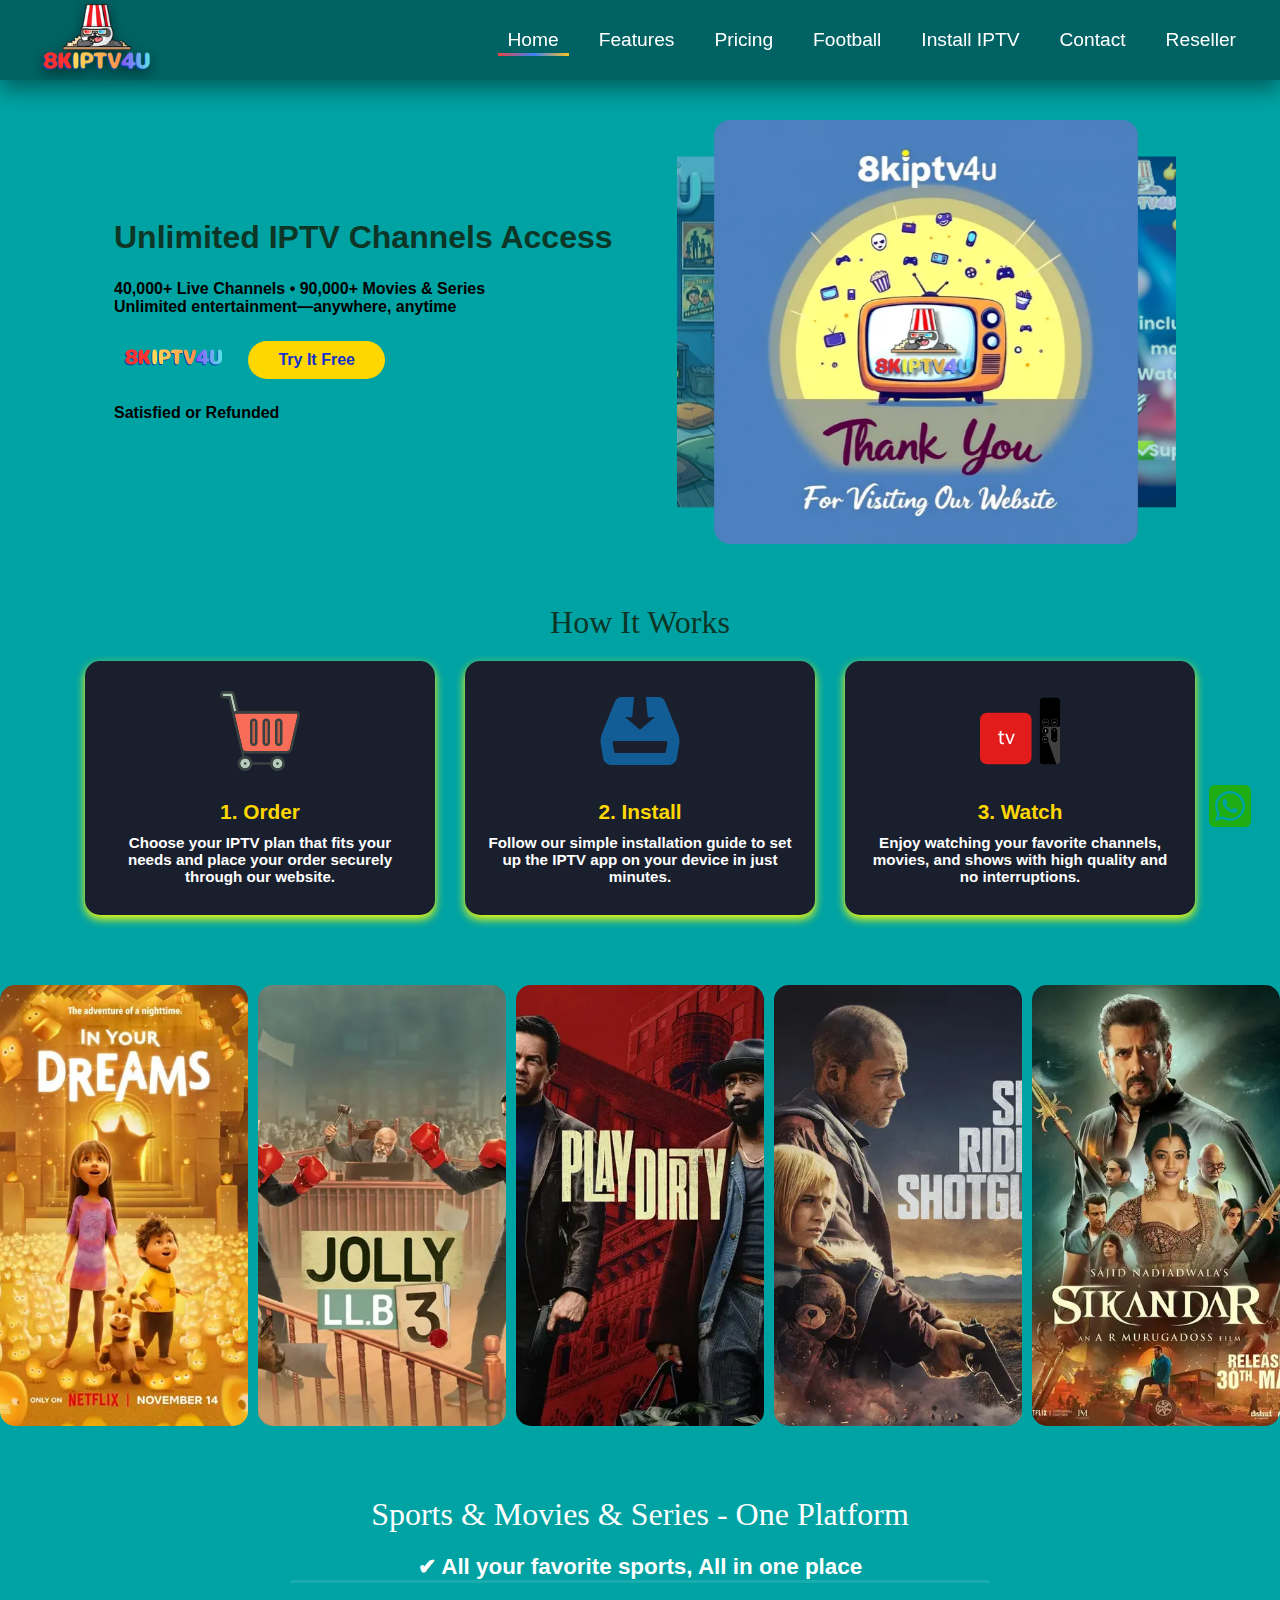
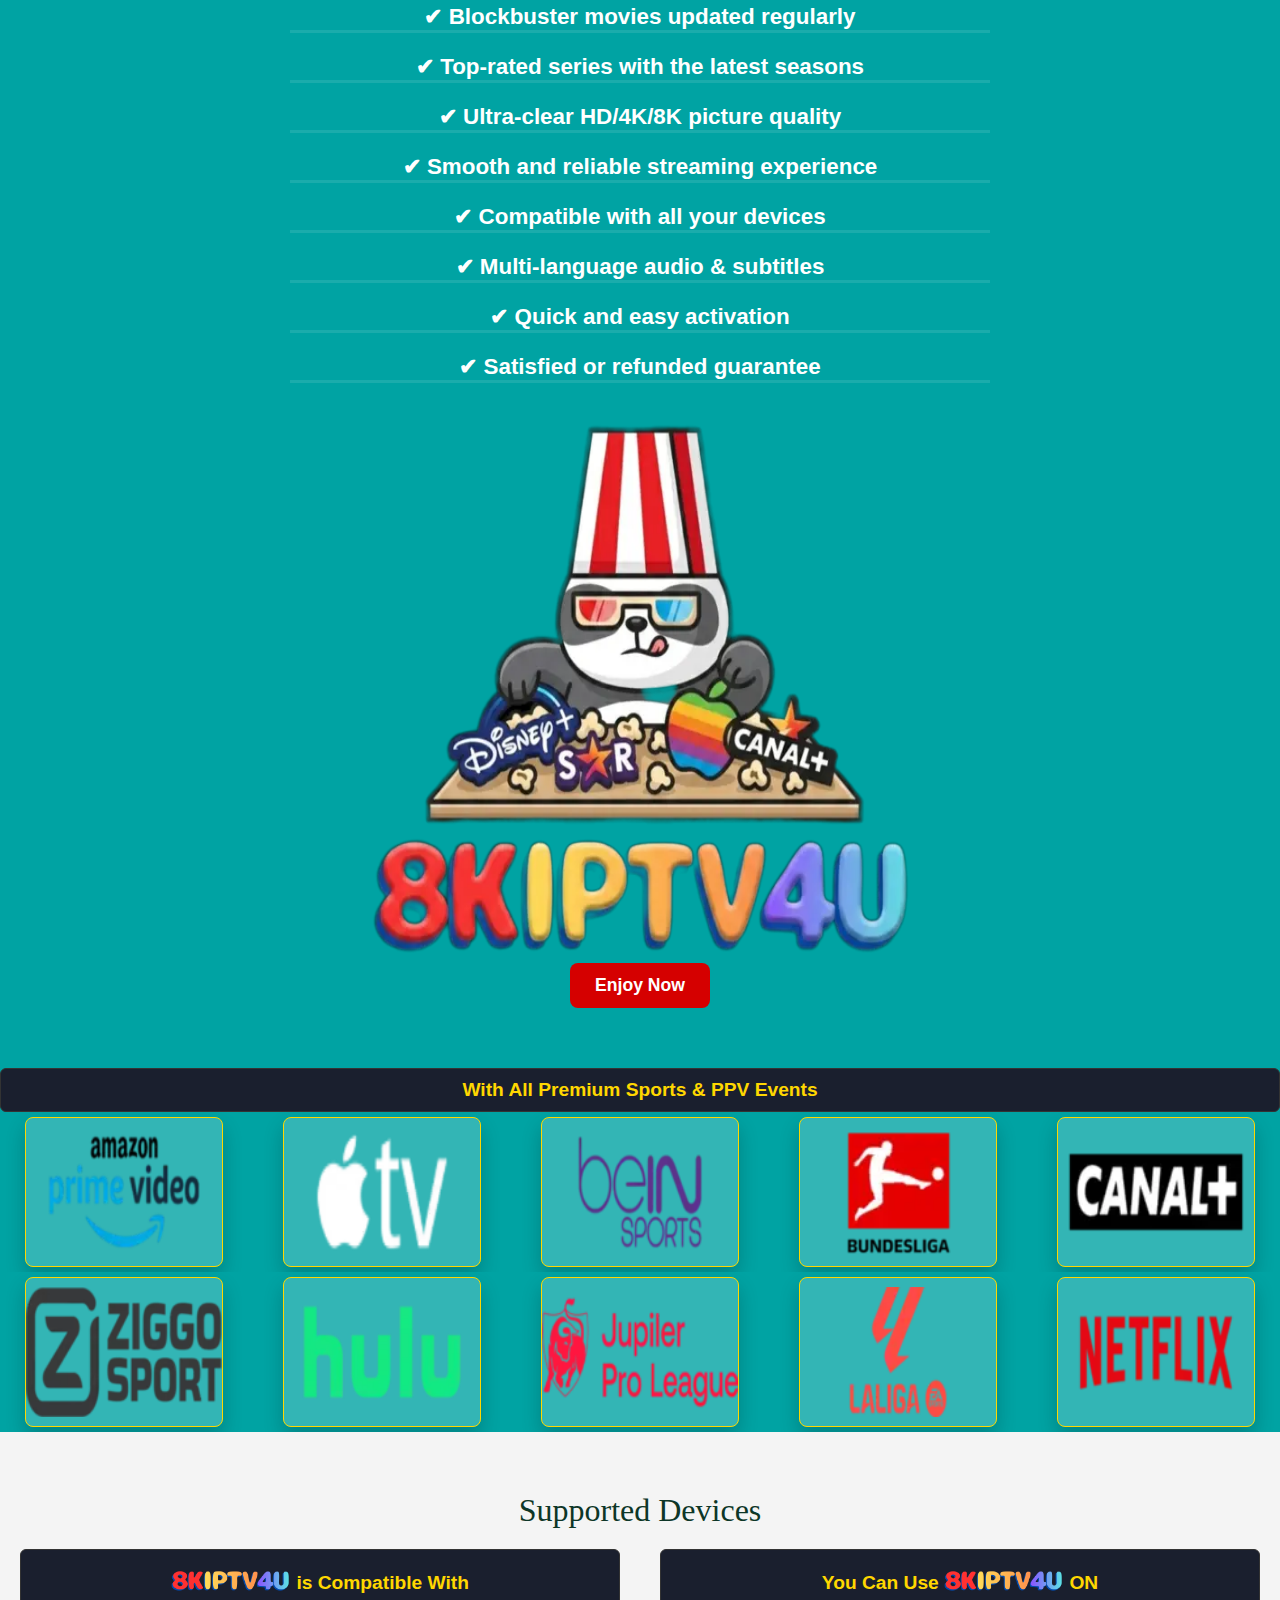
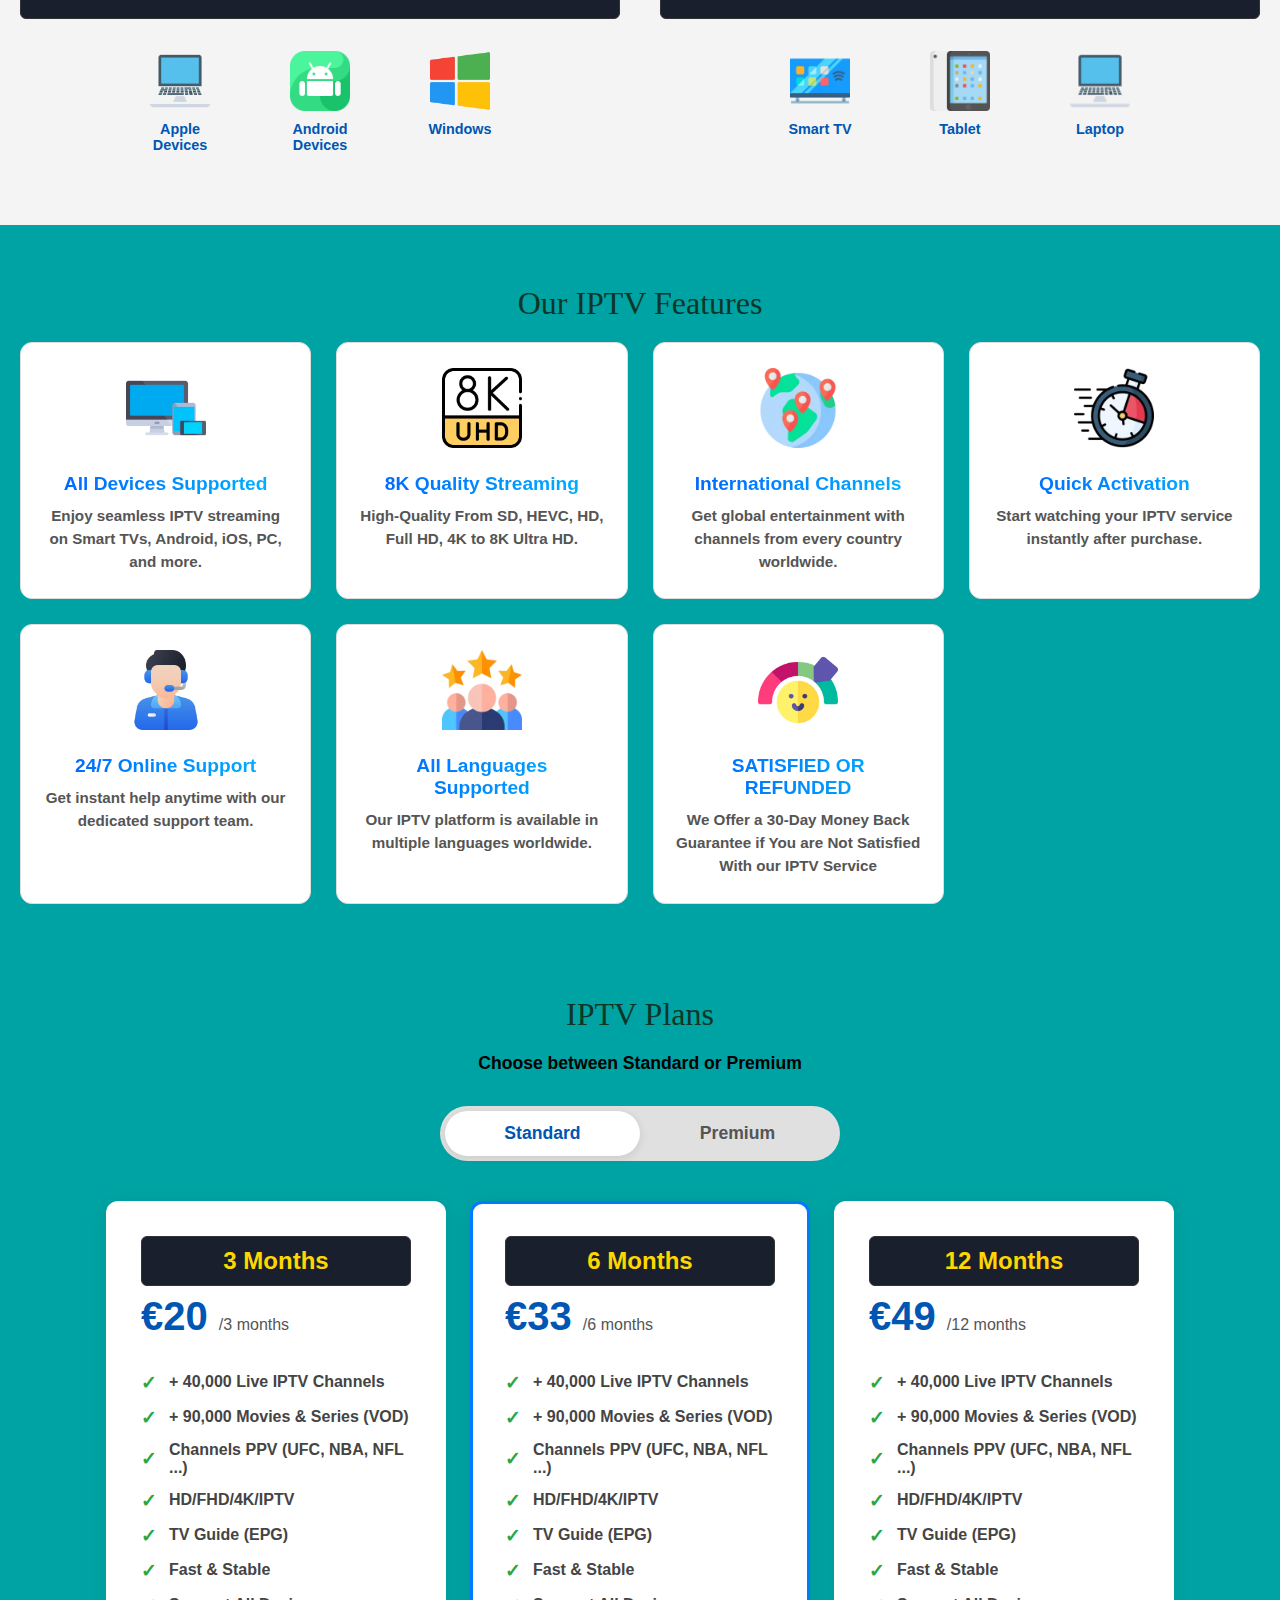
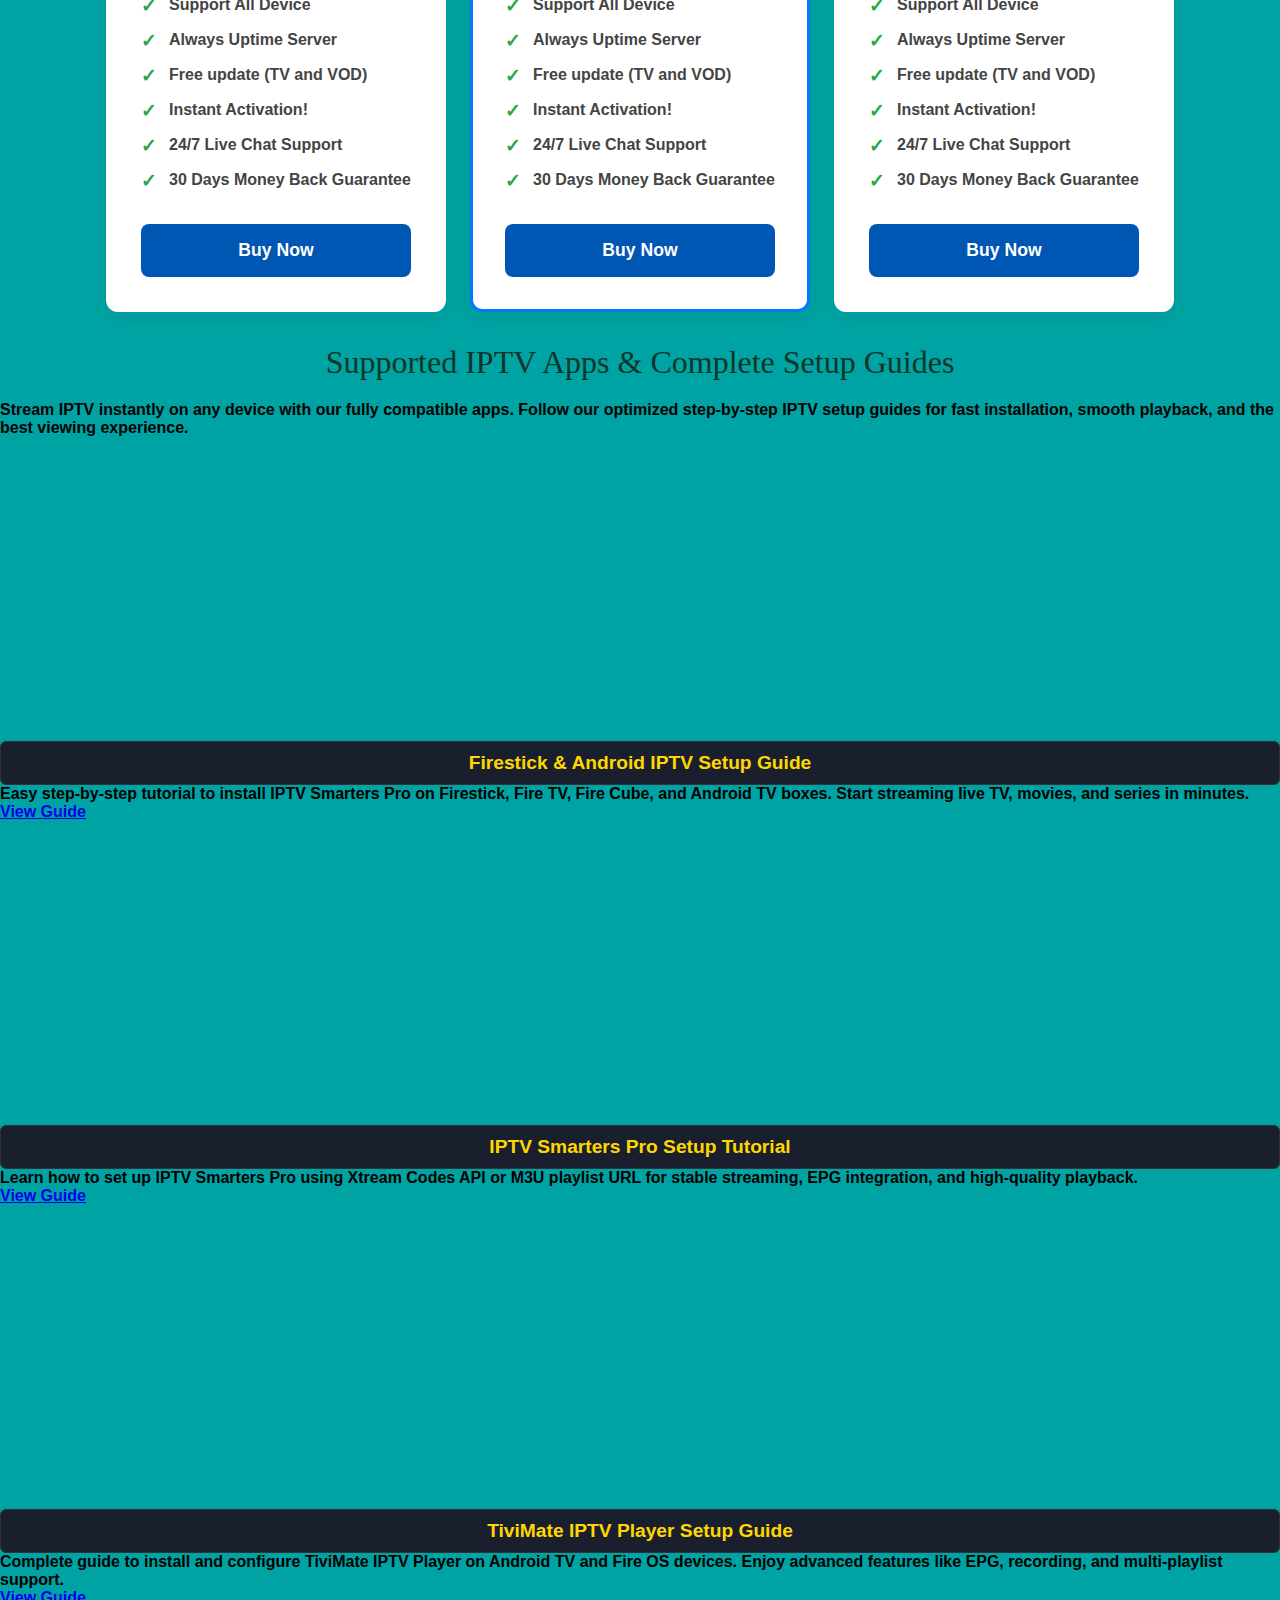
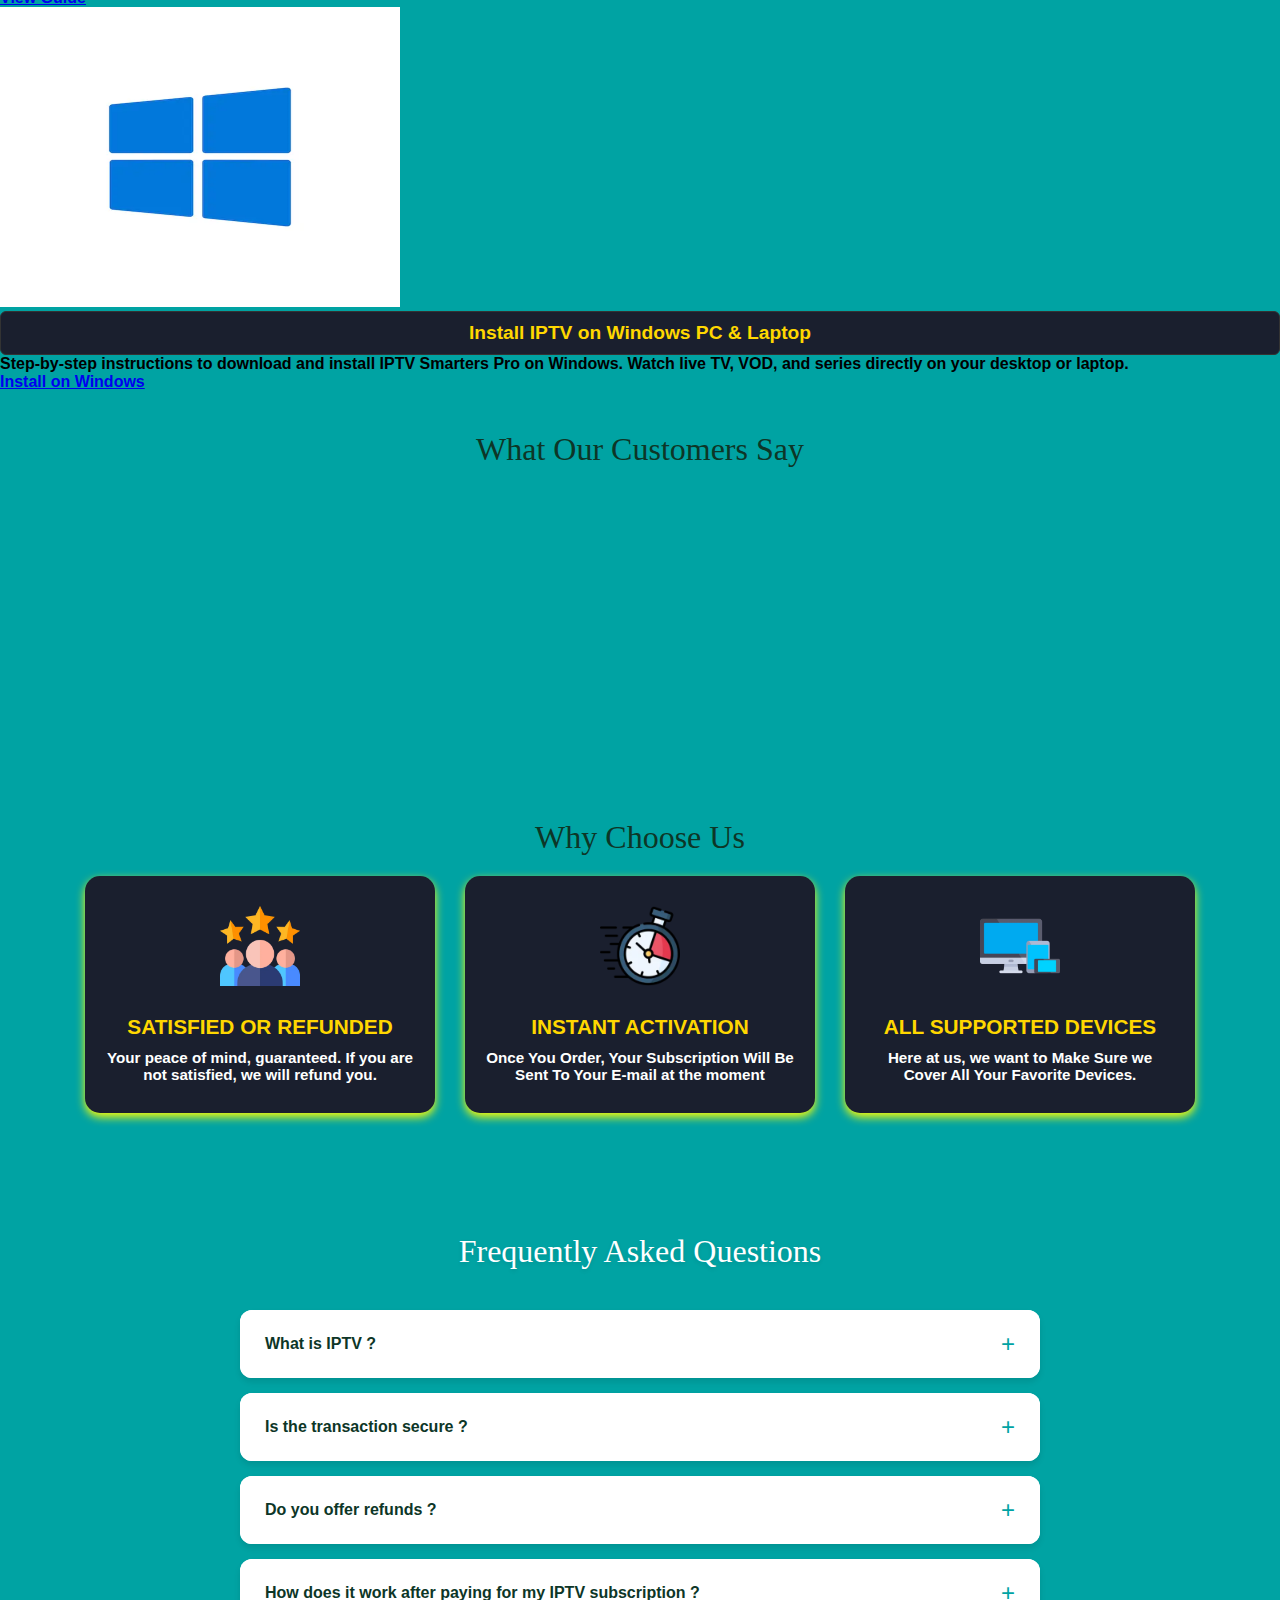
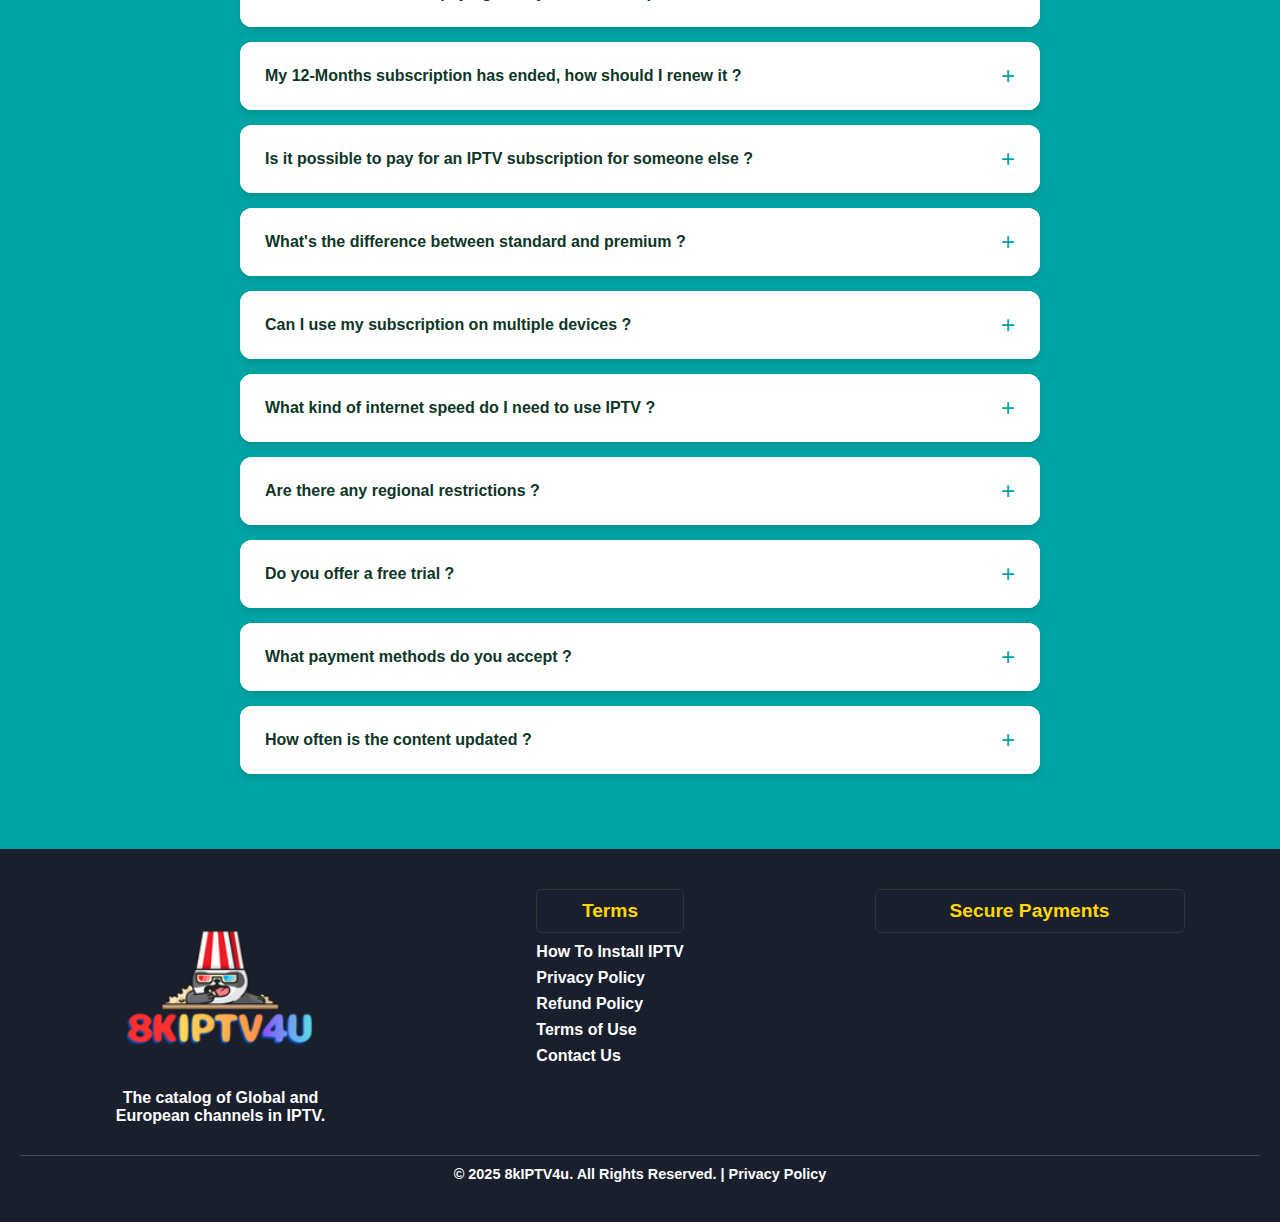
<file: index.html>
<!DOCTYPE html>
<html lang="en">

<head>
  <meta charset="UTF-8" />
  <meta name="viewport" content="width=device-width, initial-scale=1.0" />
  <meta name="description"
    content="8kIPTV4U - Premium IPTV streaming with 40,000+ live channels, 90,000+ movies & series. Watch in 8K quality. Fast, stable, 24/7 support. Free trial available!">
  <meta name="keywords"
    content="IPTV, IPTV streaming, live TV channels, movies, series, 8K streaming, IPTV service, watch online, 8kIPTV4U">
  <meta name="author" content="8kIPTV4U">
  <meta name="robots" content="index, follow">
  <meta name="theme-color" content="#1a1a1a">
  <meta name="apple-mobile-web-app-capable" content="yes">
  <meta name="mobile-web-app-capable" content="yes">

  <title>Premium IPTV Streaming: 40,000+ Channels | 8kIPTV4U</title>

  <!-- ✅ Canonical URL -->
  <link rel="canonical" href="https://www.8kiptv4u.com/">

  <!-- ✅ Favicon & App Icons -->
  <link rel="icon" type="image/png" href="https://www.8kiptv4u.com/assets/images/favicon/favicon-96x96.png"
    sizes="96x96" />
  <link rel="icon" type="image/svg+xml" href="https://www.8kiptv4u.com/assets/images/favicon/favicon.svg" />
  <link rel="shortcut icon" href="https://www.8kiptv4u.com/assets/images/favicon/favicon.ico" />
  <link rel="apple-touch-icon" sizes="180x180"
    href="https://www.8kiptv4u.com/assets/images/favicon/apple-touch-icon.png" />
  <meta name="apple-mobile-web-app-title" content="8kIPTV4U" />
  <link rel="manifest" href="https://www.8kiptv4u.com/assets/images/favicon/site.webmanifest" />
  <!-- Optional: Safari pinned tab + MS tile -->
  <meta name="msapplication-TileColor" content="#1a1a1a" />

  <!-- ✅ Open Graph (Facebook & WhatsApp) -->
  <meta property="og:type" content="website">
  <meta property="og:title" content="8kIPTV4U: Premium IPTV Streaming & 8K Quality">
  <meta property="og:description"
    content="Stream 40,000+ live channels, 90,000+ movies & series in 8K quality. Fast, stable servers. 24/7 support. Try free today!">
  <meta property="og:image" content="https://www.8kiptv4u.com/assets/images/logo/8k.png">
  <meta property="og:image:alt" content="8kIPTV4U Premium IPTV Service">
  <meta property="og:url" content="https://www.8kiptv4u.com/">
  <meta property="og:site_name" content="8kIPTV4U">

  <!-- ✅ Twitter Card -->
  <meta name="twitter:card" content="summary_large_image">
  <meta name="twitter:title" content="Premium IPTV Streaming - 40,000+ Channels & 8K Quality | 8kIPTV4U">
  <meta name="twitter:description"
    content="Stream live TV, movies, series in 8K. Instant activation. 30-day money-back guarantee. Join 8kIPTV4U today!">
  <meta name="twitter:image" content="https://www.8kiptv4u.com/assets/images/logo/8k.png">
  <meta name="twitter:creator" content="@8kIPTV4U">

 

  <!-- ✅ CSS -->
  <link rel="preload" href="/assets/css/style.css" as="style">
  <link rel="stylesheet" href="/assets/css/style.css">

  <!-- ✅ Swiper JS -->
  <link rel="preload" href="/assets/JS/swiper-bundle.min.js" as="script">
  <script src="/assets/JS/swiper-bundle.min.js" defer></script>
  <!-- ✅ Swiper CSS -->
  <link rel="preload" href="/assets/css/swiper-bundle.min.css" as="style">
  <link rel="stylesheet" href="/assets/css/swiper-bundle.min.css" />

  <!-- ✅ Unified Structured Data -->
  <script type="application/ld+json">
  {
    "@context": "https://schema.org",
    "@graph": [
      {
        "@type": "Organization",
        "@id": "https://www.8kiptv4u.com/#organization",
        "name": "8kIPTV4U",
        "url": "https://www.8kiptv4u.com",
        "logo": {
          "@type": "ImageObject",
          "url": "https://www.8kiptv4u.com/assets/images/logo/8k.png",
          "width": "190",
          "height": "100" 
        },
        "description": "Premium IPTV streaming service providing 40,000+ live channels and 90,000+ VOD content in 8K quality.",
        "sameAs": [
          "https://www.facebook.com/8kiptv4u",
          "https://twitter.com/8kiptv4u",
          "https://www.instagram.com/8kiptv4u"
        ],
        "contactPoint": {
          "@type": "ContactPoint",
          "telephone": "+447898045582",
          "contactType": "customer support",
          "url": "https://www.8kiptv4u.com/contact"
        }
      },
      {
        "@type": "WebSite",
        "@id": "https://www.8kiptv4u.com/#website",
        "name": "8kIPTV4U",
        "url": "https://www.8kiptv4u.com",
        "publisher": { "@id": "https://www.8kiptv4u.com/#organization" }
      },
      {
        "@type": "Product",
        "name": "8kIPTV4U Premium IPTV Subscription",
        "description": "Stream 40,000+ live channels and 90,000+ movies/series in 8K quality with instant activation.",
        "image": "https://www.8kiptv4u.com/assets/images/hero-images/premium-channels-disney-apple-tv-canal-plus.webp",
        "brand": { "@id": "https://www.8kiptv4u.com/#organization" },
        "aggregateRating": {
          "@type": "AggregateRating",
          "ratingValue": "4.8",
          "reviewCount": "1250"
        },
        "offers": {
          "@type": "AggregateOffer",
          "priceCurrency": "EUR",
          "lowPrice": "20.00",
          "highPrice": "65.00",
          "offerCount": "6",
          "url": "https://www.8kiptv4u.com/#pricing",
          "availability": "https://schema.org/InStock"
        }
      },
      {
        "@type": "BreadcrumbList",
        "itemListElement": [
          { "@type": "ListItem", "position": 1, "name": "Home", "item": "https://www.8kiptv4u.com/" }
        ]
      },
      {
        "@type": "FAQPage",
        "mainEntity": [
          {
            "@type": "Question",
            "name": "What is IPTV?",
            "acceptedAnswer": {
              "@type": "Answer", 
              "text": "IPTV (Internet Protocol Television) allows you to watch TV channels using the Internet instead of traditional cable or satellite. It's faster, flexible, and supports multiple devices."
            }
          },
          {
            "@type": "Question",
            "name": "Do you offer refunds?",
            "acceptedAnswer": {
              "@type": "Answer",
              "text": "During the first 30 days, if you are not completely satisfied, simply send us an Email or WhatsApp and the refund will be processed instantly."
            }
          },
          {
            "@type": "Question",
            "name": "My 12-Months subscription has ended, how should I renew it?",
            "acceptedAnswer": {
              "@type": "Answer",
              "text": "Renewal is done manually on our website: www.8kiptv4u.com"
            }
          },
          {
            "@type": "Question",
            "name": "What is the difference between standard and premium?",
            "acceptedAnswer": {
              "@type": "Answer",
              "text": "Standard gives access to 40,000+ channels in HD/4K quality. Premium offers 60,000+ channels with full 4K/8K ultra-high-definition streaming for the best viewing experience."
            }
          }
        ]
      }
    ]
  }
  </script>
</head>

<body>
  <!-- ✅ Header/Navigation -->
  <header class="navbar">
    <div class="navbar-container">
      <a href="/" class="navbar-logo">
        <img src="/assets/images/logo/8klogo.webp"
          alt="8kIPTV4U - Premium IPTV Streaming Service Logo"
          fetchpriority="high" width="190" height="100">
      </a>

      <ul class="navbar-menu">
        <li><a href="/" class="active">Home</a></li>
        <li><a href="/#FEATURES">Features</a></li>
        <li><a href="/#pricing">Pricing</a></li>
        <li><a href="/football">Football</a></li>
        <li><a href="/pages/how-to-install-iptv">Install IPTV</a></li>
        <li><a href="/contact">Contact</a></li>
        <li><a href="/pages/reseller">Reseller</a></li>
      </ul>
      <button class="navbar-toggle" aria-label="Toggle navigation menu">
        <span class="bar"></span>
        <span class="bar"></span>
        <span class="bar"></span>
      </button>
    </div>
  </header>

  <main>
    <!-- ✅ Hero Section -->
    <section class="hero-section" id="home">
      <div class="hero-content">
        <h1>Unlimited IPTV Channels Access</h1>
        <p>40,000+ Live Channels • 90,000+ Movies & Series<br>Unlimited entertainment—anywhere, anytime</p>
        <img src="/assets/images/logo/8kSpan.png" alt="8kIPTV4U Brand Badge" class="hero-logo-span" fetchpriority="high"
          width="120" height="40" style="aspect-ratio: 120/40; object-fit: contain;">

        <a href="https://wa.me/447898045582?text=I'm%20interested%20in%20watching%20IPTV.%20Can%20I%20take%20a%20free%2024-hour%20trial%3F"
          class="hero_btn" target="_blank" rel="noopener noreferrer">Try It Free</a>
        <p class="hero-refund-text"><strong>Satisfied or Refunded</strong></p>
      </div>

      <div class="hero-swiper-container">
        <div class="swiper hero-swiper">
          <div class="swiper-wrapper">
            <div class="swiper-slide">
              <img src="/assets/images/hero-images/thanks-for-visit.webp"
                alt="A cartoon panda wearing 3D glasses and a popcorn bucket hat, holding Disney+, Apple TV, and Canal+ logos. Top text says 8KIPTV4U. Best IPTV service for streaming movies and live sports."
                fetchpriority="high" width="541" height="541">
            </div>
            <div class="swiper-slide">
              <img src="/assets/images/hero-images/info-about-content.webp" alt="8kIPTV4U Streaming Statistics: Over 10,000 Channels and 45,000 Movies"
                loading="lazy" width="541" height="541">
            </div>
            <div class="swiper-slide">
              <img src="/assets/images/hero-images/circle-logos.webp" alt="Premium Content Providers including Netflix, HBO, beIN Sports, and Sky Sports available on 8kIPTV4U"
                loading="lazy" width="541" height="541">
            </div>
            <div class="swiper-slide">
              <img src="/assets/images/hero-images/premium-channels-disney-apple-tv-canal-plus.webp" alt="Thank you message from 8kIPTV4U Premium IPTV Provider"
                loading="lazy" width="541" height="541">
            </div>
          </div>
        </div>
      </div>
    </section>

    <!-- ✅ How It Works Section -->
    <section class="steps" id="steps">
      <h2>How It Works</h2>
      <div class="steps-container">
        <div class="step-card">
          <div class="icon">
            <img src="/assets/images/choose-us/order.svg" alt="Step 1: Securely Order your IPTV Plan" loading="lazy" height="64" width="64">
          </div>
          <h3>1. Order</h3>
          <p>Choose your IPTV plan that fits your needs and place your order securely through our website.</p>
        </div>

        <div class="step-card">
          <div class="icon">
            <img src="/assets/images/choose-us/install.svg" alt="Step 2: Simple IPTV App Installation on your Device" loading="lazy" height="64"
              width="64">
          </div>
          <h3>2. Install</h3>
          <p>Follow our simple installation guide to set up the IPTV app on your device in just minutes.</p>
        </div>

        <div class="step-card">
          <div class="icon">
            <img src="/assets/images/choose-us/watch-tv.svg" alt="Step 3: Enjoy High Quality Live TV and Movies"
              loading="lazy" height="64" width="64">
          </div>
          <h3>3. Watch</h3>
          <p>Enjoy watching your favorite channels, movies, and shows with high quality and no interruptions.</p>
        </div>
      </div>
    </section>

    <section>
      <!-- ✅ Movie Slider -->
      <div class="swiper movies-slider">
        <div class="swiper-wrapper">
          <div class="swiper-slide"><img src="/assets/images/swiper-movie/captain-america-brave-new-world.webp" alt="Stream Captain America: Brave New World on 8kIPTV4U"
              loading="lazy" width="496" height="625"></div>
          <div class="swiper-slide"><img src="/assets/images/swiper-movie/in-you-dreams.webp" alt="Watch In Your Dreams Movie Online with 8kIPTV4U"
              loading="lazy" width="422" height="625"></div>
          <div class="swiper-slide"><img src="/assets/images/swiper-movie/jolly-llb3.webp" alt="Watch Jolly LLB 3 Full Movie on IPTV"
              loading="lazy" width="469" height="625"></div>
          <div class="swiper-slide"><img src="/assets/images/swiper-movie/play-dirty.webp" alt="Stream Play Dirty Movie in 4K Quality"
              loading="lazy" width="469" height="625"></div>
          <div class="swiper-slide"><img src="/assets/images/swiper-movie/she-rides-shotgun.webp" alt="Watch She Rides Shotgun on Premium IPTV"
              loading="lazy" width="416" height="625"></div>
          <div class="swiper-slide"><img src="/assets/images/swiper-movie/sikandar.webp" alt="Stream Sikandar Movie Online"
              loading="lazy" width="422" height="625"></div>
          <div class="swiper-slide"><img src="/assets/images/swiper-movie/steve.webp" alt="Watch Steve (Netflix) Movie on 8kIPTV4U"
              loading="lazy" width="500" height="625"></div>
          <div class="swiper-slide"><img src="/assets/images/swiper-movie/the-last-of-us-part-2.webp" alt="Watch The Last of Us Part 2 Series Online"
              loading="lazy" width="500" height="625"></div>
          <div class="swiper-slide"><img src="/assets/images/swiper-movie/the-witcher.webp" alt="Stream The Witcher Series in 8K Quality"
              loading="lazy" width="417" height="625"></div>
          <div class="swiper-slide"><img src="/assets/images/swiper-movie/the-last-of-us-serie.webp" alt="Watch The Last of Us Series on HBO via IPTV"
              loading="lazy" width="469" height="625"></div>
        </div>
      </div>
    </section>



    <!-- ✅ Sports Guide Section -->
    <section class="sports-guide">
      <h2 class="accent-title-badge">Sports & Movies & Series - One Platform</h2>
      <div class="sports-container">
        <div class="sports-list-container">
          <ul class="sports-list">
            <li>✔ All your favorite sports, All in one place</li>
            <li>✔ Blockbuster movies updated regularly</li>
            <li>✔ Top-rated series with the latest seasons</li>
            <li>✔ Ultra-clear HD/4K/8K picture quality</li>
            <li>✔ Smooth and reliable streaming experience</li>
            <li>✔ Compatible with all your devices</li>
            <li>✔ Multi-language audio & subtitles</li>
            <li>✔ Quick and easy activation</li>
            <li>✔ Satisfied or refunded guarantee</li>
          </ul>
        </div>
        <div class="sports-image">
          <img src="/assets/images/logo/panda-palying-with-logos.webp" alt="8kIPTV4U Panda Mascot with Disney Plus, Apple TV, and Canal Plus Logos" loading="lazy" width="541" height="541">
        </div>
      </div>
      <div class="sports-btn-center">
        <a href="#pricing" class="sports-btn">Enjoy Now</a>
      </div>
    </section>

    <section class="channels-section">
      <!-- ✅ Channel Slider 1 -->
      <h3 class="accent-title-badge">With All Premium Sports & PPV Events</h3>
      <div class="swiper channels-slider-1">
        <div class="swiper-wrapper">
          <div class="swiper-slide"><img src="/assets/images/swiper-channels/6m.webp" alt="Stream M6 Live Online with 8kIPTV4U"
              loading="lazy" width="150" height="100"></div>
          <div class="swiper-slide"><img src="/assets/images/swiper-channels/amazon-prime-video.webp" alt="Watch Amazon Prime Video Content via IPTV"
              loading="lazy" width="150" height="100"></div>
          <div class="swiper-slide"><img src="/assets/images/swiper-channels/apple-tv.webp" alt="Stream Apple TV Plus Series and Movies"
              loading="lazy" width="150" height="100"></div>
          <div class="swiper-slide"><img src="/assets/images/swiper-channels/bein-sports.webp" alt="Watch beIN Sports Live Streaming"
              loading="lazy" width="150" height="100"></div>
          <div class="swiper-slide"><img src="/assets/images/swiper-channels/bundesliga.webp" alt="Watch Bundesliga Live Matches on IPTV"
              loading="lazy" width="150" height="100"></div>
          <div class="swiper-slide"><img src="/assets/images/swiper-channels/canal-plus.webp" alt="Stream Canal Plus Premium Channels"
              loading="lazy" width="150" height="100"></div>
          <div class="swiper-slide"><img src="/assets/images/swiper-channels/champions-league.webp" alt="Watch UEFA Champions League Live with 8kIPTV4U"
              loading="lazy" width="150" height="100"></div>
          <div class="swiper-slide"><img src="/assets/images/swiper-channels/disnep-channel.webp" alt="Watch Disney Channel Live and VOD"
              loading="lazy" width="150" height="100"></div>
          <div class="swiper-slide"><img src="/assets/images/swiper-channels/espn.webp" alt="Stream ESPN Live Sports Online"
              loading="lazy" width="150" height="100"></div>
          <div class="swiper-slide"><img src="/assets/images/swiper-channels/film.webp" alt="Stream Canal+ Film Channels"
              loading="lazy" width="150" height="100"></div>
          <div class="swiper-slide"><img src="/assets/images/swiper-channels/fox.webp" alt="Watch FOX Premium Channels Online"
              loading="lazy" width="150" height="100"></div>
          <div class="swiper-slide"><img src="/assets/images/swiper-channels/fubo-tv.webp" alt="Stream fuboTV Sports Channels"
              loading="lazy" width="150" height="100"></div>
          <div class="swiper-slide"><img src="/assets/images/swiper-channels/hbo-max.webp" alt="Watch HBO Max Originals and Movies via IPTV"
              loading="lazy" width="150" height="100"></div>
        </div>
      </div>

      <!-- ✅ Channel Slider 2 -->
      <div class="swiper channels-slider-2">
        <div class="swiper-wrapper">
          <div class="swiper-slide"><img src="/assets/images/swiper-channels/hulu.webp" alt="Stream Hulu Originals and TV Shows"
              loading="lazy" width="150" height="100"></div>
          <div class="swiper-slide"><img src="/assets/images/swiper-channels/jupiler-pro-league.webp" alt="Watch Jupiler Pro League Live"
              loading="lazy" width="150" height="100"></div>
          <div class="swiper-slide"><img src="/assets/images/swiper-channels/laliga.webp" alt="Watch La Liga Matches Live with 8kIPTV4U"
              loading="lazy" width="150" height="100"></div>
          <div class="swiper-slide"><img src="/assets/images/swiper-channels/netflix.webp" alt="Watch Netflix Series and Movies on IPTV"
              loading="lazy" width="150" height="100"></div>
          <div class="swiper-slide"><img src="/assets/images/swiper-channels/ocs.webp" alt="Stream OCS Premium Cinema and Series"
              loading="lazy" width="150" height="100"></div>
          <div class="swiper-slide"><img src="/assets/images/swiper-channels/planete-plus.webp" alt="Watch Planète+ Documentary Channels"
              loading="lazy" width="150" height="100"></div>
          <div class="swiper-slide"><img src="/assets/images/swiper-channels/premier-league.webp" alt="Watch Premier League Live Matches Online"
              loading="lazy" width="150" height="100"></div>
          <div class="swiper-slide"><img src="/assets/images/swiper-channels/rmc-sport.webp" alt="Stream RMC Sport Live Channels"
              loading="lazy" width="150" height="100"></div>
          <div class="swiper-slide"><img src="/assets/images/swiper-channels/ziggo-sport.webp" alt="Watch Ziggo Sport Live Sports Streaming"
              loading="lazy" width="150" height="100"></div>
          
    </section>

    <!-- ✅ Supported Devices Section -->
    <section class="devices">
      <h2>Supported Devices</h2>

      <div class="devices-content">
        <!-- Compatibility -->
        <article class="device-group">
          <h3 class="device-heading"><img src="/assets/images/logo/8kSpan.png" loading="lazy" alt="8kIPTV4U Logo Badge"
              width="200" height="80" class="device-heading-logo"> is Compatible With</h3>

          <ul class="devices-cards">
            <li class="device-card">
              <img src="/assets/images/supported-devices/apple.webp" loading="lazy" width="200" height="200"
                alt="IPTV support on Apple devices (iPhone, iPad, Mac)">
              <h4 class="info">Apple Devices</h4>
            </li>
            <li class="device-card">
              <img src="/assets/images/supported-devices/android.webp" loading="lazy" width="200" height="200"
                alt="IPTV support on Android devices (phones, tablets)">
              <h4 class="info">Android Devices</h4>
            </li>
            <li class="device-card">
              <img src="/assets/images/supported-devices/windows.webp" loading="lazy" width="200" height="200"
                alt="IPTV support on Windows PC and laptops">
              <h4 class="info">Windows</h4>
            </li>
          </ul>
        </article>

        <!-- Usability -->
        <article class="device-group">
          <h3 class="device-heading">You Can Use <img src="/assets/images/logo/8kSpan.png" loading="lazy" width="200"
              height="80" alt="8kIPTV4U logo" class="device-heading-logo"> ON</h3>

          <ul class="devices-cards">
            <li class="device-card">
              <img src="/assets/images/supported-devices/smart-tv.webp" loading="lazy" alt="Stream IPTV on Smart TVs"
                width="200" height="200">
              <h4 class="info">Smart TV</h4>
            </li>
            <li class="device-card">
              <img src="/assets/images/supported-devices/tablet.webp" loading="lazy" alt="Stream IPTV on Laptops"
                width="200" height="200">
              <h4 class="info">Tablet</h4>
            </li>
            <li class="device-card">
              <img src="/assets/images/supported-devices/laptop.webp" loading="lazy" alt="Stream IPTV on Laptops"
                width="200" height="200">
              <h4 class="info">Laptop</h4>
            </li>
          </ul>
        </article>
      </div>
    </section>

    <!-- ✅ Features Section -->
    <section id="FEATURES" class="features-section">
      <h2>Our IPTV Features</h2>

      <div class="features-grid">
        <article class="feature-card">
          <img src="/assets/images/features/devices.webp" alt="8kIPTV4U Supports All Streaming Devices" class="feature-img"
            loading="lazy" width="200" height="200">
          <h3 class="feature-title">All Devices Supported</h3>
          <p class="feature-description">Enjoy seamless IPTV streaming on Smart TVs, Android, iOS, PC, and more.</p>
        </article>

        <article class="feature-card">
          <img src="/assets/images/features/8k.webp" alt="Watch IPTV in Ultra High Definition 8K Quality" class="feature-img"
            loading="lazy" width="200" height="200">
          <h3 class="feature-title">8K Quality Streaming</h3>
          <p class="feature-description">High-Quality From SD, HEVC, HD, Full HD, 4K to 8K Ultra HD.</p>
        </article>

        <article class="feature-card">
          <img src="/assets/images/features/international.webp" alt="Stream International IPTV Channels Worldwide" class="feature-img"
            loading="lazy" width="200" height="200">
          <h3 class="feature-title">International Channels</h3>
          <p class="feature-description">Get global entertainment with channels from every country worldwide.</p>
        </article>

        <article class="feature-card">
          <img src="/assets/images/features/fast-time.webp" alt="Instant IPTV Service Activation" class="feature-img"
            loading="lazy" width="200" height="200">
          <h3 class="feature-title">Quick Activation</h3>
          <p class="feature-description">Start watching your IPTV service instantly after purchase.</p>
        </article>

        <article class="feature-card">
          <img src="/assets/images/features/customer-service.webp" alt="24/7 Dedicated IPTV Online Support" class="feature-img"
            loading="lazy" width="200" height="200">
          <h3 class="feature-title">24/7 Online Support</h3>
          <p class="feature-description">Get instant help anytime with our dedicated support team.</p>
        </article>

        <article class="feature-card">
          <img src="/assets/images/features/languages.webp" alt="IPTV Service Supporting Multiple Languages" class="feature-img"
            loading="lazy" width="200" height="200">
          <h3 class="feature-title">All Languages Supported</h3>
          <p class="feature-description">Our IPTV platform is available in multiple languages worldwide.</p>
        </article>

        <article class="feature-card">
          <img src="/assets/images/features/satisfied.webp" alt="8kIPTV4U 30-Day Money Back Satisfaction Guarantee" class="feature-img"
            loading="lazy" width="200" height="200">
          <h3 class="feature-title">SATISFIED OR REFUNDED</h3>
          <p class="feature-description">We Offer a 30-Day Money Back Guarantee if You are Not Satisfied With our IPTV
            Service</p>
        </article>
      </div>
    </section>

    <!-- ✅ Pricing Section -->
    <section class="pricing" id="pricing">
      <h2>IPTV Plans</h2>
      <p class="pricing-prompt">Choose between Standard or Premium</p>

      <div class="pricing-switch">
        <button class="switch-button active" data-target="standard-panel">Standard</button>
        <button class="switch-button" data-target="premium-panel">Premium</button>
      </div>

      <div class="panels-container">
        <div class="pricing-panel active" id="standard-panel">
          <div class="pricing-grid">
            <div class="price-card">
              <h3>3 Months</h3>
              <p class="price">€20 <span>/3 months</span></p>
              <ul>
                <li>+ 40,000 Live IPTV Channels</li>
                <li>+ 90,000 Movies & Series (VOD)</li>
                <li>Channels PPV (UFC, NBA, NFL ...)</li>
                <li>HD/FHD/4K/IPTV</li>
                <li>TV Guide (EPG)</li>
                <li>Fast & Stable</li>
                <li>Support All Device</li>
                <li>Always Uptime Server</li>
                <li>Free update (TV and VOD)</li>
                <li>Instant Activation!</li>
                <li>24/7 Live Chat Support</li>
                <li>30 Days Money Back Guarantee</li>
              </ul>
              <a href="https://wa.me/447898045582?text=I'm%20interested%20in%20the%20Standard%203%20Months%20plan%20for%20%E2%82%AC20."
                class="btn" target="_blank" rel="noopener noreferrer">Buy Now</a>
            </div>

            <div class="price-card featured">
              <h3>6 Months</h3>
              <p class="price">€33 <span>/6 months</span></p>
              <ul>
                <li>+ 40,000 Live IPTV Channels</li>
                <li>+ 90,000 Movies & Series (VOD)</li>
                <li>Channels PPV (UFC, NBA, NFL ...)</li>
                <li>HD/FHD/4K/IPTV</li>
                <li>TV Guide (EPG)</li>
                <li>Fast & Stable</li>
                <li>Support All Device</li>
                <li>Always Uptime Server</li>
                <li>Free update (TV and VOD)</li>
                <li>Instant Activation!</li>
                <li>24/7 Live Chat Support</li>
                <li>30 Days Money Back Guarantee</li>
              </ul>
              <a href="https://wa.me/447898045582?text=I'm%20interested%20in%20the%20Standard%206%20Months%20plan%20for%20%E2%82%AC33."
                class="btn" target="_blank" rel="noopener noreferrer">Buy Now</a>
            </div>

            <div class="price-card">
              <h3>12 Months</h3>
              <p class="price">€49 <span>/12 months</span></p>
              <ul>
                <li>+ 40,000 Live IPTV Channels</li>
                <li>+ 90,000 Movies & Series (VOD)</li>
                <li>Channels PPV (UFC, NBA, NFL ...)</li>
                <li>HD/FHD/4K/IPTV</li>
                <li>TV Guide (EPG)</li>
                <li>Fast & Stable</li>
                <li>Support All Device</li>
                <li>Always Uptime Server</li>
                <li>Free update (TV and VOD)</li>
                <li>Instant Activation!</li>
                <li>24/7 Live Chat Support</li>
                <li>30 Days Money Back Guarantee</li>
              </ul>
              <a href="https://wa.me/447898045582?text=I'm%20interested%20in%20the%20Standard%2012%20Months%20plan%20for%20%E2%82%AC49."
                class="btn" target="_blank" rel="noopener noreferrer">Buy Now</a>
            </div>
          </div>
        </div>

        <div class="pricing-panel" id="premium-panel">
          <div class="pricing-grid">
            <div class="price-card">
              <h3>3 Months</h3>
              <p class="price">€30 <span>/3 months</span></p>
              <ul>
                <li>+ 60,000 Live IPTV Channels</li>
                <li>+ 90,000 Movies & Series (VOD)</li>
                <li>Channels PPV (UFC, NBA, NFL ...)</li>
                <li>HD/FHD/4K/8K IPTV</li>
                <li>TV Guide (EPG)</li>
                <li>Fast & Stable</li>
                <li>Support All Device</li>
                <li>Always Uptime Server</li>
                <li>Free update (TV and VOD)</li>
                <li>Instant Activation!</li>
                <li>24/7 Live Chat Support</li>
                <li>30 Days Money Back Guarantee</li>
              </ul>
              <a href="https://wa.me/447898045582?text=I'm%20interested%20in%20the%20Premium%203%20Months%20plan%20for%20%E2%82%AC30."
                class="btn" target="_blank" rel="noopener noreferrer">Buy Now</a>
            </div>

            <div class="price-card featured">
              <h3>6 Months</h3>
              <p class="price">€40 <span>/6 months</span></p>
              <ul>
                <li>+ 60,000 Live IPTV Channels</li>
                <li>+ 90,000 Movies & Series (VOD)</li>
                <li>Channels PPV (UFC, NBA, NFL ...)</li>
                <li>HD/FHD/4K/8K IPTV</li>
                <li>TV Guide (EPG)</li>
                <li>Fast & Stable</li>
                <li>Support All Device</li>
                <li>Always Uptime Server</li>
                <li>Free update (TV and VOD)</li>
                <li>Instant Activation!</li>
                <li>24/7 Live Chat Support</li>
                <li>30 Days Money Back Guarantee</li>
              </ul>
              <a href="https://wa.me/447898045582?text=I'm%20interested%20in%20the%20Premium%206%20Months%20plan%20for%20%E2%82%AC40."
                class="btn" target="_blank" rel="noopener noreferrer">Buy Now</a>
            </div>

            <div class="price-card">
              <h3>12 Months</h3>
              <p class="price">€65 <span>/12 months</span></p>
              <ul>
                <li>+ 60,000 Live IPTV Channels</li>
                <li>+ 90,000 Movies & Series (VOD)</li>
                <li>Channels PPV (UFC, NBA, NFL ...)</li>
                <li>HD/FHD/4K/8K IPTV</li>
                <li>TV Guide (EPG)</li>
                <li>Fast & Stable</li>
                <li>Support All Device</li>
                <li>Always Uptime Server</li>
                <li>Free update (TV and VOD)</li>
                <li>Instant Activation!</li>
                <li>24/7 Live Chat Support</li>
                <li>30 Days Money Back Guarantee</li>
              </ul>
              <a href="https://wa.me/447898045582?text=I'm%20interested%20in%20the%20Premium%2012%20Months%20plan%20for%20%E2%82%AC65."
                class="btn" target="_blank" rel="noopener noreferrer">Buy Now</a>
            </div>
          </div>
        </div>
      </div>
    </section>

    <!-- ✅ Supported Apps & Installation Guides Section -->
    <section class="supported-apps-section">
  <div class="container">
    <h2>Supported IPTV Apps & Complete Setup Guides</h2>
    <p class="section-intro">Stream IPTV instantly on any device with our fully compatible apps. Follow our optimized step-by-step IPTV setup guides for fast installation, smooth playback, and the best viewing experience.</p>
    
    <div class="install-grid">
      <article class="install-card">
        <img src="/assets/images/how-to-install/amazon-firestick.webp"
          alt="How to install IPTV Smarters Pro on Amazon Firestick and Android devices" 
          loading="lazy"
          width="400"
          height="300">
        <h3>Firestick & Android IPTV Setup Guide</h3>
        <p>Easy step-by-step tutorial to install IPTV Smarters Pro on Firestick, Fire TV, Fire Cube, and Android TV boxes. Start streaming live TV, movies, and series in minutes.</p>
        <a href="/pages/how-to-install-iptv/smarters-player-on-amazon-firestick" class="read-more">View Guide</a>
      </article>

      <article class="install-card">
        <img src="/assets/images/how-to-install/iptv-smarters-pro.webp"
          alt="IPTV Smarters Pro setup using Xtream Codes API and M3U playlist" 
          loading="lazy"
          width="400"
          height="300">
        <h3>IPTV Smarters Pro Setup Tutorial</h3>
        <p>Learn how to set up IPTV Smarters Pro using Xtream Codes API or M3U playlist URL for stable streaming, EPG integration, and high-quality playback.</p>
        <a href="/pages/how-to-install-iptv/iptv-smarters-pro" class="read-more">View Guide</a>
      </article>

      <article class="install-card">
        <img src="/assets/images/how-to-install/tivi-mate.webp"
          alt="Complete TiviMate IPTV player setup guide for Android TV and Firestick" 
          loading="lazy"
          width="400"
          height="300">
        <h3>TiviMate IPTV Player Setup Guide</h3>
        <p>Complete guide to install and configure TiviMate IPTV Player on Android TV and Fire OS devices. Enjoy advanced features like EPG, recording, and multi-playlist support.</p>
        <a href="/pages/how-to-install-iptv/tivi-mate" class="read-more">View Guide</a>
      </article>

      <article class="install-card">
        <img src="/assets/images/how-to-install/windows.webp"
          alt="Download and install IPTV Smarters Pro on Windows PC and laptop" 
          fetchpriority="high"
          width="400"
          height="300"
        >
        <h3>Install IPTV on Windows PC & Laptop</h3>
        <p>Step-by-step instructions to download and install IPTV Smarters Pro on Windows. Watch live TV, VOD, and series directly on your desktop or laptop.</p>
        <a href="/pages/how-to-install-iptv/windows" class="read-more" aria-label="Read more about installing IPTV on Windows PC">Install on Windows</a>
      </article>
    </div>
  </div>
</section>

    <!-- ✅ Customer Feedback Section -->
    <section class="feedback-section">
      <h2>What Our Customers Say</h2>

      <div class="swiper feedback-swiper">
        <div class="swiper-wrapper">
          <div class="swiper-slide">
            <img src="/assets/images/feedback/1.webp" alt="8kIPTV4U Customer Review: Satisfied User Feedback on WhatsApp" loading="lazy"
              width="1000" height="487">
          </div>
          <div class="swiper-slide">
            <img src="/assets/images/feedback/2.webp" alt="Positive 8kIPTV4U Testimonial about Service Quality" loading="lazy"
              width="1000" height="487">
          </div>
          <div class="swiper-slide">
            <img src="/assets/images/feedback/3.webp" alt="Five-Star User Experience Feedback for 8kIPTV4U" loading="lazy"
              width="1000" height="487">
          </div>
          <div class="swiper-slide">
            <img src="/assets/images/feedback/4.webp" alt="Happy Customer Review for 8kIPTV4U Streaming Service" loading="lazy"
              width="1000" height="487">
          </div>

          <div class="swiper-slide">
            <img src="/assets/images/feedback/5.webp" alt="Customer Testimonial highlighting IPTV Reliability" loading="lazy"
              width="1000" height="487">
          </div>
          <div class="swiper-slide">
            <img src="/assets/images/feedback/6.webp" alt="Verified User Rating for 8kIPTV4U IPTV Service" loading="lazy"
              width="1000" height="487">
          </div>
          <div class="swiper-slide">
            <img src="/assets/images/feedback/7.webp" alt="8kIPTV4U WhatsApp Support Customer Review" loading="lazy"
              width="1000" height="487">
          </div>
        </div>
      </div>
    </section>

    <!-- ✅ Why Choose Us Section -->
    <section class="steps">
      <h2>Why Choose Us</h2>
      <div class="steps-container">
        <div class="step-card">
          <div class="icon">
            <img src="/assets/images/features/rating.webp" alt="8kIPTV4U 30-Day Money Back Guarantee Icon" width="200"
              height="200">
          </div>
          <h3>SATISFIED OR REFUNDED</h3>
          <p>Your peace of mind, guaranteed. If you are not satisfied, we will refund you.</p>
        </div>

        <div class="step-card">
          <div class="icon">
            <img src="/assets/images/features/fast-time.webp" alt="Instant IPTV Service Activation Icon" width="200"
              height="200">
          </div>
          <h3>INSTANT ACTIVATION</h3>
          <p>Once You Order, Your Subscription Will Be Sent To Your E-mail at the moment</p>
        </div>

        <div class="step-card">
          <div class="icon">
            <img src="/assets/images/features/devices.webp"
              alt="8kIPTV4U Compatibility with All Devices Icon" width="200" height="200">
          </div>
          <h3>ALL SUPPORTED DEVICES</h3>
          <p>Here at us, we want to Make Sure we Cover All Your Favorite Devices.</p>
        </div>
      </div>
    </section>

    <!-- ✅ FAQ Section -->
    <section class="faq-section" id="faq">
      <h2>Frequently Asked Questions</h2>

      <div class="faq">
        <button class="faq-question">What is IPTV ?</button>
        <div class="faq-answer">
          <p>IPTV (Internet Protocol Television) allows you to watch TV channels using the Internet instead of
            traditional
            cable or satellite. It's faster, flexible, and supports multiple devices.</p>
        </div>
      </div>

      <div class="faq">
        <button class="faq-question">Is the transaction secure ?</button>
        <div class="faq-answer">
          <p>Yes, all payments are encrypted and secure using trusted payment gateways.</p>
        </div>
      </div>

      <div class="faq">
        <button class="faq-question">Do you offer refunds ?</button>
        <div class="faq-answer">
          <p>During the first 30 days, if you are not completely satisfied, simply send us an Email or WhatsApp and the
            refund will be processed instantly.</p>
        </div>
      </div>

      <div class="faq">
        <button class="faq-question">How does it work after paying for my IPTV subscription ?</button>
        <div class="faq-answer">
          <p>You will receive your activation details by email or WhatsApp within minutes. Then, simply install our app
            and enjoy your channels.</p>
        </div>
      </div>

      <div class="faq">
        <button class="faq-question">My 12-Months subscription has ended, how should I renew it ?</button>
        <div class="faq-answer">
          <p>Renewal is done manually on our website: www.8kiptv4u.com</p>
        </div>
      </div>

      <div class="faq">
        <button class="faq-question">Is it possible to pay for an IPTV subscription for someone else ?</button>
        <div class="faq-answer">
          <p>Of course, you can do this at any time. All you need to do is enter your Email address. Once you receive
            the
            codes, you can transfer them.</p>
        </div>
      </div>

      <div class="faq">
        <button class="faq-question">What's the difference between standard and premium ?</button>
        <div class="faq-answer">
          <p><strong>Standard</strong> gives access to 40,000+ channels in HD/4K quality. <strong>Premium</strong>
            offers
            60,000+ channels with full 4K/8K ultra-high-definition streaming for the best viewing experience.</p>
        </div>
      </div>
      <div class="faq">
        <button class="faq-question">Can I use my subscription on multiple devices ?</button>
        <div class="faq-answer">
          <p>Yes, but not at the same time. If you want to use the service on multiple devices simultaneously, you will
            need to purchase an additional subscription.</p>
        </div>
      </div>

      <div class="faq">
        <button class="faq-question">What kind of internet speed do I need to use IPTV ?</button>
        <div class="faq-answer">
          <p>For a smooth experience, we recommend a minimum of 15 Mbps for HD streaming and 30 Mbps for 4K or 8K
            streaming.</p>
        </div>
      </div>

      <div class="faq">
        <button class="faq-question">Are there any regional restrictions ?</button>
        <div class="faq-answer">
          <p>No, our service is available worldwide. You can enjoy our IPTV service from anywhere as long as you have a
            stable internet connection.</p>
        </div>
      </div>

      <div class="faq">
        <button class="faq-question">Do you offer a free trial ?</button>
        <div class="faq-answer">
          <p>Yes, we offer a free 24-hour trial so you can test our service before you commit to a subscription. Contact
            us on WhatsApp to get your free trial.</p>
        </div>
      </div>
      <div class="faq">
        <button class="faq-question">What payment methods do you accept ?</button>
        <div class="faq-answer">
          <p>We accept a variety of payment methods including credit/debit cards, PayPal, and cryptocurrencies for your
            convenience.</p>
        </div>
      </div>

      <div class="faq">
        <button class="faq-question">How often is the content updated ?</button>
        <div class="faq-answer">
          <p>Our channel list, movies, and series are updated regularly to ensure you have access to the latest content
            without any additional cost.</p>
        </div>
      </div>
    </section>
  </main>

  <!-- ✅ Footer -->
  <footer class="footer">
    <div class="footer-container">
      <div class="footer-about">
        <video autoplay loop muted playsinline class="footer-logo" aria-label="8kIPTV4U Global IPTV Catalog Animated Logo" width="400"
          height="200" poster="/assets/images/logo/8klogo.webp">
          <source src="/assets/images/logo/8kanimated.webm" type="video/webm">
          <img src="/assets/images/logo/8klogo.webp" alt="8kIPTV4U - Global IPTV Channel Catalog Animated Logo" loading="lazy" width="190" height="100">
        </video>
        <p>The catalog of Global and European channels in IPTV.</p>
      </div>

      <div class="footer-links">
        <h3>Terms</h3>
        <ul>
          <li><a href="/pages/how-to-install-iptv">How To Install IPTV</a></li>
          <li><a href="/pages/privacy-policy">Privacy Policy</a></li>
          <li><a href="/pages/refund-policy">Refund Policy</a></li>
          <li><a href="/pages/terms-of-use">Terms of Use</a></li>
          <li><a href="/contact">Contact Us</a></li>
        </ul>
      </div>

      <div class="footer-payments">
        <h3>Secure Payments</h3>
        <div class="payment-icon">
          <img src="/assets/images/payment/1.webp"
            alt="Accepted Secure Payment Methods: Visa, Mastercard, PayPal, Crypto, Bank Transfer" loading="lazy" width="1024"
            height="186">
        </div>
      </div>
    </div>

    <div class="footer-bottom">
      <p>&copy; 2025 8kIPTV4u. All Rights Reserved. | <a href="/pages/privacy-policy">Privacy Policy</a></p>
    </div>
  </footer>

  <!-- ✅ WhatsApp Button -->
  <a href="https://wa.me/447898045582" class="whatsapp-float" target="_blank" rel="noopener noreferrer"
    aria-label="Chat with 8kIPTV4U on WhatsApp" title="Contact us on WhatsApp">
    <svg xmlns="http://www.w3.org/2000/svg" viewBox="0 0 640 640" aria-hidden="true" height="60" width="60">
      <path fill="#1eae13"
        d="M188.1 318.6C188.1 343.5 195.1 367.8 208.3 388.7L211.4 393.7L198.1 442.3L248 429.2L252.8 432.1C273 444.1 296.2 450.5 319.9 450.5L320 450.5C392.6 450.5 453.3 391.4 453.3 318.7C453.3 283.5 438.1 250.4 413.2 225.5C388.2 200.5 355.2 186.8 320 186.8C247.3 186.8 188.2 245.9 188.1 318.6zM370.8 394C358.2 395.9 348.4 394.9 323.3 384.1C286.5 368.2 261.5 332.6 256.4 325.4C256 324.8 255.7 324.5 255.6 324.3C253.6 321.7 239.4 302.8 239.4 283.3C239.4 264.9 248.4 255.4 252.6 251C252.9 250.7 253.1 250.5 253.3 250.2C256.9 246.2 261.2 245.2 263.9 245.2C266.5 245.2 269.2 245.2 271.5 245.3L272.3 245.3C274.6 245.3 277.5 245.3 280.4 252.1C281.6 255 283.4 259.4 285.3 263.9C288.6 271.9 292 280.2 292.6 281.5C293.6 283.5 294.3 285.8 292.9 288.4C289.5 295.2 286 298.8 283.6 301.4C280.5 304.6 279.1 306.1 281.3 310C296.6 336.3 311.9 345.4 335.2 357.1C339.2 359.1 341.5 358.8 343.8 356.1C346.1 353.5 353.7 344.5 356.3 340.6C358.9 336.6 361.6 337.3 365.2 338.6C368.8 339.9 388.3 349.5 392.3 351.5C393.1 351.9 393.8 352.2 394.4 352.5C397.2 353.9 399.1 354.8 399.9 356.1C400.8 358 400.8 366 397.5 375.2C394.2 384.5 378.4 392.9 370.8 394zM544 160C544 124.7 515.3 96 480 96L160 96C124.7 96 96 124.7 96 160L96 480C96 515.3 124.7 544 160 544L480 544C515.3 544 544 515.3 544 480L544 160zM244.1 457.9L160 480L182.5 397.8C168.6 373.8 161.3 346.5 161.3 318.5C161.4 231.1 232.5 160 319.9 160C362.3 160 402.1 176.5 432.1 206.5C462 236.5 480 276.3 480 318.7C480 406.1 407.3 477.2 319.9 477.2C293.3 477.2 267.2 470.5 244.1 457.9z" />
    </svg>
  </a>

  <!-- ✅ Custom JS -->
  <link rel="preload" href="/assets/JS/index.js" as="script">
  <script src="/assets/JS/index.js" defer></script>
</body>

</html>
</file>
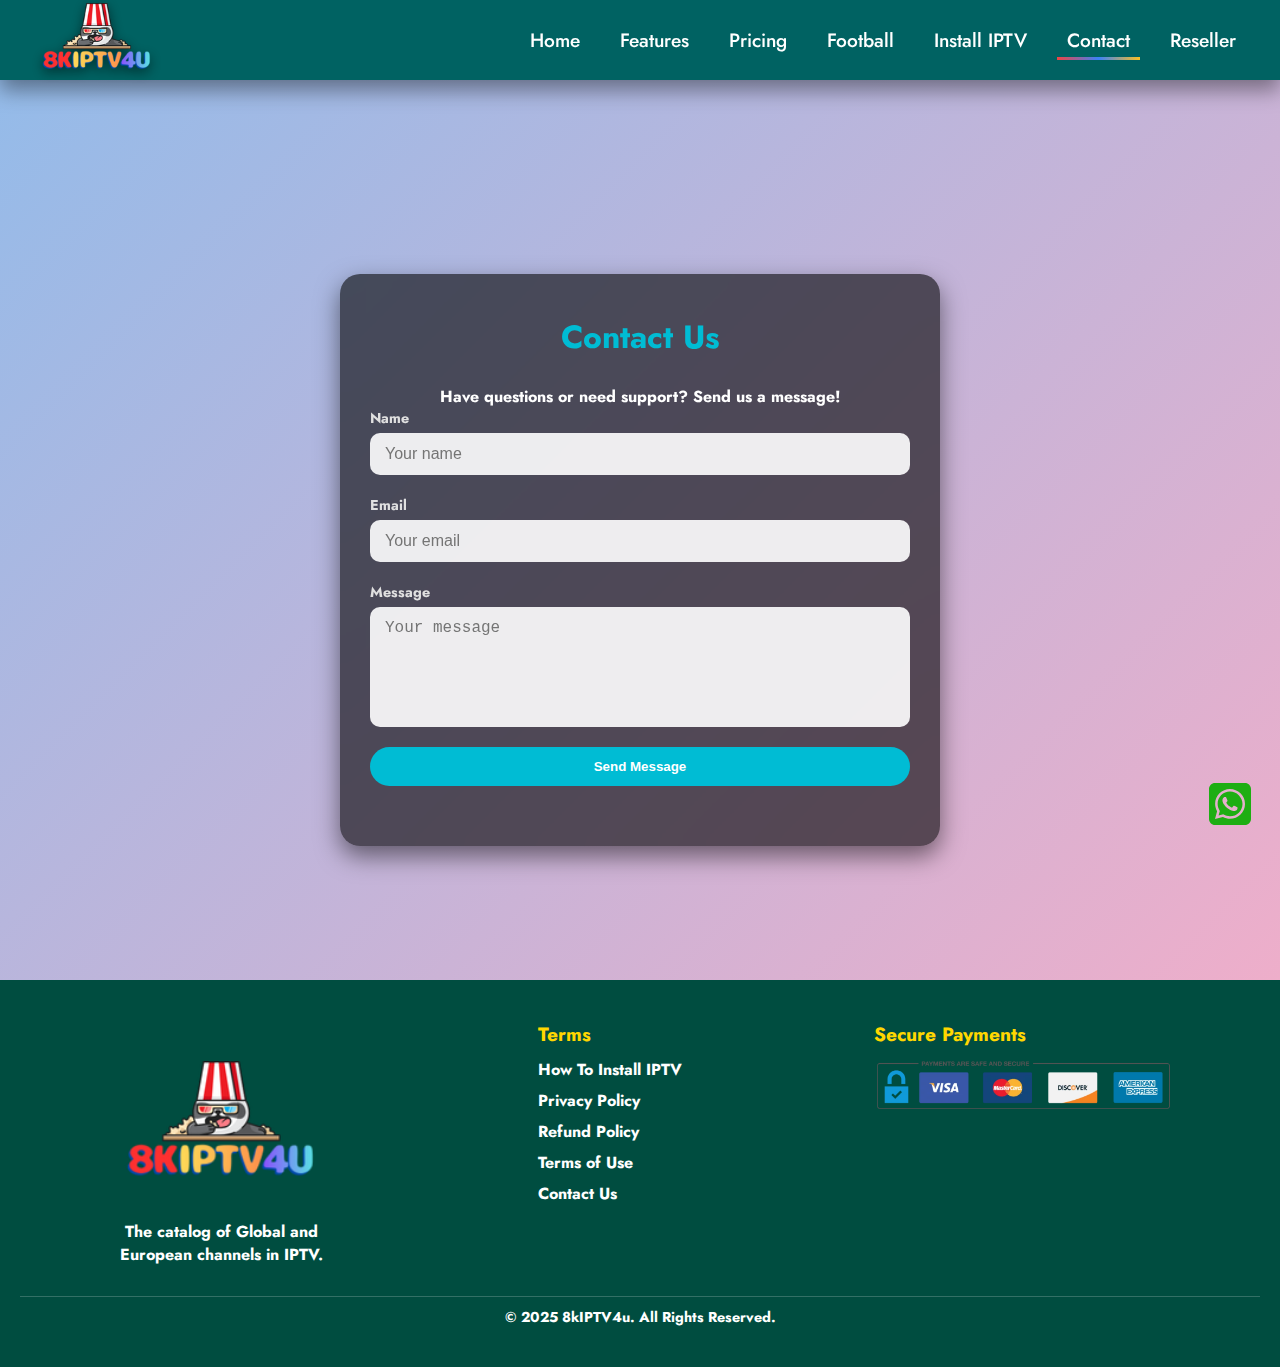
<file: contact.html>
<!DOCTYPE html>
<html lang="en">

<head>
  <meta charset="UTF-8" />
  <meta name="viewport" content="width=device-width, initial-scale=1.0" />
  <meta name="description"
    content="Contact 8kIPTV4U for support, questions, or a free trial. Reach out via our contact form or WhatsApp for a quick response." />
  <meta name="robots" content="index, follow">
  <title>Contact Us - 8kIPTV4u</title>
  <!-- ✅ Favicon & App Icons -->
  <link rel="icon" type="image/png" href="https://www.8kiptv4u.com/assets/images/favicon/favicon-96x96.png" sizes="96x96">
  <link rel="icon" type="image/svg+xml" href="https://www.8kiptv4u.com/assets/images/favicon/favicon.svg">
  <link rel="shortcut icon" href="https://www.8kiptv4u.com/assets/images/favicon/favicon.ico">
  <link rel="apple-touch-icon" sizes="180x180" href="https://www.8kiptv4u.com/assets/images/favicon/apple-touch-icon.png">
  <link rel="manifest" href="https://www.8kiptv4u.com/assets/images/favicon/site.webmanifest">
  <link rel="mask-icon" href="https://www.8kiptv4u.com/assets/images/favicon/favicon.svg" color="#1a1a1a">
  <meta name="msapplication-TileColor" content="#1a1a1a">
  <meta name="msapplication-TileImage" content="https://www.8kiptv4u.com/assets/images/logo/8k.png">

  <!-- ✅ Canonical URL -->
  <link rel="canonical" href="https://www.8kiptv4u.com/contact">


  <!-- css styling. -->
  <link rel="preload" href="assets/css/main.css" as="style">
  <link rel="stylesheet" href="assets/css/main.css"> <!-- Common styles for navbar, footer, etc. -->
  <link rel="preload" href="assets/css/contact.css" as="style">
  <link rel="stylesheet" href="assets/css/contact.css"/>
  <link rel="preload" href="assets/css/terms-style.css" as="style">
  <link rel="stylesheet" href="assets/css/terms-style.css">
  <!-- google fonts for span and titles and reset of the website-->
  <link rel="preconnect" href="https://fonts.googleapis.com">
  <link rel="preconnect" href="https://fonts.gstatic.com" crossorigin>
  <link rel="preload" href="https://fonts.googleapis.com/css2?family=Alfa+Slab+One&family=Jost:ital,wght@0,100..900;1,100..900&family=Saira+Stencil+One&display=swap" as="style">
  <link
    href="https://fonts.googleapis.com/css2?family=Alfa+Slab+One&family=Jost:ital,wght@0,100..900;1,100..900&family=Saira+Stencil+One&display=swap"
    rel="stylesheet">

  <!-- google fonts above -->

  <!-- ✅ Organization Schema -->
  <script type="application/ld+json">
    {
      "@context": "https://schema.org",
      "@type": "Organization",
      "name": "8kIPTV4U",
      "url": "https://www.8kiptv4u.com",
      "logo": "https://www.8kiptv4u.com/assets/images/logo/8k.png",
      "contactPoint": {
        "@type": "ContactPoint",
        "contactType": "Customer Support",
        "telephone": "+447898045582",
        "url": "https://www.8kiptv4u.com/contact"
      }
    }
  </script>
</head>

<body> <!-- HEADER (same as index.html) -->
  <header class="navbar">
    <div class="navbar-container">
      <a href="/" class="navbar-logo">
        <img src="assets/images/logo/8klogo.webp" alt="8kiptv4u" width="190" height="100">
      </a>
      <ul class="navbar-menu">
        <li><a href="/">Home</a></li>
        <li><a href="/#FEATURES">Features</a></li>
        <li><a href="/#pricing">Pricing</a></li>
        <li><a href="/football">Football</a></li>
        <li><a href="/pages/how-to-install-iptv">Install IPTV</a></li>
        <li><a href="/contact" class="active">Contact</a></li>
        <li><a href="/pages/reseller">Reseller</a></li>
      </ul> <button class="navbar-toggle"> <span class="bar"></span> <span class="bar"></span> <span class="bar"></span>
      </button>
    </div>
  </header>

  <!-- CONTACT SECTION -->

  <section class="contact-section">
    <div class="contact-container">
      <h2>Contact Us</h2>
      <p>Have questions or need support? Send us a message!</p>
      <!-- ====== Formspree Form ====== -->
      <form id="contact-form" action="https://formspree.io/f/xwpwvway" method="POST" class="contact-form">
        <label for="name">Name</label>
        <input type="text" name="name" id="name" placeholder="Your name" required>

        <label for="email">Email</label>
        <input type="email" name="email" id="email" placeholder="Your email" required>

        <label for="message">Message</label>
        <textarea name="message" id="message" rows="5" placeholder="Your message" required></textarea>

        <button type="submit">Send Message</button>
      </form>
      <div id="status"></div>
    </div>
  </section>


  <footer class="footer">
    <div class="footer-container">
      <!-- Logo + Description -->
      <div class="footer-about">
        <video autoplay loop muted playsinline class="footer-logo" aria-label="8kIPTV4U animated logo" width="400"
          height="200" poster="assets/images/logo/8klogo.webp">
          <source src="assets/images/logo/8kanimated.webm" type="video/webm">
          <img src="assets/images/logo/8klogo.webp" alt="8kIPTV4U Logo" loading="lazy" width="190" height="100">
        </video>
        <p>The catalog of Global and European channels in IPTV.</p>
      </div>

      <!-- Terms / Links -->
      <div class="footer-links">
        <h3>Terms</h3>
        <ul>
          <li><a href="/pages/how-to-install-iptv">How To Install IPTV</a></li>
          <li><a href="/pages/privacy-policy">Privacy Policy</a></li>
          <li><a href="/pages/refund-policy">Refund Policy</a></li>
          <li><a href="/pages/terms-of-use">Terms of Use</a></li>
          <li><a href="/contact">Contact Us</a></li>
        </ul>
      </div>

      <!-- Payments -->
      <div class="footer-payments">
        <h3>Secure Payments</h3>
        <div class="payment-icon">
          <img src="assets/images/payment/1.webp" alt="Visa" />
        </div>
      </div>
    </div>

    <div class="footer-bottom">
      <p>© 2025 8kIPTV4u. All Rights Reserved.</p>
    </div>
  </footer>

  <!-- ✅ WhatsApp Button -->
  <a href="https://wa.me/447898045582" class="whatsapp-float" target="_blank" rel="noopener noreferrer"
    aria-label="Chat with 8kIPTV4U on WhatsApp" title="Contact us on WhatsApp">
    <svg xmlns="http://www.w3.org/2000/svg" viewBox="0 0 640 640" aria-hidden="true" height="60" width="60">
      <path fill="#1eae13"
        d="M188.1 318.6C188.1 343.5 195.1 367.8 208.3 388.7L211.4 393.7L198.1 442.3L248 429.2L252.8 432.1C273 444.1 296.2 450.5 319.9 450.5L320 450.5C392.6 450.5 453.3 391.4 453.3 318.7C453.3 283.5 438.1 250.4 413.2 225.5C388.2 200.5 355.2 186.8 320 186.8C247.3 186.8 188.2 245.9 188.1 318.6zM370.8 394C358.2 395.9 348.4 394.9 323.3 384.1C286.5 368.2 261.5 332.6 256.4 325.4C256 324.8 255.7 324.5 255.6 324.3C253.6 321.7 239.4 302.8 239.4 283.3C239.4 264.9 248.4 255.4 252.6 251C252.9 250.7 253.1 250.5 253.3 250.2C256.9 246.2 261.2 245.2 263.9 245.2C266.5 245.2 269.2 245.2 271.5 245.3L272.3 245.3C274.6 245.3 277.5 245.3 280.4 252.1C281.6 255 283.4 259.4 285.3 263.9C288.6 271.9 292 280.2 292.6 281.5C293.6 283.5 294.3 285.8 292.9 288.4C289.5 295.2 286 298.8 283.6 301.4C280.5 304.6 279.1 306.1 281.3 310C296.6 336.3 311.9 345.4 335.2 357.1C339.2 359.1 341.5 358.8 343.8 356.1C346.1 353.5 353.7 344.5 356.3 340.6C358.9 336.6 361.6 337.3 365.2 338.6C368.8 339.9 388.3 349.5 392.3 351.5C393.1 351.9 393.8 352.2 394.4 352.5C397.2 353.9 399.1 354.8 399.9 356.1C400.8 358 400.8 366 397.5 375.2C394.2 384.5 378.4 392.9 370.8 394zM544 160C544 124.7 515.3 96 480 96L160 96C124.7 96 96 124.7 96 160L96 480C96 515.3 124.7 544 160 544L480 544C515.3 544 544 515.3 544 480L544 160zM244.1 457.9L160 480L182.5 397.8C168.6 373.8 161.3 346.5 161.3 318.5C161.4 231.1 232.5 160 319.9 160C362.3 160 402.1 176.5 432.1 206.5C462 236.5 480 276.3 480 318.7C480 406.1 407.3 477.2 319.9 477.2C293.3 477.2 267.2 470.5 244.1 457.9z" />
    </svg>
  </a>

  <script src="assets/JS/navbar.js" defer></script>

  <!-- ✅ Formspree Submission Script -->
  <script>
    var form = document.getElementById("contact-form");

    async function handleSubmit(event) {
      event.preventDefault();
      var status = document.getElementById("status");
      var data = new FormData(event.target);
      fetch(event.target.action, {
        method: form.method,
        body: data,
        headers: {
          'Accept': 'application/json'
        }
      }).then(response => {
        if (response.ok) {
          status.innerHTML = "Thanks for your submission!";
          form.reset()
        } else {
          response.json().then(data => {
            if (Object.hasOwn(data, 'errors')) {
              status.innerHTML = data["errors"].map(error => error["message"]).join(", ")
            } else {
              status.innerHTML = "Oops! There was a problem submitting your form"
            }
          })
        }
      }).catch(error => {
        status.innerHTML = "Oops! There was a problem submitting your form"
      });
    }
    form.addEventListener("submit", handleSubmit)
  </script>
</body>

</html>
</file>
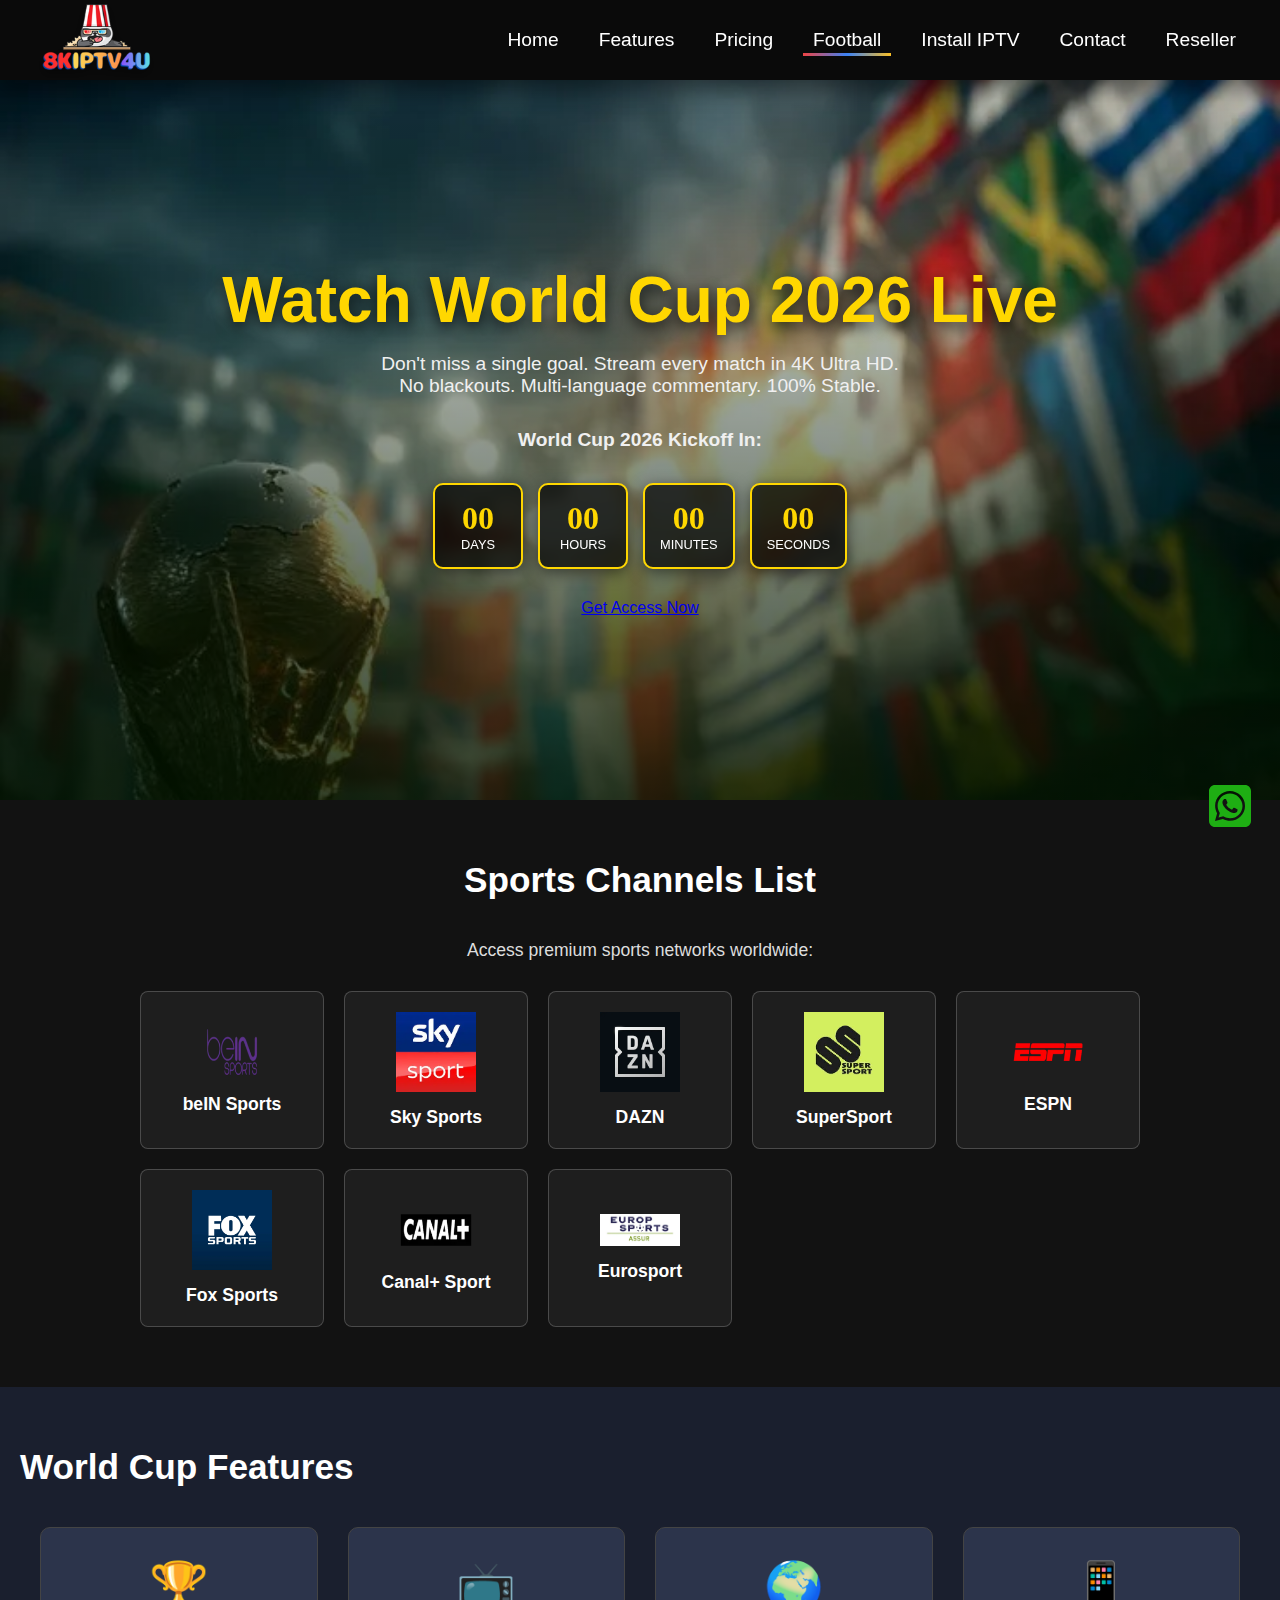
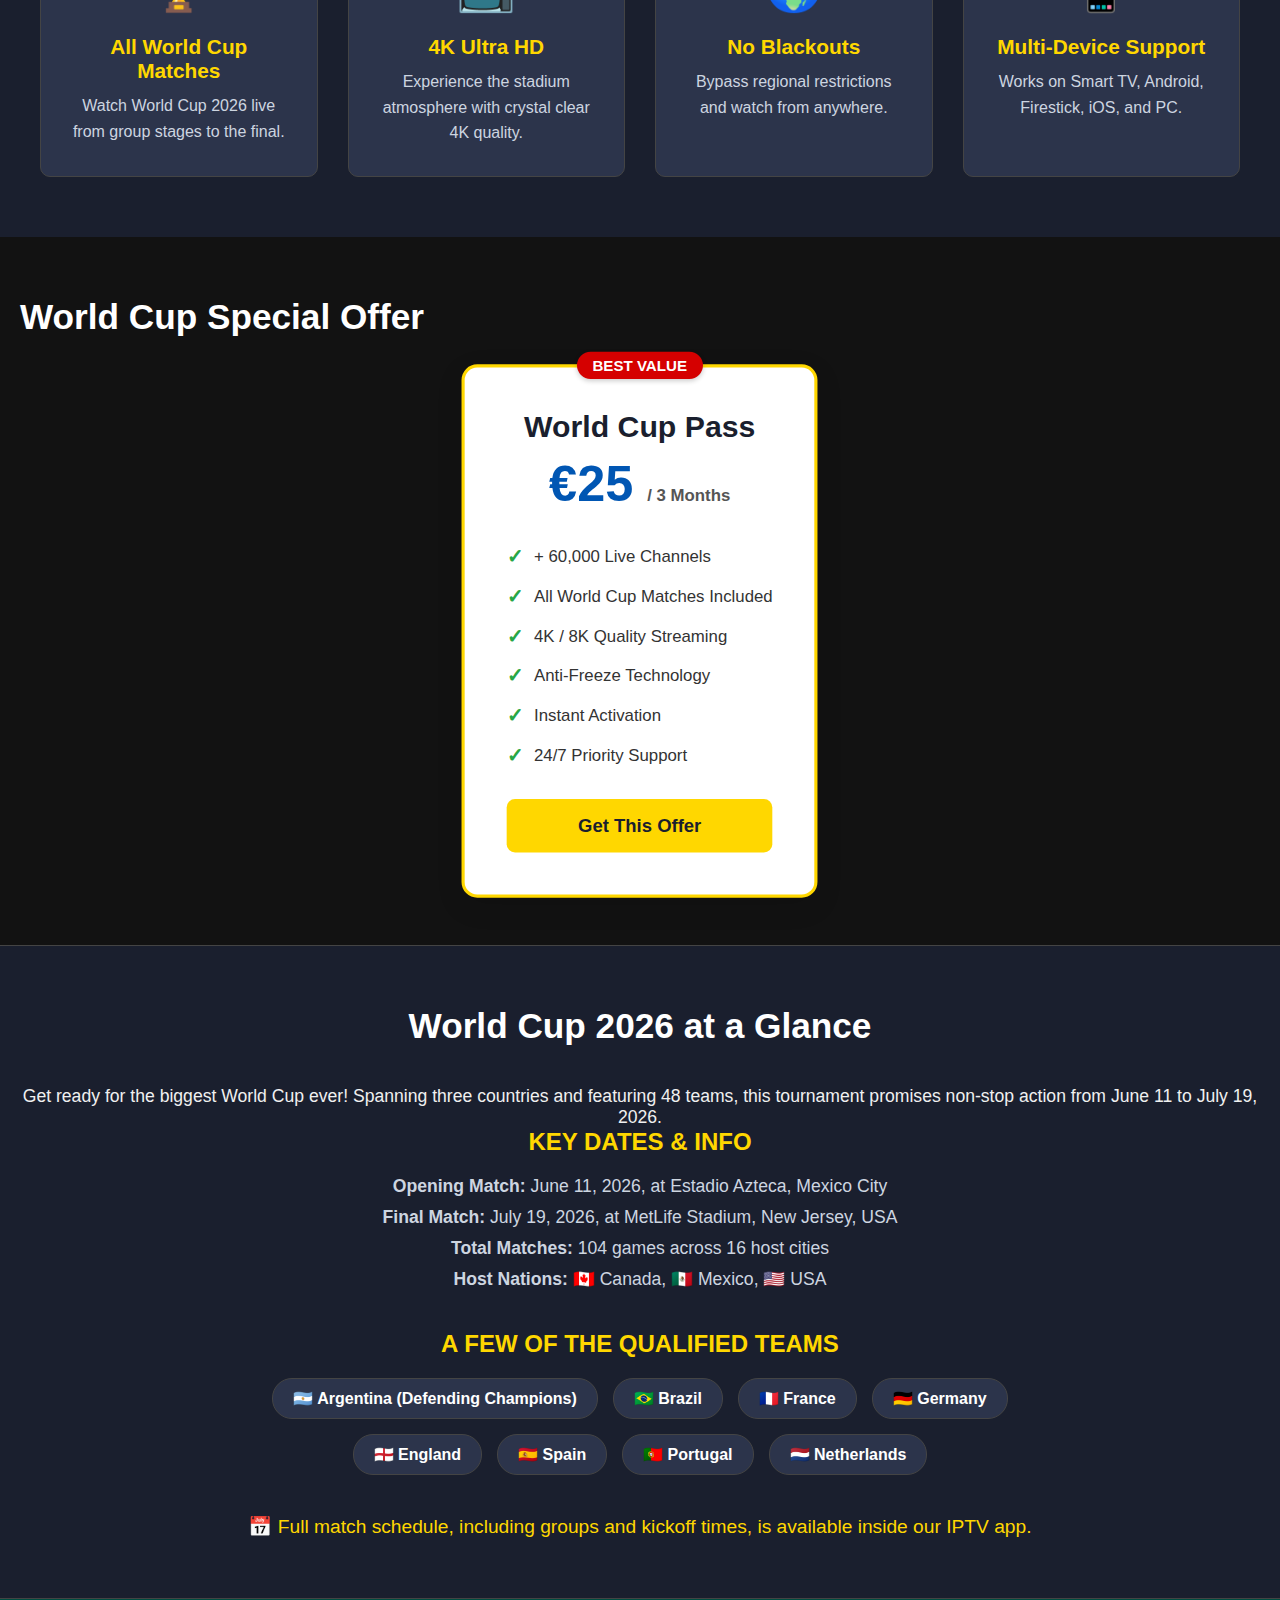
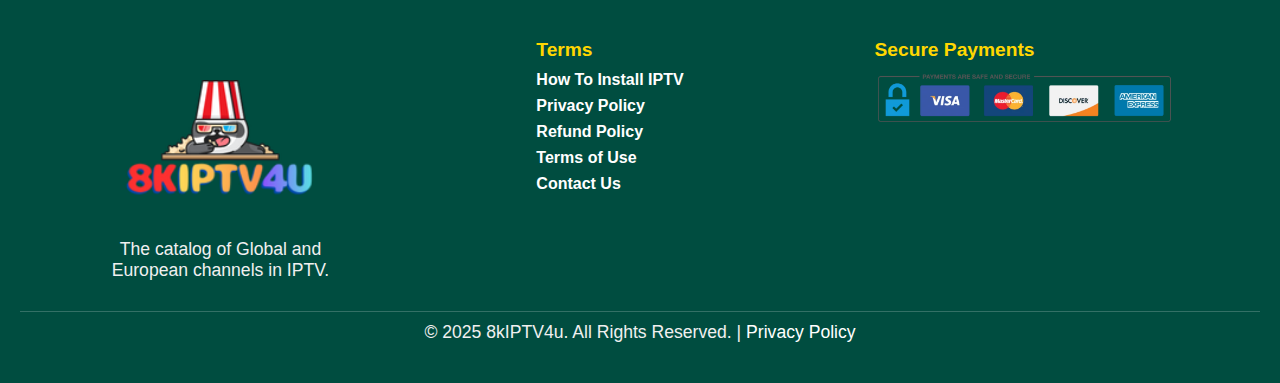
<file: football.html>
<!DOCTYPE html>
<html lang="en">
<head>
    <meta charset="UTF-8">
    <meta name="viewport" content="width=device-width, initial-scale=1.0">
    <title>Watch World Cup 2026 Live - Premium IPTV Sports | 8kIPTV4U</title>
    <meta name="description" content="Stream World Cup 2026 live in 4K/8K with 8kIPTV4U. Access all matches, premium sports channels like beIN, Sky Sports, and more. No buffering, instant activation.">
    <meta name="keywords" content="World Cup 2026 IPTV, Watch Football Live, Sports IPTV, beIN Sports IPTV, Sky Sports IPTV, 4K Sports Streaming, FIFA World Cup Live">
    <meta name="robots" content="index, follow">

    <!-- ✅ Open Graph / Facebook Meta Tags -->
    <meta property="og:type" content="website">
    <meta property="og:url" content="https://www.8kiptv4u.com/football">
    <meta property="og:title" content="Watch World Cup 2026 Live - Premium IPTV Sports | 8kIPTV4U">
    <meta property="og:description" content="Stream World Cup 2026 live in 4K/8K with 8kIPTV4U. Access all matches, premium sports channels like beIN, Sky Sports, and more. No buffering, instant activation.">
    <meta property="og:image" content="https://www.8kiptv4u.com/assets/images/football/football.webp">

    <!-- ✅ Twitter Card Meta Tags -->
    <meta name="twitter:card" content="summary_large_image">
    <meta name="twitter:title" content="Watch World Cup 2026 Live - Premium IPTV Sports | 8kIPTV4U">
    <meta name="twitter:description" content="Stream World Cup 2026 live in 4K/8K. Access all premium sports channels.">
    <meta name="twitter:image" content="https://www.8kiptv4u.com/assets/images/football/football.webp">


    <!-- ✅ Canonical URL -->
    <link rel="canonical" href="https://www.8kiptv4u.com/football">

    <!-- ✅ Favicon & App Icons -->
    <link rel="icon" href="/assets/images/favicon/favicon.ico" sizes="any">
    <link rel="icon" href="/assets/images/favicon/favicon.svg" type="image/svg+xml">
    <link rel="apple-touch-icon" href="/assets/images/favicon/apple-touch-icon.png">
    <link rel="manifest" href="/assets/images/favicon/site.webmanifest">

    <!-- CSS -->
    <link rel="stylesheet" href="/assets/css/main.css"> <!-- Common styles for navbar, footer, etc. -->
    <link rel="stylesheet" href="/assets/css/Football.css"> <!-- Page specific styles -->
    <link rel="preload" as="image" href="/assets/images/football/football.webp" fetchpriority="high">
    <link rel="preload" as="image" href="/assets/images/logo/8klogo.webp" fetchpriority="high">


  <!-- ✅ Product Schema -->
  <script type="application/ld+json">
  {
    "@context": "https://schema.org",
    "@type": "Product",
    "name": "World Cup 2026 IPTV Pass",
    "image": "https://www.8kiptv4u.com/assets/images/football/football.webp",
    "description": "Access to all World Cup 2026 matches in 4K quality plus 60,000+ live channels.",
    "brand": {
      "@type": "Brand",
      "name": "8kIPTV4U"
    },
    "review": {
        "@type": "Review",
        "reviewRating": {
          "@type": "Rating",
          "ratingValue": "5",
          "bestRating": "5"
        },
        "author": {
          "@type": "Person",
          "name": "Alex G."
        },
        "reviewBody": "The World Cup pass was a great deal. Watched every game in perfect 4K without any lag. The service is top-notch for any sports fan."
    },
    "aggregateRating": {
      "@type": "AggregateRating",
      "ratingValue": "4.8",
      "ratingCount": "1250"
    },
    "offers": {
      "@type": "Offer",
      "price": "25",
      "priceCurrency": "EUR",
      "url": "https://wa.me/447898045582?text=I'm%20interested%20in%20the%20World%20Cup%20Pass%20(3%20Months)",
      "priceValidUntil": "2026-07-19",
      "availability": "https://schema.org/InStock",
      "shippingDetails": { "@type": "OfferShippingDetails", "shippingRate": { "@type": "MonetaryAmount", "value": 0, "currency": "EUR" }, "shippingDestination": { "@type": "DefinedRegion", "addressCountry": "GB" }, "deliveryTime": { "@type": "ShippingDeliveryTime", "handlingTime": { "@type": "QuantitativeValue", "minValue": 0, "maxValue": 0, "unitCode": "DAY" }, "transitTime": { "@type": "QuantitativeValue", "minValue": 0, "maxValue": 0, "unitCode": "DAY" } } },
      "hasMerchantReturnPolicy": { "@type": "MerchantReturnPolicy", "applicableCountry": "GB", "returnPolicyCategory": "https://schema.org/MerchantReturnFiniteReturnWindow", "merchantReturnDays": 30, "returnMethod": "https://schema.org/ReturnByMail", "returnFees": "https://schema.org/FreeReturn" }
    }
  }
  </script>

  <!-- ✅ Sports Event Schema -->
  <script type="application/ld+json">
  {
    "@context": "https://schema.org",
    "@type": "SportsEvent",
    "name": "FIFA World Cup 2026",
    "description": "The 23rd FIFA World Cup, featuring 48 teams from around the globe.",
    "startDate": "2026-06-11",
    "endDate": "2026-07-19",
    "eventStatus": "https://schema.org/EventScheduled",
    "image": "https://www.8kiptv4u.com/assets/images/football/football.webp",
    "location": [
      {
        "@type": "Place",
        "name": "MetLife Stadium",
        "address": {
          "@type": "PostalAddress",
          "addressLocality": "East Rutherford",
          "addressRegion": "NJ",
          "addressCountry": "US"
        }
      },
      {
        "@type": "Place",
        "name": "Estadio Azteca",
        "address": {
          "@type": "PostalAddress",
          "addressLocality": "Mexico City",
          "addressCountry": "MX"
        }
      }
    ],
    "organizer": {
      "@type": "Organization",
      "name": "FIFA",
      "url": "https://www.fifa.com"
    },
    "performer": [
        { "@type": "SportsTeam", "name": "Argentina" },
        { "@type": "SportsTeam", "name": "Brazil" },
        { "@type": "SportsTeam", "name": "France" },
        { "@type": "SportsTeam", "name": "Germany" }
    ],
    "competitor": [
        { "@type": "SportsTeam", "name": "Argentina" },
        { "@type": "SportsTeam", "name": "Brazil" },
        { "@type": "SportsTeam", "name": "France" },
        { "@type": "SportsTeam", "name": "Germany" },
        { "@type": "SportsTeam", "name": "England" },
        { "@type": "SportsTeam", "name": "Spain" },
        { "@type": "SportsTeam", "name": "Portugal" },
        { "@type": "SportsTeam", "name": "Netherlands" }
    ],
    "offers": {
      "@type": "Offer",
      "name": "World Cup Pass",
      "url": "https://www.8kiptv4u.com/football#wc-pricing",
      "price": "25",
      "priceCurrency": "EUR",
      "validFrom": "2024-01-01",
      "availability": "https://schema.org/InStock",
      "seller": {
        "@type": "Organization",
        "name": "8kIPTV4U"
      }
    }
  }
  </script>
</head>
<body>

     <!-- ✅ Header/Navigation -->
  <header class="navbar">
    <div class="navbar-container">
      <a href="/" class="navbar-logo">
        <img src="/assets/images/logo/8klogo.webp"
          alt="8kIPTV4U - Premium IPTV Streaming Service Logo"
          fetchpriority="high" width="190" height="100">
      </a>

      <ul class="navbar-menu">
        <li><a href="/">Home</a></li>
        <li><a href="/#FEATURES">Features</a></li>
        <li><a href="/#pricing">Pricing</a></li>
        <li><a href="/football" class="active">Football</a></li>
        <li><a href="/pages/how-to-install-iptv">Install IPTV</a></li>
        <li><a href="/contact">Contact</a></li>
        <li><a href="/pages/reseller">Reseller</a></li>
      </ul>
      <button class="navbar-toggle" aria-label="Toggle navigation menu">
        <span class="bar"></span>
        <span class="bar"></span>
        <span class="bar"></span>
      </button>
    </div>
  </header>


<main>
    <!-- Hero Section with Countdown -->
    <section class="hero-section football-hero">
        <div class="hero-content">
            <h1>Watch World Cup 2026 Live</h1>
            <p>Don't miss a single goal. Stream every match in 4K Ultra HD.<br>No blackouts. Multi-language commentary. 100% Stable.</p>
            
            <div class="countdown-wrapper">
                <p class="countdown-label">World Cup 2026 Kickoff In:</p>
                <div id="countdown" class="countdown-container">
                    <div class="time-box"><span id="days">00</span><small>Days</small></div>
                    <div class="time-box"><span id="hours">00</span><small>Hours</small></div>
                    <div class="time-box"><span id="minutes">00</span><small>Minutes</small></div>
                    <div class="time-box"><span id="seconds">00</span><small>Seconds</small></div>
                </div>
            </div>

            <a href="#wc-pricing" class="hero_btn">Get Access Now</a>
        </div>
    </section>

    <!-- Sports Channels List -->
    <section class="sports-channels-section">
        <h2 class="accent-title-badge">Sports Channels List</h2>
        <p>Access premium sports networks worldwide:</p>
        <div class="channel-grid">
            <div class="channel-item">
                <img src="/assets/images/swiper-channels/bein-sports.webp" alt="Watch beIN Sports Live with 8kIPTV4U" class="channel-logo" width="80" height="80">
                <span class="channel-name">beIN Sports</span>
            </div>
            <div class="channel-item">
                <img src="/assets/images/football/skysport.webp" alt="Stream Sky Sports Live Online with 8kIPTV4U" class="channel-logo" width="80" height="80">
                <span class="channel-name">Sky Sports</span>
            </div>
            <div class="channel-item">
                <img src="/assets/images/football/dazn.webp" alt="Watch DAZN Live Sports Streaming Online" class="channel-logo" width="80" height="80">
                <span class="channel-name">DAZN</span>
            </div>
            <div class="channel-item">
                <img src="/assets/images/football/supersport.webp" alt="Stream SuperSport Channels on 8kIPTV4U" class="channel-logo" width="80" height="80">
                <span class="channel-name">SuperSport</span>
            </div>
            <div class="channel-item">
                <img src="/assets/images/swiper-channels/espn.webp" alt="Watch ESPN Live Sports Online with IPTV" class="channel-logo" width="80" height="80">
                <span class="channel-name">ESPN</span>
            </div>
            <div class="channel-item">
                <img src="/assets/images/football/foxsport.webp" alt="Stream Fox Sports Live Channels" class="channel-logo" width="80" height="80">
                <span class="channel-name">Fox Sports</span>
            </div>
            <div class="channel-item">
                <img src="/assets/images/swiper-channels/canal-plus.webp" alt="Watch Canal+ Sport Live Streaming" class="channel-logo" width="80" height="80">
                <span class="channel-name">Canal+ Sport</span>
            </div>
            <div class="channel-item">
                <img src="/assets/images/football/europsport.webp" alt="Stream Eurosport Channels Online" class="channel-logo" width="80" height="80">
                <span class="channel-name">Eurosport</span>
            </div>
        </div>
    </section>

    <!-- Features -->
    <section class="features-section">
        <h2>World Cup Features</h2>
        <div class="features-grid">
            <article class="feature-card">
                <div class="feature-icon">🏆</div>
                <h3 class="feature-title">All World Cup Matches</h3>
                <p class="feature-description">Watch World Cup 2026 live from group stages to the final.</p>
            </article>
            <article class="feature-card">
                <div class="feature-icon">📺</div>
                <h3 class="feature-title">4K Ultra HD</h3>
                <p class="feature-description">Experience the stadium atmosphere with crystal clear 4K quality.</p>
            </article>
            <article class="feature-card">
                <div class="feature-icon">🌍</div>
                <h3 class="feature-title">No Blackouts</h3>
                <p class="feature-description">Bypass regional restrictions and watch from anywhere.</p>
            </article>
            <article class="feature-card">
                <div class="feature-icon">📱</div>
                <h3 class="feature-title">Multi-Device Support</h3>
                <p class="feature-description">Works on Smart TV, Android, Firestick, iOS, and PC.</p>
            </article>
        </div>
    </section>

    <!-- Pricing -->
    <section id="wc-pricing" class="pricing">
        <h2>World Cup Special Offer</h2>
        <div class="pricing-grid">
            <div class="price-card featured wc-card" style="transform: scale(1.05);">
                <div class="wc-badge">BEST VALUE</div>
                <h3>World Cup Pass</h3>
                <p class="price">€25 <span>/ 3 Months</span></p>
                <ul>
                    <li>+ 60,000 Live Channels</li>
                    <li>All World Cup Matches Included</li>
                    <li>4K / 8K Quality Streaming</li>
                    <li>Anti-Freeze Technology</li>
                    <li>Instant Activation</li>
                    <li>24/7 Priority Support</li>
                </ul>
                <a href="https://wa.me/447898045582?text=I'm%20interested%20in%20the%20World%20Cup%20Pass%20(3%20Months)" class="btn">Get This Offer</a>
            </div>
        </div>
    </section>

    <!-- Schedule -->
    <section class="schedule-section">
        <h2>World Cup 2026 at a Glance</h2>
        <p>Get ready for the biggest World Cup ever! Spanning three countries and featuring 48 teams, this tournament promises non-stop action from June 11 to July 19, 2026.</p>

        <div class="schedule-details">
            <h3>Key Dates & Info</h3>
            <ul class="schedule-list">
                <li><strong>Opening Match:</strong> June 11, 2026, at Estadio Azteca, Mexico City</li>
                <li><strong>Final Match:</strong> July 19, 2026, at MetLife Stadium, New Jersey, USA</li>
                <li><strong>Total Matches:</strong> 104 games across 16 host cities</li>
                <li><strong>Host Nations:</strong> 🇨🇦 Canada, 🇲🇽 Mexico, 🇺🇸 USA</li>
            </ul>
        </div>

        <div class="teams-section">
            <h3>A Few of the Qualified Teams</h3>
            <ul class="teams-list">
                <li>🇦🇷 Argentina (Defending Champions)</li>
                <li>🇧🇷 Brazil</li>
                <li>🇫🇷 France</li>
                <li>🇩🇪 Germany</li>
                <li>🏴󠁧󠁢󠁥󠁮󠁧󠁿 England</li>
                <li>🇪🇸 Spain</li>
                <li>🇵🇹 Portugal</li>
                <li>🇳🇱 Netherlands</li>
            </ul>
        </div>
        
        <p style="margin-top: 30px; font-size: 1.2rem; color: #ffd700; font-weight: 500;">📅 Full match schedule, including groups and kickoff times, is available inside our IPTV app.</p>
    </section>

   
  </main>

  <!-- ✅ Footer -->
  <footer class="footer">
    <div class="footer-container">
      <div class="footer-about">
        <video autoplay loop muted playsinline class="footer-logo" aria-label="8kIPTV4U Global IPTV Catalog Animated Logo" width="400"
          height="200" poster="/assets/images/logo/8klogo.webp">
          <source src="/assets/images/logo/8kanimated.webm" type="video/webm">
          <img src="/assets/images/logo/8klogo.webp" alt="8kIPTV4U - Premium IPTV Streaming Service Logo" loading="lazy" width="190" height="100">
        </video>
        <p>The catalog of Global and European channels in IPTV.</p>
      </div>

      <div class="footer-links">
        <h3>Terms</h3>
        <ul>
          <li><a href="/pages/how-to-install-iptv">How To Install IPTV</a></li>
          <li><a href="/pages/privacy-policy">Privacy Policy</a></li>
          <li><a href="/pages/refund-policy">Refund Policy</a></li>
          <li><a href="/pages/terms-of-use">Terms of Use</a></li>
          <li><a href="/contact">Contact Us</a></li>
        </ul>
      </div>

      <div class="footer-payments">
        <h3>Secure Payments</h3>
        <div class="payment-icon">
          <img src="/assets/images/payment/1.webp"
            alt="Accepted Secure Payment Methods: Visa, Mastercard, PayPal, Crypto, Bank Transfer" loading="lazy" width="1024"
            height="186">
        </div>
      </div>
    </div>

    <div class="footer-bottom">
      <p>&copy; 2025 8kIPTV4u. All Rights Reserved. | <a href="/pages/privacy-policy">Privacy Policy</a></p>
    </div>
  </footer>

  <!-- ✅ WhatsApp Button -->
  <a href="https://wa.me/447898045582" class="whatsapp-float" target="_blank" rel="noopener noreferrer"
    aria-label="Chat with 8kIPTV4U on WhatsApp" title="Contact us on WhatsApp">
    <svg xmlns="http://www.w3.org/2000/svg" viewBox="0 0 640 640" aria-hidden="true" height="60" width="60">
      <path fill="#1eae13"
        d="M188.1 318.6C188.1 343.5 195.1 367.8 208.3 388.7L211.4 393.7L198.1 442.3L248 429.2L252.8 432.1C273 444.1 296.2 450.5 319.9 450.5L320 450.5C392.6 450.5 453.3 391.4 453.3 318.7C453.3 283.5 438.1 250.4 413.2 225.5C388.2 200.5 355.2 186.8 320 186.8C247.3 186.8 188.2 245.9 188.1 318.6zM370.8 394C358.2 395.9 348.4 394.9 323.3 384.1C286.5 368.2 261.5 332.6 256.4 325.4C256 324.8 255.7 324.5 255.6 324.3C253.6 321.7 239.4 302.8 239.4 283.3C239.4 264.9 248.4 255.4 252.6 251C252.9 250.7 253.1 250.5 253.3 250.2C256.9 246.2 261.2 245.2 263.9 245.2C266.5 245.2 269.2 245.2 271.5 245.3L272.3 245.3C274.6 245.3 277.5 245.3 280.4 252.1C281.6 255 283.4 259.4 285.3 263.9C288.6 271.9 292 280.2 292.6 281.5C293.6 283.5 294.3 285.8 292.9 288.4C289.5 295.2 286 298.8 283.6 301.4C280.5 304.6 279.1 306.1 281.3 310C296.6 336.3 311.9 345.4 335.2 357.1C339.2 359.1 341.5 358.8 343.8 356.1C346.1 353.5 353.7 344.5 356.3 340.6C358.9 336.6 361.6 337.3 365.2 338.6C368.8 339.9 388.3 349.5 392.3 351.5C393.1 351.9 393.8 352.2 394.4 352.5C397.2 353.9 399.1 354.8 399.9 356.1C400.8 358 400.8 366 397.5 375.2C394.2 384.5 378.4 392.9 370.8 394zM544 160C544 124.7 515.3 96 480 96L160 96C124.7 96 96 124.7 96 160L96 480C96 515.3 124.7 544 160 544L480 544C515.3 544 544 515.3 544 480L544 160zM244.1 457.9L160 480L182.5 397.8C168.6 373.8 161.3 346.5 161.3 318.5C161.4 231.1 232.5 160 319.9 160C362.3 160 402.1 176.5 432.1 206.5C462 236.5 480 276.3 480 318.7C480 406.1 407.3 477.2 319.9 477.2C293.3 477.2 267.2 470.5 244.1 457.9z" />
    </svg>
  </a>

  <!-- ✅ Custom JS -->
  
  <script src="/assets/JS/navbar.js" defer></script>
  
  
  <!-- Countdown Script -->
  <script>
    // Set the date we're counting down to (World Cup 2026 - June 11, 2026)
    var countDownDate = new Date("June 11, 2026 00:00:00").getTime();

    // Update the count down every 1 second
    var x = setInterval(function() {

      // Get today's date and time
      var now = new Date().getTime();

      // Find the distance between now and the count down date
      var distance = countDownDate - now;

      // Time calculations for days, hours, minutes and seconds
      var days = Math.floor(distance / (1000 * 60 * 60 * 24));
      var hours = Math.floor((distance % (1000 * 60 * 60 * 24)) / (1000 * 60 * 60));
      var minutes = Math.floor((distance % (1000 * 60 * 60)) / (1000 * 60));
      var seconds = Math.floor((distance % (1000 * 60)) / 1000);

      // Display the result in the elements
      document.getElementById("days").innerHTML = days < 10 ? "0" + days : days;
      document.getElementById("hours").innerHTML = hours < 10 ? "0" + hours : hours;
      document.getElementById("minutes").innerHTML = minutes < 10 ? "0" + minutes : minutes;
      document.getElementById("seconds").innerHTML = seconds < 10 ? "0" + seconds : seconds;

      // If the count down is finished, write some text
      if (distance < 0) {
        clearInterval(x);
        document.getElementById("countdown").innerHTML = "EXPIRED";
      }
    }, 1000);
  </script>




  
</body>
</html>
</file>
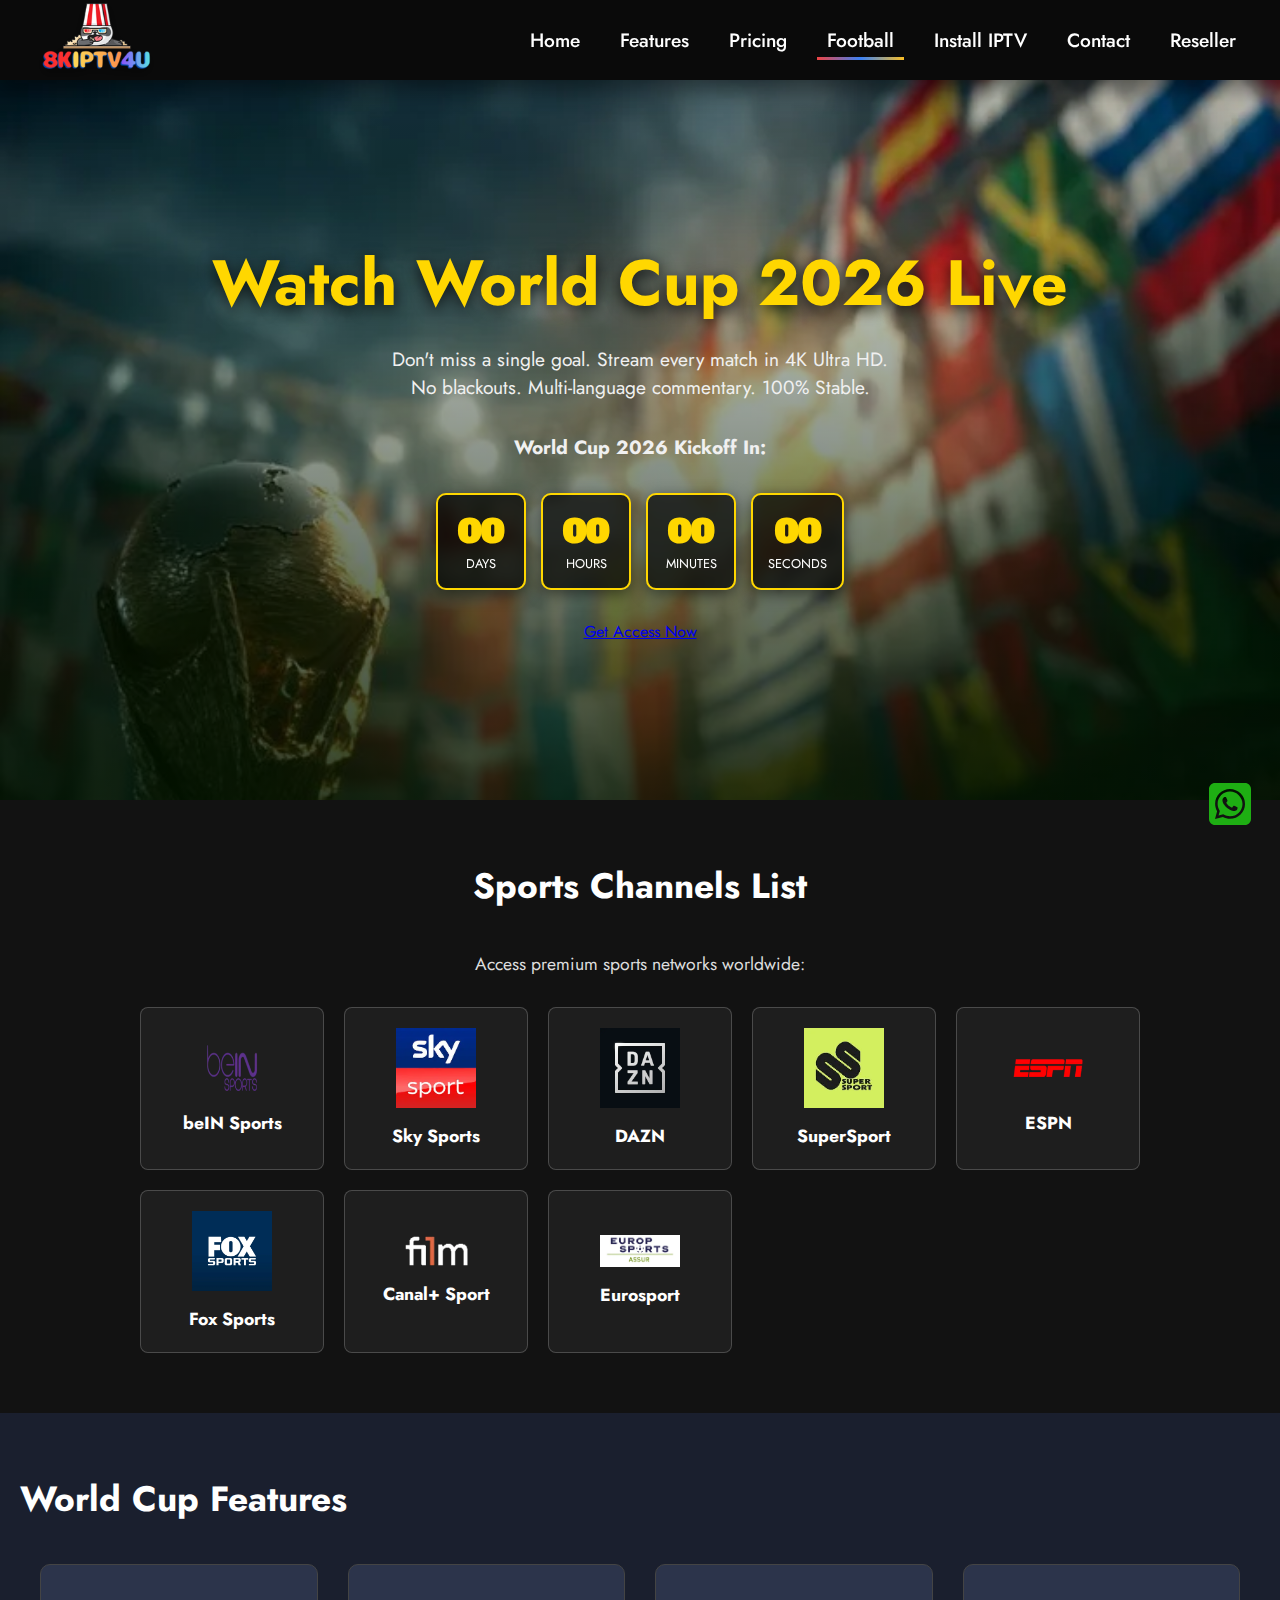
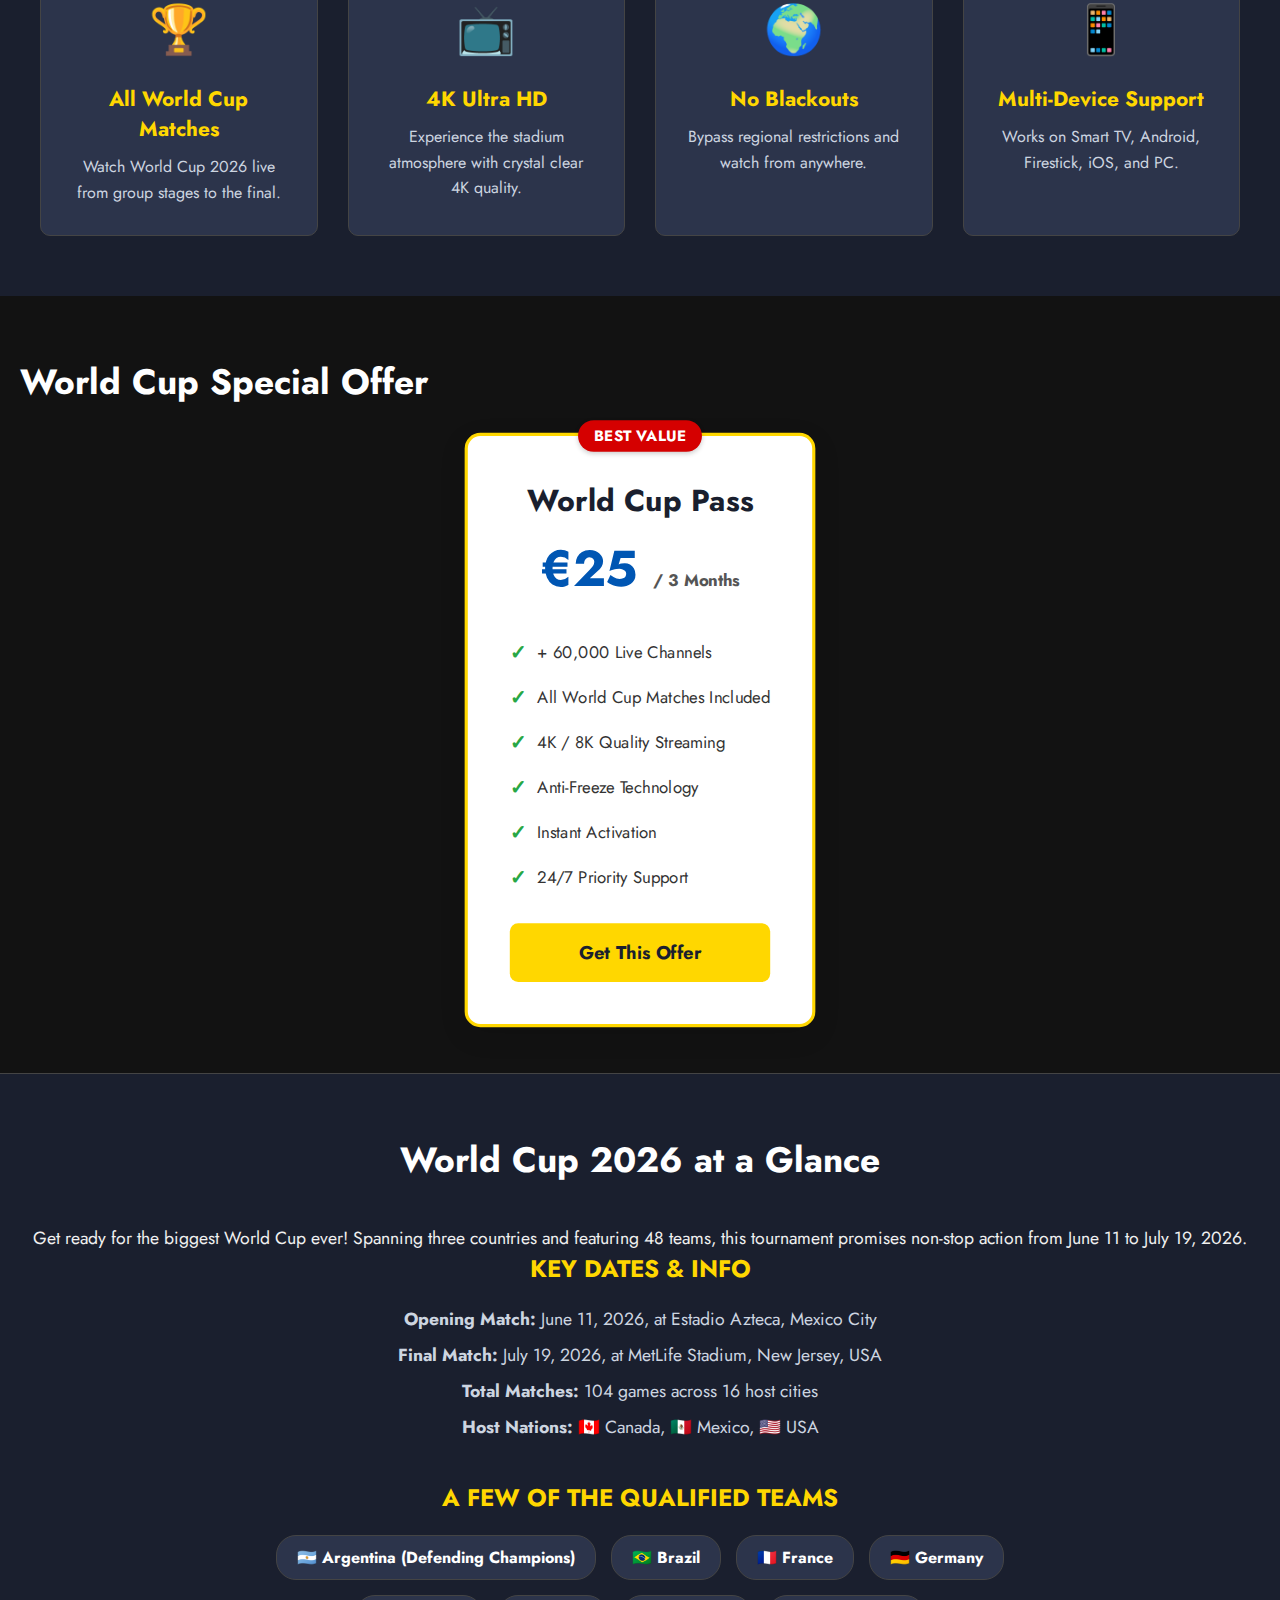
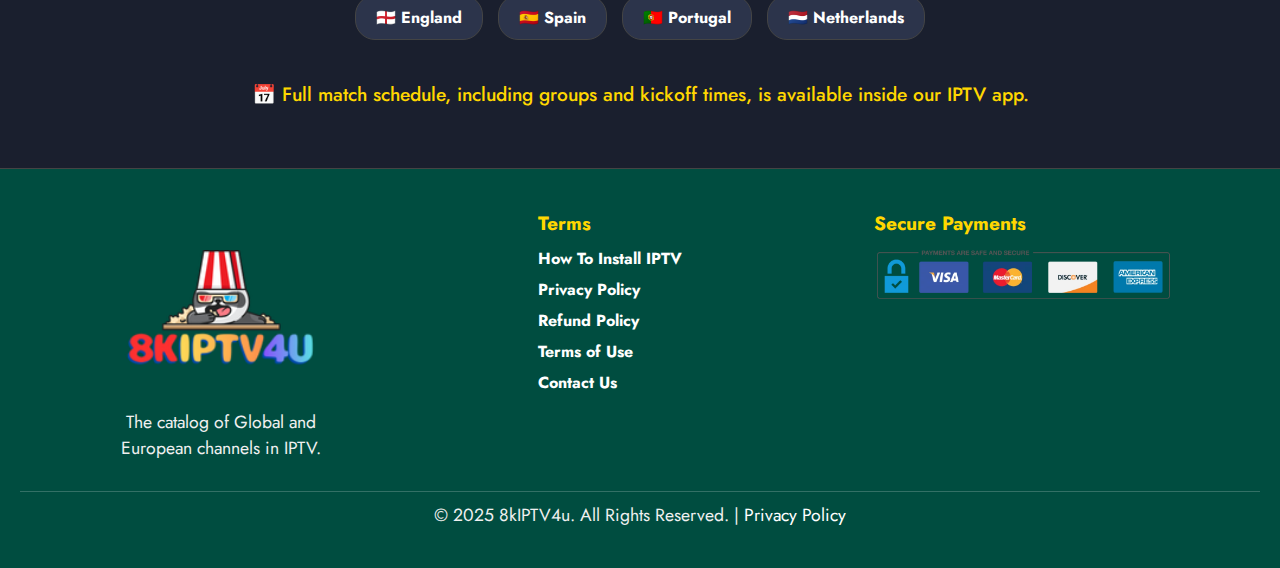
<file: Football.html>
<!DOCTYPE html>
<html lang="en">
<head>
    <meta charset="UTF-8">
    <meta name="viewport" content="width=device-width, initial-scale=1.0">
    <title>Watch World Cup 2026 Live - Premium IPTV Sports | 8kIPTV4U</title>
    <meta name="description" content="Stream World Cup 2026 live in 4K/8K with 8kIPTV4U. Access all matches, premium sports channels like beIN, Sky Sports, and more. No buffering, instant activation.">
    <meta name="keywords" content="World Cup 2026 IPTV, Watch Football Live, Sports IPTV, beIN Sports IPTV, Sky Sports IPTV, 4K Sports Streaming, FIFA World Cup Live">
    <meta name="robots" content="index, follow">

    <!-- ✅ Open Graph / Facebook Meta Tags -->
    <meta property="og:type" content="website">
    <meta property="og:url" content="https://www.8kiptv4u.com/Football.html">
    <meta property="og:title" content="Watch World Cup 2026 Live - Premium IPTV Sports | 8kIPTV4U">
    <meta property="og:description" content="Stream World Cup 2026 live in 4K/8K with 8kIPTV4U. Access all matches, premium sports channels like beIN, Sky Sports, and more. No buffering, instant activation.">
    <meta property="og:image" content="https://www.8kiptv4u.com/assets/images/football/football.webp">

    <!-- ✅ Twitter Card Meta Tags -->
    <meta name="twitter:card" content="summary_large_image">
    <meta name="twitter:title" content="Watch World Cup 2026 Live - Premium IPTV Sports | 8kIPTV4U">
    <meta name="twitter:description" content="Stream World Cup 2026 live in 4K/8K. Access all premium sports channels.">
    <meta name="twitter:image" content="https://www.8kiptv4u.com/assets/images/football/football.webp">


    <!-- ✅ Canonical URL -->
    <link rel="canonical" href="https://www.8kiptv4u.com/Football.html">

    <!-- ✅ Favicon & App Icons -->
    <link rel="icon" href="assets/images/favicon/favicon.ico" sizes="any">
    <link rel="icon" href="assets/images/favicon/favicon.svg" type="image/svg+xml">
    <link rel="apple-touch-icon" href="assets/images/favicon/apple-touch-icon.png">
    <link rel="manifest" href="assets/images/favicon/site.webmanifest">

    <!-- CSS -->
    <link rel="stylesheet" href="assets/css/main.css"> <!-- Common styles for navbar, footer, etc. -->
    <link rel="stylesheet" href="assets/css/Football.css"> <!-- Page specific styles -->

    <!-- google fonts for span and titles and reset of the website-->
  <link rel="preconnect" href="https://fonts.googleapis.com">
  <link rel="preconnect" href="https://fonts.gstatic.com" crossorigin>
  <link rel="preload" href="https://fonts.googleapis.com/css2?family=Alfa+Slab+One&family=Jost:ital,wght@0,100..900;1,100..900&family=Saira+Stencil+One&display=swap" as="style">
  <link
    href="https://fonts.googleapis.com/css2?family=Alfa+Slab+One&family=Jost:ital,wght@0,100..900;1,100..900&family=Saira+Stencil+One&display=swap"
    rel="stylesheet">

  <!-- google fonts above -->

  <!-- ✅ Product Schema -->
  <script type="application/ld+json">
  {
    "@context": "https://schema.org",
    "@type": "Product",
    "name": "World Cup 2026 IPTV Pass",
    "image": "https://www.8kiptv4u.com/assets/images/football/football.webp",
    "description": "Access to all World Cup 2026 matches in 4K quality plus 60,000+ live channels.",
    "brand": {
      "@type": "Brand",
      "name": "8kIPTV4U"
    },
    "review": {
        "@type": "Review",
        "reviewRating": {
          "@type": "Rating",
          "ratingValue": "5",
          "bestRating": "5"
        },
        "author": {
          "@type": "Person",
          "name": "Alex G."
        },
        "reviewBody": "The World Cup pass was a great deal. Watched every game in perfect 4K without any lag. The service is top-notch for any sports fan."
    },
    "aggregateRating": {
      "@type": "AggregateRating",
      "ratingValue": "4.8",
      "ratingCount": "1250"
    },
    "offers": {
      "@type": "Offer",
      "price": "25",
      "priceCurrency": "EUR",
      "url": "https://wa.me/447898045582?text=I'm%20interested%20in%20the%20World%20Cup%20Pass%20(3%20Months)",
      "priceValidUntil": "2026-07-19",
      "availability": "https://schema.org/InStock",
      "shippingDetails": { "@type": "OfferShippingDetails", "shippingRate": { "@type": "MonetaryAmount", "value": 0, "currency": "EUR" }, "shippingDestination": { "@type": "DefinedRegion", "addressCountry": "GB" }, "deliveryTime": { "@type": "ShippingDeliveryTime", "handlingTime": { "@type": "QuantitativeValue", "minValue": 0, "maxValue": 0, "unitCode": "DAY" }, "transitTime": { "@type": "QuantitativeValue", "minValue": 0, "maxValue": 0, "unitCode": "DAY" } } },
      "hasMerchantReturnPolicy": { "@type": "MerchantReturnPolicy", "applicableCountry": "GB", "returnPolicyCategory": "https://schema.org/MerchantReturnFiniteReturnWindow", "merchantReturnDays": 30, "returnMethod": "https://schema.org/ReturnByMail", "returnFees": "https://schema.org/FreeReturn" }
    }
  }
  </script>

  <!-- ✅ Sports Event Schema -->
  <script type="application/ld+json">
  {
    "@context": "https://schema.org",
    "@type": "SportsEvent",
    "name": "FIFA World Cup 2026",
    "description": "The 23rd FIFA World Cup, featuring 48 teams from around the globe.",
    "startDate": "2026-06-11",
    "endDate": "2026-07-19",
    "eventStatus": "https://schema.org/EventScheduled",
    "image": "https://www.8kiptv4u.com/assets/images/football/football.webp",
    "location": [
      {
        "@type": "Place",
        "name": "MetLife Stadium",
        "address": {
          "@type": "PostalAddress",
          "addressLocality": "East Rutherford",
          "addressRegion": "NJ",
          "addressCountry": "US"
        }
      },
      {
        "@type": "Place",
        "name": "Estadio Azteca",
        "address": {
          "@type": "PostalAddress",
          "addressLocality": "Mexico City",
          "addressCountry": "MX"
        }
      }
    ],
    "organizer": {
      "@type": "Organization",
      "name": "FIFA",
      "url": "https://www.fifa.com"
    },
    "performer": [
        { "@type": "SportsTeam", "name": "Argentina" },
        { "@type": "SportsTeam", "name": "Brazil" },
        { "@type": "SportsTeam", "name": "France" },
        { "@type": "SportsTeam", "name": "Germany" }
    ],
    "competitor": [
        { "@type": "SportsTeam", "name": "Argentina" },
        { "@type": "SportsTeam", "name": "Brazil" },
        { "@type": "SportsTeam", "name": "France" },
        { "@type": "SportsTeam", "name": "Germany" },
        { "@type": "SportsTeam", "name": "England" },
        { "@type": "SportsTeam", "name": "Spain" },
        { "@type": "SportsTeam", "name": "Portugal" },
        { "@type": "SportsTeam", "name": "Netherlands" }
    ],
    "offers": {
      "@type": "Offer",
      "name": "World Cup Pass",
      "url": "https://www.8kiptv4u.com/Football.html#wc-pricing",
      "price": "25",
      "priceCurrency": "EUR",
      "validFrom": "2024-01-01",
      "availability": "https://schema.org/InStock",
      "seller": {
        "@type": "Organization",
        "name": "8kIPTV4U"
      }
    }
  }
  </script>
</head>
<body>

     <!-- ✅ Header/Navigation -->
  <header class="navbar">
    <div class="navbar-container">
      <a href="index.html" class="navbar-logo">
        <img src="assets/images/logo/8klogo.webp"
          alt="8kIPTV4U logo featuring a cartoon character wearing a striped popcorn bucket hat and sunglasses, representing premium IPTV streaming service"
          fetchpriority="high" width="190" height="100">
      </a>

      <ul class="navbar-menu">
        <li><a href="index.html">Home</a></li>
        <li><a href="index.html#FEATURES">Features</a></li>
        <li><a href="index.html#pricing">Pricing</a></li>
        <li><a href="Football.html" class="active">Football</a></li>
        <li><a href="pages/how-to-install-iptv.html">Install IPTV</a></li>
        <li><a href="contact.html">Contact</a></li>
        <li><a href="pages/reseller.html">Reseller</a></li>
      </ul>
      <button class="navbar-toggle" aria-label="Toggle navigation menu">
        <span class="bar"></span>
        <span class="bar"></span>
        <span class="bar"></span>
      </button>
    </div>
  </header>


<main>
    <!-- Hero Section with Countdown -->
    <section class="hero-section football-hero">
        <div class="hero-content">
            <h1>Watch World Cup 2026 Live</h1>
            <p>Don't miss a single goal. Stream every match in 4K Ultra HD.<br>No blackouts. Multi-language commentary. 100% Stable.</p>
            
            <div class="countdown-wrapper">
                <p class="countdown-label">World Cup 2026 Kickoff In:</p>
                <div id="countdown" class="countdown-container">
                    <div class="time-box"><span id="days">00</span><small>Days</small></div>
                    <div class="time-box"><span id="hours">00</span><small>Hours</small></div>
                    <div class="time-box"><span id="minutes">00</span><small>Minutes</small></div>
                    <div class="time-box"><span id="seconds">00</span><small>Seconds</small></div>
                </div>
            </div>

            <a href="#wc-pricing" class="hero_btn">Get Access Now</a>
        </div>
    </section>

    <!-- Sports Channels List -->
    <section class="sports-channels-section">
        <h2>Sports Channels List</h2>
        <p>Access premium sports networks worldwide:</p>
        <div class="channel-grid">
            <div class="channel-item">
                <img src="assets/images/swiper-channels/15.webp" alt="beIN Sports Logo" class="channel-logo">
                <span class="channel-name">beIN Sports</span>
            </div>
            <div class="channel-item">
                <img src="assets/images/football/skysport.webp" alt="Sky Sports Logo" class="channel-logo">
                <span class="channel-name">Sky Sports</span>
            </div>
            <div class="channel-item">
                <img src="assets/images/football/dazn.webp" alt="DAZN Logo" class="channel-logo">
                <span class="channel-name">DAZN</span>
            </div>
            <div class="channel-item">
                <img src="assets/images/football/supersport.webp" alt="SuperSport Logo" class="channel-logo">
                <span class="channel-name">SuperSport</span>
            </div>
            <div class="channel-item">
                <img src="assets/images/swiper-channels/8.webp" alt="ESPN Logo" class="channel-logo">
                <span class="channel-name">ESPN</span>
            </div>
            <div class="channel-item">
                <img src="assets/images/football/foxsport.webp" alt="Fox Sports Logo" class="channel-logo">
                <span class="channel-name">Fox Sports</span>
            </div>
            <div class="channel-item">
                <img src="assets/images/swiper-channels/4.webp" alt="Canal+ Sport Logo" class="channel-logo">
                <span class="channel-name">Canal+ Sport</span>
            </div>
            <div class="channel-item">
                <img src="assets/images/football/europsport.webp" alt="Eurosport Logo" class="channel-logo">
                <span class="channel-name">Eurosport</span>
            </div>
        </div>
    </section>

    <!-- Features -->
    <section class="features-section">
        <h2>World Cup Features</h2>
        <div class="features-grid">
            <article class="feature-card">
                <div class="feature-icon">🏆</div>
                <h3 class="feature-title">All World Cup Matches</h3>
                <p class="feature-description">Watch World Cup 2026 live from group stages to the final.</p>
            </article>
            <article class="feature-card">
                <div class="feature-icon">📺</div>
                <h3 class="feature-title">4K Ultra HD</h3>
                <p class="feature-description">Experience the stadium atmosphere with crystal clear 4K quality.</p>
            </article>
            <article class="feature-card">
                <div class="feature-icon">🌍</div>
                <h3 class="feature-title">No Blackouts</h3>
                <p class="feature-description">Bypass regional restrictions and watch from anywhere.</p>
            </article>
            <article class="feature-card">
                <div class="feature-icon">📱</div>
                <h3 class="feature-title">Multi-Device Support</h3>
                <p class="feature-description">Works on Smart TV, Android, Firestick, iOS, and PC.</p>
            </article>
        </div>
    </section>

    <!-- Pricing -->
    <section id="wc-pricing" class="pricing">
        <h2>World Cup Special Offer</h2>
        <div class="pricing-grid">
            <div class="price-card featured wc-card" style="transform: scale(1.05);">
                <div class="wc-badge">BEST VALUE</div>
                <h3>World Cup Pass</h3>
                <p class="price">€25 <span>/ 3 Months</span></p>
                <ul>
                    <li>+ 60,000 Live Channels</li>
                    <li>All World Cup Matches Included</li>
                    <li>4K / 8K Quality Streaming</li>
                    <li>Anti-Freeze Technology</li>
                    <li>Instant Activation</li>
                    <li>24/7 Priority Support</li>
                </ul>
                <a href="https://wa.me/447898045582?text=I'm%20interested%20in%20the%20World%20Cup%20Pass%20(3%20Months)" class="btn">Get This Offer</a>
            </div>
        </div>
    </section>

    <!-- Schedule -->
    <section class="schedule-section">
        <h2>World Cup 2026 at a Glance</h2>
        <p>Get ready for the biggest World Cup ever! Spanning three countries and featuring 48 teams, this tournament promises non-stop action from June 11 to July 19, 2026.</p>

        <div class="schedule-details">
            <h3>Key Dates & Info</h3>
            <ul class="schedule-list">
                <li><strong>Opening Match:</strong> June 11, 2026, at Estadio Azteca, Mexico City</li>
                <li><strong>Final Match:</strong> July 19, 2026, at MetLife Stadium, New Jersey, USA</li>
                <li><strong>Total Matches:</strong> 104 games across 16 host cities</li>
                <li><strong>Host Nations:</strong> 🇨🇦 Canada, 🇲🇽 Mexico, 🇺🇸 USA</li>
            </ul>
        </div>

        <div class="teams-section">
            <h3>A Few of the Qualified Teams</h3>
            <ul class="teams-list">
                <li>🇦🇷 Argentina (Defending Champions)</li>
                <li>🇧🇷 Brazil</li>
                <li>🇫🇷 France</li>
                <li>🇩🇪 Germany</li>
                <li>🏴󠁧󠁢󠁥󠁮󠁧󠁿 England</li>
                <li>🇪🇸 Spain</li>
                <li>🇵🇹 Portugal</li>
                <li>🇳🇱 Netherlands</li>
            </ul>
        </div>
        
        <p style="margin-top: 30px; font-size: 1.2rem; color: #ffd700; font-weight: 500;">📅 Full match schedule, including groups and kickoff times, is available inside our IPTV app.</p>
    </section>

   
  </main>

  <!-- ✅ Footer -->
  <footer class="footer">
    <div class="footer-container">
      <div class="footer-about">
        <video autoplay loop muted playsinline class="footer-logo" aria-label="8kIPTV4U animated logo" width="400"
          height="200" poster="assets/images/logo/8klogo.webp">
          <source src="assets/images/logo/8kanimated.webm" type="video/webm">
          <img src="assets/images/logo/8klogo.webp" alt="8kIPTV4U Logo" loading="lazy" width="190" height="100">
        </video>
        <p>The catalog of Global and European channels in IPTV.</p>
      </div>

      <div class="footer-links">
        <h3>Terms</h3>
        <ul>
          <li><a href="pages/how-to-install-iptv.html">How To Install IPTV</a></li>
          <li><a href="pages/privacy-policy.html">Privacy Policy</a></li>
          <li><a href="pages/refund-policy.html">Refund Policy</a></li>
          <li><a href="pages/terms-of-use.html">Terms of Use</a></li>
          <li><a href="contact.html">Contact Us</a></li>
        </ul>
      </div>

      <div class="footer-payments">
        <h3>Secure Payments</h3>
        <div class="payment-icon">
          <img src="assets/images/payment/1.webp"
            alt="Accepted payment methods: Visa, Mastercard, PayPal, Crypto, Bank Transfer" loading="lazy" width="1024"
            height="186">
        </div>
      </div>
    </div>

    <div class="footer-bottom">
      <p>&copy; 2025 8kIPTV4u. All Rights Reserved. | <a href="pages/privacy-policy.html">Privacy Policy</a></p>
    </div>
  </footer>

  <!-- ✅ WhatsApp Button -->
  <a href="https://wa.me/447898045582" class="whatsapp-float" target="_blank" rel="noopener noreferrer"
    aria-label="Chat with 8kIPTV4U on WhatsApp" title="Contact us on WhatsApp">
    <svg xmlns="http://www.w3.org/2000/svg" viewBox="0 0 640 640" aria-hidden="true" height="60" width="60">
      <path fill="#1eae13"
        d="M188.1 318.6C188.1 343.5 195.1 367.8 208.3 388.7L211.4 393.7L198.1 442.3L248 429.2L252.8 432.1C273 444.1 296.2 450.5 319.9 450.5L320 450.5C392.6 450.5 453.3 391.4 453.3 318.7C453.3 283.5 438.1 250.4 413.2 225.5C388.2 200.5 355.2 186.8 320 186.8C247.3 186.8 188.2 245.9 188.1 318.6zM370.8 394C358.2 395.9 348.4 394.9 323.3 384.1C286.5 368.2 261.5 332.6 256.4 325.4C256 324.8 255.7 324.5 255.6 324.3C253.6 321.7 239.4 302.8 239.4 283.3C239.4 264.9 248.4 255.4 252.6 251C252.9 250.7 253.1 250.5 253.3 250.2C256.9 246.2 261.2 245.2 263.9 245.2C266.5 245.2 269.2 245.2 271.5 245.3L272.3 245.3C274.6 245.3 277.5 245.3 280.4 252.1C281.6 255 283.4 259.4 285.3 263.9C288.6 271.9 292 280.2 292.6 281.5C293.6 283.5 294.3 285.8 292.9 288.4C289.5 295.2 286 298.8 283.6 301.4C280.5 304.6 279.1 306.1 281.3 310C296.6 336.3 311.9 345.4 335.2 357.1C339.2 359.1 341.5 358.8 343.8 356.1C346.1 353.5 353.7 344.5 356.3 340.6C358.9 336.6 361.6 337.3 365.2 338.6C368.8 339.9 388.3 349.5 392.3 351.5C393.1 351.9 393.8 352.2 394.4 352.5C397.2 353.9 399.1 354.8 399.9 356.1C400.8 358 400.8 366 397.5 375.2C394.2 384.5 378.4 392.9 370.8 394zM544 160C544 124.7 515.3 96 480 96L160 96C124.7 96 96 124.7 96 160L96 480C96 515.3 124.7 544 160 544L480 544C515.3 544 544 515.3 544 480L544 160zM244.1 457.9L160 480L182.5 397.8C168.6 373.8 161.3 346.5 161.3 318.5C161.4 231.1 232.5 160 319.9 160C362.3 160 402.1 176.5 432.1 206.5C462 236.5 480 276.3 480 318.7C480 406.1 407.3 477.2 319.9 477.2C293.3 477.2 267.2 470.5 244.1 457.9z" />
    </svg>
  </a>

  <!-- ✅ Custom JS -->
  
  <script src="assets/JS/navbar.js" defer></script>
  
  
  <!-- Countdown Script -->
  <script>
    // Set the date we're counting down to (World Cup 2026 - June 11, 2026)
    var countDownDate = new Date("June 11, 2026 00:00:00").getTime();

    // Update the count down every 1 second
    var x = setInterval(function() {

      // Get today's date and time
      var now = new Date().getTime();

      // Find the distance between now and the count down date
      var distance = countDownDate - now;

      // Time calculations for days, hours, minutes and seconds
      var days = Math.floor(distance / (1000 * 60 * 60 * 24));
      var hours = Math.floor((distance % (1000 * 60 * 60 * 24)) / (1000 * 60 * 60));
      var minutes = Math.floor((distance % (1000 * 60 * 60)) / (1000 * 60));
      var seconds = Math.floor((distance % (1000 * 60)) / 1000);

      // Display the result in the elements
      document.getElementById("days").innerHTML = days < 10 ? "0" + days : days;
      document.getElementById("hours").innerHTML = hours < 10 ? "0" + hours : hours;
      document.getElementById("minutes").innerHTML = minutes < 10 ? "0" + minutes : minutes;
      document.getElementById("seconds").innerHTML = seconds < 10 ? "0" + seconds : seconds;

      // If the count down is finished, write some text
      if (distance < 0) {
        clearInterval(x);
        document.getElementById("countdown").innerHTML = "EXPIRED";
      }
    }, 1000);
  </script>




  
</body>
</html>
</file>
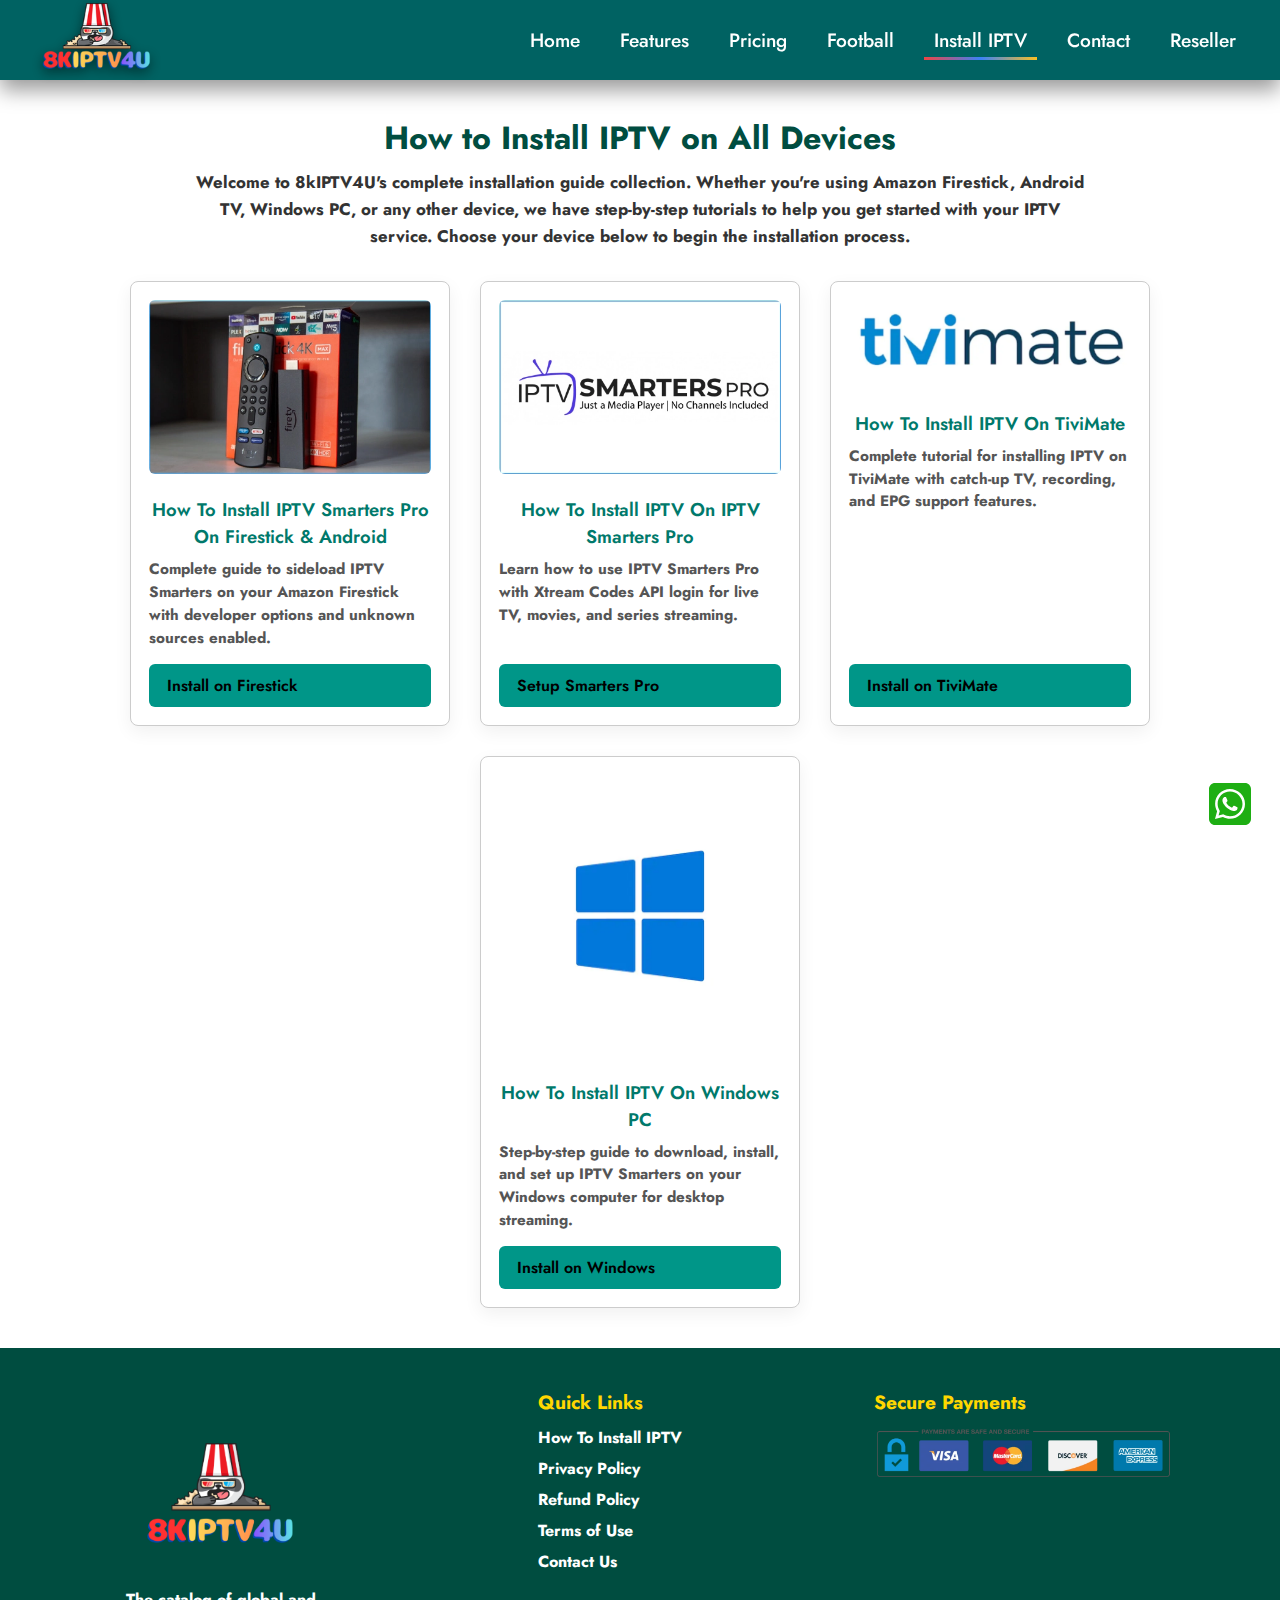
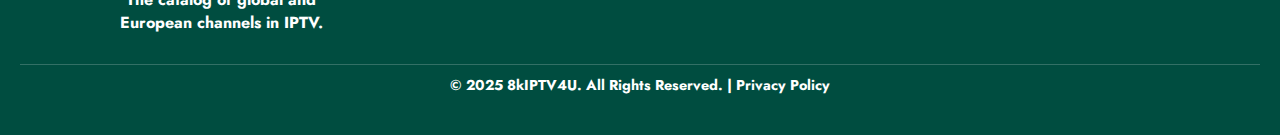
<file: pages/how-to-install-iptv.html>
<!DOCTYPE html>
<html lang="en">

<head>
  <meta charset="UTF-8">
  <meta name="viewport" content="width=device-width, initial-scale=1.0">
  <meta name="description" content="Complete IPTV installation guides for all devices. Learn how to install IPTV on Firestick, Android, TiviMate, Windows PC, and more with 8kIPTV4U step-by-step tutorials.">
  <meta name="keywords" content="how to install IPTV, IPTV installation guide, Firestick IPTV, Android IPTV, TiviMate setup, Windows IPTV, 8kIPTV4U tutorials">
  <meta name="author" content="8kIPTV4U">
  <meta name="robots" content="index, follow">
  <meta name="theme-color" content="#1a1a1a">
  <meta name="apple-mobile-web-app-capable" content="yes">
  <meta name="mobile-web-app-capable" content="yes">

  <title>How to Install IPTV on All Devices | Complete Guide | 8kIPTV4U</title>

  <!-- ✅ Canonical URL & hreflang -->
  <link rel="canonical" href="https://www.8kiptv4u.com/pages/how-to-install-iptv">
  <link rel="alternate" href="https://www.8kiptv4u.com/pages/how-to-install-iptv" hreflang="x-default">

   <!-- ✅ Favicon & App Icons -->
    <link rel="icon" type="image/png" href="https://www.8kiptv4u.com/assets/images/favicon/favicon-96x96.png" sizes="96x96">
    <link rel="icon" type="image/svg+xml" href="https://www.8kiptv4u.com/assets/images/favicon/favicon.svg">
    <link rel="shortcut icon" href="https://www.8kiptv4u.com/assets/images/favicon/favicon.ico">
    <link rel="apple-touch-icon" sizes="180x180" href="https://www.8kiptv4u.com/assets/images/favicon/apple-touch-icon.png">
    <link rel="manifest" href="https://www.8kiptv4u.com/assets/images/favicon/site.webmanifest">
    <link rel="mask-icon" href="https://www.8kiptv4u.com/assets/images/favicon/favicon.svg" color="#1a1a1a">
    <meta name="msapplication-TileColor" content="#1a1a1a">
    <meta name="msapplication-TileImage" content="https://www.8kiptv4u.com/assets/images/logo/8k.png">

  
  <!-- ✅ Preconnect to Google Fonts for performance -->
  <link rel="preconnect" href="https://fonts.googleapis.com">
  <link rel="preconnect" href="https://fonts.gstatic.com" crossorigin>
  <link rel="preload" href="https://fonts.googleapis.com/css2?family=Alfa+Slab+One&family=Jost:ital,wght@0,100..900;1,100..900&family=Saira+Stencil+One&display=optional" as="style">
  <link href="https://fonts.googleapis.com/css2?family=Alfa+Slab+One&family=Jost:ital,wght@0,100..900;1,100..900&family=Saira+Stencil+One&display=optional" rel="stylesheet">

  <!-- ✅ CSS -->
  <link rel="preload" href="/assets/css/main.css" as="style">
    <link rel="stylesheet" href="/assets/css/main.css"> <!-- Common styles for navbar, footer, etc. -->
  <link rel="preload" href="/assets/css/terms-style.css" as="style">
  <link rel="stylesheet" href="/assets/css/terms-style.css">

  <!-- ✅ Open Graph (Facebook & WhatsApp) -->
  <meta property="og:type" content="website">
  <meta property="og:title" content="How to Install IPTV on All Devices | 8kIPTV4U Installation Guides">
  <meta property="og:description" content="Complete IPTV installation guides for Firestick, Android, TiviMate, Windows, and more. Easy step-by-step tutorials from 8kIPTV4U.">
  <meta property="og:image" content="https://www.8kiptv4u.com/assets/images/how-to-install/amazon-firestick.webp">
  <meta property="og:image:width" content="1200">
  <meta property="og:image:height" content="630">
  <meta property="og:image:alt" content="IPTV installation guides for multiple devices with 8kIPTV4U">
  <meta property="og:url" content="https://www.8kiptv4u.com/pages/how-to-install-iptv">
  <meta property="og:site_name" content="8kIPTV4U">
  <meta property="og:locale" content="en_US">

  <!-- ✅ Twitter Card -->
  <meta name="twitter:card" content="summary_large_image">
  <meta name="twitter:title" content="How to Install IPTV on All Devices | 8kIPTV4U Installation Guides">
  <meta name="twitter:description" content="Learn how to install IPTV on Firestick, Android, TiviMate, Windows, and more with easy step-by-step guides from 8kIPTV4U.">
  <meta name="twitter:image" content="https://www.8kiptv4u.com/assets/images/how-to-install/amazon-firestick.webp">
  <meta name="twitter:site" content="@8kIPTV4U">
  <meta name="twitter:creator" content="@8kIPTV4U">

  <!-- ✅ Breadcrumb Schema -->
  <script type="application/ld+json">
  {
    "@context": "https://schema.org",
    "@type": "BreadcrumbList",
    "itemListElement": [
      {
        "@type": "ListItem",
        "position": 1,
        "name": "Home",
        "item": "https://www.8kiptv4u.com/"
      },
      {
        "@type": "ListItem",
        "position": 2,
        "name": "How To Install IPTV",
        "item": "https://www.8kiptv4u.com/pages/how-to-install-iptv"
      }
    ]
  }
  </script>

  <!-- ✅ Organization Schema -->
  <script type="application/ld+json">
  {
    "@context": "https://schema.org",
    "@type": "Organization",
    "name": "8kIPTV4U",
    "url": "https://www.8kiptv4u.com",
    "logo": "https://www.8kiptv4u.com/assets/images/logo/8k.png",
    "sameAs": [
      "https://www.facebook.com/8kiptv4u",
      "https://twitter.com/8kiptv4u",
      "https://www.instagram.com/8kiptv4u"
    ],
    "contactPoint": {
      "@type": "ContactPoint",
      "contactType": "Customer Support",
      "url": "https://www.8kiptv4u.com/contact"
    }
  }
  </script>

  <!-- ✅ CollectionPage Schema -->
  <script type="application/ld+json">
  {
    "@context": "https://schema.org",
    "@type": "CollectionPage",
    "name": "How to Install IPTV on All Devices",
    "description": "Complete collection of IPTV installation guides for multiple devices and platforms",
    "url": "https://www.8kiptv4u.com/pages/how-to-install-iptv",
    "author": {
      "@type": "Organization",
      "name": "8kIPTV4U",
      "url": "https://www.8kiptv4u.com"
    },
    "mainEntity": {
      "@type": "ItemList",
      "itemListElement": [
        {
          "@type": "Article",
          "position": 1,
          "headline": "How To Install IPTV Smarters Pro On FireStick & Android",
          "url": "https://www.8kiptv4u.com/pages/how-to-install-IPTV/smarters-player-on-amazon-firestick.html",
          "image": "https://www.8kiptv4u.com/assets/images/how-to-install/amazon-firestick.webp",
          "author": {
            "@type": "Organization",
            "name": "8kIPTV4U",
            "url": "https://www.8kiptv4u.com"
          }
        },
        {
          "@type": "Article",
          "position": 2,
          "headline": "How To Install IPTV On IPTV Smarters Pro",
          "url": "https://www.8kiptv4u.com/pages/how-to-install-IPTV/iptv-smarters-pro.html",
          "image": "https://www.8kiptv4u.com/assets/images/how-to-install/iptv-smarters-pro.webp",
          "author": {
            "@type": "Organization",
            "name": "8kIPTV4U",
            "url": "https://www.8kiptv4u.com"
          }
        },
        {
          "@type": "Article",
          "position": 3,
          "headline": "How To Install IPTV On TiviMate",
          "url": "https://www.8kiptv4u.com/pages/how-to-install-IPTV/tivi-mate.html",
          "image": "https://www.8kiptv4u.com/assets/images/how-to-install/tivi-mate.webp",
          "author": {
            "@type": "Organization",
            "name": "8kIPTV4U",
            "url": "https://www.8kiptv4u.com"
          }
        },
        {
          "@type": "Article",
          "position": 4,
          "headline": "How To Install IPTV On Windows",
          "url": "https://www.8kiptv4u.com/pages/how-to-install-IPTV/windows.html",
          "image": "https://www.8kiptv4u.com/assets/images/how-to-install/windows.webp",
          "author": {
            "@type": "Organization",
            "name": "8kIPTV4U",
            "url": "https://www.8kiptv4u.com"
          }
        }
      ]
    }
  }
  </script>

</head>

<body>

  <!-- ✅ Header -->
  <header class="navbar">
    <div class="navbar-container">
      <a href="/" class="navbar-logo">
        <img src="/assets/images/logo/8klogo.webp" alt="8kIPTV4U - Premium IPTV Streaming Service" fetchpriority="high" width="190" height="100">
      </a>

      <ul class="navbar-menu">
        <li><a href="/">Home</a></li>
        <li><a href="/#FEATURES">Features</a></li>
        <li><a href="/#pricing">Pricing</a></li>
        <li><a href="/football">Football</a></li>
        <li><a href="/pages/how-to-install-iptv" class="active">Install IPTV</a></li>
        <li><a href="/contact">Contact</a></li>
        <li><a href="/pages/reseller">Reseller</a></li>
      </ul>
      <button class="navbar-toggle" aria-label="Toggle navigation menu">
        <span class="bar"></span>
        <span class="bar"></span>
        <span class="bar"></span>
      </button>
    </div>
  </header>

  <!-- ✅ Main Content -->
  <main>
    <section class="how-to-install">
      <div class="container">
        <h1>How to Install IPTV on All Devices</h1>

        <p>Welcome to 8kIPTV4U's complete installation guide collection. Whether you're using Amazon Firestick, Android TV, Windows PC, or any other device, we have step-by-step tutorials to help you get started with your IPTV service. Choose your device below to begin the installation process.</p>

        <div class="install-grid">
          <article class="install-card">
            <img src="/assets/images/how-to-install/amazon-firestick.webp"
              alt="How to install IPTV Smarters Pro on Amazon Firestick and Android TV devices" 
              fetchpriority="high"
              width="400"
              height="300"
            >
            <h2>How To Install IPTV Smarters Pro On Firestick & Android</h2>
            <p>Complete guide to sideload IPTV Smarters on your Amazon Firestick with developer options and unknown sources enabled.</p>
            <a href="/pages/how-to-install-iptv/smarters-player-on-amazon-firestick" class="read-more" aria-label="Read more about installing IPTV Smarters Pro on Firestick and Android">Install on Firestick</a>
          </article>

          <article class="install-card">
            <img src="/assets/images/how-to-install/iptv-smarters-pro.webp"
              alt="How to install and use IPTV Smarters Pro media player with Xtream Codes" 
              fetchpriority="high"
              width="400"
              height="300"
            >
            <h2>How To Install IPTV On IPTV Smarters Pro</h2>
            <p>Learn how to use IPTV Smarters Pro with Xtream Codes API login for live TV, movies, and series streaming.</p>
            <a href="/pages/how-to-install-iptv/iptv-smarters-pro" class="read-more" aria-label="Read more about installing IPTV on IPTV Smarters Pro">Setup Smarters Pro</a>
          </article>

          <article class="install-card">
            <img src="/assets/images/how-to-install/tivi-mate.webp"
              alt="How to install IPTV on TiviMate IPTV Player application" 
              fetchpriority="high"
              width="400"
              height="300"
            >
            <h2>How To Install IPTV On TiviMate</h2>
            <p>Complete tutorial for installing IPTV on TiviMate with catch-up TV, recording, and EPG support features.</p>
            <a href="/pages/how-to-install-iptv/tivi-mate" class="read-more" aria-label="Read more about installing IPTV on TiviMate">Install on TiviMate</a>
          </article>

          <article class="install-card">
            <img src="/assets/images/how-to-install/windows.webp"
              alt="How to download and install IPTV Smarters on Windows PC or laptop" 
              fetchpriority="high"
              width="400"
              height="300"
            >
            <h2>How To Install IPTV On Windows PC</h2>
            <p>Step-by-step guide to download, install, and set up IPTV Smarters on your Windows computer for desktop streaming.</p>
            <a href="/pages/how-to-install-iptv/windows" class="read-more" aria-label="Read more about installing IPTV on Windows PC">Install on Windows</a>
          </article>
        </div>
      </div>
    </section>
  </main>

  <!-- ✅ Footer -->
  <footer class="footer">
    <div class="footer-container">
      <!-- Logo + Description -->
      <div class="footer-about">
        <video autoplay loop muted playsinline class="footer-logo" aria-label="8kIPTV4U animated logo" poster="../assets/images/logo/8k.png" width="400" height="200">
          <source src="/assets/images/logo/8kanimated.webm" type="video/webm">
          <img src="/assets/images/logo/8k.png" alt="8kIPTV4U Logo" loading="lazy" width="140" height="140">
        </video>
        <p>The catalog of global and European channels in IPTV.</p>
      </div>

      <!-- Terms / Links -->
      <div class="footer-links">
        <h3>Quick Links</h3>
        <ul>
          <li><a href="/pages/how-to-install-iptv">How To Install IPTV</a></li>
          <li><a href="/pages/privacy-policy">Privacy Policy</a></li>
          <li><a href="/pages/refund-policy">Refund Policy</a></li>
          <li><a href="/pages/terms-of-use">Terms of Use</a></li>
          <li><a href="/contact">Contact Us</a></li>
        </ul>
      </div>

      <!-- Payments -->
      <div class="footer-payments">
        <h3>Secure Payments</h3>
        <div class="payment-icon">
          <img src="/assets/images/payment/1.webp" alt="Accepted payment methods: Visa, Mastercard, PayPal, Cryptocurrency, Bank Transfer" loading="lazy" width="300" height="50">
        </div>
      </div>
    </div>

    <div class="footer-bottom">
      <p>&copy; 2025 8kIPTV4U. All Rights Reserved. | <a href="/pages/privacy-policy">Privacy Policy</a></p>
    </div>
  </footer>

  <!-- ✅ WhatsApp Floating Button -->
  <a 
    href="https://wa.me/447898045582" 
    class="whatsapp-float" 
    target="_blank" 
    rel="noopener noreferrer" 
    aria-label="Chat with 8kIPTV4U on WhatsApp" 
    title="Contact us on WhatsApp"
  >
    <svg xmlns="http://www.w3.org/2000/svg" height="60" width="60" viewBox="0 0 640 640" aria-hidden="true">
      <path fill="#1eae13"
        d="M188.1 318.6C188.1 343.5 195.1 367.8 208.3 388.7L211.4 393.7L198.1 442.3L248 429.2L252.8 432.1C273 444.1 296.2 450.5 319.9 450.5L320 450.5C392.6 450.5 453.3 391.4 453.3 318.7C453.3 283.5 438.1 250.4 413.2 225.5C388.2 200.5 355.2 186.8 320 186.8C247.3 186.8 188.2 245.9 188.1 318.6zM370.8 394C358.2 395.9 348.4 394.9 323.3 384.1C286.5 368.2 261.5 332.6 256.4 325.4C256 324.8 255.7 324.5 255.6 324.3C253.6 321.7 239.4 302.8 239.4 283.3C239.4 264.9 248.4 255.4 252.6 251C252.9 250.7 253.1 250.5 253.3 250.2C256.9 246.2 261.2 245.2 263.9 245.2C266.5 245.2 269.2 245.2 271.5 245.3L272.3 245.3C274.6 245.3 277.5 245.3 280.4 252.1C281.6 255 283.4 259.4 285.3 263.9C288.6 271.9 292 280.2 292.6 281.5C293.6 283.5 294.3 285.8 292.9 288.4C289.5 295.2 286 298.8 283.6 301.4C280.5 304.6 279.1 306.1 281.3 310C296.6 336.3 311.9 345.4 335.2 357.1C339.2 359.1 341.5 358.8 343.8 356.1C346.1 353.5 353.7 344.5 356.3 340.6C358.9 336.6 361.6 337.3 365.2 338.6C368.8 339.9 388.3 349.5 392.3 351.5C393.1 351.9 393.8 352.2 394.4 352.5C397.2 353.9 399.1 354.8 399.9 356.1C400.8 358 400.8 366 397.5 375.2C394.2 384.5 378.4 392.9 370.8 394zM544 160C544 124.7 515.3 96 480 96L160 96C124.7 96 96 124.7 96 160L96 480C96 515.3 124.7 544 160 544L480 544C515.3 544 544 515.3 544 480L544 160zM244.1 457.9L160 480L182.5 397.8C168.6 373.8 161.3 346.5 161.3 318.5C161.4 231.1 232.5 160 319.9 160C362.3 160 402.1 176.5 432.1 206.5C462 236.5 480 276.3 480 318.7C480 406.1 407.3 477.2 319.9 477.2C293.3 477.2 267.2 470.5 244.1 457.9z" />
    </svg>
  </a>

  <!-- ✅ JavaScript -->
  <script src="/assets/JS/navbar.js" defer></script>
  

</body>

</html>
</file>
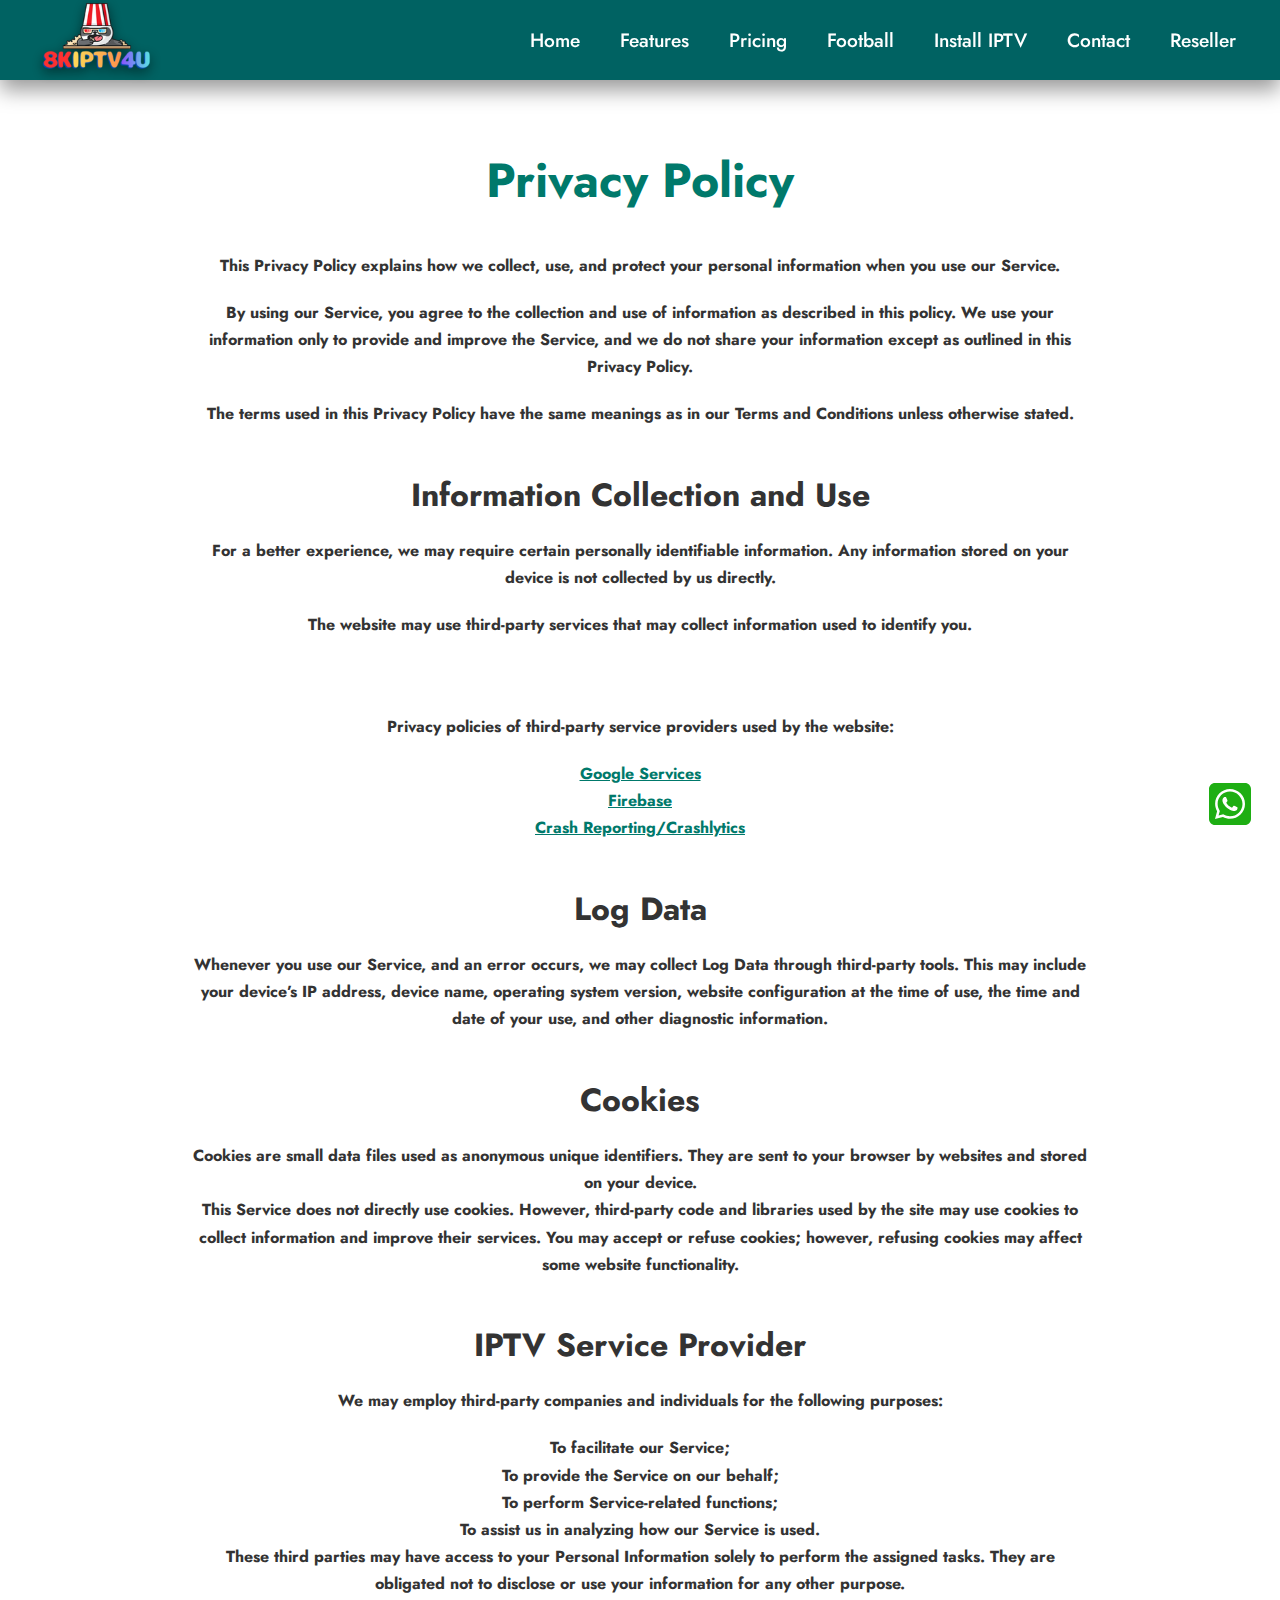
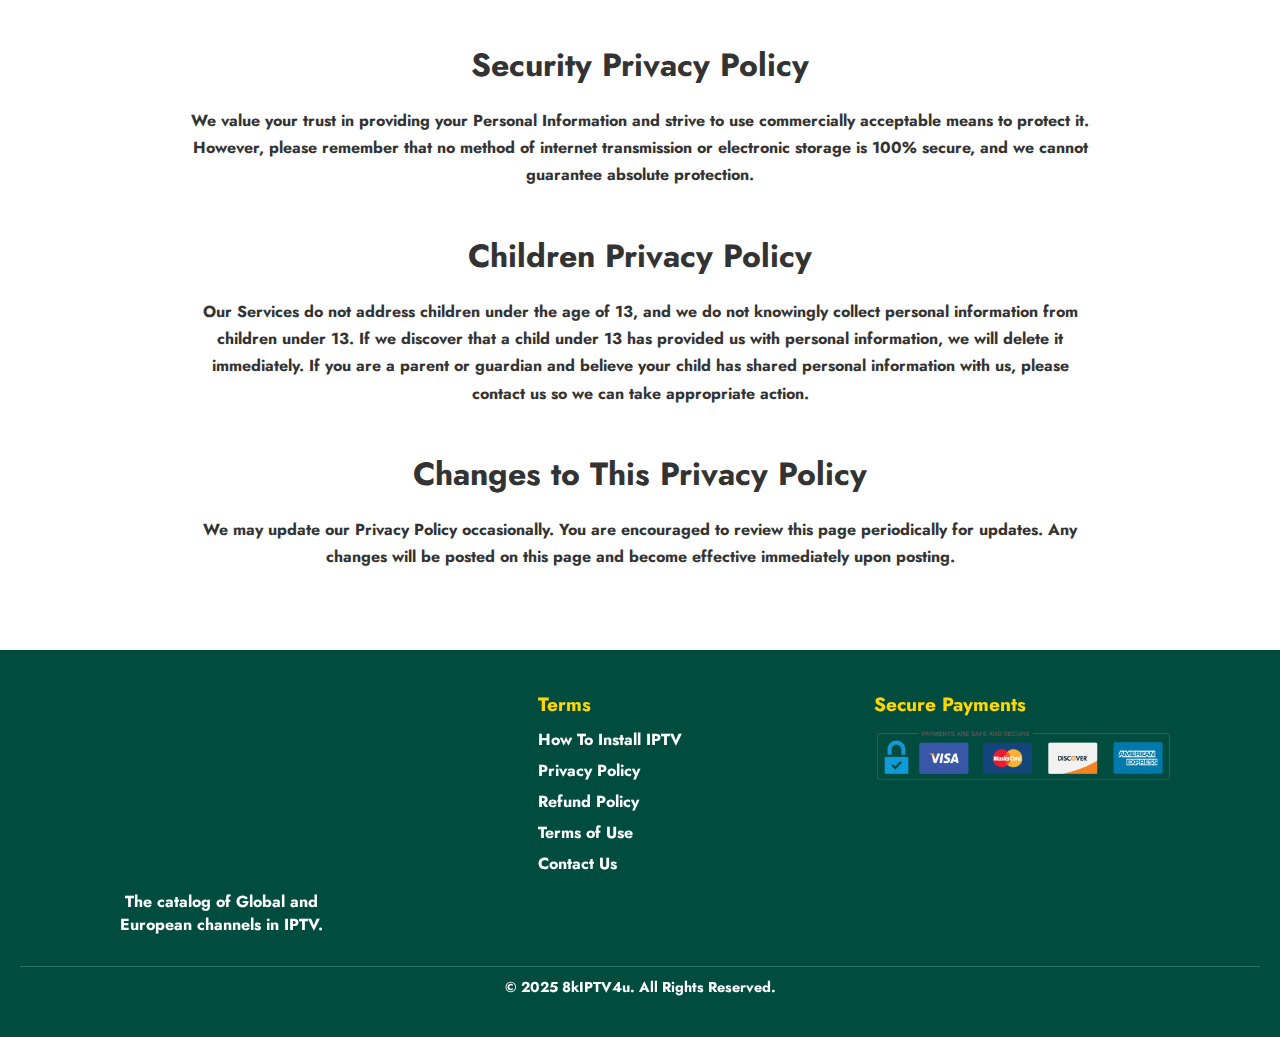
<file: pages/privacy-policy.html>
<!DOCTYPE html>
<html lang="en">

<head>
    <meta charset="UTF-8" />
    <meta name="viewport" content="width=device-width, initial-scale=1.0" />
    <title>Privacy Policy | 8kIPTV4U</title>

    <!-- ✅ Canonical URL -->
    <link rel="canonical" href="https://www.8kiptv4u.com/pages/privacy-policy">

    <!-- ✅ Organization Schema -->
    <script type="application/ld+json">
    {
      "@context": "https://schema.org",
      "@type": "Organization",
      "name": "8kIPTV4U",
      "url": "https://www.8kiptv4u.com",
      "logo": "https://www.8kiptv4u.com/assets/images/logo/8k.png",
      "contactPoint": {
        "@type": "ContactPoint",
        "contactType": "Customer Support",
        "telephone": "+447898045582",
        "url": "https://www.8kiptv4u.com/contact"
      }
    }
    </script>

    <!-- ✅ Favicon & App Icons -->
    <link rel="icon" type="image/png" href="../assets/images/favicon/favicon-96x96.png" sizes="96x96">
    <link rel="icon" type="image/svg+xml" href="../assets/images/favicon/favicon.svg">
    <link rel="shortcut icon" href="../assets/images/favicon/favicon.ico">
    <link rel="apple-touch-icon" sizes="180x180" href="../assets/images/favicon/apple-touch-icon.png">
    <link rel="manifest" href="../assets/images/favicon/site.webmanifest">
    <link rel="mask-icon" href="../assets/images/favicon/favicon.svg" color="#1a1a1a">
    <meta name="msapplication-TileColor" content="#1a1a1a">
    <meta name="msapplication-TileImage" content="../assets/images/logo/8k.png">
    <!-- css styling. -->
    <link rel="preload" href="../assets/css/main.css" as="style">
    <link rel="stylesheet" href="../assets/css/main.css"> <!-- Common styles for navbar, footer, etc. -->
    <link rel="preload" href="../assets/css/terms-style.css" as="style">
    <link rel="stylesheet" href="../assets/css/terms-style.css">
    <!-- google fonts for span and titles and reset of the website-->
    <link rel="preconnect" href="https://fonts.googleapis.com">
    <link rel="preconnect" href="https://fonts.gstatic.com" crossorigin>
    <link rel="preload"
        href="https://fonts.googleapis.com/css2?family=Alfa+Slab+One&family=Jost:ital,wght@0,100..900;1,100..900&family=Saira+Stencil+One&display=swap"
        as="style">
    <link
        href="https://fonts.googleapis.com/css2?family=Alfa+Slab+One&family=Jost:ital,wght@0,100..900;1,100..900&family=Saira+Stencil+One&display=swap"
        rel="stylesheet">

    <!-- google fonts above -->

</head>

<body>
    <header class="navbar">
        <div class="navbar-container">
            <a href="/" class="navbar-logo">
                <img src="../assets/images/logo/8klogo.webp" alt="8kiptv4u" width="190" height="100">
            </a>

            <ul class="navbar-menu">
                <li><a href="/">Home</a></li>
                <li><a href="/#FEATURES">Features</a></li>
                <li><a href="/#pricing">Pricing</a></li>
                <li><a href="/football">Football</a></li>
                <li><a href="/pages/how-to-install-iptv">Install IPTV</a></li>
                <li><a href="/contact">Contact</a></li>
                <li><a href="/pages/reseller">Reseller</a></li>
            </ul>
            <button class="navbar-toggle">
                <span class="bar"></span>
                <span class="bar"></span>
                <span class="bar"></span>
            </button>
        </div>
    </header>

    <main><section class="privacy-policy">
        <div class="container">
            <h1>Privacy Policy</h1>

            <p>This Privacy Policy explains how we collect, use, and protect your personal information when you use our
                Service.</p>

            <p>By using our Service, you agree to the collection and use of information as described in this policy. We
                use your information only to provide and improve the Service, and we do not share your information
                except as outlined in this Privacy Policy.</p>

            <p>The terms used in this Privacy Policy have the same meanings as in our Terms and Conditions unless
                otherwise stated.</p>

            <h2>Information Collection and Use</h2>

            <p>For a better experience, we may require certain personally identifiable information. Any information
                stored on your device is not collected by us directly.</p>

            <p>The website may use third-party services that may collect information used to identify you.</p><br><br>

            <p>Privacy policies of third-party service providers used by the website:</p>

            <a href="https://policies.google.com/privacy" target="_blank">Google Services</a> <br>
            <a href="https://firebase.google.com/support/privacy" target="_blank">Firebase</a> <br>
            <a href="https://firebase.google.com/support/privacy#crashlytics" target="_blank">Crash
                Reporting/Crashlytics</a>


            <h2>Log Data</h2>

            <p>Whenever you use our Service, and an error occurs, we may collect Log Data through third-party tools.
                This may include your device’s IP address, device name, operating system version, website configuration
                at the time of use, the time and date of your use, and other diagnostic information.</p>

            <h2>Cookies</h2>

            <p>Cookies are small data files used as anonymous unique identifiers. They are sent to your browser by
                websites and stored on your device. <br>This Service does not directly use cookies. However, third-party
                code and libraries used by the site may use cookies to collect information and improve their services.
                You may accept or refuse cookies; however, refusing cookies may affect some website functionality.</p>

            <h2>IPTV Service Provider</h2>

            <p>We may employ third-party companies and individuals for the following purposes:</p>

            <p>
                To facilitate our Service; <br>
                To provide the Service on our behalf;<br>
                To perform Service-related functions;<br>
                To assist us in analyzing how our Service is used.<br>
                These third parties may have access to your Personal Information solely to perform the assigned tasks.
                They are obligated not to disclose or use your information for any other purpose.
            </p>

            <h2>Security Privacy Policy</h2>

            <p>We value your trust in providing your Personal Information and strive to use commercially acceptable
                means to protect it. However, please remember that no method of internet transmission or electronic
                storage is 100% secure, and we cannot guarantee absolute protection.</p>

            <h2>Children Privacy Policy</h2>

            <p>Our Services do not address children under the age of 13, and we do not knowingly collect personal
                information from children under 13. If we discover that a child under 13 has provided us with personal
                information, we will delete it immediately. If you are a parent or guardian and believe your child has
                shared personal information with us, please contact us so we can take appropriate action.</p>

            <h2>Changes to This Privacy Policy</h2>

            <p>We may update our Privacy Policy occasionally. You are encouraged to review this page periodically for
                updates. Any changes will be posted on this page and become effective immediately upon posting.</p>
        </div>
    </section></main>

    <footer class="footer">
        <div class="footer-container">
            <div class="footer-about">
                <video autoplay loop muted playsinline class="footer-logo" width="400" height="200">
                    <source src="../assets/images/logo/8kanimated.webm" type="video/webm">
                </video>
                <p>The catalog of Global and European channels in IPTV.</p>
            </div>

            <div class="footer-links">
                <h3>Terms</h3>
                <ul>
                    <li><a href="/pages/how-to-install-iptv">How To Install IPTV</a></li>
                    <li><a href="/pages/privacy-policy">Privacy Policy</a></li>
                    <li><a href="/pages/refund-policy">Refund Policy</a></li>
                    <li><a href="/pages/terms-of-use">Terms of Use</a></li>
                    <li><a href="/contact">Contact Us</a></li>
                </ul>
            </div>

            <div class="footer-payments">
                <h3>Secure Payments</h3>
                <div class="payment-icon">
                    <img src="../assets/images/payment/1.webp" alt="paymentImage" />
                </div>
            </div>
        </div>

        <div class="footer-bottom">
            <p>© 2025 8kIPTV4u. All Rights Reserved.</p>
        </div>
    </footer>

    <a href="https://wa.me/447898045582" class="whatsapp-float" target="_blank" aria-label="Chat on WhatsApp">
        <svg xmlns="http://www.w3.org/2000/svg" height="60" width="60" viewBox="0 0 640 640">
            <path fill="#1eae13"
                d="M188.1 318.6C188.1 343.5 195.1 367.8 208.3 388.7L211.4 393.7L198.1 442.3L248 429.2L252.8 432.1C273 444.1 296.2 450.5 319.9 450.5L320 450.5C392.6 450.5 453.3 391.4 453.3 318.7C453.3 283.5 438.1 250.4 413.2 225.5C388.2 200.5 355.2 186.8 320 186.8C247.3 186.8 188.2 245.9 188.1 318.6zM370.8 394C358.2 395.9 348.4 394.9 323.3 384.1C286.5 368.2 261.5 332.6 256.4 325.4C256 324.8 255.7 324.5 255.6 324.3C253.6 321.7 239.4 302.8 239.4 283.3C239.4 264.9 248.4 255.4 252.6 251C252.9 250.7 253.1 250.5 253.3 250.2C256.9 246.2 261.2 245.2 263.9 245.2C266.5 245.2 269.2 245.2 271.5 245.3L272.3 245.3C274.6 245.3 277.5 245.3 280.4 252.1C281.6 255 283.4 259.4 285.3 263.9C288.6 271.9 292 280.2 292.6 281.5C293.6 283.5 294.3 285.8 292.9 288.4C289.5 295.2 286 298.8 283.6 301.4C280.5 304.6 279.1 306.1 281.3 310C296.6 336.3 311.9 345.4 335.2 357.1C339.2 359.1 341.5 358.8 343.8 356.1C346.1 353.5 353.7 344.5 356.3 340.6C358.9 336.6 361.6 337.3 365.2 338.6C368.8 339.9 388.3 349.5 392.3 351.5C393.1 351.9 393.8 352.2 394.4 352.5C397.2 353.9 399.1 354.8 399.9 356.1C400.8 358 400.8 366 397.5 375.2C394.2 384.5 378.4 392.9 370.8 394zM544 160C544 124.7 515.3 96 480 96L160 96C124.7 96 96 124.7 96 160L96 480C96 515.3 124.7 544 160 544L480 544C515.3 544 544 515.3 544 480L544 160zM244.1 457.9L160 480L182.5 397.8C168.6 373.8 161.3 346.5 161.3 318.5C161.4 231.1 232.5 160 319.9 160C362.3 160 402.1 176.5 432.1 206.5C462 236.5 480 276.3 480 318.7C480 406.1 407.3 477.2 319.9 477.2C293.3 477.2 267.2 470.5 244.1 457.9z" />
        </svg>
    </a>

    <script src="../assets/JS/navbar.js" defer></script>
</body>

</html>
</file>
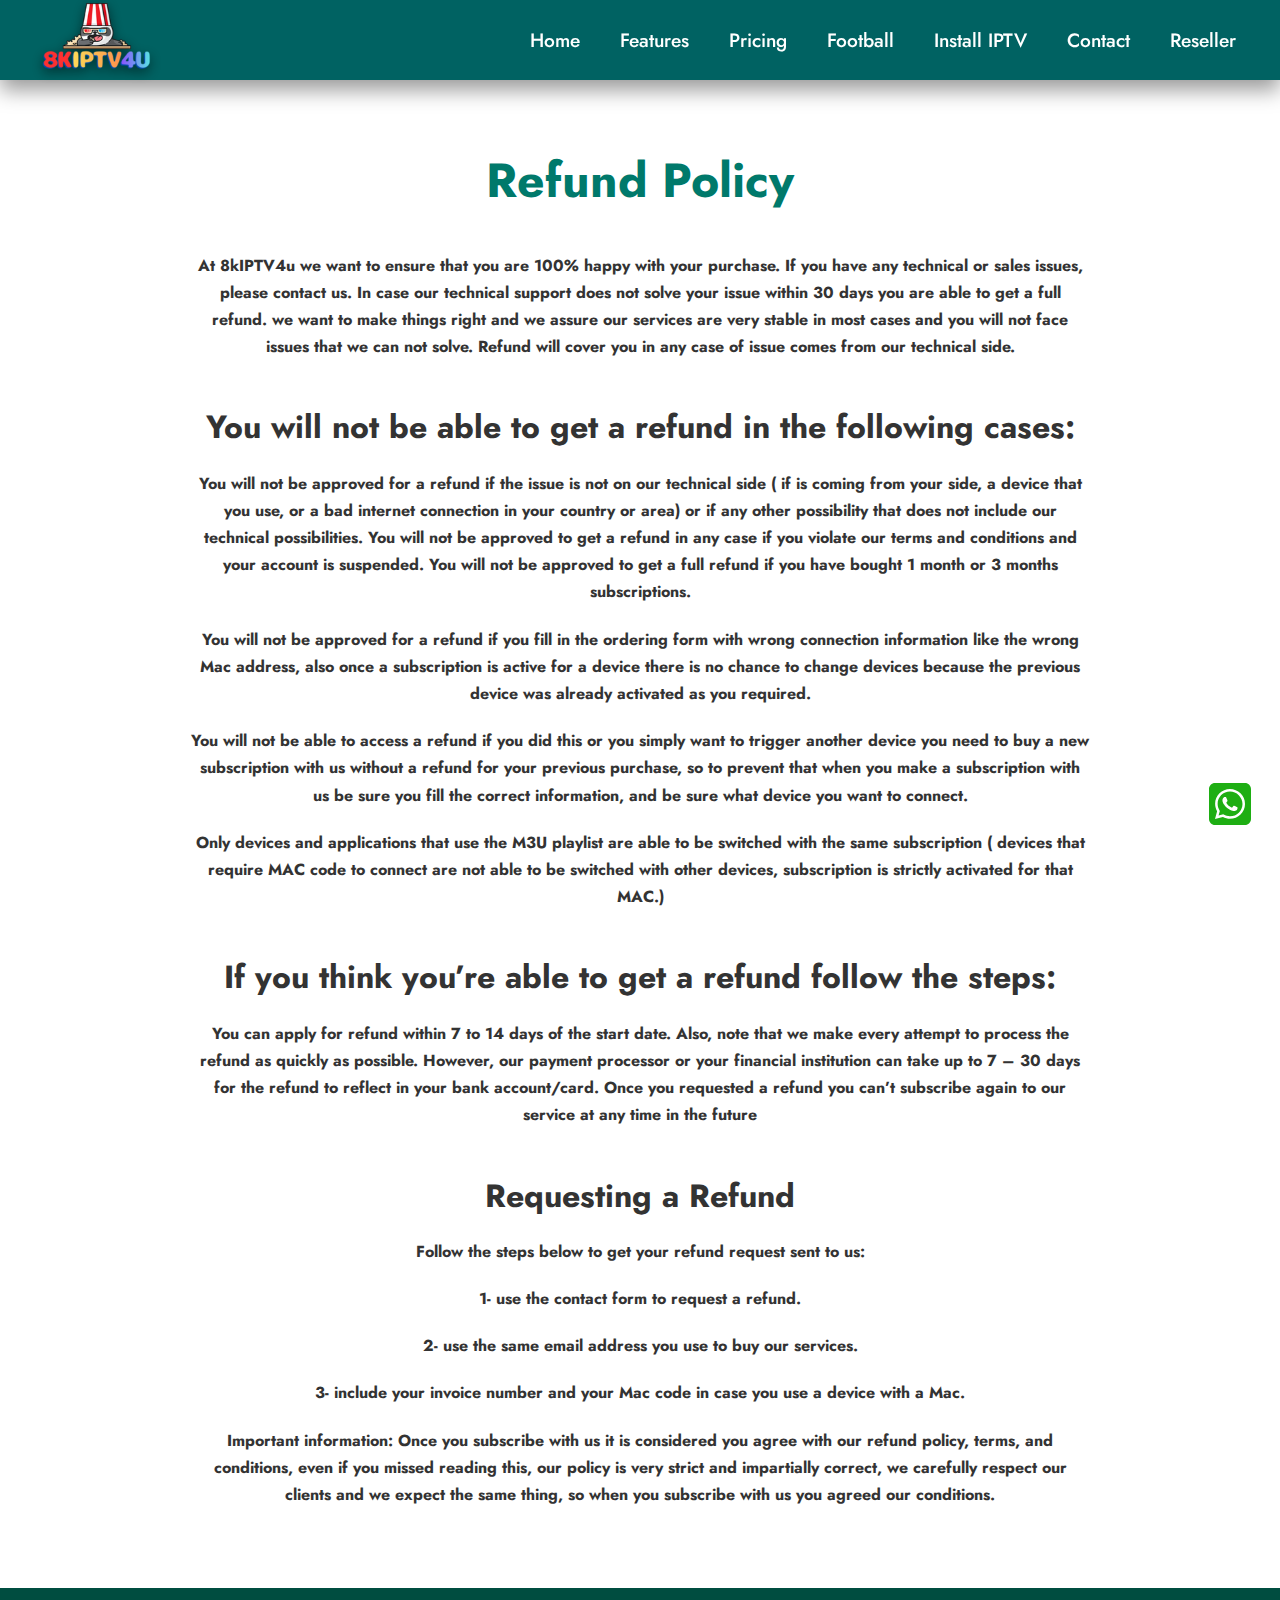
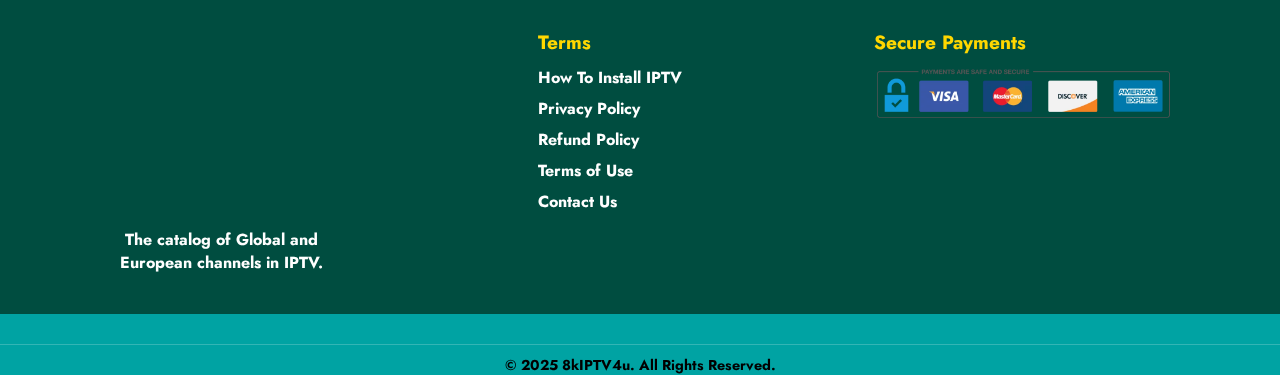
<file: pages/refund-policy.html>
<!DOCTYPE html>
<html lang="en">

<head>

    <!-- css styling. -->
    <link rel="preload" href="../assets/css/main.css" as="style">
    <link rel="stylesheet" href="../assets/css/main.css"> <!-- Common styles for navbar, footer, etc. -->
    <link rel="preload" href="../assets/css/terms-style.css" as="style">
    <link rel="stylesheet" href="../assets/css/terms-style.css">

    <!-- ✅ Favicon & App Icons -->
    <link rel="icon" type="image/png" href="../assets/images/favicon/favicon-96x96.png" sizes="96x96">
    <link rel="icon" type="image/svg+xml" href="../assets/images/favicon/favicon.svg">
    <link rel="shortcut icon" href="../assets/images/favicon/favicon.ico">
    <link rel="apple-touch-icon" sizes="180x180" href="../assets/images/favicon/apple-touch-icon.png">
    <link rel="manifest" href="../assets/images/favicon/site.webmanifest">
    <link rel="mask-icon" href="../assets/images/favicon/favicon.svg" color="#1a1a1a">
    <meta name="msapplication-TileColor" content="#1a1a1a">
    <meta name="msapplication-TileImage" content="../assets/images/logo/8k.png">

    <!-- google fonts for span and titles and reset of the website-->
    <link rel="preconnect" href="https://fonts.googleapis.com">
    <link rel="preconnect" href="https://fonts.gstatic.com" crossorigin>
    <link rel="preload"
        href="https://fonts.googleapis.com/css2?family=Alfa+Slab+One&family=Jost:ital,wght@0,100..900;1,100..900&family=Saira+Stencil+One&display=swap"
        as="style">
    <link
        href="https://fonts.googleapis.com/css2?family=Alfa+Slab+One&family=Jost:ital,wght@0,100..900;1,100..900&family=Saira+Stencil+One&display=swap"
        rel="stylesheet">

    <!-- google fonts above -->

    <meta charset="UTF-8">
    <meta name="viewport" content="width=device-width, initial-scale=1.0">
    <title>Refund Policy | 8kIPTV4U</title>

    <!-- ✅ Canonical URL -->
    <link rel="canonical" href="https://www.8kiptv4u.com/pages/refund-policy">

    <!-- ✅ Organization Schema -->
    <script type="application/ld+json">
    {
      "@context": "https://schema.org",
      "@type": "Organization",
      "name": "8kIPTV4U",
      "url": "https://www.8kiptv4u.com",
      "logo": "https://www.8kiptv4u.com/assets/images/logo/8k.png",
      "contactPoint": {
        "@type": "ContactPoint",
        "contactType": "Customer Support",
        "telephone": "+447898045582",
        "url": "https://www.8kiptv4u.com/contact"
      }
    }
    </script>
</head>

<body>
    <header class="navbar">
        <div class="navbar-container">
            <a href="/" class="navbar-logo">
                <img src="../assets/images/logo/8klogo.webp" alt="8kiptv4u" width="190" height="100">
            </a>

            <ul class="navbar-menu">
                <li><a href="/">Home</a></li>
                <li><a href="/#FEATURES">Features</a></li>
                <li><a href="/#pricing">Pricing</a></li>
                <li><a href="/football">Football</a></li>
                <li><a href="/pages/how-to-install-iptv">Install IPTV</a></li>
                <li><a href="/contact">Contact</a></li>
                <li><a href="/pages/reseller">Reseller</a></li>
            </ul> <button class="navbar-toggle"> <span class="bar"></span> <span class="bar"></span> <span
                    class="bar"></span>
            </button>
        </div>
    </header>

    <main>
        <section class="Refund-Policy">
            <div class="container">
                <h1>Refund Policy</h1>
                <p>At 8kIPTV4u we want to ensure that you are 100% happy with your purchase. If you have any technical
                    or
                    sales
                    issues, please contact us. In case our technical support does not solve your issue within 30 days
                    you
                    are able to get a full refund. we want to make things right and we assure our services are very
                    stable
                    in most cases and you will not face issues that we can not solve. Refund will cover you in any case
                    of
                    issue comes from our technical side.</p>
                <h2>You will not be able to get a refund in the following cases:</h2>
                <p>You will not be approved for a refund if the issue is not on our technical side ( if is coming from
                    your
                    side, a device that you use, or a bad internet connection in your country or area) or if any other
                    possibility that does not include our technical possibilities.
                    You will not be approved to get a refund in any case if you violate our terms and conditions and
                    your
                    account is suspended.
                    You will not be approved to get a full refund if you have bought 1 month or 3 months subscriptions.
                </p>
                <p>You will not be approved for a refund if you fill in the ordering form with wrong connection
                    information
                    like the wrong Mac address, also once a subscription is active for a device there is no chance to
                    change devices because the previous device was already activated as you required.</p>
                <p>You will not be able to access a refund if you did this or you simply want to trigger another device
                    you
                    need to buy a new subscription with us without a refund for your previous purchase, so to prevent
                    that
                    when you make a subscription with us be sure you fill the correct information, and be sure what
                    device
                    you want to connect.</p>
                <p>Only devices and applications that use the M3U playlist are able to be switched with the same
                    subscription ( devices that require MAC code to connect are not able to be switched with other
                    devices,
                    subscription is strictly activated for that MAC.)</p>
                <h2>If you think you’re able to get a refund follow the steps:</h2>
                <p>You can apply for refund within 7 to 14 days of the start date. Also, note that we make every attempt
                    to
                    process the refund as quickly as possible. However, our payment processor or your financial
                    institution
                    can take up to 7 – 30 days for the refund to reflect in your bank account/card. Once you requested a
                    refund you can’t subscribe again to our service at any time in the future</p>

                <h2>Requesting a Refund</h2>
                <p>Follow the steps below to get your refund request sent to us:</p>
                <p>1- use the contact form to request a refund.</p>
                <p>2- use the same email address you use to buy our services.</p>
                <p>3- include your invoice number and your Mac code in case you use a device with a Mac.</p>
                <p>Important information: Once you subscribe with us it is considered you agree with our refund policy,
                    terms, and conditions, even if you missed reading this, our policy is very strict and impartially
                    correct, we carefully respect our clients and we expect the same thing, so when you subscribe with
                    us
                    you agreed our conditions.</p>
            </div>
        </section>




        <footer class="footer">
            <div class="footer-container">
                <!-- Logo + Description -->
                <div class="footer-about">
                    <video autoplay loop muted playsinline class="footer-logo" width="400" height="200">
                        <source src="../assets/images/logo/8kanimated.webm" type="video/webm">
                    </video>
                    <p>The catalog of Global and European channels in IPTV.</p>
                </div>

                <!-- Terms / Links -->
                <div class="footer-links">
                    <h3>Terms</h3>
                    <ul>
                        <li><a href="/pages/how-to-install-iptv">How To Install IPTV</a></li>
                        <li><a href="/pages/privacy-policy">Privacy Policy</a></li>
                        <li><a href="/pages/refund-policy">Refund Policy</a></li>
                        <li><a href="/pages/terms-of-use">Terms of Use</a></li>
                        <li><a href="/contact">Contact Us</a></li>
                    </ul>
                </div>

                <!-- Payments -->
                <div class="footer-payments">
                    <h3>Secure Payments</h3>
                    <div class="payment-icon">
                        <img src="../assets/images/payment/1.webp" alt="paymentImage" />
                    </div>
                </div>
            </div>
    </main>



    <div class="footer-bottom">
        <p>© 2025 8kIPTV4u. All Rights Reserved.</p>
    </div>
    </footer>
    <a href="https://wa.me/447898045582" class="whatsapp-float" target="_blank" aria-label="Chat on WhatsApp">
        <svg xmlns="http://www.w3.org/2000/svg" height="60" width="60"
            viewBox="0 0 640 640"><!--!Font Awesome Free v7.1.0 by @fontawesome - https://fontawesome.com License - https://fontawesome.com/license/free Copyright 2025 Fonticons, Inc.-->
            <path fill="#1eae13"
                d="M188.1 318.6C188.1 343.5 195.1 367.8 208.3 388.7L211.4 393.7L198.1 442.3L248 429.2L252.8 432.1C273 444.1 296.2 450.5 319.9 450.5L320 450.5C392.6 450.5 453.3 391.4 453.3 318.7C453.3 283.5 438.1 250.4 413.2 225.5C388.2 200.5 355.2 186.8 320 186.8C247.3 186.8 188.2 245.9 188.1 318.6zM370.8 394C358.2 395.9 348.4 394.9 323.3 384.1C286.5 368.2 261.5 332.6 256.4 325.4C256 324.8 255.7 324.5 255.6 324.3C253.6 321.7 239.4 302.8 239.4 283.3C239.4 264.9 248.4 255.4 252.6 251C252.9 250.7 253.1 250.5 253.3 250.2C256.9 246.2 261.2 245.2 263.9 245.2C266.5 245.2 269.2 245.2 271.5 245.3L272.3 245.3C274.6 245.3 277.5 245.3 280.4 252.1C281.6 255 283.4 259.4 285.3 263.9C288.6 271.9 292 280.2 292.6 281.5C293.6 283.5 294.3 285.8 292.9 288.4C289.5 295.2 286 298.8 283.6 301.4C280.5 304.6 279.1 306.1 281.3 310C296.6 336.3 311.9 345.4 335.2 357.1C339.2 359.1 341.5 358.8 343.8 356.1C346.1 353.5 353.7 344.5 356.3 340.6C358.9 336.6 361.6 337.3 365.2 338.6C368.8 339.9 388.3 349.5 392.3 351.5C393.1 351.9 393.8 352.2 394.4 352.5C397.2 353.9 399.1 354.8 399.9 356.1C400.8 358 400.8 366 397.5 375.2C394.2 384.5 378.4 392.9 370.8 394zM544 160C544 124.7 515.3 96 480 96L160 96C124.7 96 96 124.7 96 160L96 480C96 515.3 124.7 544 160 544L480 544C515.3 544 544 515.3 544 480L544 160zM244.1 457.9L160 480L182.5 397.8C168.6 373.8 161.3 346.5 161.3 318.5C161.4 231.1 232.5 160 319.9 160C362.3 160 402.1 176.5 432.1 206.5C462 236.5 480 276.3 480 318.7C480 406.1 407.3 477.2 319.9 477.2C293.3 477.2 267.2 470.5 244.1 457.9z" />
        </svg>
    </a>
    <script src="../assets/JS/navbar.js" defer></script>
</body>

</html>
</file>
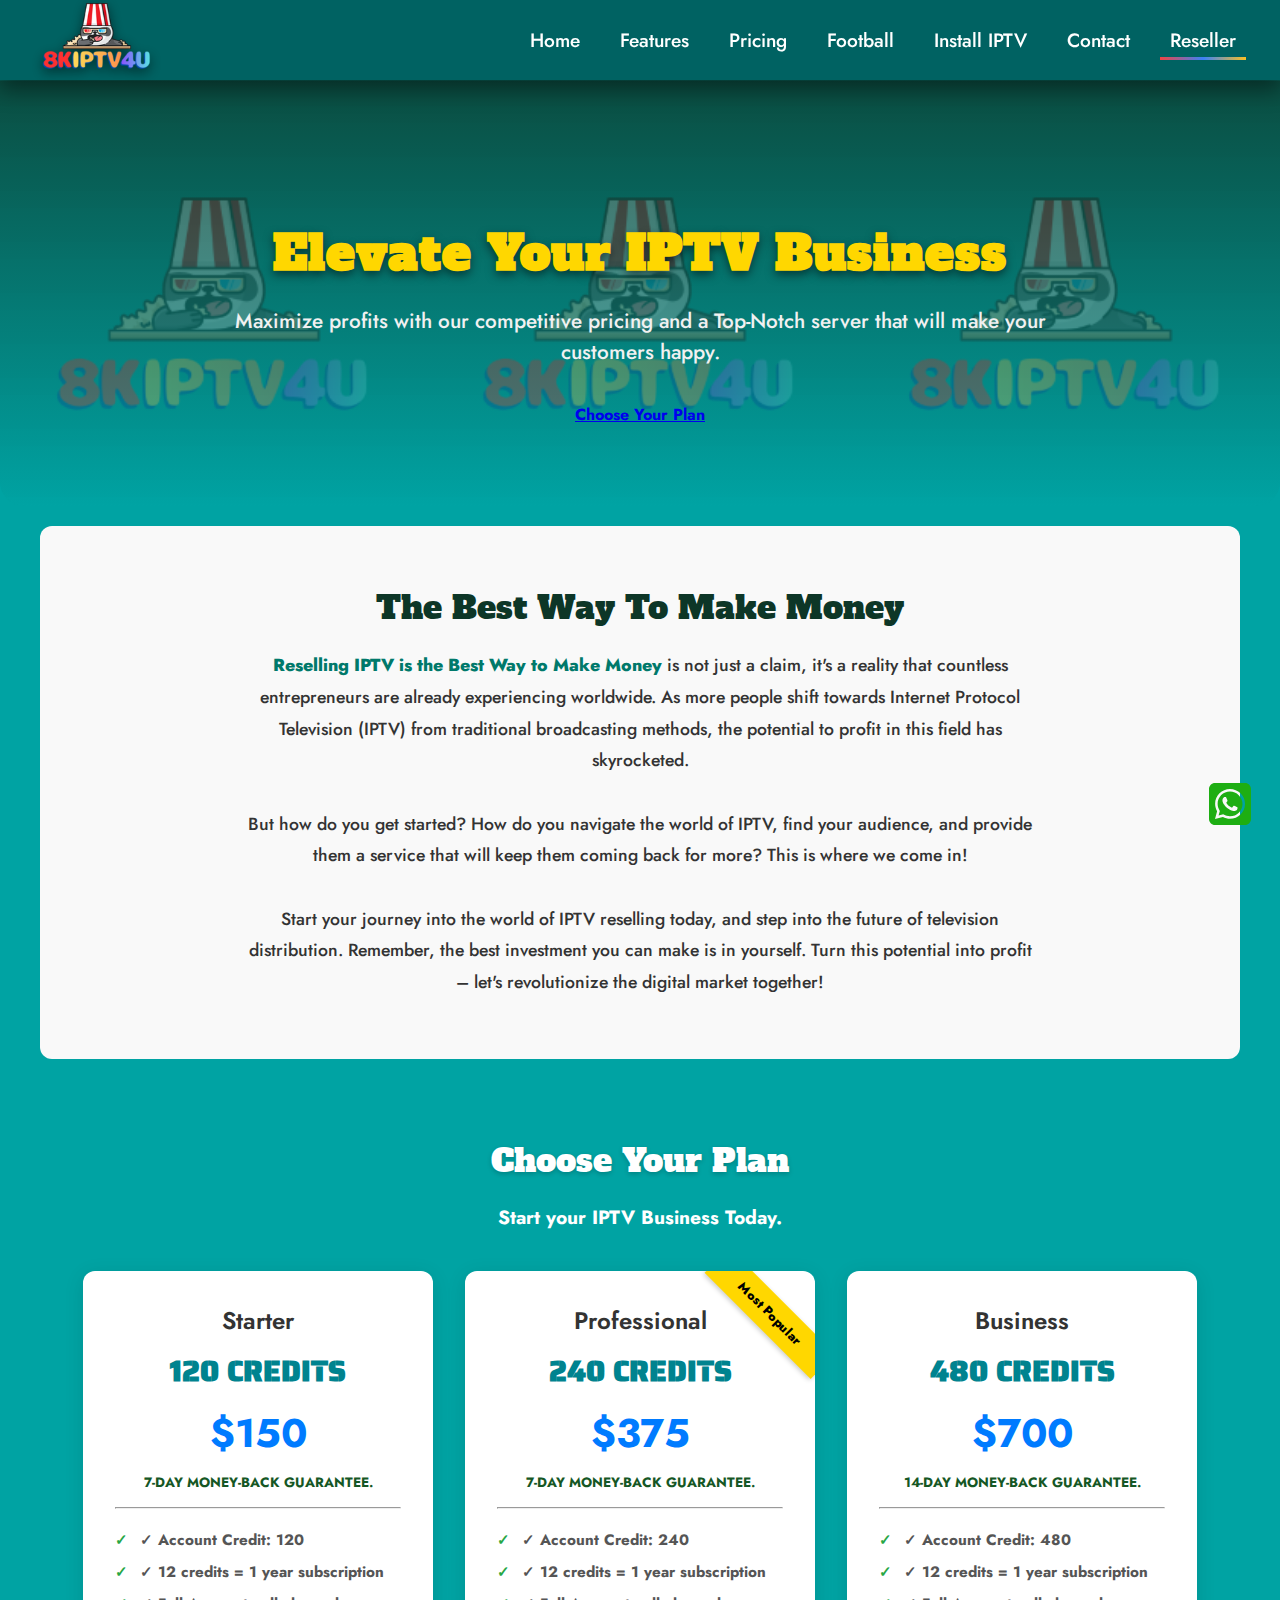
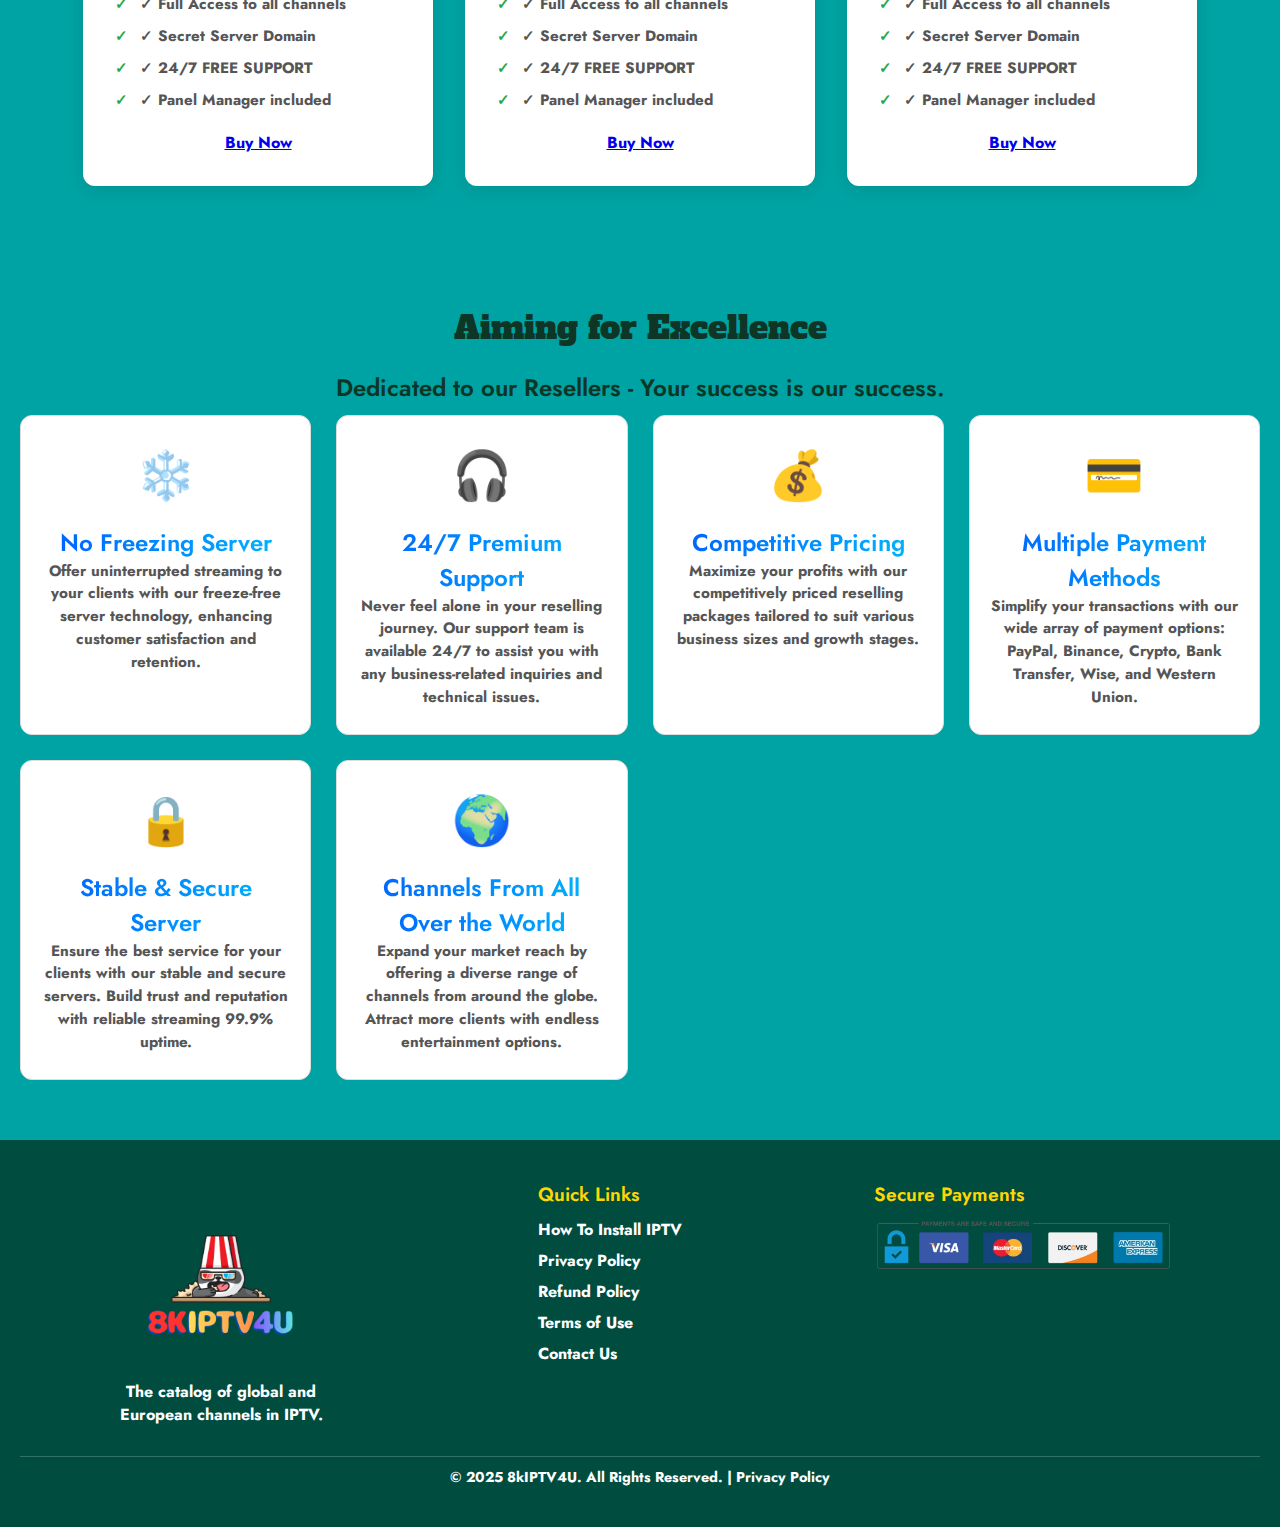
<file: pages/reseller.html>
<!DOCTYPE html>
<html lang="en">

<head>
  <meta charset="UTF-8">
  <meta name="viewport" content="width=device-width, initial-scale=1.0">

  <!-- ✅ SEO Meta Tags -->
  <title>IPTV Reseller Program | Start Your Business with 8kIPTV4U</title>
  <meta name="description"
    content="Start your IPTV reselling business with 8kIPTV4U. Competitive pricing, 24/7 support, stable servers, and multiple payment methods. Maximize your profits today!">
  <meta name="keywords"
    content="IPTV reseller, resell IPTV, IPTV business, make money reselling IPTV, IPTV reseller program, 8kIPTV4U reseller">
  <meta name="author" content="8kIPTV4U">
  <meta name="robots" content="index, follow">
  <meta name="theme-color" content="#1a1a1a">

  <!-- ✅ Canonical URL -->
  <link rel="canonical" href="https://www.8kiptv4u.com/pages/reseller">

  <!-- ✅ Favicon & App Icons -->
  <link rel="icon" type="image/png" href="https://www.8kiptv4u.com/assets/images/favicon/favicon-96x96.png" sizes="96x96">
  <link rel="icon" type="image/svg+xml" href="https://www.8kiptv4u.com/assets/images/favicon/favicon.svg">
  <link rel="shortcut icon" href="https://www.8kiptv4u.com/assets/images/favicon/favicon.ico">
  <link rel="apple-touch-icon" sizes="180x180" href="https://www.8kiptv4u.com/assets/images/favicon/apple-touch-icon.png">
  <link rel="manifest" href="https://www.8kiptv4u.com/assets/images/favicon/site.webmanifest">
  <link rel="mask-icon" href="https://www.8kiptv4u.com/assets/images/favicon/favicon.svg" color="#1a1a1a">
  <meta name="msapplication-TileColor" content="#1a1a1a">
  <meta name="msapplication-TileImage" content="https://www.8kiptv4u.com/assets/images/logo/8k.png">

  <!-- ✅ Open Graph (Facebook & WhatsApp) -->
  <meta property="og:type" content="website">
  <meta property="og:title" content="IPTV Reseller Program | Start Your Business with 8kIPTV4U">
  <meta property="og:description"
    content="Join 8kIPTV4U reseller program. Competitive pricing, premium support, and global channels. Start your profitable IPTV business today!">
  <meta property="og:image" content="https://www.8kiptv4u.com/assets/images/logo/8k.png">
  <meta property="og:image:alt" content="8kIPTV4U Reseller Program">
  <meta property="og:url" content="https://www.8kiptv4u.com/pages/reseller">
  <meta property="og:site_name" content="8kIPTV4U">

  <!-- ✅ Twitter Card -->
  <meta name="twitter:card" content="summary_large_image">
  <meta name="twitter:title" content="IPTV Reseller Program | Start Your Business with 8kIPTV4U">
  <meta name="twitter:description"
    content="Join our IPTV reseller program. Maximize profits with competitive pricing and 24/7 support from 8kIPTV4U.">
  <meta name="twitter:image" content="https://www.8kiptv4u.com/assets/images/logo/8k.png">
  <meta name="twitter:creator" content="@8kIPTV4U">

  <!-- ✅ Stylesheets -->
  <link rel="preload" href="/assets/css/main.css" as="style">
  <link rel="stylesheet" href="/assets/css/main.css"> <!-- Common styles for navbar, footer, etc. -->
  <link rel="preload" href="/assets/css/reseller-styling.css" as="style">
  <link rel="stylesheet" href="/assets/css/reseller-styling.css">
  <link rel="preload" as="image" href="/assets/images/logo/8k.png" fetchpriority="high">
  <link rel="preload" as="image" href="/assets/images/logo/8klogo.webp" fetchpriority="high">


  <!-- ✅ Google Fonts (Optimized) -->
  <link rel="preconnect" href="https://fonts.googleapis.com">
  <link rel="preconnect" href="https://fonts.gstatic.com" crossorigin>
  <link rel="preload"
    href="https://fonts.googleapis.com/css2?family=Alfa+Slab+One&family=Jost:ital,wght@0,100..900;1,100..900&family=Saira+Stencil+One&display=swap"
    as="style">
  <link
    href="https://fonts.googleapis.com/css2?family=Alfa+Slab+One&family=Jost:ital,wght@0,100..900;1,100..900&family=Saira+Stencil+One&display=swap"
    rel="stylesheet">

  <!-- ✅ Organization Schema -->
  <script type="application/ld+json">
    {
      "@context": "https://schema.org",
      "@type": "Organization",
      "name": "8kIPTV4U Reseller",
      "url": "https://www.8kiptv4u.com/pages/reseller",
      "logo": "https://www.8kiptv4u.com/assets/images/logo/8k.png",
      "description": "Premium IPTV reseller program with competitive pricing, stable servers, and 24/7 support.",
      "contactPoint": {
        "@type": "ContactPoint",
        "contactType": "Customer Service",
        "telephone": "+447898045582",
        "url": "https://www.8kiptv4u.com/contact"
      },
      "sameAs": [
        "https://www.facebook.com/8kiptv4u",
        "https://twitter.com/8kiptv4u",
        "https://www.instagram.com/8kiptv4u"
      ]
    }
    </script>

  <!-- ✅ Product Schema (Reseller Plans) -->
  <script type="application/ld+json">
    {
      "@context": "https://schema.org",
      "@type": "Product",
      "name": "8kIPTV4U Reseller Program",
      "description": "Premium IPTV reseller packages with competitive pricing and full support.",
      "image": "https://www.8kiptv4u.com/assets/images/logo/8k.png",
      "brand": {
        "@type": "Brand",
        "name": "8kIPTV4U"
      },
      "offers": [
        {
          "@type": "Offer",
          "name": "Starter Plan",
          "description": "120 Credits - Perfect for beginners",
          "priceCurrency": "USD",
          "price": "150",
          "priceValidUntil": "2025-12-31",
          "url": "https://wa.me/447898045582",
          "availability": "https://schema.org/InStock",
          "shippingDetails": { "@type": "OfferShippingDetails", "shippingRate": { "@type": "MonetaryAmount", "value": 0, "currency": "USD" }, "shippingDestination": { "@type": "DefinedRegion", "addressCountry": "GB" }, "deliveryTime": { "@type": "ShippingDeliveryTime", "handlingTime": { "@type": "QuantitativeValue", "minValue": 0, "maxValue": 0, "unitCode": "DAY" }, "transitTime": { "@type": "QuantitativeValue", "minValue": 0, "maxValue": 0, "unitCode": "DAY" } } },
          "hasMerchantReturnPolicy": { "@type": "MerchantReturnPolicy", "applicableCountry": "GB", "returnPolicyCategory": "https://schema.org/MerchantReturnFiniteReturnWindow", "merchantReturnDays": 7, "returnMethod": "https://schema.org/ReturnByMail", "returnFees": "https://schema.org/FreeReturn" }
        },
        {
          "@type": "Offer",
          "name": "Professional Plan",
          "description": "240 Credits - Most Popular",
          "priceCurrency": "USD",
          "price": "375",
          "priceValidUntil": "2025-12-31",
          "url": "https://wa.me/447898045582",
          "availability": "https://schema.org/InStock",
          "shippingDetails": { "@type": "OfferShippingDetails", "shippingRate": { "@type": "MonetaryAmount", "value": 0, "currency": "USD" }, "shippingDestination": { "@type": "DefinedRegion", "addressCountry": "GB" }, "deliveryTime": { "@type": "ShippingDeliveryTime", "handlingTime": { "@type": "QuantitativeValue", "minValue": 0, "maxValue": 0, "unitCode": "DAY" }, "transitTime": { "@type": "QuantitativeValue", "minValue": 0, "maxValue": 0, "unitCode": "DAY" } } },
          "hasMerchantReturnPolicy": { "@type": "MerchantReturnPolicy", "applicableCountry": "GB", "returnPolicyCategory": "https://schema.org/MerchantReturnFiniteReturnWindow", "merchantReturnDays": 7, "returnMethod": "https://schema.org/ReturnByMail", "returnFees": "https://schema.org/FreeReturn" }
        },
        {
          "@type": "Offer",
          "name": "Business Plan",
          "description": "480 Credits - Enterprise Level",
          "priceCurrency": "USD",
          "price": "700",
          "priceValidUntil": "2025-12-31",
          "url": "https://wa.me/447898045582",
          "availability": "https://schema.org/InStock",
          "shippingDetails": { "@type": "OfferShippingDetails", "shippingRate": { "@type": "MonetaryAmount", "value": 0, "currency": "USD" }, "shippingDestination": { "@type": "DefinedRegion", "addressCountry": "GB" }, "deliveryTime": { "@type": "ShippingDeliveryTime", "handlingTime": { "@type": "QuantitativeValue", "minValue": 0, "maxValue": 0, "unitCode": "DAY" }, "transitTime": { "@type": "QuantitativeValue", "minValue": 0, "maxValue": 0, "unitCode": "DAY" } } },
          "hasMerchantReturnPolicy": { "@type": "MerchantReturnPolicy", "applicableCountry": "GB", "returnPolicyCategory": "https://schema.org/MerchantReturnFiniteReturnWindow", "merchantReturnDays": 14, "returnMethod": "https://schema.org/ReturnByMail", "returnFees": "https://schema.org/FreeReturn" }
        }
      ],
      "aggregateRating": {
        "@type": "AggregateRating",
        "ratingValue": "4.8",
        "ratingCount": "450"
      }
    }
    </script>

  <!-- ✅ FAQ Schema -->
  <script type="application/ld+json">
    {
      "@context": "https://schema.org",
      "@type": "FAQPage",
      "mainEntity": [
        {
          "@type": "Question",
          "name": "How much can I make as an IPTV reseller?",
          "acceptedAnswer": {
            "@type": "Answer",
            "text": "Your earnings depend on how many customers you acquire and retain. With 8kIPTV4U's competitive pricing and support, resellers typically see significant monthly income. The more customers you have, the higher your profit margins."
          }
        },
        {
          "@type": "Question",
          "name": "What is included in the reseller package?",
          "acceptedAnswer": {
            "@type": "Answer",
            "text": "Each reseller package includes account credits (converts to customer subscriptions), full access to all channels, a secret server domain, 24/7 free support, and a panel manager to manage your customers."
          }
        },
        {
          "@type": "Question",
          "name": "Do I get 24/7 support as a reseller?",
          "acceptedAnswer": {
            "@type": "Answer",
            "text": "Yes, all resellers receive 24/7 FREE support from our dedicated team. We're always available to help you grow your business and resolve any issues quickly."
          }
        },
        {
          "@type": "Question",
          "name": "What payment methods do you accept?",
          "acceptedAnswer": {
            "@type": "Answer",
            "text": "We accept multiple payment methods including PayPal, Binance, Cryptocurrency, Bank Transfer, Wise, and Western Union. Choose the method that works best for you."
          }
        },
        {
          "@type": "Question",
          "name": "Is there a money-back guarantee?",
          "acceptedAnswer": {
            "@type": "Answer",
            "text": "Yes, we offer a 7-day money-back guarantee for Starter and Professional plans, and 14 days for the Business plan. We're confident in our service quality."
          }
        },
        {
          "@type": "Question",
          "name": "Can I upgrade my reseller plan later?",
          "acceptedAnswer": {
            "@type": "Answer",
            "text": "Absolutely! You can upgrade your plan anytime as your business grows. Contact our support team to upgrade and get more credits for your customer base."
          }
        }
      ]
    }
    </script>

  <!-- ✅ LocalBusiness Schema -->
  <script type="application/ld+json">
    {
      "@context": "https://schema.org",
      "@type": "LocalBusiness",
      "name": "8kIPTV4U Reseller Services",
      "image": "https://www.8kiptv4u.com/assets/images/logo/8k.png",
      "description": "Premium IPTV reseller program with competitive pricing and professional support",
      "url": "https://www.8kiptv4u.com/pages/reseller",
      "telephone": "+447898045582",
      "email": "support@8kiptv4u.com",
      "priceRange": "$150-$700",
      "address": {
        "@type": "PostalAddress",
        "streetAddress": "Online",
        "addressLocality": "London",
        "addressCountry": "GB"
      },
      "offers": {
        "@type": "AggregateOffer",
        "offerCount": "3",
        "priceCurrency": "USD",
        "lowPrice": "150",
        "highPrice": "700",
        "priceValidUntil": "2025-12-31"
      }
    }
    </script>
</head>

<body>
  <!-- ✅ Header -->
  <header class="navbar">
    <div class="navbar-container">
      <a href="/" class="navbar-logo">
        <img src="/assets/images/logo/8klogo.webp" alt="8kIPTV4U - IPTV Reseller Program" fetchpriority="high"
          width="190" height="100">
      </a>

      <ul class="navbar-menu">
        <li><a href="/">Home</a></li>
        <li><a href="/#FEATURES">Features</a></li>
        <li><a href="/#pricing">Pricing</a></li>
        <li><a href="/football">Football</a></li>
        <li><a href="/pages/how-to-install-iptv">Install IPTV</a></li>
        <li><a href="/contact">Contact</a></li>
        <li><a href="/pages/reseller" class="active">Reseller</a></li>
      </ul>
      <button class="navbar-toggle" aria-label="Toggle navigation menu">
        <span class="bar"></span>
        <span class="bar"></span>
        <span class="bar"></span>
      </button>
    </div>
  </header>

  <main>
    <!-- ✅ Hero Section -->
    <section class="reseller-hero">
      <div class="reseller-hero-content">
        <h1>Elevate Your IPTV Business</h1>
        <p>Maximize profits with our competitive pricing and a Top-Notch server that will make your customers happy.</p>
        <a href="#plans" class="hero_btn">Choose Your Plan</a>
      </div>
    </section>

    <!-- ✅ Intro Section -->
    <section class="reseller-intro">
      <h2>The Best Way To Make Money</h2>
      <div class="intro-content">
        <p>
          <strong>Reselling IPTV is the Best Way to Make Money</strong> is not just a claim, it's a reality
          that countless entrepreneurs are already experiencing worldwide. As more people shift towards
          Internet Protocol Television (IPTV) from traditional broadcasting methods, the potential to profit
          in this field has skyrocketed.
        </p>
        <br>
        <p>
          But how do you get started? How do you navigate the world of IPTV, find your audience, and provide
          them a service that will keep them coming back for more? This is where we come in!
        </p>
        <br>
        <p>
          Start your journey into the world of IPTV reselling today, and step into the future of television
          distribution. Remember, the best investment you can make is in yourself. Turn this potential into
          profit – let's revolutionize the digital market together!
        </p>
      </div>
    </section>

    <!-- ✅ Pricing Section -->
    <section class="reseller-pricing" id="plans">
      <h2>Choose Your Plan</h2>
      <p class="sub-heading">Start your IPTV Business Today.</p>

      <div class="pricing-grid">
        <!-- Starter Plan -->
        <div class="price-card">
          <h3>Starter</h3>
          <div class="credits">120 Credits</div>
          <div class="price">$150</div>
          <p class="guarantee">7-Day Money-Back Guarantee.</p>
          <hr>
          <ul>
            <li>✓ Account Credit: 120</li>
            <li>✓ 12 credits = 1 year subscription</li>
            <li>✓ Full Access to all channels</li>
            <li>✓ Secret Server Domain</li>
            <li>✓ 24/7 FREE SUPPORT</li>
            <li>✓ Panel Manager included</li>
          </ul>
          <a href="https://wa.me/447898045582?text=Hello,%20I'm%20interested%20in%20the%20Starter%20reseller%20plan%20(120%20credits%20for%20$150)."
            class="btn" target="_blank" rel="noopener noreferrer">Buy Now</a>
        </div>

        <!-- Professional Plan (Featured) -->
        <div class="price-card featured">
          <div class="ribbon">Most Popular</div>
          <h3>Professional</h3>
          <div class="credits">240 Credits</div>
          <div class="price">$375</div>
          <p class="guarantee">7-Day Money-Back Guarantee.</p>
          <hr>
          <ul>
            <li>✓ Account Credit: 240</li>
            <li>✓ 12 credits = 1 year subscription</li>
            <li>✓ Full Access to all channels</li>
            <li>✓ Secret Server Domain</li>
            <li>✓ 24/7 FREE SUPPORT</li>
            <li>✓ Panel Manager included</li>
          </ul>
          <a href="https://wa.me/447898045582?text=Hello,%20I'm%20interested%20in%20the%20Professional%20reseller%20plan%20(240%20credits%20for%20$375)."
            class="btn" target="_blank" rel="noopener noreferrer">Buy Now</a>
        </div>

        <!-- Business Plan -->
        <div class="price-card">
          <h3>Business</h3>
          <div class="credits">480 Credits</div>
          <div class="price">$700</div>
          <p class="guarantee">14-Day Money-Back Guarantee.</p>
          <hr>
          <ul>
            <li>✓ Account Credit: 480</li>
            <li>✓ 12 credits = 1 year subscription</li>
            <li>✓ Full Access to all channels</li>
            <li>✓ Secret Server Domain</li>
            <li>✓ 24/7 FREE SUPPORT</li>
            <li>✓ Panel Manager included</li>
          </ul>
          <a href="https://wa.me/447898045582?text=Hello,%20I'm%20interested%20in%20the%20Business%20reseller%20plan%20(480%20credits%20for%20$700)."
            class="btn" target="_blank" rel="noopener noreferrer">Buy Now</a>
        </div>
      </div>
    </section>

    <!-- ✅ Features Section -->
    <section id="FEATURES" class="features-section">
      <h2>Aiming for Excellence</h2>
      <h3 class="sub-heading">Dedicated to our Resellers - Your success is our success.</h3>

      <div class="features-grid">
        <!-- No Freezing Server -->
        <article class="feature-card">
          <div class="icon-header"><span aria-hidden="true">❄️</span></div>
          <h3 class="feature-title">No Freezing Server</h3>
          <p class="feature-description">Offer uninterrupted streaming to your clients with our freeze-free
            server technology, enhancing customer satisfaction and retention.</p>
        </article>

        <!-- 24/7 Support -->
        <article class="feature-card">
          <div class="icon-header"><span aria-hidden="true">🎧</span></div>
          <h3 class="feature-title">24/7 Premium Support</h3>
          <p class="feature-description">Never feel alone in your reselling journey. Our support team is
            available 24/7 to assist you with any business-related inquiries and technical issues.</p>
        </article>

        <!-- Competitive Pricing -->
        <article class="feature-card">
          <div class="icon-header"><span aria-hidden="true">💰</span></div>
          <h3 class="feature-title">Competitive Pricing</h3>
          <p class="feature-description">Maximize your profits with our competitively priced reselling
            packages tailored to suit various business sizes and growth stages.</p>
        </article>

        <!-- Payment Methods -->
        <article class="feature-card">
          <div class="icon-header"><span aria-hidden="true">💳</span></div>
          <h3 class="feature-title">Multiple Payment Methods</h3>
          <p class="feature-description">Simplify your transactions with our wide array of payment options:
            PayPal, Binance, Crypto, Bank Transfer, Wise, and Western Union.</p>
        </article>

        <!-- Stable Server -->
        <article class="feature-card">
          <div class="icon-header"><span aria-hidden="true">🔒</span></div>
          <h3 class="feature-title">Stable & Secure Server</h3>
          <p class="feature-description">Ensure the best service for your clients with our stable and secure
            servers. Build trust and reputation with reliable streaming 99.9% uptime.</p>
        </article>

        <!-- Global Channels -->
        <article class="feature-card">
          <div class="icon-header"><span aria-hidden="true">🌍</span></div>
          <h3 class="feature-title">Channels From All Over the World</h3>
          <p class="feature-description">Expand your market reach by offering a diverse range of channels
            from around the globe. Attract more clients with endless entertainment options.</p>
        </article>
      </div>
    </section>
  </main>

  <!-- ✅ Footer -->
  <footer class="footer">
    <div class="footer-container">
      <!-- Logo + Description -->
      <div class="footer-about">
        <video autoplay loop muted playsinline class="footer-logo" width="400" height="200"
          aria-label="8kIPTV4U animated logo" poster="../assets/images/logo/8k.png">
          <source src="/assets/images/logo/8kanimated.webm" type="video/webm">
          <img src="/assets/images/logo/8k.png" alt="8kIPTV4U Logo" loading="lazy" width="280" height="280">
        </video>
        <p>The catalog of global and European channels in IPTV.</p>
      </div>

      <!-- Links -->
      <div class="footer-links">
        <h3>Quick Links</h3>
        <ul>
          <li><a href="/pages/how-to-install-iptv">How To Install IPTV</a></li>
          <li><a href="/pages/privacy-policy">Privacy Policy</a></li>
          <li><a href="/pages/refund-policy">Refund Policy</a></li>
          <li><a href="/pages/terms-of-use">Terms of Use</a></li>
          <li><a href="/contact">Contact Us</a></li>
        </ul>
      </div>

      <!-- Payments -->
      <div class="footer-payments">
        <h3>Secure Payments</h3>
        <div class="payment-icon">
          <img src="/assets/images/payment/1.webp"
            alt="Accepted payment methods: PayPal, Binance, Crypto, Bank Transfer, Wise, Western Union" loading="lazy"
            width="1000" height="186" />
        </div>
      </div>
    </div>

    <div class="footer-bottom">
      <p>&copy; 2025 8kIPTV4U. All Rights Reserved. | <a href="/pages/privacy-policy">Privacy Policy</a></p>
    </div>
  </footer>

  <!-- ✅ WhatsApp Button -->
  <a href="https://wa.me/447898045582" class="whatsapp-float" target="_blank" rel="noopener noreferrer"
    aria-label="Chat with 8kIPTV4U on WhatsApp" title="Contact us on WhatsApp">
    <svg xmlns="http://www.w3.org/2000/svg" height="60" width="60" viewBox="0 0 640 640" aria-hidden="true">
      <path fill="#1eae13"
        d="M188.1 318.6C188.1 343.5 195.1 367.8 208.3 388.7L211.4 393.7L198.1 442.3L248 429.2L252.8 432.1C273 444.1 296.2 450.5 319.9 450.5L320 450.5C392.6 450.5 453.3 391.4 453.3 318.7C453.3 283.5 438.1 250.4 413.2 225.5C388.2 200.5 355.2 186.8 320 186.8C247.3 186.8 188.2 245.9 188.1 318.6zM370.8 394C358.2 395.9 348.4 394.9 323.3 384.1C286.5 368.2 261.5 332.6 256.4 325.4C256 324.8 255.7 324.5 255.6 324.3C253.6 321.7 239.4 302.8 239.4 283.3C239.4 264.9 248.4 255.4 252.6 251C252.9 250.7 253.1 250.5 253.3 250.2C256.9 246.2 261.2 245.2 263.9 245.2C266.5 245.2 269.2 245.2 271.5 245.3L272.3 245.3C274.6 245.3 277.5 245.3 280.4 252.1C281.6 255 283.4 259.4 285.3 263.9C288.6 271.9 292 280.2 292.6 281.5C293.6 283.5 294.3 285.8 292.9 288.4C289.5 295.2 286 298.8 283.6 301.4C280.5 304.6 279.1 306.1 281.3 310C296.6 336.3 311.9 345.4 335.2 357.1C339.2 359.1 341.5 358.8 343.8 356.1C346.1 353.5 353.7 344.5 356.3 340.6C358.9 336.6 361.6 337.3 365.2 338.6C368.8 339.9 388.3 349.5 392.3 351.5C393.1 351.9 393.8 352.2 394.4 352.5C397.2 353.9 399.1 354.8 399.9 356.1C400.8 358 400.8 366 397.5 375.2C394.2 384.5 378.4 392.9 370.8 394zM544 160C544 124.7 515.3 96 480 96L160 96C124.7 96 96 124.7 96 160L96 480C96 515.3 124.7 544 160 544L480 544C515.3 544 544 515.3 544 480L544 160zM244.1 457.9L160 480L182.5 397.8C168.6 373.8 161.3 346.5 161.3 318.5C161.4 231.1 232.5 160 319.9 160C362.3 160 402.1 176.5 432.1 206.5C462 236.5 480 276.3 480 318.7C480 406.1 407.3 477.2 319.9 477.2C293.3 477.2 267.2 470.5 244.1 457.9z" />
    </svg>
  </a>

  <!-- ✅ JavaScript -->
  <script src="/assets/JS/navbar.js" defer></script>
</body>

</html>
</file>
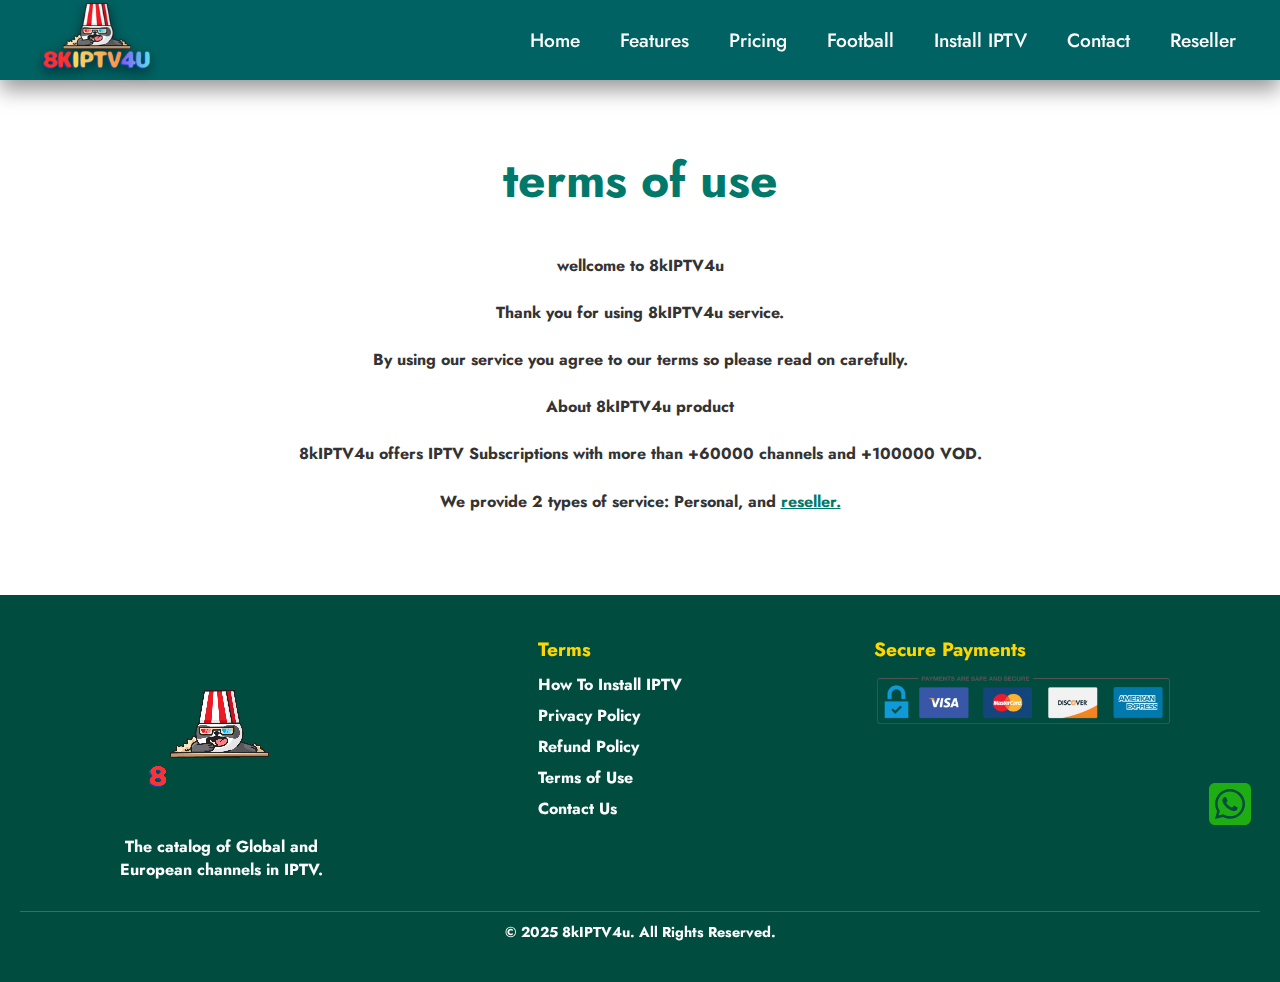
<file: pages/terms-of-use.html>
<!DOCTYPE html>
<html lang="en">

<head>
    <!-- css styling. -->
    <link rel="preload" href="../assets/css/main.css" as="style">
    <link rel="stylesheet" href="../assets/css/main.css"> <!-- Common styles for navbar, footer, etc. -->
    <link rel="preload" href="../assets/css/terms-style.css" as="style">
    <link rel="stylesheet" href="../assets/css/terms-style.css">

    <!-- ✅ Favicon & App Icons -->
    <link rel="icon" type="image/png" href="../assets/images/favicon/favicon-96x96.png" sizes="96x96">
    <link rel="icon" type="image/svg+xml" href="../assets/images/favicon/favicon.svg">
    <link rel="shortcut icon" href="../assets/images/favicon/favicon.ico">
    <link rel="apple-touch-icon" sizes="180x180" href="../assets/images/favicon/apple-touch-icon.png">
    <link rel="manifest" href="../assets/images/favicon/site.webmanifest">
    <link rel="mask-icon" href="../assets/images/favicon/favicon.svg" color="#1a1a1a">
    <meta name="msapplication-TileColor" content="#1a1a1a">
    <meta name="msapplication-TileImage" content="../assets/images/logo/8k.png">


    <!-- google fonts for span and titles and reset of the website-->
    <link rel="preconnect" href="https://fonts.googleapis.com">
    <link rel="preconnect" href="https://fonts.gstatic.com" crossorigin>
    <link rel="preload"
        href="https://fonts.googleapis.com/css2?family=Alfa+Slab+One&family=Jost:ital,wght@0,100..900;1,100..900&family=Saira+Stencil+One&display=swap"
        as="style">
    <link
        href="https://fonts.googleapis.com/css2?family=Alfa+Slab+One&family=Jost:ital,wght@0,100..900;1,100..900&family=Saira+Stencil+One&display=swap"
        rel="stylesheet">

    <!-- google fonts above -->
    <meta charset="UTF-8">
    <meta name="viewport" content="width=device-width, initial-scale=1.0">
    <title>Terms of Use | 8kIPTV4U</title>

    <!-- ✅ Canonical URL -->
    <link rel="canonical" href="https://www.8kiptv4u.com/pages/terms-of-use">

    <!-- ✅ Organization Schema -->
    <script type="application/ld+json">
    {
      "@context": "https://schema.org",
      "@type": "Organization",
      "name": "8kIPTV4U",
      "url": "https://www.8kiptv4u.com",
      "logo": "https://www.8kiptv4u.com/assets/images/logo/8k.png",
      "contactPoint": {
        "@type": "ContactPoint",
        "contactType": "Customer Support",
        "telephone": "+447898045582",
        "url": "https://www.8kiptv4u.com/contact"
      }
    }
    </script>
</head>

<body>
    <header class="navbar">
        <div class="navbar-container">
            <a href="/" class="navbar-logo">
                <img src="../assets/images/logo/8klogo.webp" alt="8kiptv4u" width="190" height="100">
            </a>

            <ul class="navbar-menu">
                <li><a href="/">Home</a></li>
                <li><a href="/#FEATURES">Features</a></li>
                <li><a href="/#pricing">Pricing</a></li>
                <li><a href="/football">Football</a></li>
                <li><a href="/pages/how-to-install-iptv">Install IPTV</a></li>
                <li><a href="/contact">Contact</a></li>
                <li><a href="/pages/reseller">Reseller</a></li>
            </ul> <button class="navbar-toggle"> <span class="bar"></span> <span class="bar"></span> <span
                    class="bar"></span>
            </button>
        </div>
    </header>


    <main>
        <section class="terms-of-use">
            <div class="container">
                <h1>terms of use</h1>
                <p>wellcome to 8kIPTV4u</p>
                <p>Thank you for using 8kIPTV4u service.</p>
                <p>By using our service you agree to our terms so please read on carefully.</p>
                <p>About 8kIPTV4u product</p>
                <p>8kIPTV4u offers IPTV Subscriptions with more than +60000 channels and +100000 VOD.</p>
                <p>We provide 2 types of service: Personal, and <a href="/pages/reseller">reseller.</a></p>

            </div>
        </section>
    </main>



    <footer class="footer">
        <div class="footer-container">
            <!-- Logo + Description -->
            <div class="footer-about">
                <video autoplay loop muted playsinline class="footer-logo" width="400" height="200">
                    <source src="../assets/images/logo/8kanimated.webm" type="video/webm">
                </video>
                <p>The catalog of Global and European channels in IPTV.</p>
            </div>

            <!-- Terms / Links -->
            <div class="footer-links">
                <h3>Terms</h3>
                <ul>
                    <li><a href="/pages/how-to-install-iptv">How To Install IPTV</a></li>
                    <li><a href="/pages/privacy-policy">Privacy Policy</a></li>
                    <li><a href="/pages/refund-policy">Refund Policy</a></li>
                    <li><a href="/pages/terms-of-use">Terms of Use</a></li>
                    <li><a href="/contact">Contact Us</a></li>
                </ul>
            </div>

            <!-- Payments -->
            <div class="footer-payments">
                <h3>Secure Payments</h3>
                <div class="payment-icon">
                    <img src="../assets/images/payment/1.webp" alt="paymentImage" />
                </div>
            </div>
        </div>

        <div class="footer-bottom">
            <p>© 2025 8kIPTV4u. All Rights Reserved.</p>
        </div>
    </footer>
    <a href="https://wa.me/447898045582" class="whatsapp-float" target="_blank" aria-label="Chat on WhatsApp">
        <svg xmlns="http://www.w3.org/2000/svg" height="60" width="60"
            viewBox="0 0 640 640"><!--!Font Awesome Free v7.1.0 by @fontawesome - https://fontawesome.com License - https://fontawesome.com/license/free Copyright 2025 Fonticons, Inc.-->
            <path fill="#1eae13"
                d="M188.1 318.6C188.1 343.5 195.1 367.8 208.3 388.7L211.4 393.7L198.1 442.3L248 429.2L252.8 432.1C273 444.1 296.2 450.5 319.9 450.5L320 450.5C392.6 450.5 453.3 391.4 453.3 318.7C453.3 283.5 438.1 250.4 413.2 225.5C388.2 200.5 355.2 186.8 320 186.8C247.3 186.8 188.2 245.9 188.1 318.6zM370.8 394C358.2 395.9 348.4 394.9 323.3 384.1C286.5 368.2 261.5 332.6 256.4 325.4C256 324.8 255.7 324.5 255.6 324.3C253.6 321.7 239.4 302.8 239.4 283.3C239.4 264.9 248.4 255.4 252.6 251C252.9 250.7 253.1 250.5 253.3 250.2C256.9 246.2 261.2 245.2 263.9 245.2C266.5 245.2 269.2 245.2 271.5 245.3L272.3 245.3C274.6 245.3 277.5 245.3 280.4 252.1C281.6 255 283.4 259.4 285.3 263.9C288.6 271.9 292 280.2 292.6 281.5C293.6 283.5 294.3 285.8 292.9 288.4C289.5 295.2 286 298.8 283.6 301.4C280.5 304.6 279.1 306.1 281.3 310C296.6 336.3 311.9 345.4 335.2 357.1C339.2 359.1 341.5 358.8 343.8 356.1C346.1 353.5 353.7 344.5 356.3 340.6C358.9 336.6 361.6 337.3 365.2 338.6C368.8 339.9 388.3 349.5 392.3 351.5C393.1 351.9 393.8 352.2 394.4 352.5C397.2 353.9 399.1 354.8 399.9 356.1C400.8 358 400.8 366 397.5 375.2C394.2 384.5 378.4 392.9 370.8 394zM544 160C544 124.7 515.3 96 480 96L160 96C124.7 96 96 124.7 96 160L96 480C96 515.3 124.7 544 160 544L480 544C515.3 544 544 515.3 544 480L544 160zM244.1 457.9L160 480L182.5 397.8C168.6 373.8 161.3 346.5 161.3 318.5C161.4 231.1 232.5 160 319.9 160C362.3 160 402.1 176.5 432.1 206.5C462 236.5 480 276.3 480 318.7C480 406.1 407.3 477.2 319.9 477.2C293.3 477.2 267.2 470.5 244.1 457.9z" />
        </svg>
    </a>
    <script src="../assets/JS/navbar.js" defer></script>

</body>

</html>
</file>
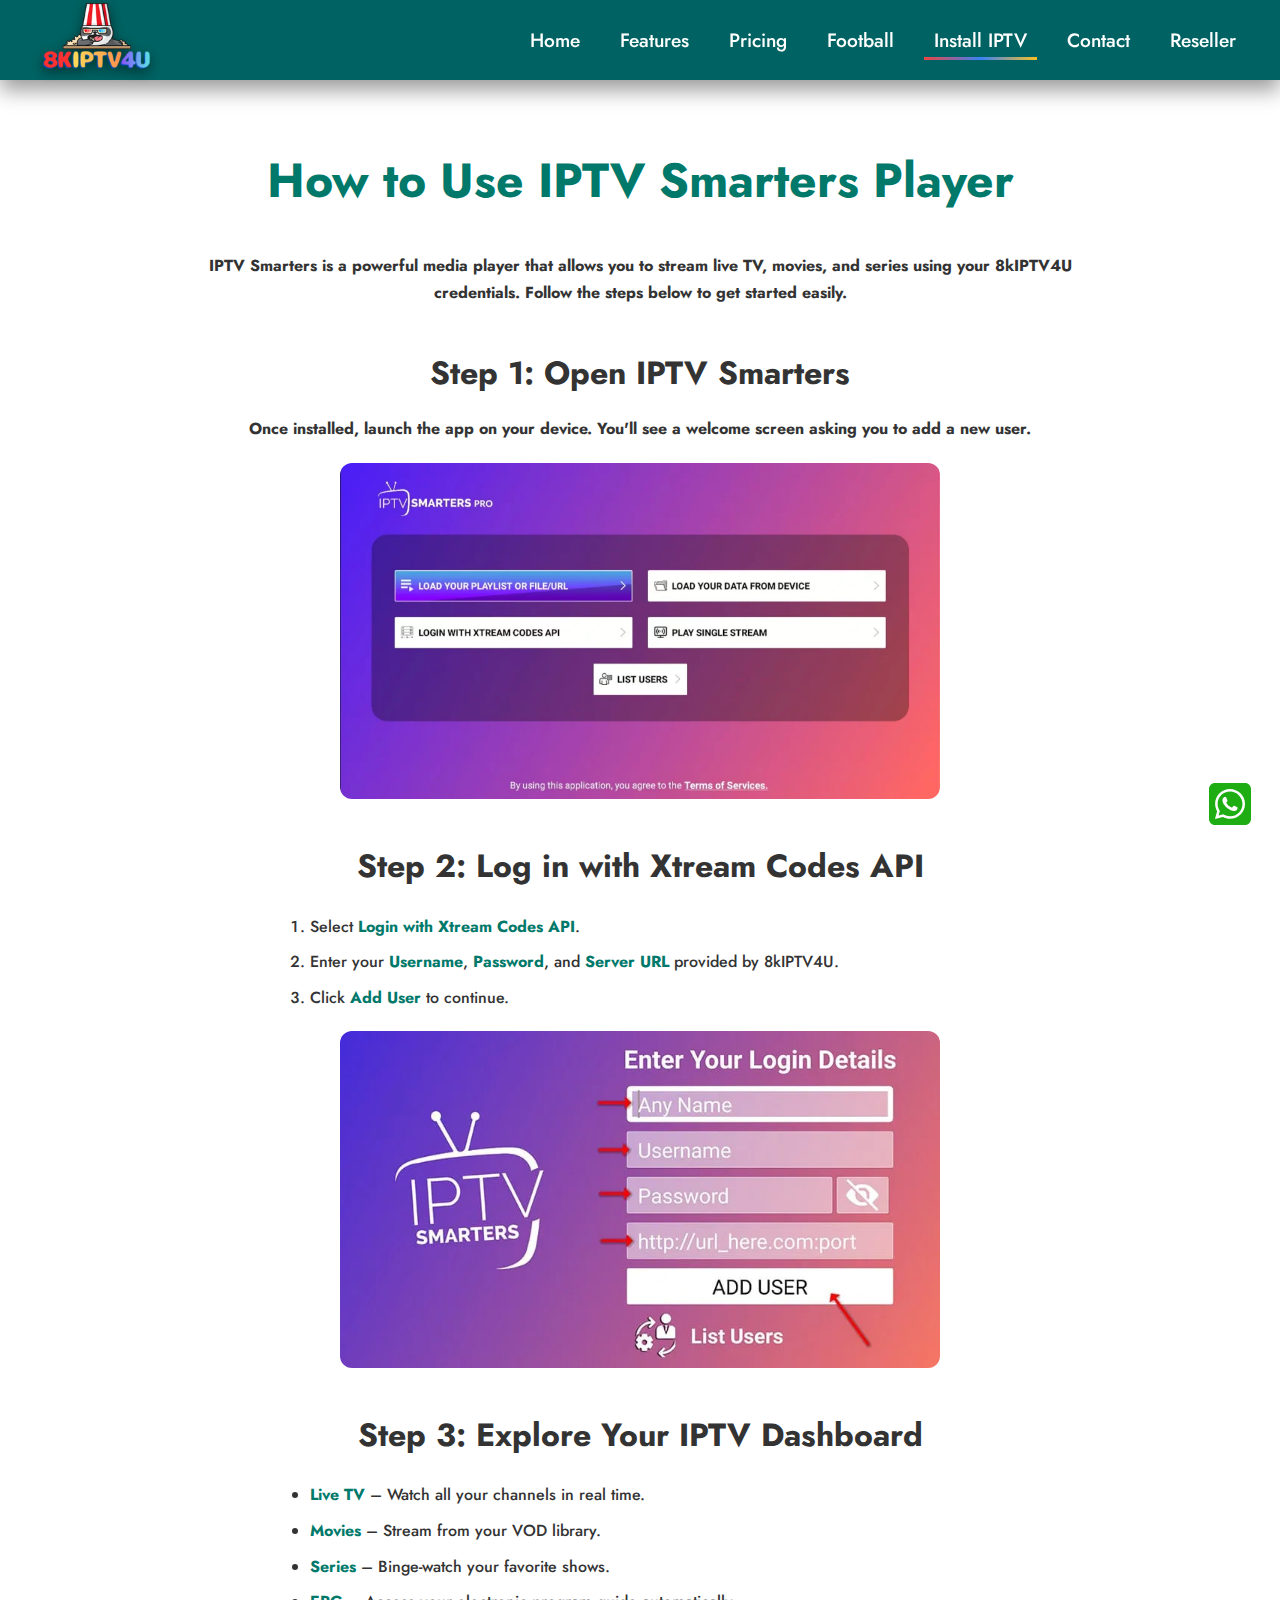
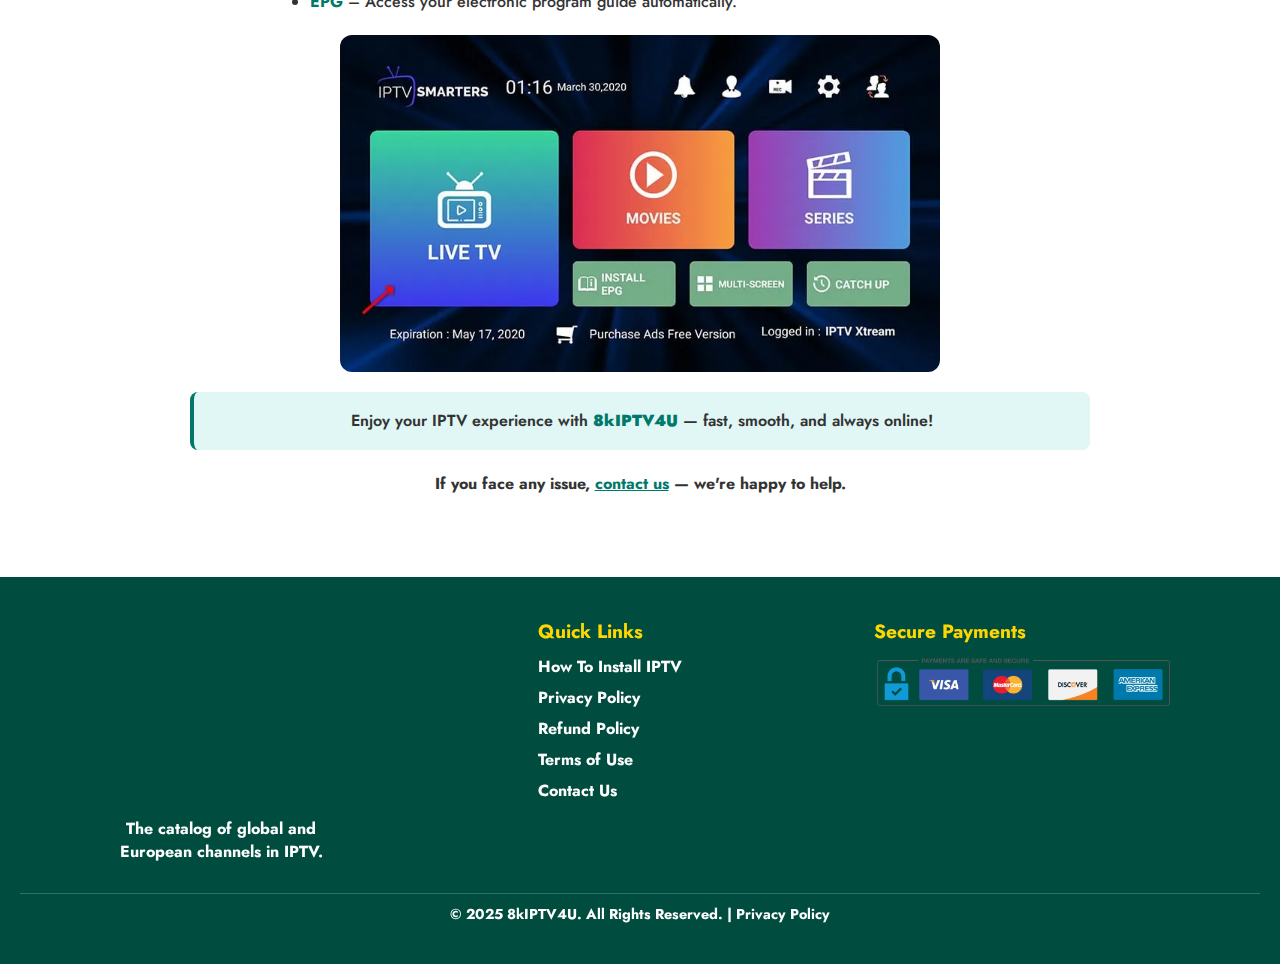
<file: pages/how-to-install-iptv/iptv-smarters-pro.html>
<!DOCTYPE html>
<html lang="en">

<head>
  <meta charset="UTF-8">
  <meta name="viewport" content="width=device-width, initial-scale=1.0">
  <title>How to Use IPTV Smarters Player pro | 8kIPTV4U Guide</title>

  <meta name="description"
    content="Step-by-step tutorial for using IPTV Smarters with 8kIPTV4U. Learn how to log in, set up, and watch your favorite channels.">
  <meta name="keywords" content="IPTV Smarters, IPTV setup, how to use IPTV, streaming guide, 8kIPTV4U">
  <meta name="author" content="8kIPTV4U">
  <meta name="robots" content="index, follow">
  <meta name="theme-color" content="#1a1a1a">

  <!-- Canonical & hreflang -->
  <link rel="canonical" href="https://www.8kiptv4u.com/pages/how-to-install-iptv/iptv-smarters-pro">
  <link rel="alternate" href="https://www.8kiptv4u.com/pages/how-to-install-iptv/iptv-smarters-pro" hreflang="en">


  <!-- ✅ Favicon & App Icons -->
  <link rel="icon" type="image/png" href="../../assets/images/favicon/favicon-96x96.png" sizes="96x96">
  <link rel="icon" type="image/svg+xml" href="../../assets/images/favicon/favicon.svg">
  <link rel="shortcut icon" href="../../assets/images/favicon/favicon.ico">
  <link rel="apple-touch-icon" sizes="180x180" href="../../assets/images/favicon/apple-touch-icon.png">
  <link rel="manifest" href="../../assets/images/favicon/site.webmanifest">
  <link rel="mask-icon" href="../../assets/images/favicon/favicon.svg" color="#1a1a1a">
  <meta name="msapplication-TileColor" content="#1a1a1a">
  <meta name="msapplication-TileImage" content="../../assets/images/logo/8k.png">


  <!-- Preconnect to Google Fonts for performance -->
  <link rel="preconnect" href="https://fonts.googleapis.com">
  <link rel="preconnect" href="https://fonts.gstatic.com" crossorigin>
  <link rel="preload"
    href="https://fonts.googleapis.com/css2?family=Alfa+Slab+One&family=Jost:ital,wght@0,100..900;1,100..900&family=Saira+Stencil+One&display=swap"
    as="style">
  <link
    href="https://fonts.googleapis.com/css2?family=Alfa+Slab+One&family=Jost:ital,wght@0,100..900;1,100..900&family=Saira+Stencil+One&display=swap"
    rel="stylesheet">

  <!-- CSS -->

  <link rel="preload" href="../../assets/css/main.css" as="style">
  <link rel="stylesheet" href="../../assets/css/main.css"> <!-- Common styles for navbar, footer, etc. -->
  <link rel="preload" href="../../assets/css/terms-style.css" as="style">
  <link rel="stylesheet" href="../../assets/css/terms-style.css">

  <!-- Open Graph -->
  <meta property="og:type" content="article">
  <meta property="og:title" content="How to Use IPTV Smarters Player | 8kIPTV4U Guide">
  <meta property="og:description"
    content="Follow this easy guide to learn how to use IPTV Smarters with 8kIPTV4U. Stream live TV, movies, and series in minutes.">
  <meta property="og:image"
    content="https://www.8kiptv4u.com/assets/images/SMARTERS-PLAYER-ON-AMAZON/IPTV-Smarters-Home-Screen-add-user-1.webp">
  <meta property="og:image:width" content="1200">
  <meta property="og:image:height" content="630">
  <meta property="og:url" content="https://www.8kiptv4u.com/pages/how-to-install-iptv/iptv-smarters-pro">
  <meta property="og:site_name" content="8kIPTV4U">
  <meta property="og:locale" content="en_US">
  <meta property="article:published_time" content="2025-11-05T00:00:00Z">
  <meta property="article:modified_time" content="2025-11-28T00:00:00Z">

  <!-- Twitter Card -->
  <meta name="twitter:card" content="summary_large_image">
  <meta name="twitter:title" content="How to Use IPTV Smarters Player | 8kIPTV4U Guide">
  <meta name="twitter:description" content="Learn how to set up and use IPTV Smarters with 8kIPTV4U.">
  <meta name="twitter:image"
    content="https://www.8kiptv4u.com/assets/images/SMARTERS-PLAYER-ON-AMAZON/IPTV-Smarters-Home-Screen-add-user-1.webp">
  <meta name="twitter:site" content="@8kIPTV4U">
  <meta name="twitter:creator" content="@8kIPTV4U">

  <!-- Article Schema -->
  <script type="application/ld+json">
  {
    "@context": "https://schema.org",
    "@type": "Article",
    "headline": "How to Use IPTV Smarters Player | 8kIPTV4U Guide",
    "description": "Step-by-step tutorial for using IPTV Smarters with 8kIPTV4U. Learn how to log in, set up, and watch your favorite channels.",
    "image": "https://www.8kiptv4u.com/assets/images/SMARTERS-PLAYER-ON-AMAZON/IPTV-Smarters-Home-Screen-add-user-1.webp",
    "author": {
      "@type": "Organization",
      "name": "8kIPTV4U",
      "url": "https://www.8kiptv4u.com"
    },
    "publisher": {
      "@type": "Organization",
      "name": "8kIPTV4U",
      "logo": {
        "@type": "ImageObject",
        "url": "https://www.8kiptv4u.com/assets/images/logo/8k.png",
        "width": 140,
        "height": 140
      }
    },
    "mainEntityOfPage": "https://www.8kiptv4u.com/pages/how-to-install-iptv/iptv-smarters-pro",
    "datePublished": "2025-11-05T00:00:00Z",
    "dateModified": "2025-11-28T00:00:00Z"
  }
  </script>

  <!-- FAQ Schema -->
  <script type="application/ld+json">
  {
    "@context": "https://schema.org",
    "@type": "FAQPage",
    "mainEntity": [
      {
        "@type": "Question",
        "name": "Is IPTV Smarters available in the Amazon App Store?",
        "acceptedAnswer": {
          "@type": "Answer",
          "text": "No, IPTV Smarters is not available on the Amazon App Store. You need to sideload it using Downloader."
        }
      },
      {
        "@type": "Question",
        "name": "Do I need a VPN for IPTV?",
        "acceptedAnswer": {
          "@type": "Answer",
          "text": "Yes, using a VPN is recommended for privacy and to avoid content restrictions."
        }
      },
      {
        "@type": "Question",
        "name": "How do I add my 8kIPTV4U credentials to IPTV Smarters?",
        "acceptedAnswer": {
          "@type": "Answer",
          "text": "Launch IPTV Smarters, select 'Login with Xtream Codes API', and enter your username, password, and server URL provided by 8kIPTV4U."
        }
      }
    ]
  }
  </script>

  <!-- HowTo Schema -->
  <script type="application/ld+json">
  {
    "@context": "https://schema.org",
    "@type": "HowTo",
    "name": "How to Use IPTV Smarters Player",
    "description": "A step-by-step guide to set up and use IPTV Smarters with 8kIPTV4U",
    "image": "https://www.8kiptv4u.com/assets/images/SMARTERS-PLAYER-ON-AMAZON/IPTV-Smarters-Home-Screen-add-user-1.webp",
    "author": {
      "@type": "Organization",
      "name": "8kIPTV4U",
      "url": "https://www.8kiptv4u.com"
    },
    "step": [
      {
        "@type": "HowToStep",
        "name": "Open IPTV Smarters",
        "text": "Once installed, launch the app on your device. You'll see a welcome screen asking you to add a new user.",
        "image": "https://www.8kiptv4u.com/assets/images/SMARTERS-PLAYER-ON-AMAZON/IPTV-Smarters-Home-Screen-add-user-1.webp"
      },
      {
        "@type": "HowToStep",
        "name": "Log in with Xtream Codes API",
        "text": "Select 'Login with Xtream Codes API', enter your username, password, and server URL provided by 8kIPTV4U, then click 'Add User'.",
        "image": "https://www.8kiptv4u.com/assets/images/SMARTERS-PLAYER-ON-AMAZON/IPTV-Smarters-Player-2.webp"
      },
      {
        "@type": "HowToStep",
        "name": "Explore Your IPTV Dashboard",
        "text": "Access Live TV, Movies, Series, and EPG features to enjoy your IPTV experience.",
        "image": "https://www.8kiptv4u.com/assets/images/SMARTERS-PLAYER-ON-AMAZON/IPTVSmartersPlayer-3.webp"
      }
    ]
  }
  </script>

  <!-- Breadcrumb Schema -->
  <script type="application/ld+json">
  {
    "@context": "https://schema.org",
    "@type": "BreadcrumbList",
    "itemListElement": [
      {
        "@type": "ListItem",
        "position": 1,
        "name": "Home",
        "item": "https://www.8kiptv4u.com/"
      },
      {
        "@type": "ListItem",
        "position": 2,
        "name": "How To Install IPTV",
        "item": "https://www.8kiptv4u.com/pages/how-to-install-iptv"
      },
      {
        "@type": "ListItem",
        "position": 3,
        "name": "IPTV Smarters Player",
        "item": "https://www.8kiptv4u.com/pages/how-to-install-iptv/iptv-smarters-pro"
      }
    ]
  }
  </script>

  <!-- Organization Schema -->
  <script type="application/ld+json">
  {
    "@context": "https://schema.org",
    "@type": "Organization",
    "name": "8kIPTV4U",
    "url": "https://www.8kiptv4u.com",
    "logo": "https://www.8kiptv4u.com/assets/images/logo/8k.png",
    "sameAs": [
      "https://www.facebook.com/8kiptv4u",
      "https://twitter.com/8kiptv4u",
      "https://www.instagram.com/8kiptv4u"
    ]
  }
  </script>

</head>

<body>
  <!-- ✅ Header/Navbar -->
  <header class="navbar">
    <div class="navbar-container">
      <a href="/" class="navbar-logo">
        <img src="../../assets/images/logo/8klogo.webp" alt="8kIPTV4U - IPTV Streaming Service" fetchpriority="high"
          width="190" height="100">
      </a>
      <ul class="navbar-menu">
        <li><a href="/">Home</a></li>
        <li><a href="/#FEATURES">Features</a></li>
        <li><a href="/#pricing">Pricing</a></li>
        <li><a href="/football">Football</a></li>
        <li><a href="/pages/how-to-install-iptv" class="active">Install IPTV</a></li>
        <li><a href="/contact">Contact</a></li>
        <li><a href="/pages/reseller">Reseller</a></li>
      </ul>
      <button class="navbar-toggle" aria-label="Toggle navigation menu">
        <span class="bar"></span>
        <span class="bar"></span>
        <span class="bar"></span>
      </button>
    </div>
  </header>

  <!-- ✅ Main Content -->
  <main>
    <section class="IPTVSmarters-guide">
      <div class="container">
        <h1>How to Use IPTV Smarters Player</h1>

        <p>IPTV Smarters is a powerful media player that allows you to stream live TV, movies, and series using your
          8kIPTV4U credentials. Follow the steps below to get started easily.</p>

        <h2>Step 1: Open IPTV Smarters</h2>
        <p>Once installed, launch the app on your device. You'll see a welcome screen asking you to add a new user.</p>
        <img src="../../assets/images/SMARTERS-PLAYER-ON-AMAZON/IPTV-Smarters-Home-Screen-add-user-1.webp"
          alt="Open IPTV Smarters app and add user screen" fetchpriority="high" width="800" height="600" />

        <h2>Step 2: Log in with Xtream Codes API</h2>
        <ol>
          <li>Select <strong>Login with Xtream Codes API</strong>.</li>
          <li>Enter your <strong>Username</strong>, <strong>Password</strong>, and <strong>Server URL</strong> provided
            by 8kIPTV4U.</li>
          <li>Click <strong>Add User</strong> to continue.</li>
        </ol>

        <img src="../../assets/images/SMARTERS-PLAYER-ON-AMAZON/IPTV-Smarters-Player-2.webp"
          alt="IPTV Smarters login screen with Xtream Codes API form" loading="lazy" width="800" height="600" />

        <h2>Step 3: Explore Your IPTV Dashboard</h2>
        <ul>
          <li><strong>Live TV</strong> – Watch all your channels in real time.</li>
          <li><strong>Movies</strong> – Stream from your VOD library.</li>
          <li><strong>Series</strong> – Binge-watch your favorite shows.</li>
          <li><strong>EPG</strong> – Access your electronic program guide automatically.</li>
        </ul>

        <img src="../../assets/images/SMARTERS-PLAYER-ON-AMAZON/IPTVSmartersPlayer-3.webp"
          alt="IPTV Smarters dashboard interface showing live TV and content options" loading="lazy" width="800"
          height="600" />

        <p class="highlight">Enjoy your IPTV experience with<strong> 8kIPTV4U</strong> — fast, smooth, and always
          online!</p>
        <p>If you face any issue, <a href="/contact">contact us</a> — we're happy to help.</p>
      </div>
    </section>
  </main>

  <!-- ✅ Footer -->
  <footer class="footer">
    <div class="footer-container">
      <div class="footer-about">
        <video autoplay loop muted playsinline class="footer-logo" width="400" height="200"
          aria-label="8kIPTV4U animated logo">
          <source src="../../assets/images/logo/8kanimated.webm" type="video/webm">
          <img src="../../assets/images/logo/8k.png" alt="8kIPTV4U Logo" loading="lazy" width="140" height="140">
        </video>
        <p>The catalog of global and European channels in IPTV.</p>
      </div>

      <div class="footer-links">
        <h3>Quick Links</h3>
        <ul>
          <li><a href="/pages/how-to-install-iptv">How To Install IPTV</a></li>
          <li><a href="/pages/privacy-policy">Privacy Policy</a></li>
          <li><a href="/pages/refund-policy">Refund Policy</a></li>
          <li><a href="/pages/terms-of-use">Terms of Use</a></li>
          <li><a href="/contact">Contact Us</a></li>
        </ul>
      </div>

      <div class="footer-payments">
        <h3>Secure Payments</h3>
        <div class="payment-icon">
          <img src="../../assets/images/payment/1.webp" alt="Accepted payment methods: Visa, Mastercard, PayPal"
            loading="lazy" width="300" height="50">
        </div>
      </div>
    </div>

    <div class="footer-bottom">
      <p>&copy; 2025 8kIPTV4U. All Rights Reserved. | <a href="/pages/privacy-policy">Privacy Policy</a></p>
    </div>
  </footer>

  <!-- ✅ WhatsApp Floating Button -->
  <a href="https://wa.me/447898045582" class="whatsapp-float" target="_blank" rel="noopener noreferrer"
    aria-label="Chat with 8kIPTV4U on WhatsApp" title="Contact us on WhatsApp">
    <svg xmlns="http://www.w3.org/2000/svg" height="60" width="60" viewBox="0 0 640 640" aria-hidden="true">
      <path fill="#1eae13"
        d="M188.1 318.6C188.1 343.5 195.1 367.8 208.3 388.7L211.4 393.7L198.1 442.3L248 429.2L252.8 432.1C273 444.1 296.2 450.5 319.9 450.5L320 450.5C392.6 450.5 453.3 391.4 453.3 318.7C453.3 283.5 438.1 250.4 413.2 225.5C388.2 200.5 355.2 186.8 320 186.8C247.3 186.8 188.2 245.9 188.1 318.6zM370.8 394C358.2 395.9 348.4 394.9 323.3 384.1C286.5 368.2 261.5 332.6 256.4 325.4C256 324.8 255.7 324.5 255.6 324.3C253.6 321.7 239.4 302.8 239.4 283.3C239.4 264.9 248.4 255.4 252.6 251C252.9 250.7 253.1 250.5 253.3 250.2C256.9 246.2 261.2 245.2 263.9 245.2C266.5 245.2 269.2 245.2 271.5 245.3L272.3 245.3C274.6 245.3 277.5 245.3 280.4 252.1C281.6 255 283.4 259.4 285.3 263.9C288.6 271.9 292 280.2 292.6 281.5C293.6 283.5 294.3 285.8 292.9 288.4C289.5 295.2 286 298.8 283.6 301.4C280.5 304.6 279.1 306.1 281.3 310C296.6 336.3 311.9 345.4 335.2 357.1C339.2 359.1 341.5 358.8 343.8 356.1C346.1 353.5 353.7 344.5 356.3 340.6C358.9 336.6 361.6 337.3 365.2 338.6C368.8 339.9 388.3 349.5 392.3 351.5C393.1 351.9 393.8 352.2 394.4 352.5C397.2 353.9 399.1 354.8 399.9 356.1C400.8 358 400.8 366 397.5 375.2C394.2 384.5 378.4 392.9 370.8 394zM544 160C544 124.7 515.3 96 480 96L160 96C124.7 96 96 124.7 96 160L96 480C96 515.3 124.7 544 160 544L480 544C515.3 544 544 515.3 544 480L544 160zM244.1 457.9L160 480L182.5 397.8C168.6 373.8 161.3 346.5 161.3 318.5C161.4 231.1 232.5 160 319.9 160C362.3 160 402.1 176.5 432.1 206.5C462 236.5 480 276.3 480 318.7C480 406.1 407.3 477.2 319.9 477.2C293.3 477.2 267.2 470.5 244.1 457.9z" />
    </svg>
  </a>

  <!-- ✅ JavaScript -->
  <script src="../../assets/JS/navbar.js" defer></script>
</body>

</html>
</file>
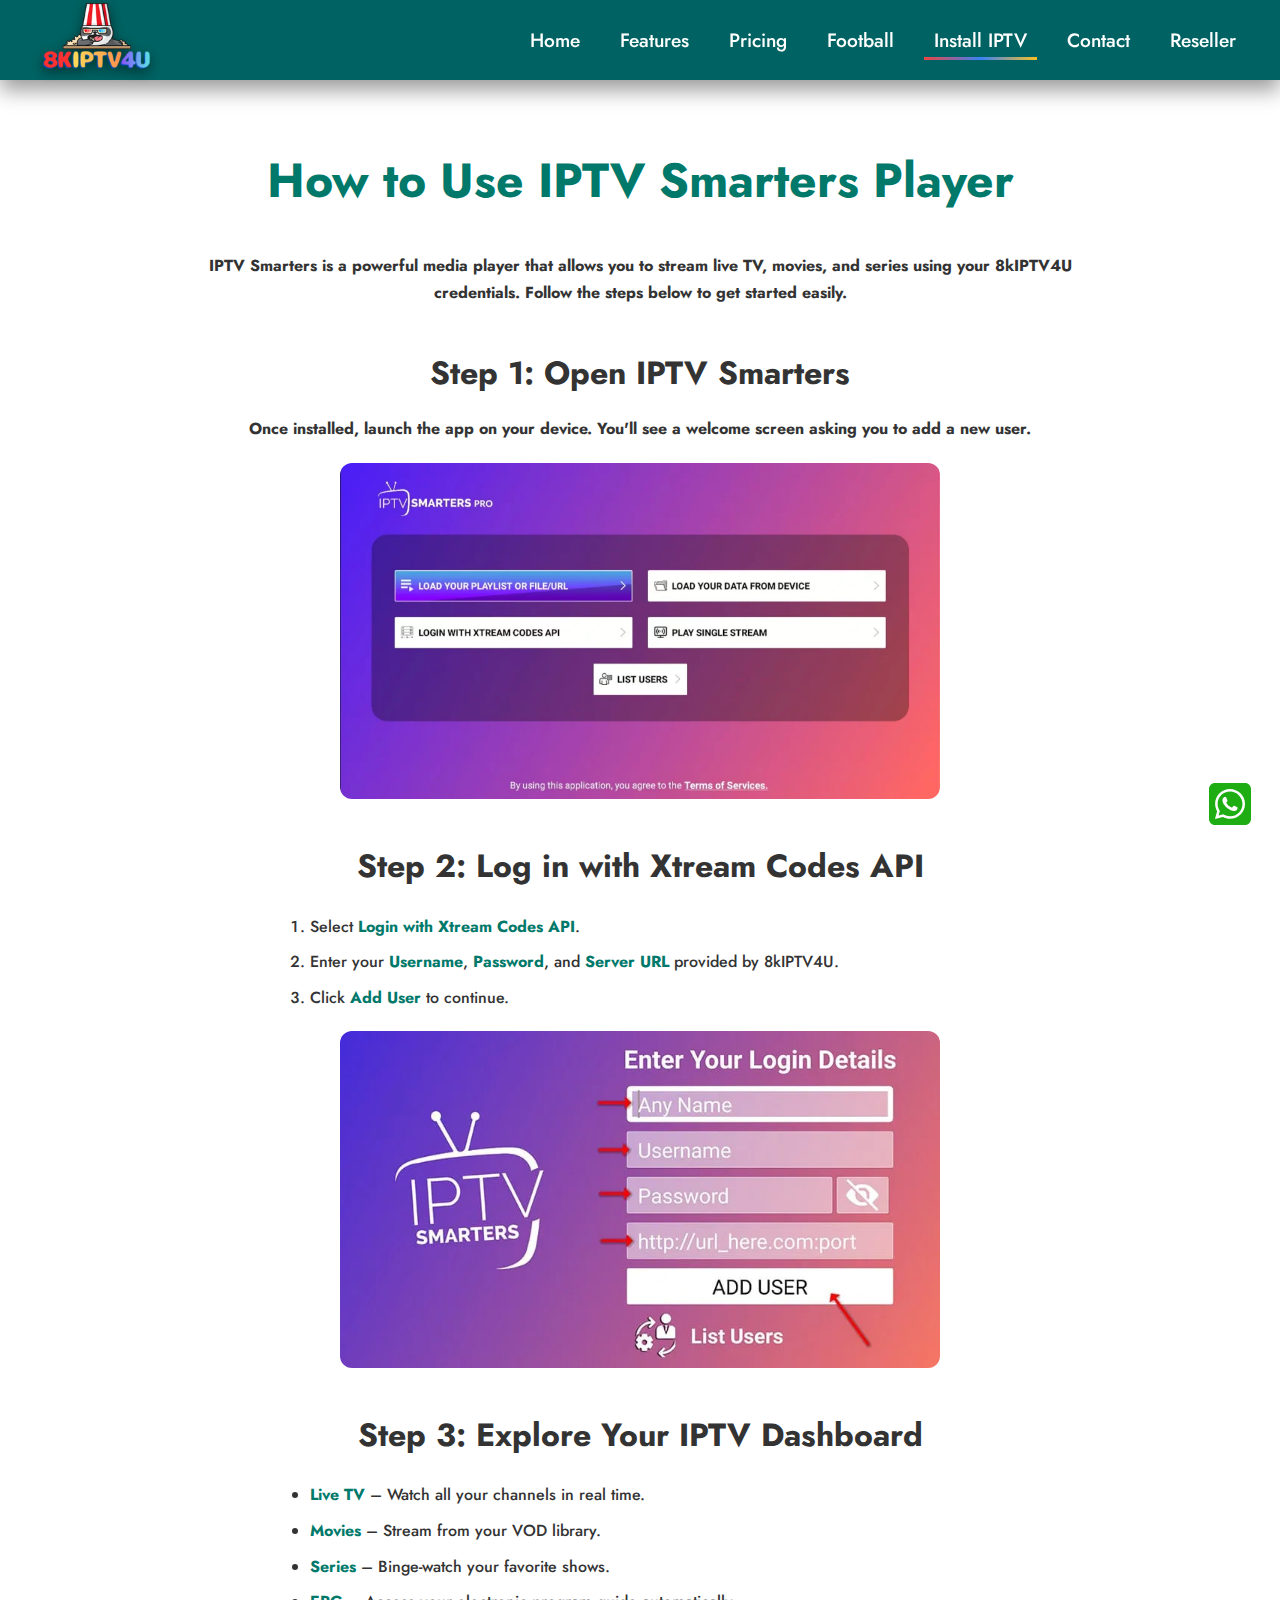
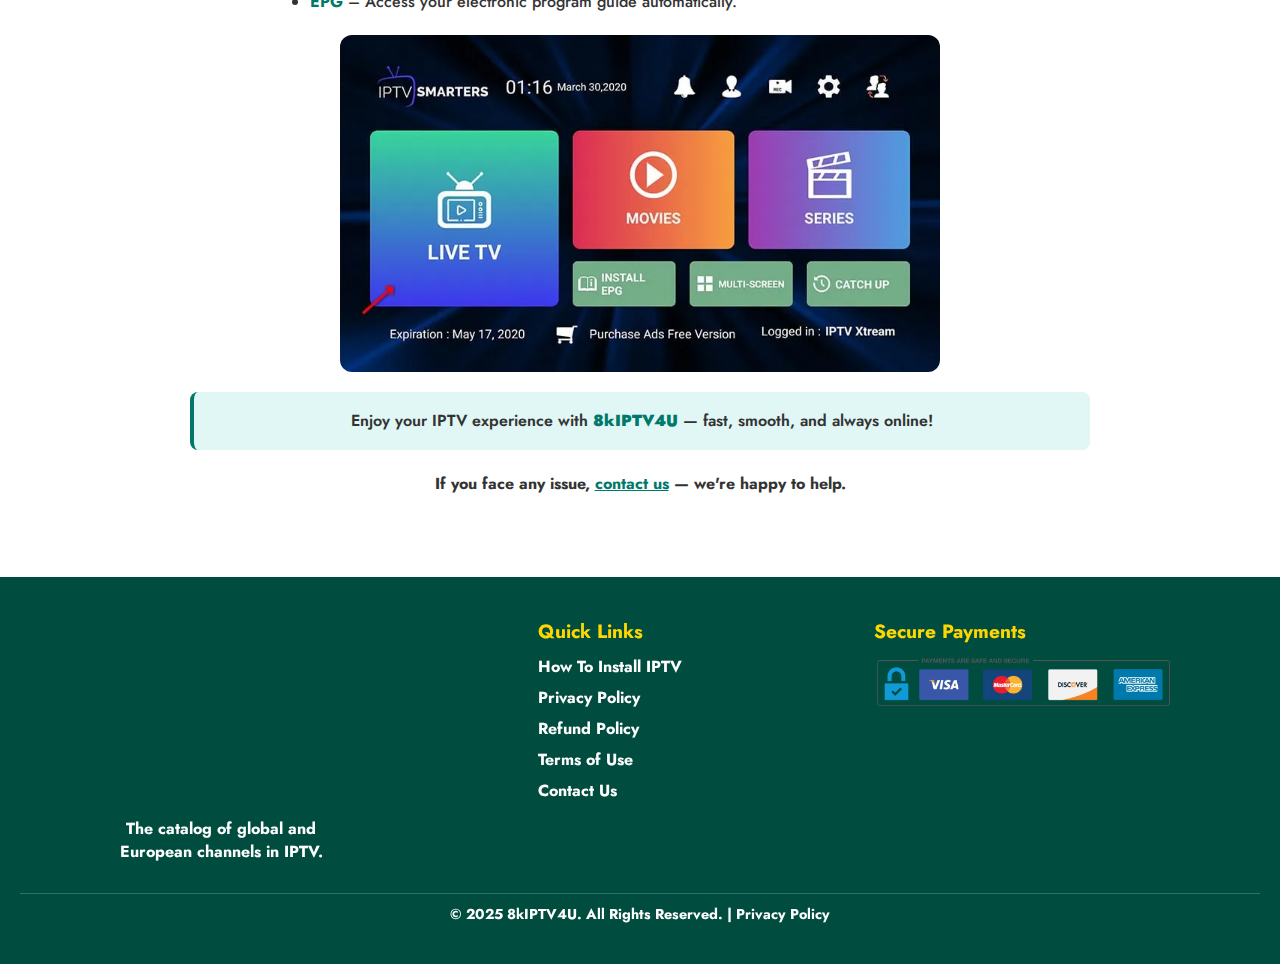
<file: pages/how-to-install-IPTV/iptv-smarters-pro.html>
<!DOCTYPE html>
<html lang="en">

<head>
  <meta charset="UTF-8">
  <meta name="viewport" content="width=device-width, initial-scale=1.0">
  <title>How to Use IPTV Smarters Player | 8kIPTV4U Guide</title>

  <meta name="description"
    content="Step-by-step tutorial for using IPTV Smarters with 8kIPTV4U. Learn how to log in, set up, and watch your favorite channels.">
  <meta name="keywords" content="IPTV Smarters, IPTV setup, how to use IPTV, streaming guide, 8kIPTV4U">
  <meta name="author" content="8kIPTV4U">
  <meta name="robots" content="index, follow">
  <meta name="theme-color" content="#1a1a1a">

  <!-- Canonical & hreflang -->
  <link rel="canonical" href="https://www.8kiptv4u.com/pages/how-to-install-IPTV/iptv-smarters-pro.html">
  <link rel="alternate" href="https://www.8kiptv4u.com/pages/how-to-install-IPTV/iptv-smarters-pro.html" hreflang="en">


  <!-- ✅ Favicon & App Icons -->
  <link rel="icon" type="image/png" href="../../assets/images/favicon/favicon-96x96.png" sizes="96x96">
  <link rel="icon" type="image/svg+xml" href="../../assets/images/favicon/favicon.svg">
  <link rel="shortcut icon" href="../../assets/images/favicon/favicon.ico">
  <link rel="apple-touch-icon" sizes="180x180" href="../../assets/images/favicon/apple-touch-icon.png">
  <link rel="manifest" href="../../assets/images/favicon/site.webmanifest">
  <link rel="mask-icon" href="../../assets/images/favicon/favicon.svg" color="#1a1a1a">
  <meta name="msapplication-TileColor" content="#1a1a1a">
  <meta name="msapplication-TileImage" content="../../assets/images/logo/8k.png">


  <!-- Preconnect to Google Fonts for performance -->
  <link rel="preconnect" href="https://fonts.googleapis.com">
  <link rel="preconnect" href="https://fonts.gstatic.com" crossorigin>
  <link rel="preload"
    href="https://fonts.googleapis.com/css2?family=Alfa+Slab+One&family=Jost:ital,wght@0,100..900;1,100..900&family=Saira+Stencil+One&display=swap"
    as="style">
  <link
    href="https://fonts.googleapis.com/css2?family=Alfa+Slab+One&family=Jost:ital,wght@0,100..900;1,100..900&family=Saira+Stencil+One&display=swap"
    rel="stylesheet">

  <!-- CSS -->

  <link rel="preload" href="../../assets/css/main.css" as="style">
  <link rel="stylesheet" href="../../assets/css/main.css"> <!-- Common styles for navbar, footer, etc. -->
  <link rel="preload" href="../../assets/css/terms-style.css" as="style">
  <link rel="stylesheet" href="../../assets/css/terms-style.css">

  <!-- Open Graph -->
  <meta property="og:type" content="article">
  <meta property="og:title" content="How to Use IPTV Smarters Player | 8kIPTV4U Guide">
  <meta property="og:description"
    content="Follow this easy guide to learn how to use IPTV Smarters with 8kIPTV4U. Stream live TV, movies, and series in minutes.">
  <meta property="og:image"
    content="https://www.8kiptv4u.com/assets/images/SMARTERS-PLAYER-ON-AMAZON/IPTV-Smarters-Home-Screen-add-user-1.webp">
  <meta property="og:image:width" content="1200">
  <meta property="og:image:height" content="630">
  <meta property="og:url" content="https://www.8kiptv4u.com/pages/how-to-install-IPTV/iptv-smarters-pro.html">
  <meta property="og:site_name" content="8kIPTV4U">
  <meta property="og:locale" content="en_US">
  <meta property="article:published_time" content="2025-11-05T00:00:00Z">
  <meta property="article:modified_time" content="2025-11-28T00:00:00Z">

  <!-- Twitter Card -->
  <meta name="twitter:card" content="summary_large_image">
  <meta name="twitter:title" content="How to Use IPTV Smarters Player | 8kIPTV4U Guide">
  <meta name="twitter:description" content="Learn how to set up and use IPTV Smarters with 8kIPTV4U.">
  <meta name="twitter:image"
    content="https://www.8kiptv4u.com/assets/images/SMARTERS-PLAYER-ON-AMAZON/IPTV-Smarters-Home-Screen-add-user-1.webp">
  <meta name="twitter:site" content="@8kIPTV4U">
  <meta name="twitter:creator" content="@8kIPTV4U">

  <!-- Article Schema -->
  <script type="application/ld+json">
  {
    "@context": "https://schema.org",
    "@type": "Article",
    "headline": "How to Use IPTV Smarters Player | 8kIPTV4U Guide",
    "description": "Step-by-step tutorial for using IPTV Smarters with 8kIPTV4U. Learn how to log in, set up, and watch your favorite channels.",
    "image": "https://www.8kiptv4u.com/assets/images/SMARTERS-PLAYER-ON-AMAZON/IPTV-Smarters-Home-Screen-add-user-1.webp",
    "author": {
      "@type": "Organization",
      "name": "8kIPTV4U",
      "url": "https://www.8kiptv4u.com"
    },
    "publisher": {
      "@type": "Organization",
      "name": "8kIPTV4U",
      "logo": {
        "@type": "ImageObject",
        "url": "https://www.8kiptv4u.com/assets/images/logo/8k.png",
        "width": 140,
        "height": 140
      }
    },
    "mainEntityOfPage": "https://www.8kiptv4u.com/pages/how-to-install-IPTV/iptv-smarters-pro.html",
    "datePublished": "2025-11-05T00:00:00Z",
    "dateModified": "2025-11-28T00:00:00Z"
  }
  </script>

  <!-- FAQ Schema -->
  <script type="application/ld+json">
  {
    "@context": "https://schema.org",
    "@type": "FAQPage",
    "mainEntity": [
      {
        "@type": "Question",
        "name": "Is IPTV Smarters available in the Amazon App Store?",
        "acceptedAnswer": {
          "@type": "Answer",
          "text": "No, IPTV Smarters is not available on the Amazon App Store. You need to sideload it using Downloader."
        }
      },
      {
        "@type": "Question",
        "name": "Do I need a VPN for IPTV?",
        "acceptedAnswer": {
          "@type": "Answer",
          "text": "Yes, using a VPN is recommended for privacy and to avoid content restrictions."
        }
      },
      {
        "@type": "Question",
        "name": "How do I add my 8kIPTV4U credentials to IPTV Smarters?",
        "acceptedAnswer": {
          "@type": "Answer",
          "text": "Launch IPTV Smarters, select 'Login with Xtream Codes API', and enter your username, password, and server URL provided by 8kIPTV4U."
        }
      }
    ]
  }
  </script>

  <!-- HowTo Schema -->
  <script type="application/ld+json">
  {
    "@context": "https://schema.org",
    "@type": "HowTo",
    "name": "How to Use IPTV Smarters Player",
    "description": "A step-by-step guide to set up and use IPTV Smarters with 8kIPTV4U",
    "image": "https://www.8kiptv4u.com/assets/images/SMARTERS-PLAYER-ON-AMAZON/IPTV-Smarters-Home-Screen-add-user-1.webp",
    "author": {
      "@type": "Organization",
      "name": "8kIPTV4U",
      "url": "https://www.8kiptv4u.com"
    },
    "step": [
      {
        "@type": "HowToStep",
        "name": "Open IPTV Smarters",
        "text": "Once installed, launch the app on your device. You'll see a welcome screen asking you to add a new user.",
        "image": "https://www.8kiptv4u.com/assets/images/SMARTERS-PLAYER-ON-AMAZON/IPTV-Smarters-Home-Screen-add-user-1.webp"
      },
      {
        "@type": "HowToStep",
        "name": "Log in with Xtream Codes API",
        "text": "Select 'Login with Xtream Codes API', enter your username, password, and server URL provided by 8kIPTV4U, then click 'Add User'.",
        "image": "https://www.8kiptv4u.com/assets/images/SMARTERS-PLAYER-ON-AMAZON/IPTV-Smarters-Player-2.webp"
      },
      {
        "@type": "HowToStep",
        "name": "Explore Your IPTV Dashboard",
        "text": "Access Live TV, Movies, Series, and EPG features to enjoy your IPTV experience.",
        "image": "https://www.8kiptv4u.com/assets/images/SMARTERS-PLAYER-ON-AMAZON/IPTVSmartersPlayer-3.webp"
      }
    ]
  }
  </script>

  <!-- Breadcrumb Schema -->
  <script type="application/ld+json">
  {
    "@context": "https://schema.org",
    "@type": "BreadcrumbList",
    "itemListElement": [
      {
        "@type": "ListItem",
        "position": 1,
        "name": "Home",
        "item": "https://www.8kiptv4u.com/"
      },
      {
        "@type": "ListItem",
        "position": 2,
        "name": "How To Install IPTV",
        "item": "https://www.8kiptv4u.com/pages/how-to-install-IPTV/"
      },
      {
        "@type": "ListItem",
        "position": 3,
        "name": "IPTV Smarters Player",
        "item": "https://www.8kiptv4u.com/pages/how-to-install-IPTV/iptv-smarters-pro.html"
      }
    ]
  }
  </script>

  <!-- Organization Schema -->
  <script type="application/ld+json">
  {
    "@context": "https://schema.org",
    "@type": "Organization",
    "name": "8kIPTV4U",
    "url": "https://www.8kiptv4u.com",
    "logo": "https://www.8kiptv4u.com/assets/images/logo/8k.png",
    "sameAs": [
      "https://www.facebook.com/8kiptv4u",
      "https://twitter.com/8kiptv4u",
      "https://www.instagram.com/8kiptv4u"
    ]
  }
  </script>

</head>

<body>
  <!-- ✅ Header/Navbar -->
  <header class="navbar">
    <div class="navbar-container">
      <a href="../../index.html" class="navbar-logo">
        <img src="../../assets/images/logo/8klogo.webp" alt="8kIPTV4U - IPTV Streaming Service" fetchpriority="high"
          width="190" height="100">
      </a>
      <ul class="navbar-menu">
          <li><a href="../../index.html">Home</a></li>
        <li><a href="../../index.html#FEATURES">Features</a></li>
        <li><a href="../../index.html#pricing">Pricing</a></li>
        <li><a href="../../Football.html">Football</a></li>
        <li><a href="../how-to-install-iptv.html" class="active">Install IPTV</a></li>
        <li><a href="../../contact.html">Contact</a></li>
        <li><a href="../reseller.html">Reseller</a></li>
      </ul>
      <button class="navbar-toggle" aria-label="Toggle navigation menu">
        <span class="bar"></span>
        <span class="bar"></span>
        <span class="bar"></span>
      </button>
    </div>
  </header>

  <!-- ✅ Main Content -->
  <main>
    <section class="IPTVSmarters-guide">
      <div class="container">
        <h1>How to Use IPTV Smarters Player</h1>

        <p>IPTV Smarters is a powerful media player that allows you to stream live TV, movies, and series using your
          8kIPTV4U credentials. Follow the steps below to get started easily.</p>

        <h2>Step 1: Open IPTV Smarters</h2>
        <p>Once installed, launch the app on your device. You'll see a welcome screen asking you to add a new user.</p>
        <img src="../../assets/images/SMARTERS-PLAYER-ON-AMAZON/IPTV-Smarters-Home-Screen-add-user-1.webp"
          alt="Open IPTV Smarters app and add user screen" fetchpriority="high" width="800" height="600" />

        <h2>Step 2: Log in with Xtream Codes API</h2>
        <ol>
          <li>Select <strong>Login with Xtream Codes API</strong>.</li>
          <li>Enter your <strong>Username</strong>, <strong>Password</strong>, and <strong>Server URL</strong> provided
            by 8kIPTV4U.</li>
          <li>Click <strong>Add User</strong> to continue.</li>
        </ol>

        <img src="../../assets/images/SMARTERS-PLAYER-ON-AMAZON/IPTV-Smarters-Player-2.webp"
          alt="IPTV Smarters login screen with Xtream Codes API form" loading="lazy" width="800" height="600" />

        <h2>Step 3: Explore Your IPTV Dashboard</h2>
        <ul>
          <li><strong>Live TV</strong> – Watch all your channels in real time.</li>
          <li><strong>Movies</strong> – Stream from your VOD library.</li>
          <li><strong>Series</strong> – Binge-watch your favorite shows.</li>
          <li><strong>EPG</strong> – Access your electronic program guide automatically.</li>
        </ul>

        <img src="../../assets/images/SMARTERS-PLAYER-ON-AMAZON/IPTVSmartersPlayer-3.webp"
          alt="IPTV Smarters dashboard interface showing live TV and content options" loading="lazy" width="800"
          height="600" />

        <p class="highlight">Enjoy your IPTV experience with<strong> 8kIPTV4U</strong> — fast, smooth, and always
          online!</p>
        <p>If you face any issue, <a href="../../contact.html">contact us</a> — we're happy to help.</p>
      </div>
    </section>
  </main>

  <!-- ✅ Footer -->
  <footer class="footer">
    <div class="footer-container">
      <div class="footer-about">
        <video autoplay loop muted playsinline class="footer-logo" width="400" height="200"
          aria-label="8kIPTV4U animated logo">
          <source src="../../assets/images/logo/8kanimated.webm" type="video/webm">
          <img src="../../assets/images/logo/8k.png" alt="8kIPTV4U Logo" loading="lazy" width="140" height="140">
        </video>
        <p>The catalog of global and European channels in IPTV.</p>
      </div>

      <div class="footer-links">
        <h3>Quick Links</h3>
        <ul>
          <li><a href="../how-to-install-iptv.html">How To Install IPTV</a></li>
          <li><a href="../privacy-policy.html">Privacy Policy</a></li>
          <li><a href="../refund-policy.html">Refund Policy</a></li>
          <li><a href="../terms-of-use.html">Terms of Use</a></li>
          <li><a href="../../contact.html">Contact Us</a></li>
        </ul>
      </div>

      <div class="footer-payments">
        <h3>Secure Payments</h3>
        <div class="payment-icon">
          <img src="../../assets/images/payment/1.webp" alt="Accepted payment methods: Visa, Mastercard, PayPal"
            loading="lazy" width="300" height="50">
        </div>
      </div>
    </div>

    <div class="footer-bottom">
      <p>&copy; 2025 8kIPTV4U. All Rights Reserved. | <a href="../privacy-policy.html">Privacy Policy</a></p>
    </div>
  </footer>

  <!-- ✅ WhatsApp Floating Button -->
  <a href="https://wa.me/447898045582" class="whatsapp-float" target="_blank" rel="noopener noreferrer"
    aria-label="Chat with 8kIPTV4U on WhatsApp" title="Contact us on WhatsApp">
    <svg xmlns="http://www.w3.org/2000/svg" height="60" width="60" viewBox="0 0 640 640" aria-hidden="true">
      <path fill="#1eae13"
        d="M188.1 318.6C188.1 343.5 195.1 367.8 208.3 388.7L211.4 393.7L198.1 442.3L248 429.2L252.8 432.1C273 444.1 296.2 450.5 319.9 450.5L320 450.5C392.6 450.5 453.3 391.4 453.3 318.7C453.3 283.5 438.1 250.4 413.2 225.5C388.2 200.5 355.2 186.8 320 186.8C247.3 186.8 188.2 245.9 188.1 318.6zM370.8 394C358.2 395.9 348.4 394.9 323.3 384.1C286.5 368.2 261.5 332.6 256.4 325.4C256 324.8 255.7 324.5 255.6 324.3C253.6 321.7 239.4 302.8 239.4 283.3C239.4 264.9 248.4 255.4 252.6 251C252.9 250.7 253.1 250.5 253.3 250.2C256.9 246.2 261.2 245.2 263.9 245.2C266.5 245.2 269.2 245.2 271.5 245.3L272.3 245.3C274.6 245.3 277.5 245.3 280.4 252.1C281.6 255 283.4 259.4 285.3 263.9C288.6 271.9 292 280.2 292.6 281.5C293.6 283.5 294.3 285.8 292.9 288.4C289.5 295.2 286 298.8 283.6 301.4C280.5 304.6 279.1 306.1 281.3 310C296.6 336.3 311.9 345.4 335.2 357.1C339.2 359.1 341.5 358.8 343.8 356.1C346.1 353.5 353.7 344.5 356.3 340.6C358.9 336.6 361.6 337.3 365.2 338.6C368.8 339.9 388.3 349.5 392.3 351.5C393.1 351.9 393.8 352.2 394.4 352.5C397.2 353.9 399.1 354.8 399.9 356.1C400.8 358 400.8 366 397.5 375.2C394.2 384.5 378.4 392.9 370.8 394zM544 160C544 124.7 515.3 96 480 96L160 96C124.7 96 96 124.7 96 160L96 480C96 515.3 124.7 544 160 544L480 544C515.3 544 544 515.3 544 480L544 160zM244.1 457.9L160 480L182.5 397.8C168.6 373.8 161.3 346.5 161.3 318.5C161.4 231.1 232.5 160 319.9 160C362.3 160 402.1 176.5 432.1 206.5C462 236.5 480 276.3 480 318.7C480 406.1 407.3 477.2 319.9 477.2C293.3 477.2 267.2 470.5 244.1 457.9z" />
    </svg>
  </a>

  <!-- ✅ JavaScript -->
  <script src="../../assets/JS/navbar.js" defer></script>
</body>

</html>
</file>
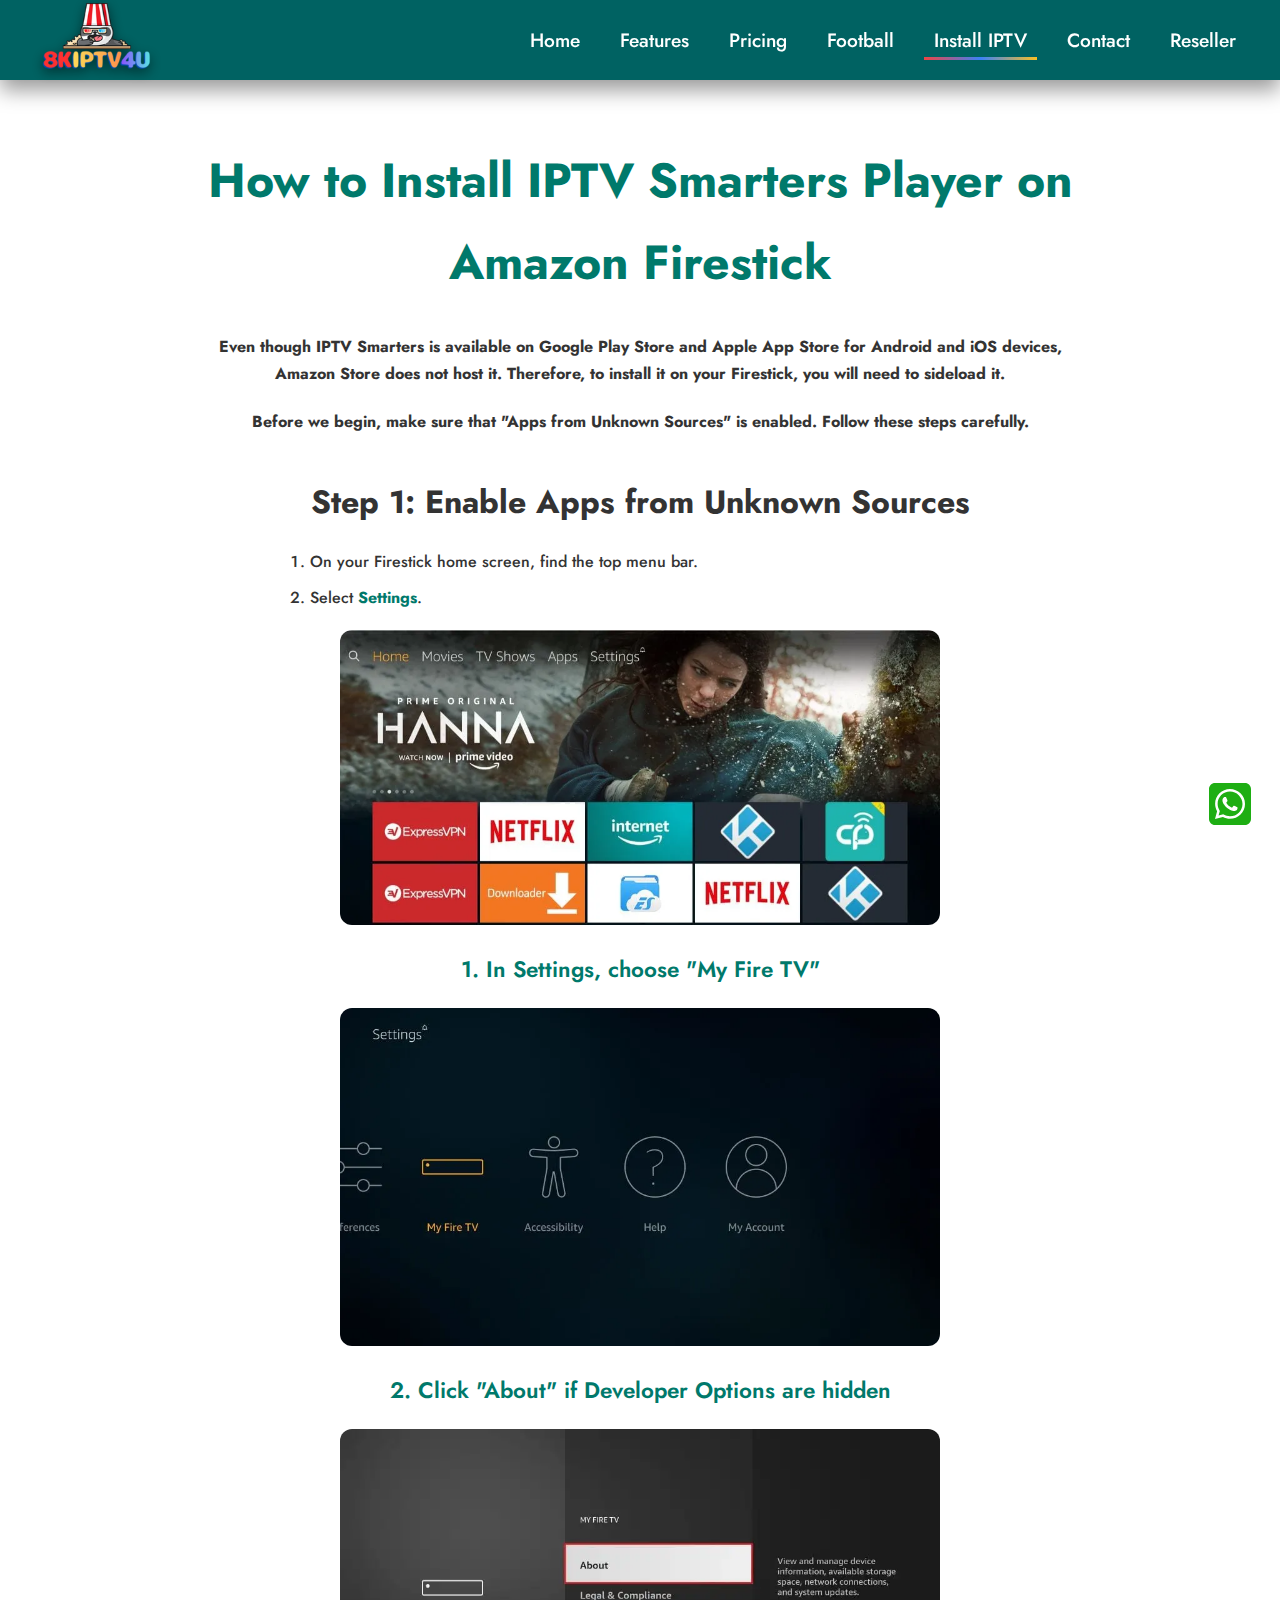
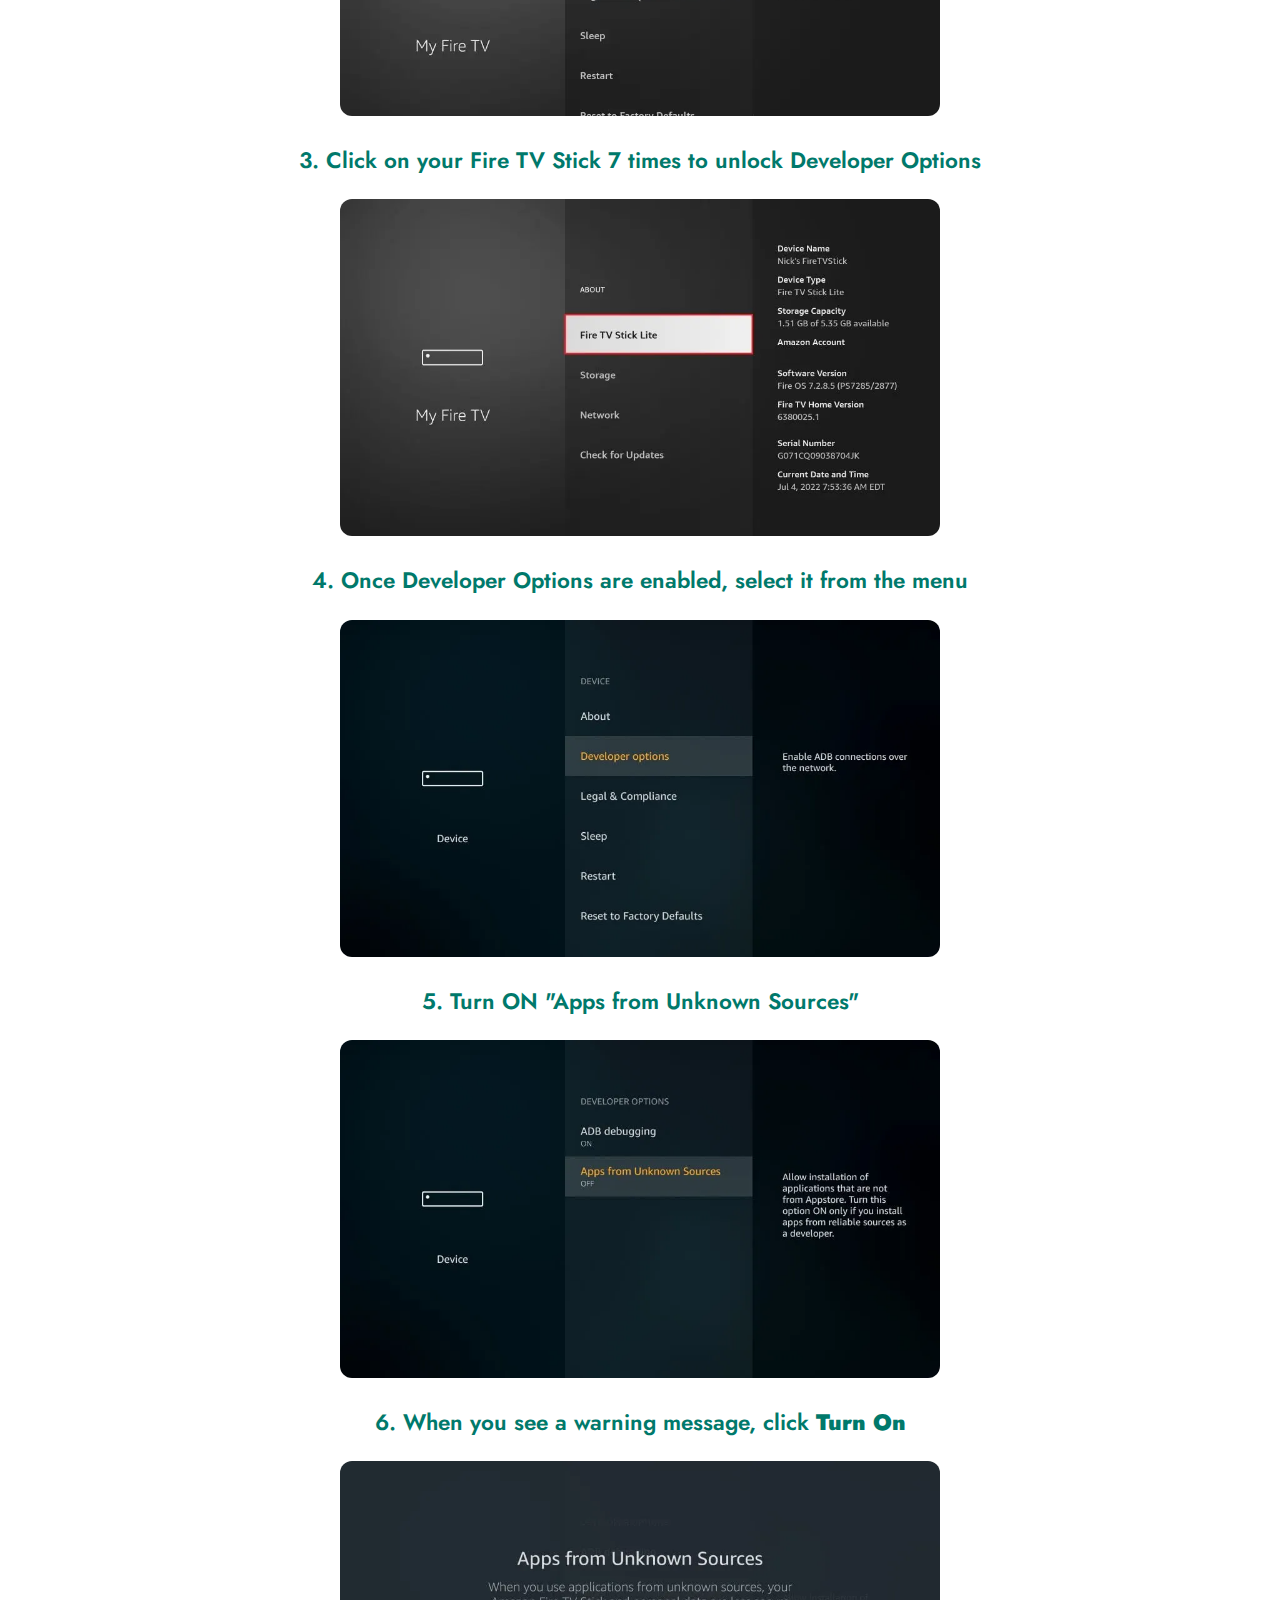
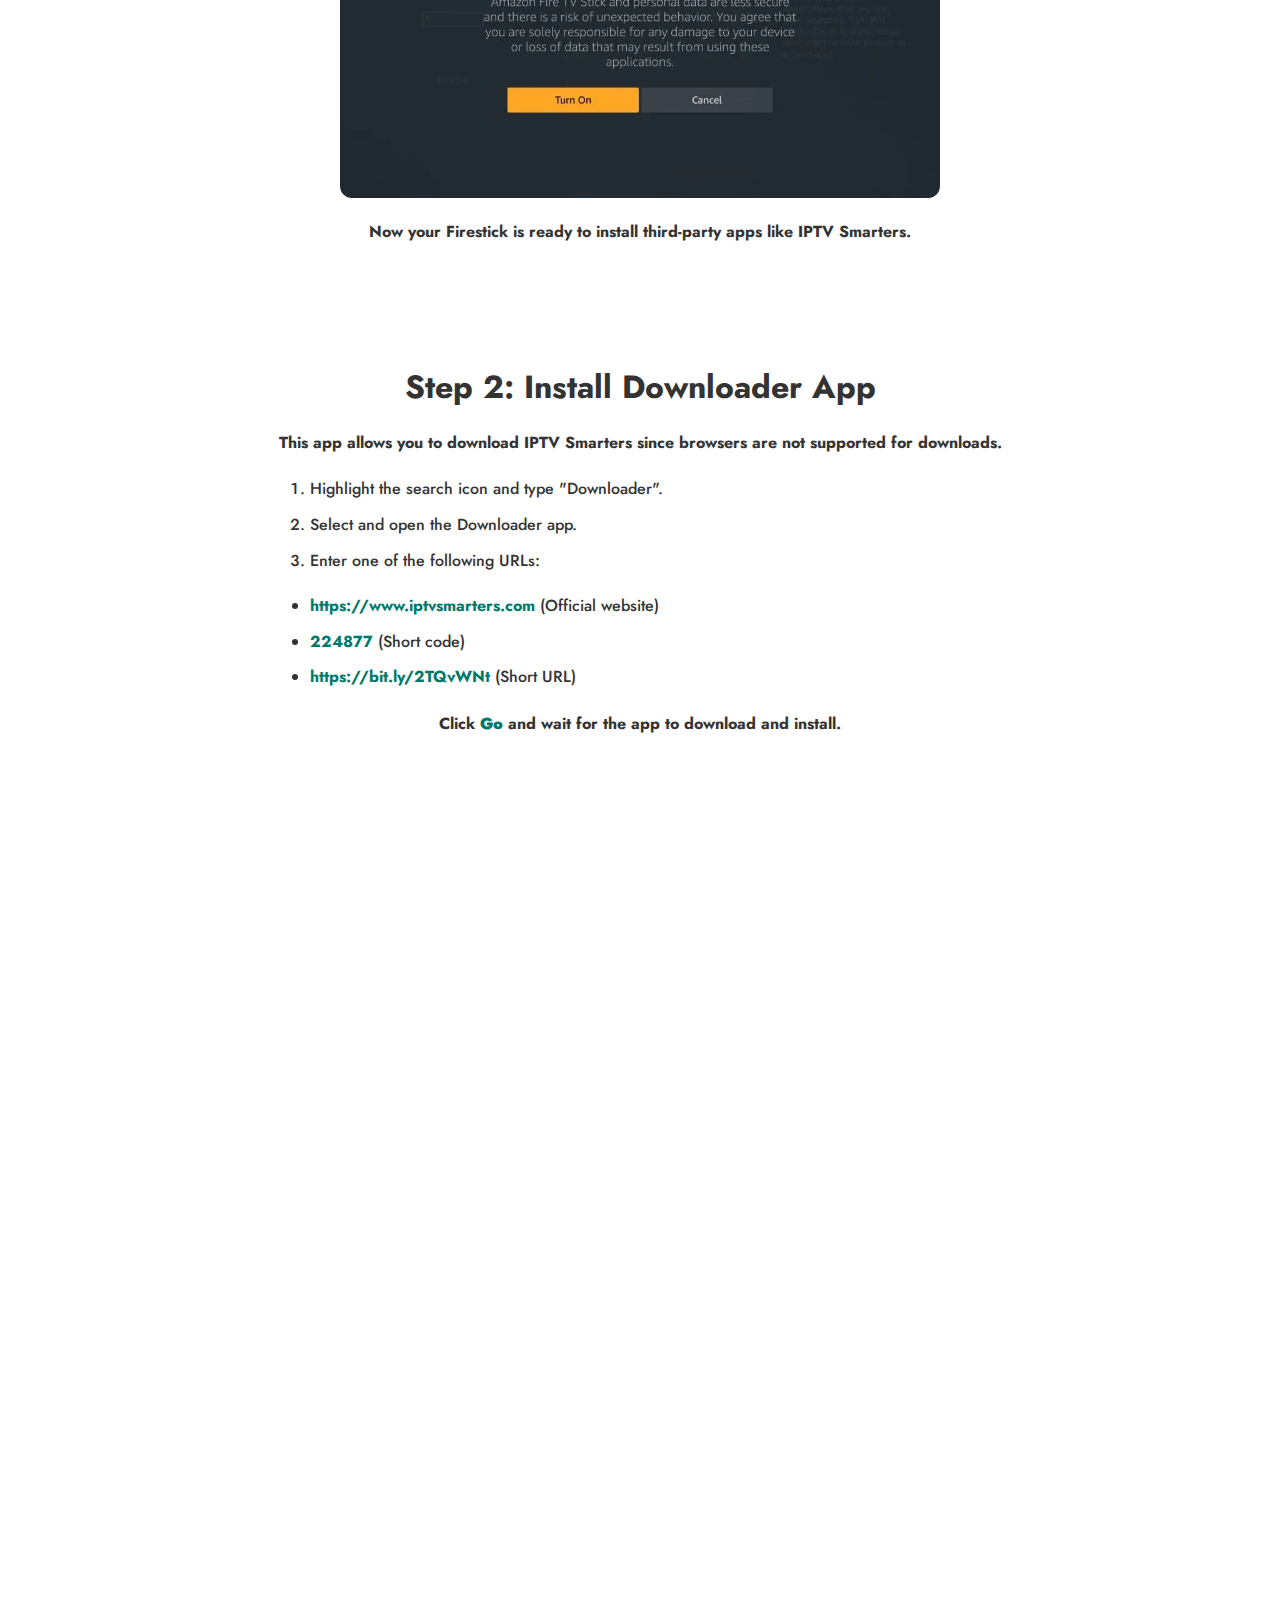
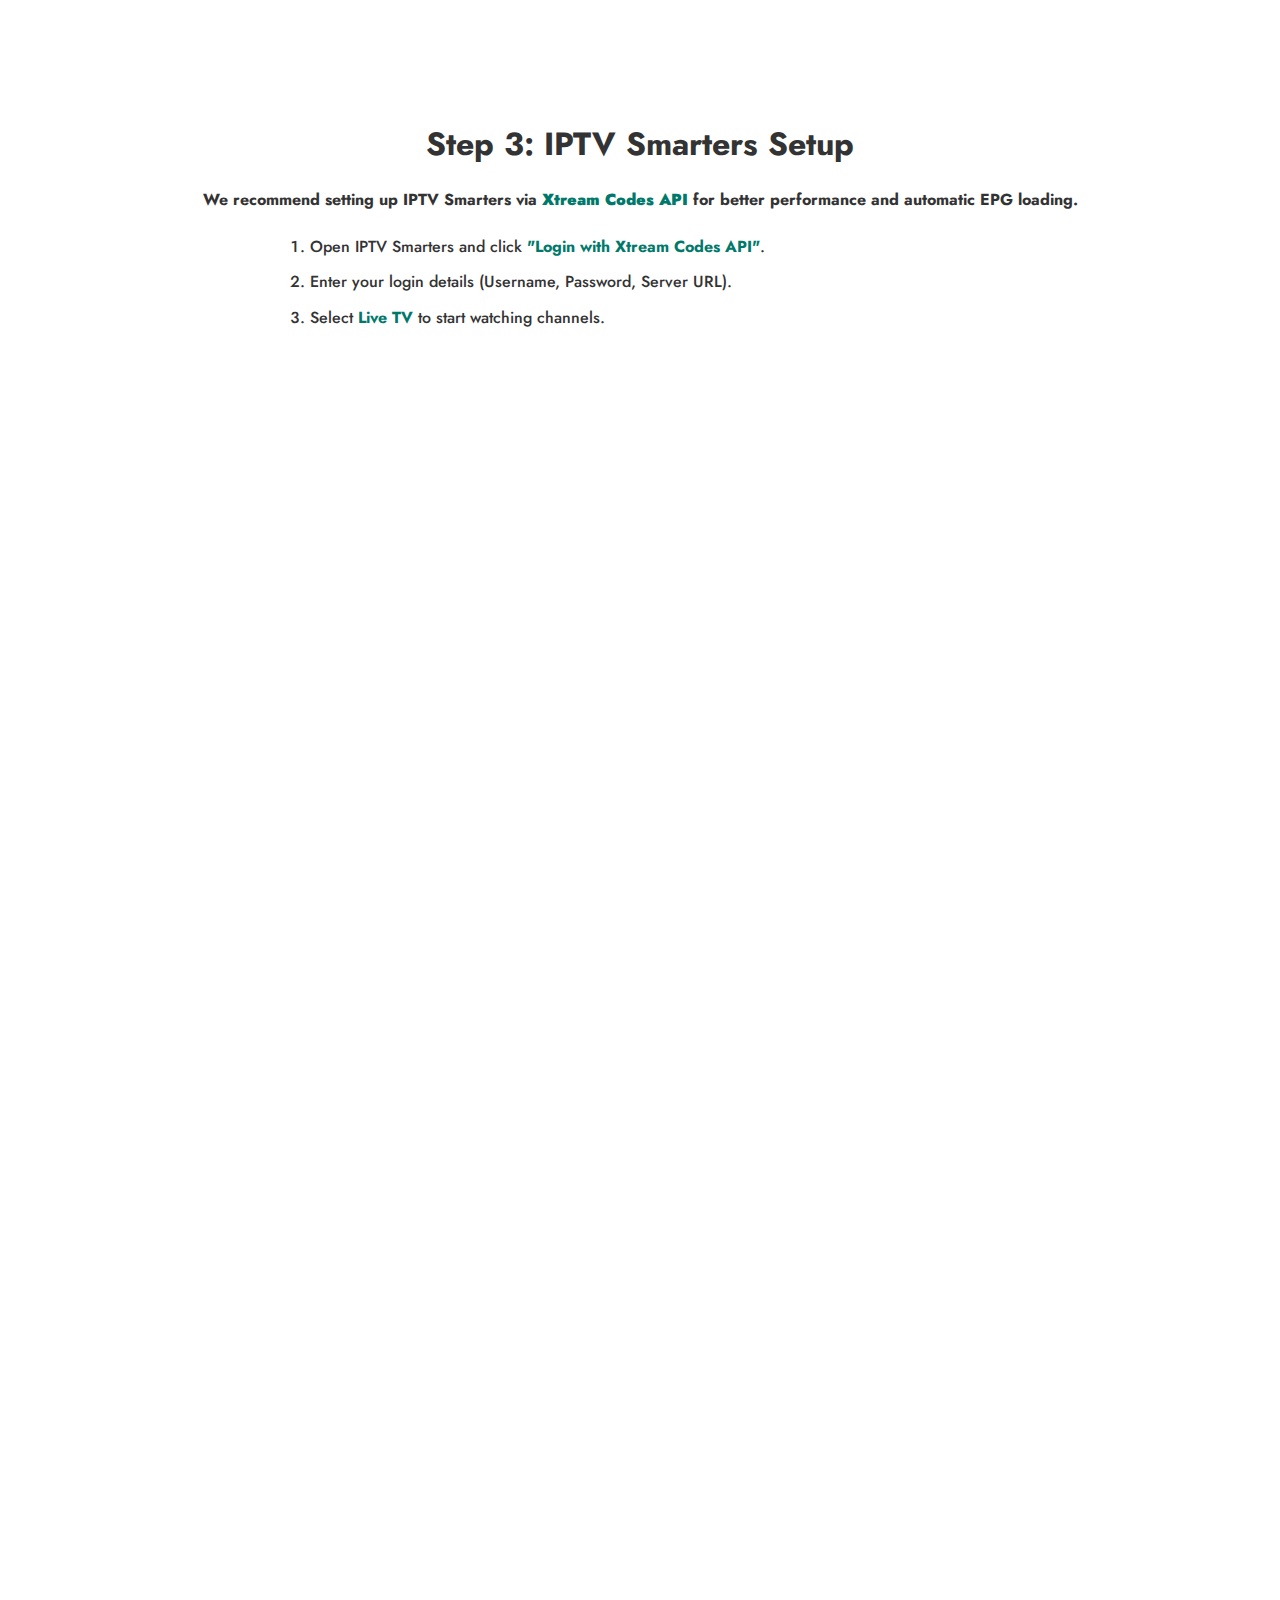
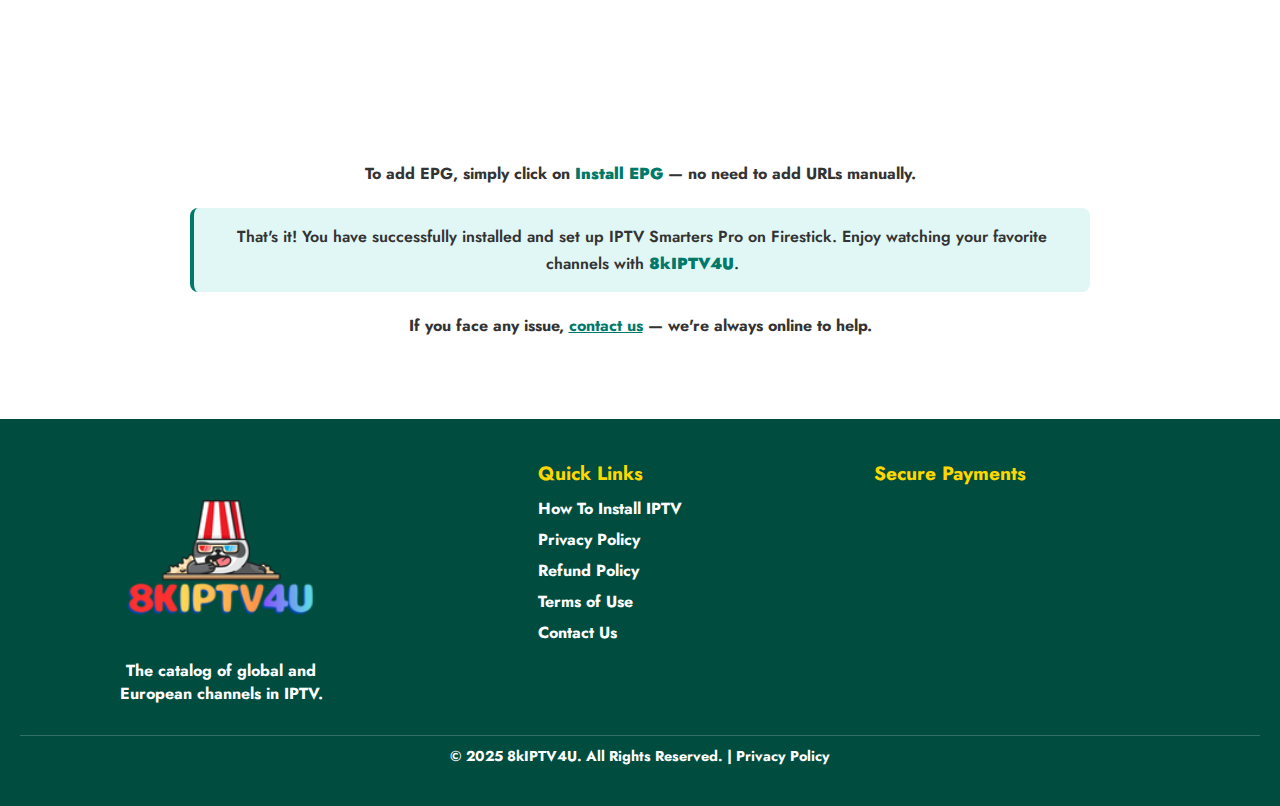
<file: pages/how-to-install-iptv/smarters-player-on-amazon-firestick.html>
<!DOCTYPE html>
<html lang="en">

<head>
  <meta charset="UTF-8" />
  <meta name="viewport" content="width=device-width, initial-scale=1.0" />
  <meta name="description"
    content="Learn how to install IPTV Smarters Player on Amazon Firestick step-by-step. Enable unknown sources, install Downloader, and enjoy your IPTV with 8kIPTV4U." />
  <meta name="keywords"
    content="IPTV Smarters, Firestick IPTV, install IPTV Smarters Pro, Amazon Fire TV, IPTV setup guide, 8kIPTV4U, sideload IPTV" />
  <meta name="author" content="8kIPTV4U" />
  <meta name="robots" content="index, follow">
  <meta name="theme-color" content="#1a1a1a">
  <meta name="apple-mobile-web-app-capable" content="yes">
  <meta name="mobile-web-app-capable" content="yes">

  <title>How to Install IPTV Smarters Player on Amazon Firestick | 8kIPTV4U</title>

  <!-- ✅ Canonical URL -->
  <link rel="canonical"
    href="https://www.8kiptv4u.com/pages/how-to-install-iptv/smarters-player-on-amazon-firestick">
  <link rel="alternate"
    href="https://www.8kiptv4u.com/pages/how-to-install-iptv/smarters-player-on-amazon-firestick" hreflang="en">

  <!-- ✅ Favicon & App Icons -->
  <link rel="icon" type="image/png" href="/assets/images/favicon/favicon-96x96.png" sizes="96x96">
  <link rel="icon" type="image/svg+xml" href="/assets/images/favicon/favicon.svg">
  <link rel="shortcut icon" href="/assets/images/favicon/favicon.ico">
  <link rel="apple-touch-icon" sizes="180x180" href="/assets/images/favicon/apple-touch-icon.png">
  <link rel="manifest" href="/assets/images/favicon/site.webmanifest">
  <link rel="mask-icon" href="/assets/images/favicon/favicon.svg" color="#1a1a1a">
  <meta name="msapplication-TileColor" content="#1a1a1a">
  <meta name="msapplication-TileImage" content="/assets/images/logo/8klogo.webp">

  <!-- ✅ Preconnect to Google Fonts for performance -->
  <link rel="preconnect" href="https://fonts.googleapis.com">
  <link rel="preconnect" href="https://fonts.gstatic.com" crossorigin>
  <link rel="preload"
    href="https://fonts.googleapis.com/css2?family=Alfa+Slab+One&family=Jost:ital,wght@0,100..900;1,100..900&family=Saira+Stencil+One&display=swap"
    as="style">
  <link
    href="https://fonts.googleapis.com/css2?family=Alfa+Slab+One&family=Jost:ital,wght@0,100..900;1,100..900&family=Saira+Stencil+One&display=swap"
    rel="stylesheet">

  <!-- CSS -->
  <link rel="preload" href="/assets/css/main.css" as="style">
  <link rel="stylesheet" href="/assets/css/main.css"> <!-- Common styles for navbar, footer, etc. -->
  <link rel="preload" href="/assets/css/terms-style.css" as="style">
  <link rel="stylesheet" href="/assets/css/terms-style.css">

  <!-- ✅ Open Graph (Facebook & WhatsApp) -->
  <meta property="og:type" content="article">
  <meta property="og:title" content="How to Install IPTV Smarters Player on Amazon Firestick | 8kIPTV4U">
  <meta property="og:description"
    content="Full tutorial for installing IPTV Smarters Player on Amazon Firestick. Step-by-step with images and setup guide.">
  <meta property="og:image"
    content="https://www.8kiptv4u.com/assets/images/SMARTERS-PLAYER-ON-AMAZON/AMAZONFIRETVSTICK-1.webp">
  <meta property="og:image:width" content="1200">
  <meta property="og:image:height" content="630">
  <meta property="og:url"
    content="https://www.8kiptv4u.com/pages/how-to-install-iptv/smarters-player-on-amazon-firestick">
  <meta property="og:site_name" content="8kIPTV4U">
  <meta property="og:locale" content="en_US">
  <meta property="article:published_time" content="2025-11-05T00:00:00Z">
  <meta property="article:modified_time" content="2025-11-28T00:00:00Z">
  <meta property="article:author" content="8kIPTV4U">

  <!-- ✅ Twitter Card -->
  <meta name="twitter:card" content="summary_large_image">
  <meta name="twitter:title" content="How to Install IPTV Smarters Player on Amazon Firestick | 8kIPTV4U">
  <meta name="twitter:description"
    content="Learn step-by-step how to sideload IPTV Smarters Pro on Firestick with 8kIPTV4U.">
  <meta name="twitter:image"
    content="https://www.8kiptv4u.com/assets/images/SMARTERS-PLAYER-ON-AMAZON/AMAZONFIRETVSTICK-1.webp">
  <meta name="twitter:site" content="@8kIPTV4U">
  <meta name="twitter:creator" content="@8kIPTV4U">

  <!-- ✅ Article Schema -->
  <script type="application/ld+json">
    {
      "@context": "https://schema.org",
      "@type": "Article",
      "headline": "How to Install IPTV Smarters Player on Amazon Firestick",
      "description": "Complete step-by-step guide to install IPTV Smarters Player on Amazon Firestick with detailed instructions.",
      "image": "https://www.8kiptv4u.com/assets/images/SMARTERS-PLAYER-ON-AMAZON/AMAZONFIRETVSTICK-1.webp",
      "author": {
        "@type": "Organization",
        "name": "8kIPTV4U",
        "url": "https://www.8kiptv4u.com"
      },
      "publisher": {
        "@type": "Organization",
        "name": "8kIPTV4U",
        "logo": { 
          "@type": "ImageObject",
          "url": "https://www.8kiptv4u.com/assets/images/logo/8klogo.webp",
          "width": 140,
          "height": 140
        }
      },
      "mainEntityOfPage": "https://www.8kiptv4u.com/pages/how-to-install-iptv/smarters-player-on-amazon-firestick",
      "datePublished": "2025-11-05T00:00:00Z",
      "dateModified": "2025-11-28T00:00:00Z"
    }
    </script>

  <!-- ✅ HowTo Schema -->
  <script type="application/ld+json">
    {
      "@context": "https://schema.org",
      "@type": "HowTo",
      "name": "How to Install IPTV Smarters Player on Amazon Firestick",
      "description": "Complete installation guide for IPTV Smarters Player on Amazon Firestick with step-by-step instructions.",
      "image": "https://www.8kiptv4u.com/assets/images/SMARTERS-PLAYER-ON-AMAZON/AMAZONFIRETVSTICK-1.webp",
      "author": {
        "@type": "Organization",
        "name": "8kIPTV4U",
        "url": "https://www.8kiptv4u.com"
      },
      "estimatedDuration": "PT15M",
      "step": [
        {
          "@type": "HowToStep",
          "name": "Enable Apps from Unknown Sources",
          "text": "Go to Settings > My Fire TV > About. Click your Fire TV Stick name 7 times to unlock Developer Options. Select Developer Options and turn ON 'Apps from Unknown Sources'.",
          "image": "https://www.8kiptv4u.com/assets/images/SMARTERS-PLAYER-ON-AMAZON/AMAZON-FIRE-STICK-7.webp"
        },
        {
          "@type": "HowToStep",
          "name": "Install Downloader App",
          "text": "Search for 'Downloader' on your Firestick, install it, then enter the URL https://www.iptvsmarters.com or https://bit.ly/2TQvWNt to download IPTV Smarters.",
          "image": "https://www.8kiptv4u.com/assets/images/SMARTERS-PLAYER-ON-AMAZON/AMAZONFIRETVSTICK-8.webp"
        },
        {
          "@type": "HowToStep",
          "name": "Set Up IPTV Smarters",
          "text": "Open IPTV Smarters, select 'Login with Xtream Codes API', enter your credentials, and click 'Install EPG' for automatic guide loading.",
          "image": "https://www.8kiptv4u.com/assets/images/SMARTERS-PLAYER-ON-AMAZON/IPTV-Smarters-Home-Screen-add-user-1.webp"
        },
        {
          "@type": "HowToStep",
          "name": "Start Watching",
          "text": "Select 'Live TV' from the main menu to enjoy your favorite channels with 8kIPTV4U.",
          "image": "https://www.8kiptv4u.com/assets/images/SMARTERS-PLAYER-ON-AMAZON/IPTVSmartersPlayer-3.webp"
        }
      ]
    }
    </script>

  <!-- ✅ FAQ Schema -->
  <script type="application/ld+json">
    {
      "@context": "https://schema.org",
      "@type": "FAQPage",
      "mainEntity": [
        {
          "@type": "Question",
          "name": "How to install IPTV Smarters Player on Amazon Firestick?",
          "acceptedAnswer": {
            "@type": "Answer",
            "text": "IPTV Smarters is not available on the Amazon App Store, so you need to sideload it. Enable 'Apps from Unknown Sources' in Developer Options, install the Downloader app, enter https://www.iptvsmarters.com or https://bit.ly/2TQvWNt, and wait for installation to complete."
          }
        },
        {
          "@type": "Question",
          "name": "How to enable Apps from Unknown Sources on Firestick?",
          "acceptedAnswer": {
            "@type": "Answer",
            "text": "From the Firestick home screen, go to Settings > My Fire TV > About. Click your Fire TV Stick name seven times to unlock Developer Options. Select Developer Options, then turn ON 'Apps from Unknown Sources'."
          }
        },
        {
          "@type": "Question",
          "name": "What is the Downloader app and why do I need it?",
          "acceptedAnswer": {
            "@type": "Answer",
            "text": "Downloader is a tool app that allows you to download and install third-party applications on Firestick since browsers are not supported for app downloads. It's the easiest way to sideload IPTV Smarters."
          }
        },
        {
          "@type": "Question",
          "name": "How to set up IPTV Smarters after installation?",
          "acceptedAnswer": {
            "@type": "Answer",
            "text": "Open IPTV Smarters and choose 'Login with Xtream Codes API'. Enter your username, password, and server URL from 8kIPTV4U. Click 'Install EPG' to load the electronic program guide automatically, then select 'Live TV' to start watching."
          }
        },
        {
          "@type": "Question",
          "name": "What to do if IPTV Smarters fails to install?",
          "acceptedAnswer": {
            "@type": "Answer",
            "text": "Ensure 'Apps from Unknown Sources' is enabled and you used the correct download URL. Clear Firestick cache if needed. If the issue persists, contact 8kIPTV4U support at /contact for immediate assistance."
          }
        }
      ]
    }
    </script>

  <!-- ✅ Breadcrumb Schema -->
  <script type="application/ld+json">
    {
      "@context": "https://schema.org",
      "@type": "BreadcrumbList",
      "itemListElement": [
        {
          "@type": "ListItem",
          "position": 1,
          "name": "Home",
          "item": "https://www.8kiptv4u.com/"
        },
        {
          "@type": "ListItem",
          "position": 2,
          "name": "How To Install IPTV",
          "item": "https://www.8kiptv4u.com/pages/how-to-install-iptv"
        },
        {
          "@type": "ListItem",
          "position": 3,
          "name": "Firestick Installation",
          "item": "https://www.8kiptv4u.com/pages/how-to-install-iptv/smarters-player-on-amazon-firestick"
        }
      ]
    }
    </script>

  <!-- ✅ Organization Schema -->
  <script type="application/ld+json">
    {
      "@context": "https://schema.org",
      "@type": "Organization",
      "name": "8kIPTV4U",
      "url": "https://www.8kiptv4u.com",
      "logo": "https://www.8kiptv4u.com/assets/images/logo/8klogo.webp",
      "sameAs": [
        "https://www.facebook.com/8kiptv4u",
        "https://twitter.com/8kiptv4u",
        "https://www.instagram.com/8kiptv4u"
      ],
      "contactPoint": {
        "@type": "ContactPoint",
        "contactType": "Customer Support",
        "url": "https://www.8kiptv4u.com/contact"
      }
    }
    </script>

</head>

<body>
  <!-- ✅ Header -->
  <header class="navbar">
    <div class="navbar-container">
      <a href="/" class="navbar-logo">
        <img src="/assets/images/logo/8klogo.webp" alt="8kIPTV4U - Premium IPTV Streaming Service"
          fetchpriority="high" width="190" height="100">
      </a>
      <ul class="navbar-menu">
        <li><a href="/">Home</a></li>
        <li><a href="/#FEATURES">Features</a></li>
        <li><a href="/#pricing">Pricing</a></li>
        <li><a href="/football">Football</a></li>
        <li><a href="/pages/how-to-install-iptv" class="active">Install IPTV</a></li>
        <li><a href="/contact">Contact</a></li>
        <li><a href="/pages/reseller">Reseller</a></li>
      </ul>
      <button class="navbar-toggle" aria-label="Toggle navigation menu">
        <span class="bar"></span>
        <span class="bar"></span>
        <span class="bar"></span>
      </button>
    </div>
  </header>

  <!-- ✅ Main Content -->
  <main>
    <section class="FIRESTICK-guide">
      <div class="container">
        <h1>How to Install IPTV Smarters Player on Amazon Firestick</h1>

        <p>Even though IPTV Smarters is available on Google Play Store and Apple App Store for Android and iOS devices,
          Amazon Store does not host it. Therefore, to install it on your Firestick, you will need to sideload it.</p>

        <p>Before we begin, make sure that "Apps from Unknown Sources" is enabled. Follow these steps carefully.</p>

        <h2>Step 1: Enable Apps from Unknown Sources</h2>

        <ol>
          <li>On your Firestick home screen, find the top menu bar.</li>
          <li>Select <strong>Settings</strong>.</li>
        </ol>

        <img src="/assets/images/SMARTERS-PLAYER-ON-AMAZON/AMAZON-FIRE-STICK-1.webp"
          alt="Firestick settings menu - Step 1 for IPTV Smarters installation" loading="lazy" width="800"
          height="600" />

        <h3>1. In Settings, choose "My Fire TV"</h3>
        <img src="/assets/images/SMARTERS-PLAYER-ON-AMAZON/AMAZON-FIRE-STICK-FIRE-TV.webp"
          alt="Select My Fire TV option in Firestick settings" loading="lazy" width="800" height="600" />

        <h3>2. Click "About" if Developer Options are hidden</h3>
        <img src="/assets/images/SMARTERS-PLAYER-ON-AMAZON/firestick-about-3.webp"
          alt="Firestick About section to unlock developer options" loading="lazy" width="800" height="600" />

        <h3>3. Click on your Fire TV Stick 7 times to unlock Developer Options</h3>
        <img src="/assets/images/SMARTERS-PLAYER-ON-AMAZON/amazon-enable-developer-4.webp"
          alt="Enable developer options on Firestick by clicking 7 times" loading="lazy" width="800" height="600" />

        <h3>4. Once Developer Options are enabled, select it from the menu</h3>
        <img src="/assets/images/SMARTERS-PLAYER-ON-AMAZON/AMAZON-FIRE-STICK-5.webp"
          alt="Firestick developer options menu" loading="lazy" width="800" height="600" />

        <h3>5. Turn ON "Apps from Unknown Sources"</h3>
        <img src="/assets/images/SMARTERS-PLAYER-ON-AMAZON/AMAZON.FIRE-STICK-6.webp"
          alt="Enable Apps from Unknown Sources on Firestick" loading="lazy" width="800" height="600" />

        <h3>6. When you see a warning message, click <strong>Turn On</strong></h3>
        <img src="/assets/images/SMARTERS-PLAYER-ON-AMAZON/AMAZON-FIRE-STICK-7.webp"
          alt="Confirm turning on Unknown Sources on Firestick" loading="lazy" width="800" height="600" />
        <p>Now your Firestick is ready to install third-party apps like IPTV Smarters.</p>
        <br><br>

        <h2>Step 2: Install Downloader App</h2>
        <p>This app allows you to download IPTV Smarters since browsers are not supported for downloads.</p>

        <ol>
          <li>Highlight the search icon and type "Downloader".</li>
          <li>Select and open the Downloader app.</li>
          <li>Enter one of the following URLs:</li>
        </ol>

        <ul>
          <li><strong>https://www.iptvsmarters.com</strong> (Official website)</li>
          <li><strong>224877</strong> (Short code)</li>
          <li><strong>https://bit.ly/2TQvWNt</strong> (Short URL)</li>
        </ul>

        <p>Click <strong>Go</strong> and wait for the app to download and install.</p>

        <img src="/assets/images/SMARTERS-PLAYER-ON-AMAZON/AMAZONFIRETVSTICK-8.webp"
          alt="Installing IPTV Smarters using Downloader app on Firestick" loading="lazy" width="800" height="600" />
        <img src="/assets/images/SMARTERS-PLAYER-ON-AMAZON/AMAZON-FIRE-STICK-9.webp"
          alt="IPTV Smarters installation progress on the device" loading="lazy" width="800" height="600" />

        <h2>Step 3: IPTV Smarters Setup</h2>

        <p>We recommend setting up IPTV Smarters via <strong>Xtream Codes API</strong> for better performance and
          automatic EPG loading.</p>

        <ol>
          <li>Open IPTV Smarters and click <strong>"Login with Xtream Codes API"</strong>.</li>
          <li>Enter your login details (Username, Password, Server URL).</li>
          <li>Select <strong>Live TV</strong> to start watching channels.</li>
        </ol>

        <img src="/assets/images/SMARTERS-PLAYER-ON-AMAZON/IPTV-Smarters-Home-Screen-add-user-1.webp"
          alt="IPTV Smarters login with Xtream Codes API on Firestick" loading="lazy" width="800" height="600" />
        <img src="/assets/images/SMARTERS-PLAYER-ON-AMAZON/IPTV-Smarters-Player-2.webp"
          alt="IPTV Smarters entering login credentials" loading="lazy" width="800" height="600" />
        <img src="/assets/images/SMARTERS-PLAYER-ON-AMAZON/IPTVSmartersPlayer-3.webp"
          alt="IPTV Smarters live TV interface on Firestick" loading="lazy" width="800" height="600" />

        <p>To add EPG, simply click on <strong>Install EPG</strong> — no need to add URLs manually.</p>

        <p class="highlight">That's it! You have successfully installed and set up IPTV Smarters Pro on Firestick. Enjoy
          watching your favorite channels with <strong>8kIPTV4U</strong>.</p>
        <p>If you face any issue, <a href="/contact">contact us</a> — we're always online to help.</p>
      </div>
    </section>
  </main>

  <!-- ✅ Footer -->
  <footer class="footer">
    <div class="footer-container">
      <div class="footer-about">
        <video autoplay loop muted playsinline class="footer-logo" width="400" height="200"
          aria-label="8kIPTV4U animated logo" poster="/assets/images/logo/8klogo.webp">
          <source src="/assets/images/logo/8kanimated.webm" type="video/webm">
          <img src="/assets/images/logo/8klogo.webp" alt="8kIPTV4U - Premium IPTV Streaming Service Logo" loading="lazy" width="140" height="140">
        </video>
        <p>The catalog of global and European channels in IPTV.</p>
      </div>

      <div class="footer-links">
        <h3>Quick Links</h3>
        <ul>
          <li><a href="/pages/how-to-install-iptv">How To Install IPTV</a></li>
          <li><a href="/pages/privacy-policy">Privacy Policy</a></li>
          <li><a href="/pages/refund-policy">Refund Policy</a></li>
          <li><a href="/pages/terms-of-use">Terms of Use</a></li>
          <li><a href="/contact">Contact Us</a></li>
        </ul>
      </div>

      <div class="footer-payments">
        <h3>Secure Payments</h3>
        <div class="payment-icon">
          <img src="/assets/images/payment/1.webp"
            alt="Accepted payment methods: Visa, Mastercard, PayPal, Crypto, Bank Transfer" loading="lazy" width="300"
            height="50">
        </div>
      </div>
    </div>

    <div class="footer-bottom">
      <p>&copy; 2025 8kIPTV4U. All Rights Reserved. | <a href="/pages/privacy-policy">Privacy Policy</a></p>
    </div>
  </footer>

  <!-- ✅ WhatsApp Floating Button -->
  <a href="https://wa.me/447898045582" class="whatsapp-float" target="_blank" rel="noopener noreferrer"
    aria-label="Chat with 8kIPTV4U on WhatsApp" title="Contact us on WhatsApp">
    <svg xmlns="http://www.w3.org/2000/svg" height="60" width="60" viewBox="0 0 640 640" aria-hidden="true">
      <path fill="#1eae13"
        d="M188.1 318.6C188.1 343.5 195.1 367.8 208.3 388.7L211.4 393.7L198.1 442.3L248 429.2L252.8 432.1C273 444.1 296.2 450.5 319.9 450.5L320 450.5C392.6 450.5 453.3 391.4 453.3 318.7C453.3 283.5 438.1 250.4 413.2 225.5C388.2 200.5 355.2 186.8 320 186.8C247.3 186.8 188.2 245.9 188.1 318.6zM370.8 394C358.2 395.9 348.4 394.9 323.3 384.1C286.5 368.2 261.5 332.6 256.4 325.4C256 324.8 255.7 324.5 255.6 324.3C253.6 321.7 239.4 302.8 239.4 283.3C239.4 264.9 248.4 255.4 252.6 251C252.9 250.7 253.1 250.5 253.3 250.2C256.9 246.2 261.2 245.2 263.9 245.2C266.5 245.2 269.2 245.2 271.5 245.3L272.3 245.3C274.6 245.3 277.5 245.3 280.4 252.1C281.6 255 283.4 259.4 285.3 263.9C288.6 271.9 292 280.2 292.6 281.5C293.6 283.5 294.3 285.8 292.9 288.4C289.5 295.2 286 298.8 283.6 301.4C280.5 304.6 279.1 306.1 281.3 310C296.6 336.3 311.9 345.4 335.2 357.1C339.2 359.1 341.5 358.8 343.8 356.1C346.1 353.5 353.7 344.5 356.3 340.6C358.9 336.6 361.6 337.3 365.2 338.6C368.8 339.9 388.3 349.5 392.3 351.5C393.1 351.9 393.8 352.2 394.4 352.5C397.2 353.9 399.1 354.8 399.9 356.1C400.8 358 400.8 366 397.5 375.2C394.2 384.5 378.4 392.9 370.8 394zM544 160C544 124.7 515.3 96 480 96L160 96C124.7 96 96 124.7 96 160L96 480C96 515.3 124.7 544 160 544L480 544C515.3 544 544 515.3 544 480L544 160zM244.1 457.9L160 480L182.5 397.8C168.6 373.8 161.3 346.5 161.3 318.5C161.4 231.1 232.5 160 319.9 160C362.3 160 402.1 176.5 432.1 206.5C462 236.5 480 276.3 480 318.7C480 406.1 407.3 477.2 319.9 477.2C293.3 477.2 267.2 470.5 244.1 457.9z" />
    </svg>
  </a>

  <!-- ✅ JavaScript -->
  <script src="/assets/JS/navbar.js" defer></script>

</body>

</html>
</file>
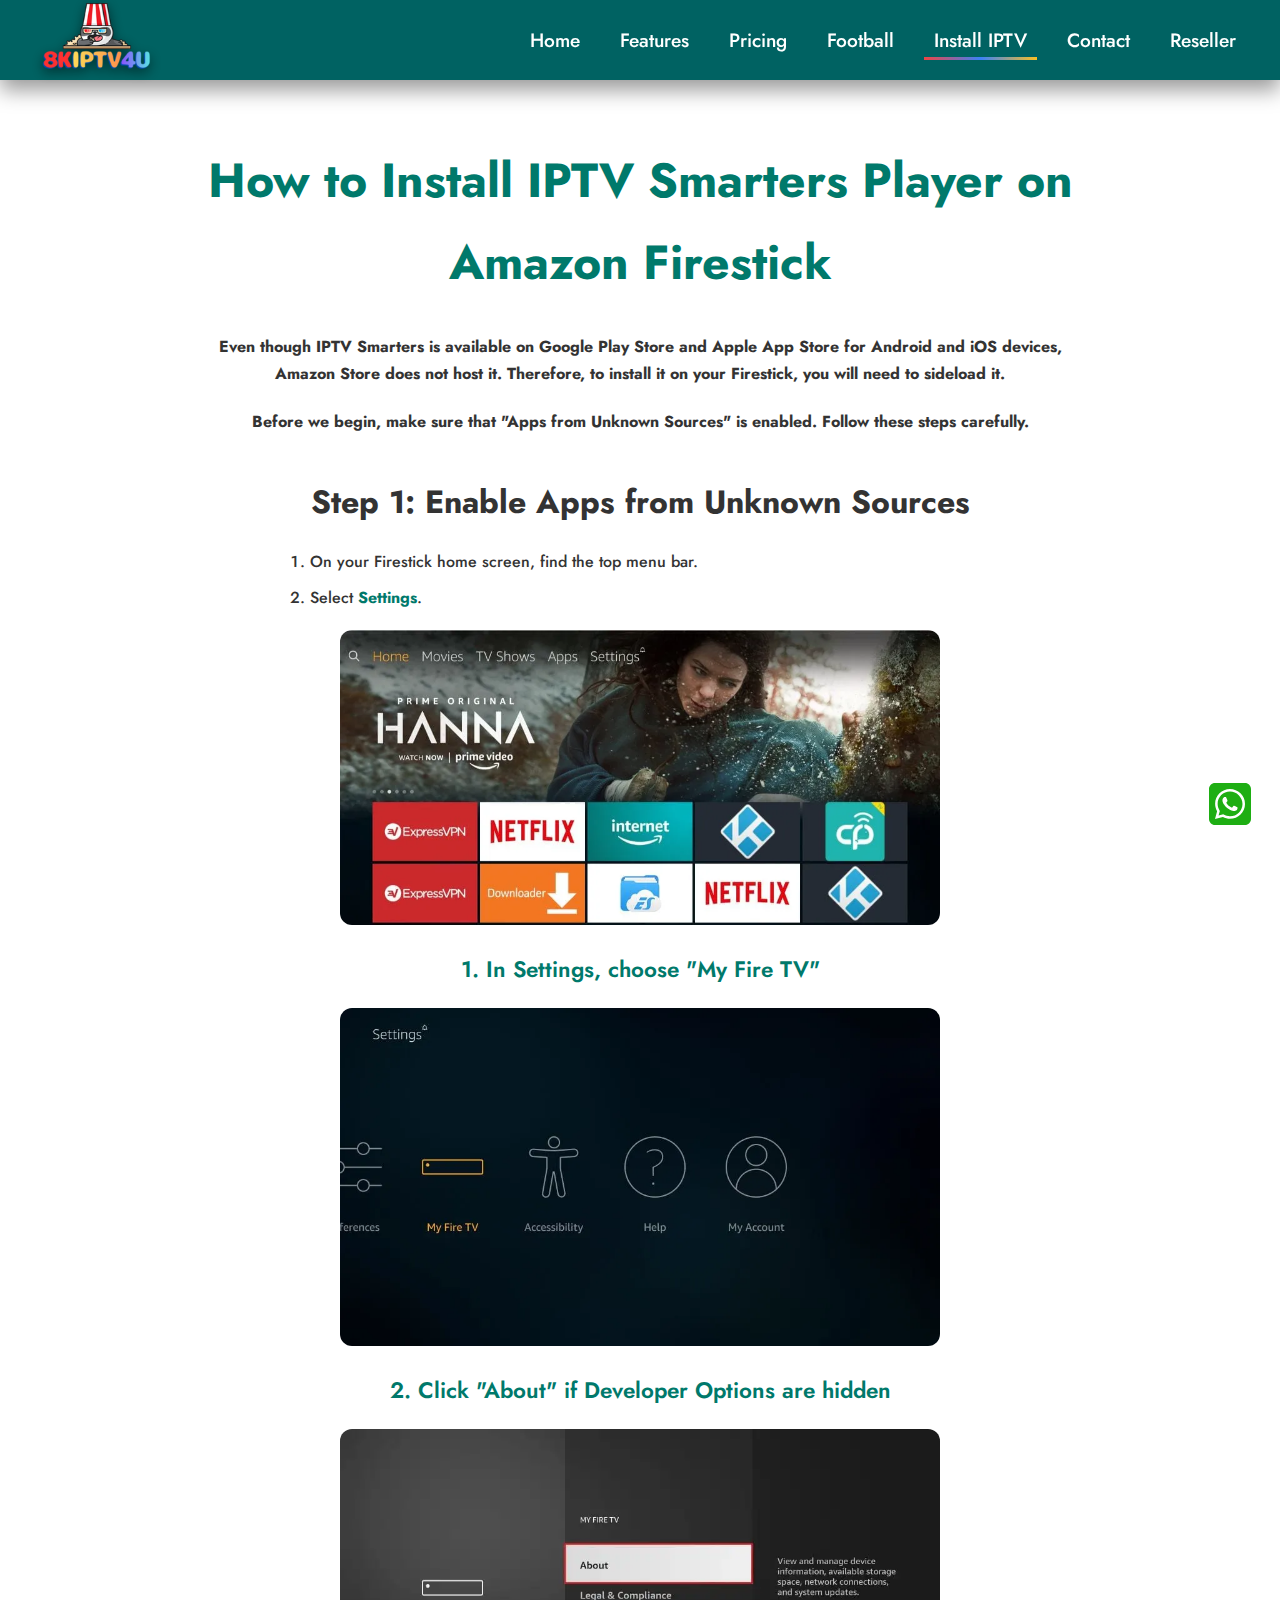
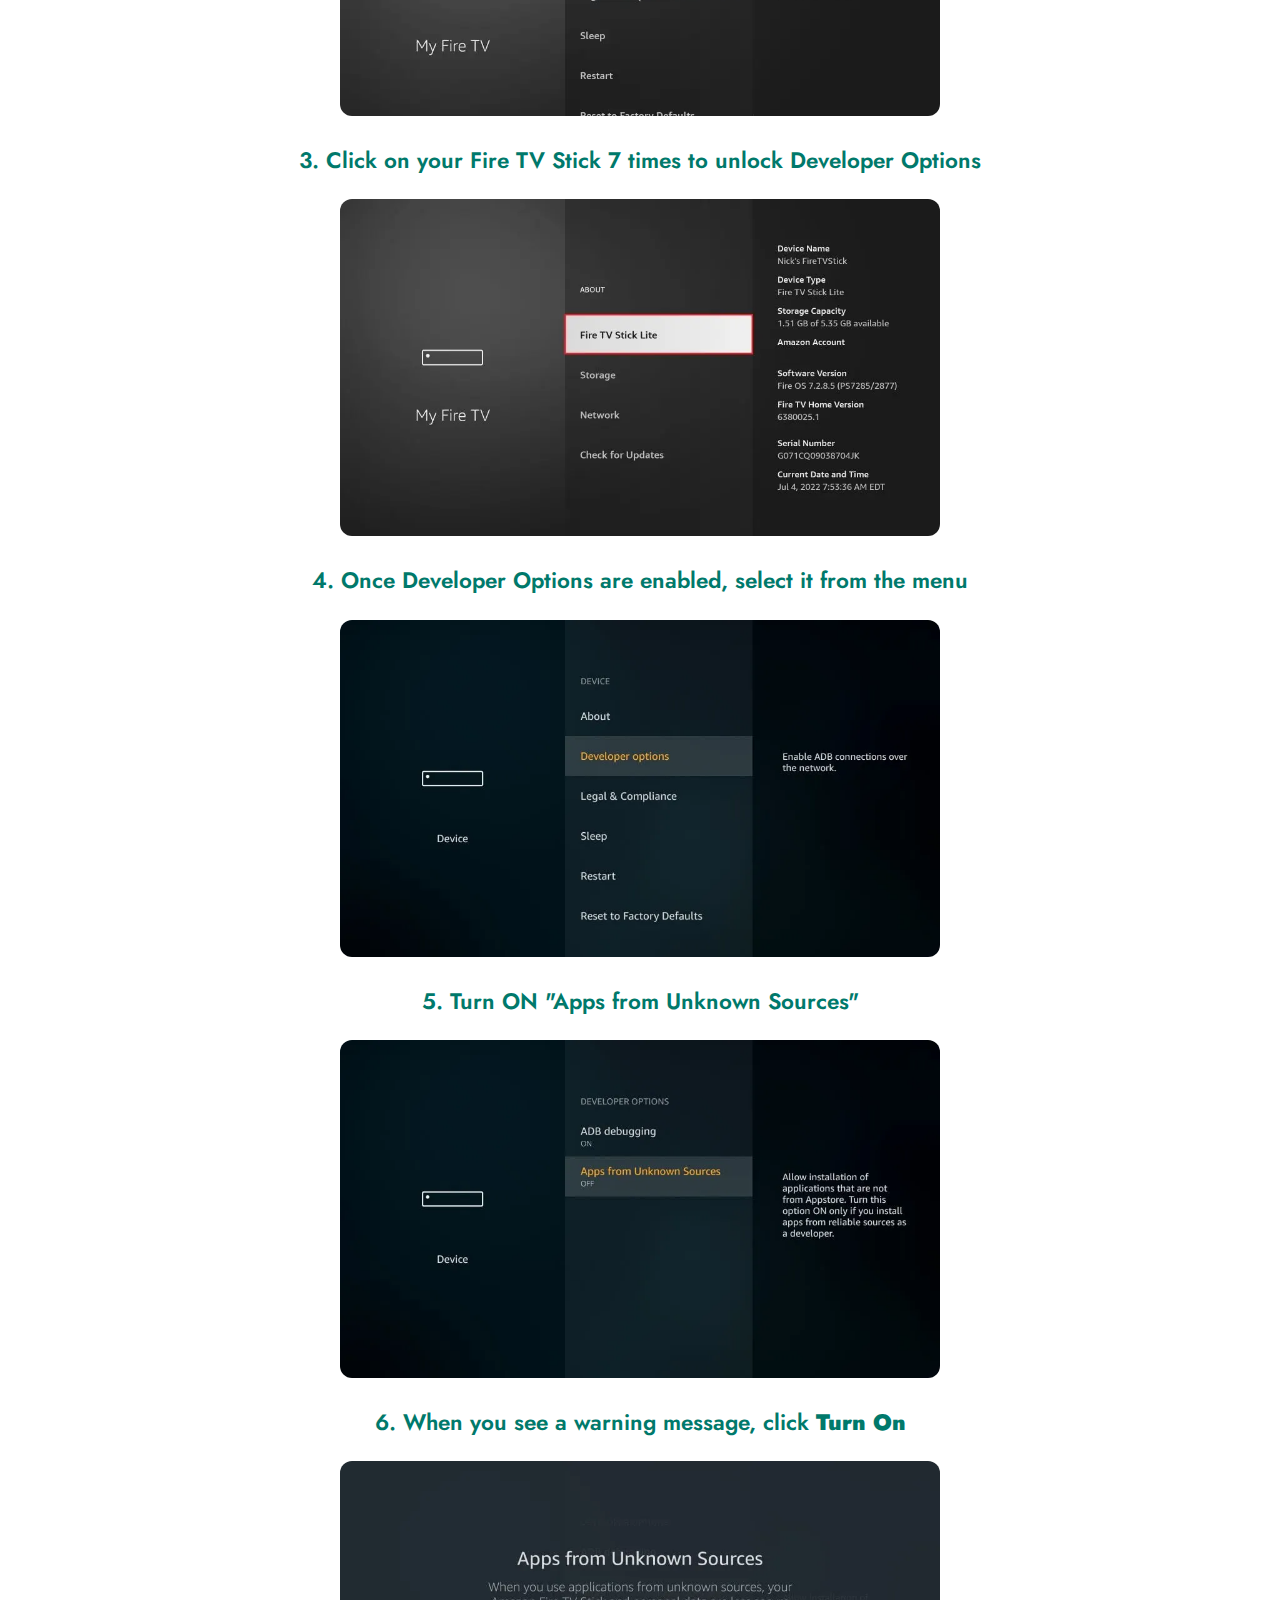
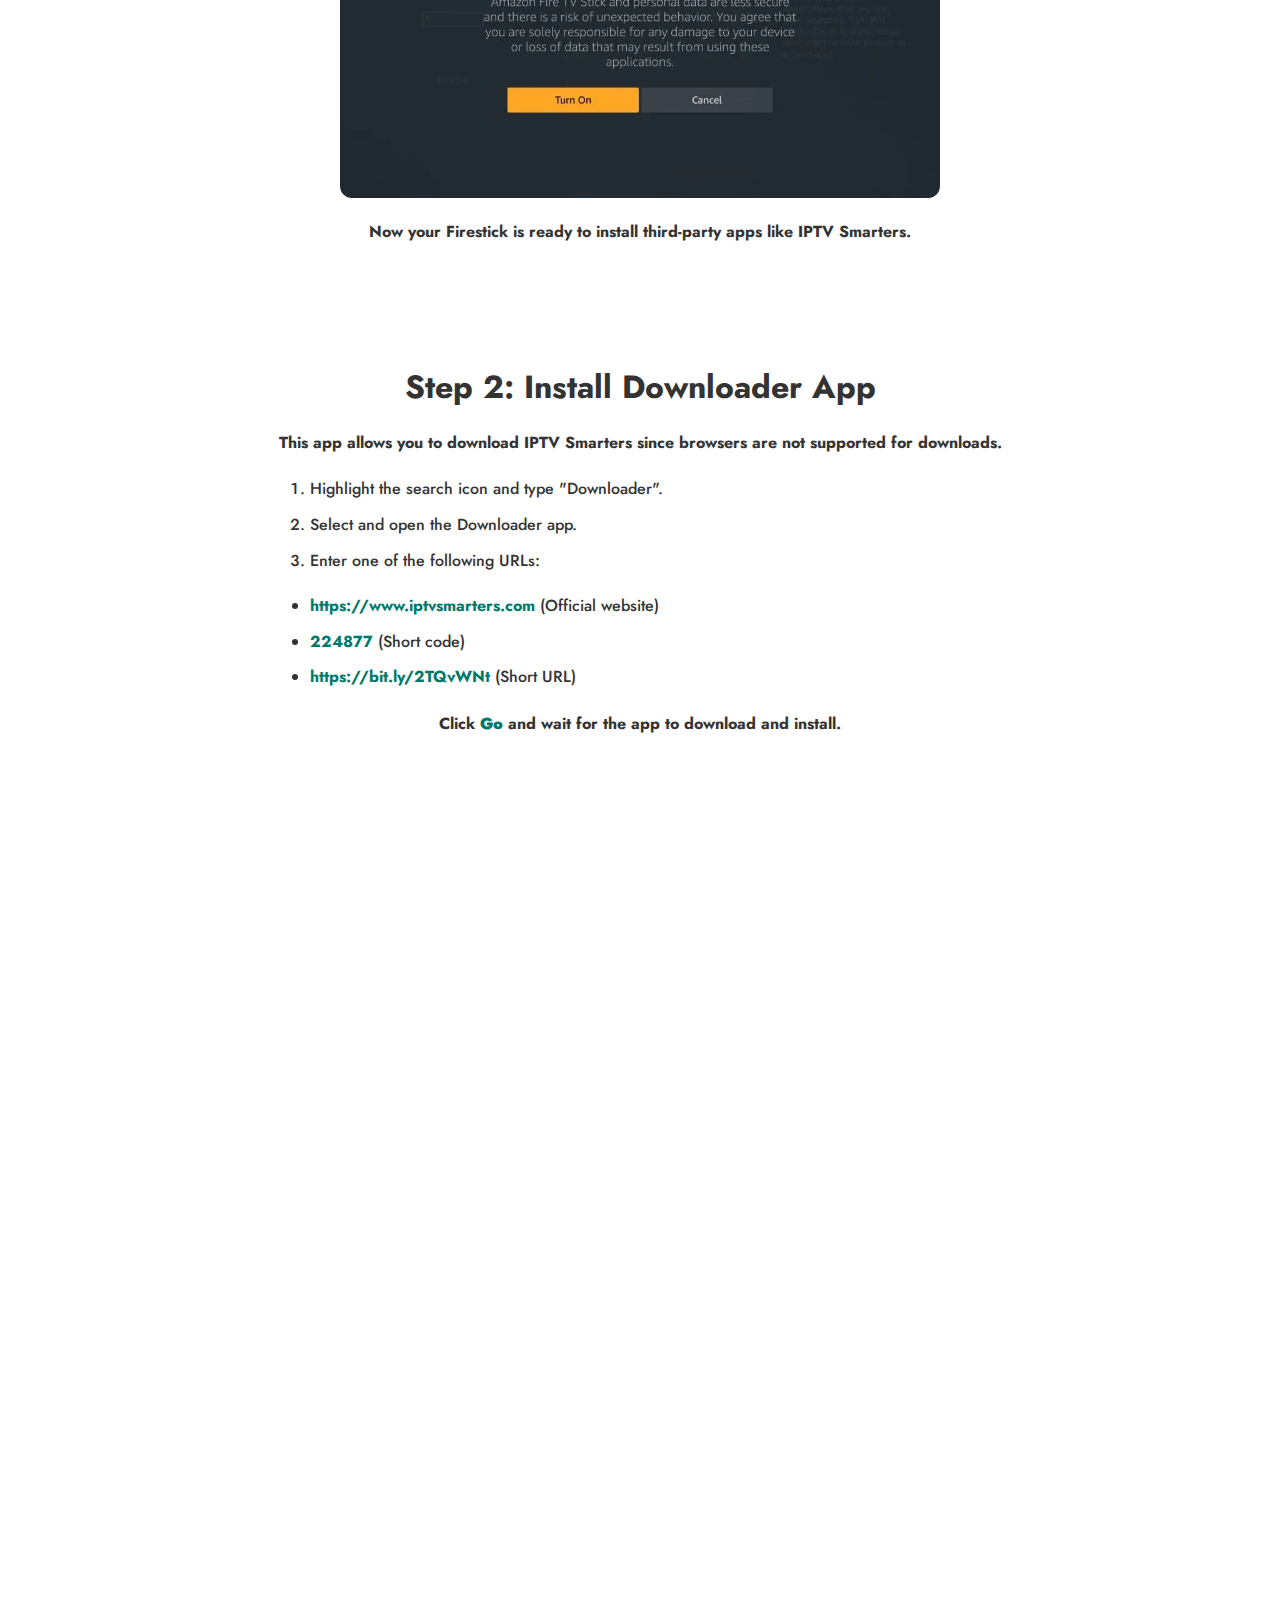
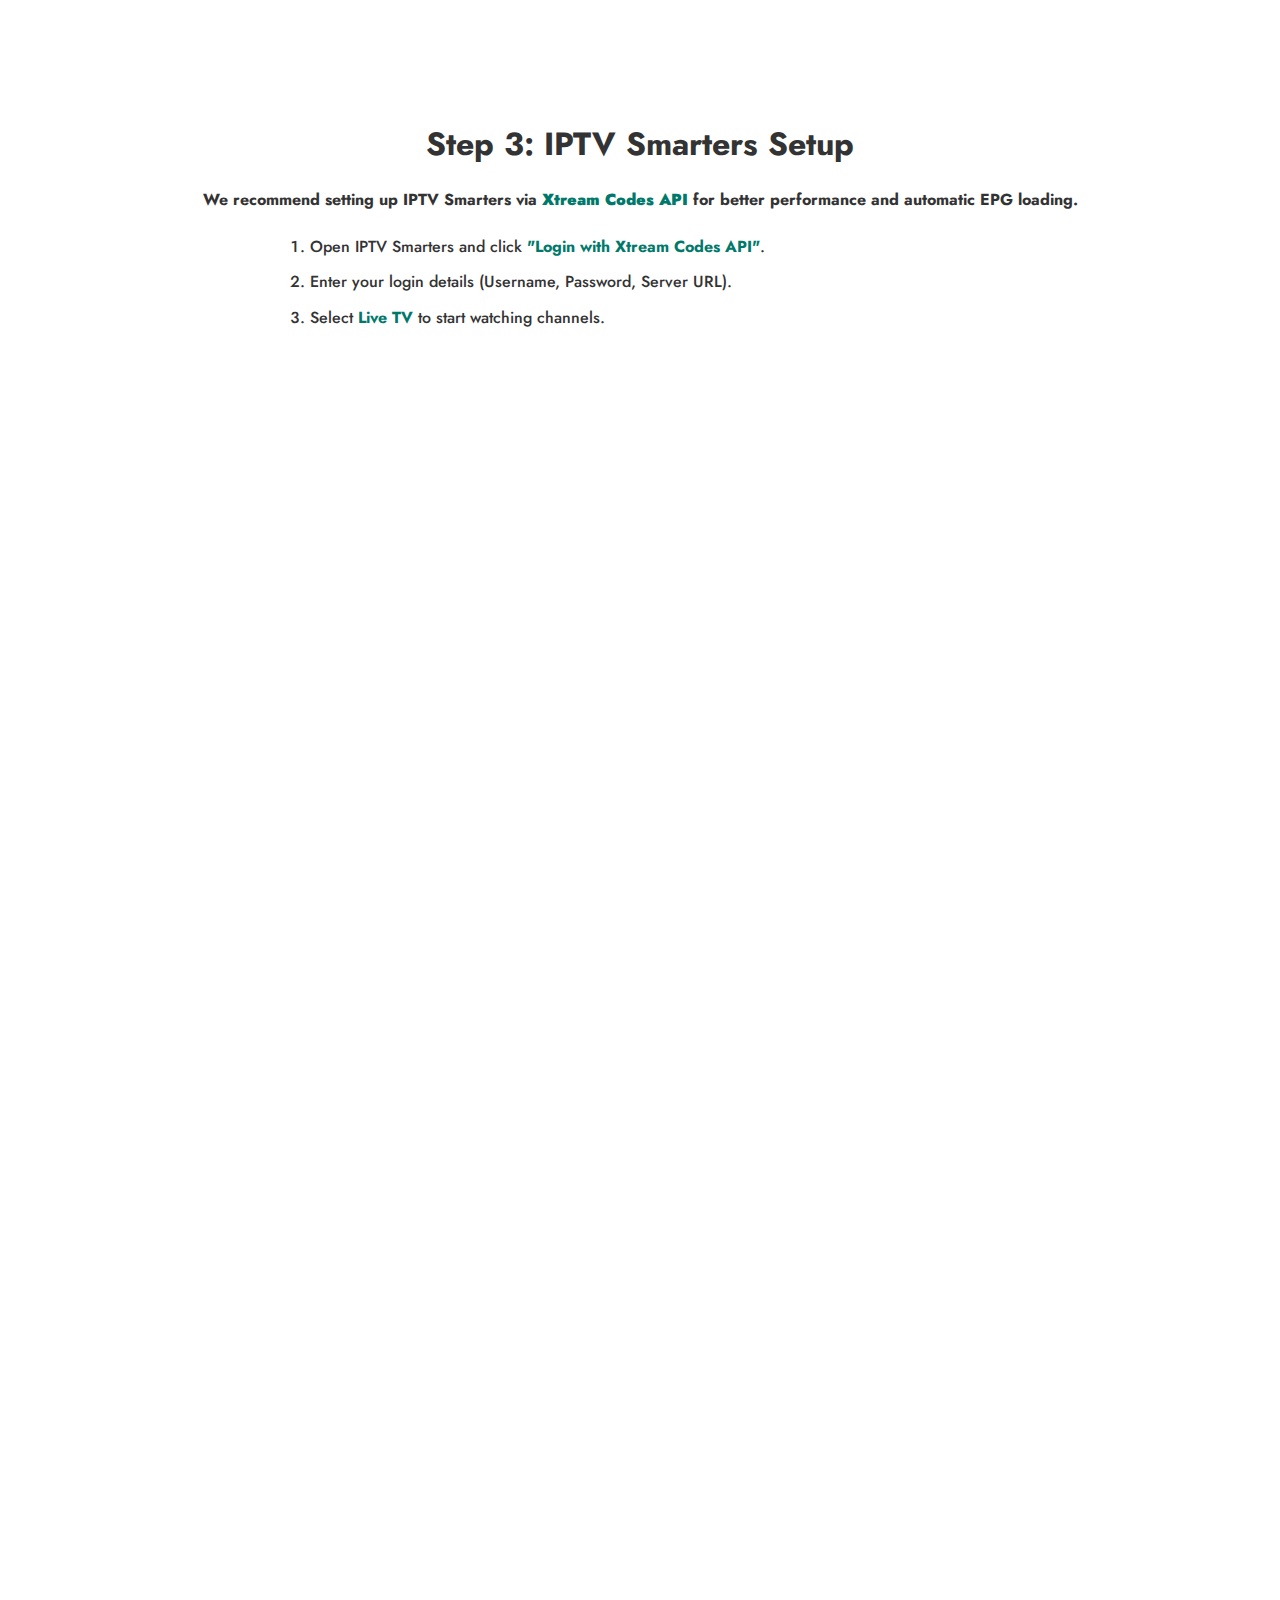
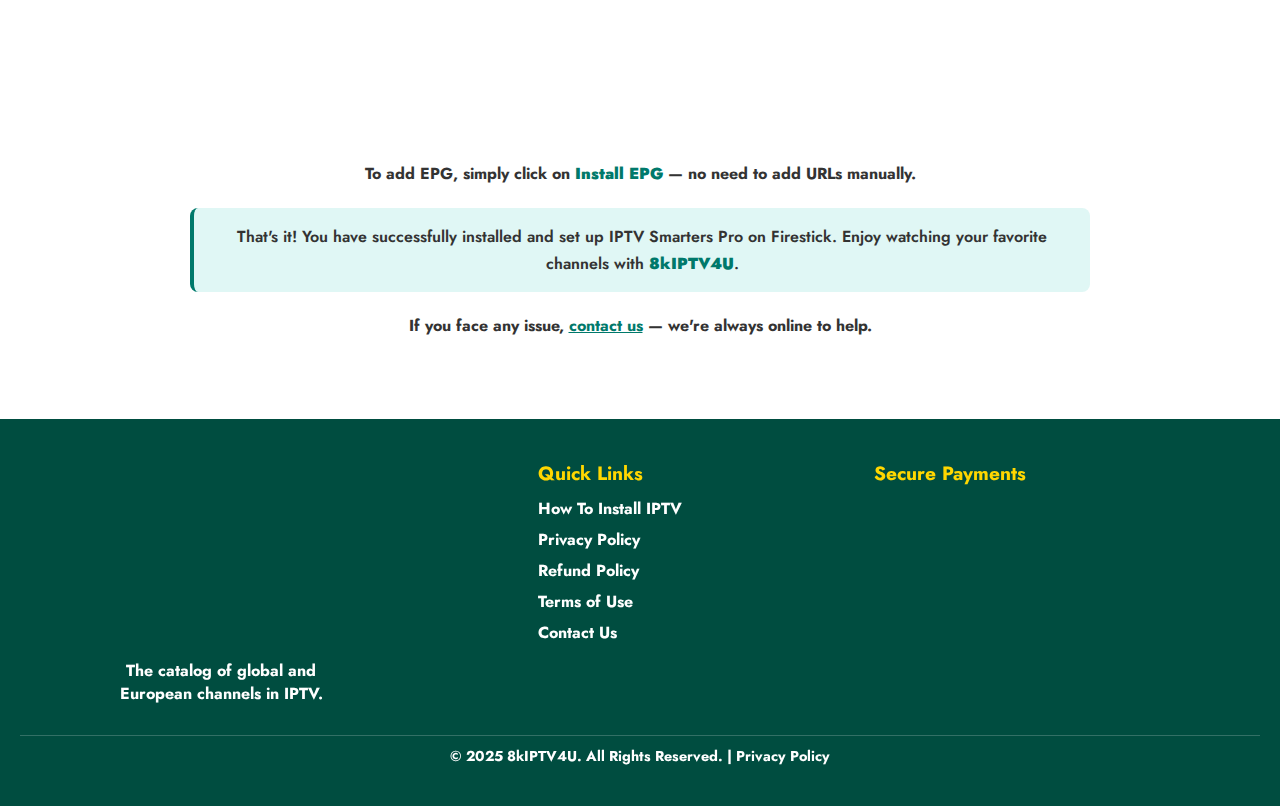
<file: pages/how-to-install-IPTV/smarters-player-on-amazon-firestick.html>
<!DOCTYPE html>
<html lang="en">

<head>
  <meta charset="UTF-8" />
  <meta name="viewport" content="width=device-width, initial-scale=1.0" />
  <meta name="description"
    content="Learn how to install IPTV Smarters Player on Amazon Firestick step-by-step. Enable unknown sources, install Downloader, and enjoy your IPTV with 8kIPTV4U." />
  <meta name="keywords"
    content="IPTV Smarters, Firestick IPTV, install IPTV Smarters Pro, Amazon Fire TV, IPTV setup guide, 8kIPTV4U, sideload IPTV" />
  <meta name="author" content="8kIPTV4U" />
  <meta name="robots" content="index, follow">
  <meta name="theme-color" content="#1a1a1a">
  <meta name="apple-mobile-web-app-capable" content="yes">
  <meta name="mobile-web-app-capable" content="yes">

  <title>How to Install IPTV Smarters Player on Amazon Firestick | 8kIPTV4U</title>

  <!-- ✅ Canonical URL -->
  <link rel="canonical"
    href="https://www.8kiptv4u.com/pages/how-to-install-IPTV/smarters-player-on-amazon-firestick.html">
  <link rel="alternate"
    href="https://www.8kiptv4u.com/pages/how-to-install-IPTV/smarters-player-on-amazon-firestick.html" hreflang="en">

  <!-- ✅ Favicon & App Icons -->
  <link rel="icon" type="image/png" href="../../assets/images/favicon/favicon-96x96.png" sizes="96x96">
  <link rel="icon" type="image/svg+xml" href="../../assets/images/favicon/favicon.svg">
  <link rel="shortcut icon" href="../../assets/images/favicon/favicon.ico">
  <link rel="apple-touch-icon" sizes="180x180" href="../../assets/images/favicon/apple-touch-icon.png">
  <link rel="manifest" href="../../assets/images/favicon/site.webmanifest">
  <link rel="mask-icon" href="../../assets/images/favicon/favicon.svg" color="#1a1a1a">
  <meta name="msapplication-TileColor" content="#1a1a1a">
  <meta name="msapplication-TileImage" content="../../assets/images/logo/8k.png">

  <!-- ✅ Preconnect to Google Fonts for performance -->
  <link rel="preconnect" href="https://fonts.googleapis.com">
  <link rel="preconnect" href="https://fonts.gstatic.com" crossorigin>
  <link rel="preload"
    href="https://fonts.googleapis.com/css2?family=Alfa+Slab+One&family=Jost:ital,wght@0,100..900;1,100..900&family=Saira+Stencil+One&display=swap"
    as="style">
  <link
    href="https://fonts.googleapis.com/css2?family=Alfa+Slab+One&family=Jost:ital,wght@0,100..900;1,100..900&family=Saira+Stencil+One&display=swap"
    rel="stylesheet">

  <!-- CSS -->
  <link rel="preload" href="../../assets/css/main.css" as="style">
  <link rel="stylesheet" href="../../assets/css/main.css"> <!-- Common styles for navbar, footer, etc. -->
  <link rel="preload" href="../../assets/css/terms-style.css" as="style">
  <link rel="stylesheet" href="../../assets/css/terms-style.css">

  <!-- ✅ Open Graph (Facebook & WhatsApp) -->
  <meta property="og:type" content="article">
  <meta property="og:title" content="How to Install IPTV Smarters Player on Amazon Firestick | 8kIPTV4U">
  <meta property="og:description"
    content="Full tutorial for installing IPTV Smarters Player on Amazon Firestick. Step-by-step with images and setup guide.">
  <meta property="og:image"
    content="https://www.8kiptv4u.com/assets/images/SMARTERS-PLAYER-ON-AMAZON/AMAZONFIRETVSTICK-1.webp">
  <meta property="og:image:width" content="1200">
  <meta property="og:image:height" content="630">
  <meta property="og:url"
    content="https://www.8kiptv4u.com/pages/how-to-install-IPTV/smarters-player-on-amazon-firestick.html">
  <meta property="og:site_name" content="8kIPTV4U">
  <meta property="og:locale" content="en_US">
  <meta property="article:published_time" content="2025-11-05T00:00:00Z">
  <meta property="article:modified_time" content="2025-11-28T00:00:00Z">
  <meta property="article:author" content="8kIPTV4U">

  <!-- ✅ Twitter Card -->
  <meta name="twitter:card" content="summary_large_image">
  <meta name="twitter:title" content="How to Install IPTV Smarters Player on Amazon Firestick | 8kIPTV4U">
  <meta name="twitter:description"
    content="Learn step-by-step how to sideload IPTV Smarters Pro on Firestick with 8kIPTV4U.">
  <meta name="twitter:image"
    content="https://www.8kiptv4u.com/assets/images/SMARTERS-PLAYER-ON-AMAZON/AMAZONFIRETVSTICK-1.webp">
  <meta name="twitter:site" content="@8kIPTV4U">
  <meta name="twitter:creator" content="@8kIPTV4U">

  <!-- ✅ Article Schema -->
  <script type="application/ld+json">
    {
      "@context": "https://schema.org",
      "@type": "Article",
      "headline": "How to Install IPTV Smarters Player on Amazon Firestick",
      "description": "Complete step-by-step guide to install IPTV Smarters Player on Amazon Firestick with detailed instructions.",
      "image": "https://www.8kiptv4u.com/assets/images/SMARTERS-PLAYER-ON-AMAZON/AMAZONFIRETVSTICK-1.webp",
      "author": {
        "@type": "Organization",
        "name": "8kIPTV4U",
        "url": "https://www.8kiptv4u.com"
      },
      "publisher": {
        "@type": "Organization",
        "name": "8kIPTV4U",
        "logo": {
          "@type": "ImageObject",
          "url": "https://www.8kiptv4u.com/assets/images/logo/8k.png",
          "width": 140,
          "height": 140
        }
      },
      "mainEntityOfPage": "https://www.8kiptv4u.com/pages/how-to-install-IPTV/smarters-player-on-amazon-firestick.html",
      "datePublished": "2025-11-05T00:00:00Z",
      "dateModified": "2025-11-28T00:00:00Z"
    }
    </script>

  <!-- ✅ HowTo Schema -->
  <script type="application/ld+json">
    {
      "@context": "https://schema.org",
      "@type": "HowTo",
      "name": "How to Install IPTV Smarters Player on Amazon Firestick",
      "description": "Complete installation guide for IPTV Smarters Player on Amazon Firestick with step-by-step instructions.",
      "image": "https://www.8kiptv4u.com/assets/images/SMARTERS-PLAYER-ON-AMAZON/AMAZONFIRETVSTICK-1.webp",
      "author": {
        "@type": "Organization",
        "name": "8kIPTV4U",
        "url": "https://www.8kiptv4u.com"
      },
      "estimatedDuration": "PT15M",
      "step": [
        {
          "@type": "HowToStep",
          "name": "Enable Apps from Unknown Sources",
          "text": "Go to Settings > My Fire TV > About. Click your Fire TV Stick name 7 times to unlock Developer Options. Select Developer Options and turn ON 'Apps from Unknown Sources'.",
          "image": "https://www.8kiptv4u.com/assets/images/SMARTERS-PLAYER-ON-AMAZON/AMAZON-FIRE-STICK-7.webp"
        },
        {
          "@type": "HowToStep",
          "name": "Install Downloader App",
          "text": "Search for 'Downloader' on your Firestick, install it, then enter the URL https://www.iptvsmarters.com or https://bit.ly/2TQvWNt to download IPTV Smarters.",
          "image": "https://www.8kiptv4u.com/assets/images/SMARTERS-PLAYER-ON-AMAZON/AMAZONFIRETVSTICK-8.webp"
        },
        {
          "@type": "HowToStep",
          "name": "Set Up IPTV Smarters",
          "text": "Open IPTV Smarters, select 'Login with Xtream Codes API', enter your credentials, and click 'Install EPG' for automatic guide loading.",
          "image": "https://www.8kiptv4u.com/assets/images/SMARTERS-PLAYER-ON-AMAZON/IPTV-Smarters-Home-Screen-add-user-1.webp"
        },
        {
          "@type": "HowToStep",
          "name": "Start Watching",
          "text": "Select 'Live TV' from the main menu to enjoy your favorite channels with 8kIPTV4U.",
          "image": "https://www.8kiptv4u.com/assets/images/SMARTERS-PLAYER-ON-AMAZON/IPTVSmartersPlayer-3.webp"
        }
      ]
    }
    </script>

  <!-- ✅ FAQ Schema -->
  <script type="application/ld+json">
    {
      "@context": "https://schema.org",
      "@type": "FAQPage",
      "mainEntity": [
        {
          "@type": "Question",
          "name": "How to install IPTV Smarters Player on Amazon Firestick?",
          "acceptedAnswer": {
            "@type": "Answer",
            "text": "IPTV Smarters is not available on the Amazon App Store, so you need to sideload it. Enable 'Apps from Unknown Sources' in Developer Options, install the Downloader app, enter https://www.iptvsmarters.com or https://bit.ly/2TQvWNt, and wait for installation to complete."
          }
        },
        {
          "@type": "Question",
          "name": "How to enable Apps from Unknown Sources on Firestick?",
          "acceptedAnswer": {
            "@type": "Answer",
            "text": "From the Firestick home screen, go to Settings > My Fire TV > About. Click your Fire TV Stick name seven times to unlock Developer Options. Select Developer Options, then turn ON 'Apps from Unknown Sources'."
          }
        },
        {
          "@type": "Question",
          "name": "What is the Downloader app and why do I need it?",
          "acceptedAnswer": {
            "@type": "Answer",
            "text": "Downloader is a tool app that allows you to download and install third-party applications on Firestick since browsers are not supported for app downloads. It's the easiest way to sideload IPTV Smarters."
          }
        },
        {
          "@type": "Question",
          "name": "How to set up IPTV Smarters after installation?",
          "acceptedAnswer": {
            "@type": "Answer",
            "text": "Open IPTV Smarters and choose 'Login with Xtream Codes API'. Enter your username, password, and server URL from 8kIPTV4U. Click 'Install EPG' to load the electronic program guide automatically, then select 'Live TV' to start watching."
          }
        },
        {
          "@type": "Question",
          "name": "What to do if IPTV Smarters fails to install?",
          "acceptedAnswer": {
            "@type": "Answer",
            "text": "Ensure 'Apps from Unknown Sources' is enabled and you used the correct download URL. Clear Firestick cache if needed. If the issue persists, contact 8kIPTV4U support at contact.html for immediate assistance."
          }
        }
      ]
    }
    </script>

  <!-- ✅ Breadcrumb Schema -->
  <script type="application/ld+json">
    {
      "@context": "https://schema.org",
      "@type": "BreadcrumbList",
      "itemListElement": [
        {
          "@type": "ListItem",
          "position": 1,
          "name": "Home",
          "item": "https://www.8kiptv4u.com/"
        },
        {
          "@type": "ListItem",
          "position": 2,
          "name": "How To Install IPTV",
          "item": "https://www.8kiptv4u.com/pages/how-to-install-IPTV/"
        },
        {
          "@type": "ListItem",
          "position": 3,
          "name": "Firestick Installation",
          "item": "https://www.8kiptv4u.com/pages/how-to-install-IPTV/smarters-player-on-amazon-firestick.html"
        }
      ]
    }
    </script>

  <!-- ✅ Organization Schema -->
  <script type="application/ld+json">
    {
      "@context": "https://schema.org",
      "@type": "Organization",
      "name": "8kIPTV4U",
      "url": "https://www.8kiptv4u.com",
      "logo": "https://www.8kiptv4u.com/assets/images/logo/8k.png",
      "sameAs": [
        "https://www.facebook.com/8kiptv4u",
        "https://twitter.com/8kiptv4u",
        "https://www.instagram.com/8kiptv4u"
      ],
      "contactPoint": {
        "@type": "ContactPoint",
        "contactType": "Customer Support",
        "url": "https://www.8kiptv4u.com/contact.html"
      }
    }
    </script>

</head>

<body>
  <!-- ✅ Header -->
  <header class="navbar">
    <div class="navbar-container">
      <a href="../../index.html" class="navbar-logo">
        <img src="../../assets/images/logo/8klogo.webp" alt="8kIPTV4U - Premium IPTV Streaming Service"
          fetchpriority="high" width="190" height="100">
      </a>
      <ul class="navbar-menu">
          <li><a href="../../index.html">Home</a></li>
        <li><a href="../../index.html#FEATURES">Features</a></li>
        <li><a href="../../index.html#pricing">Pricing</a></li>
        <li><a href="../../Football.html">Football</a></li>
        <li><a href="../how-to-install-iptv.html" class="active">Install IPTV</a></li>
        <li><a href="../../contact.html">Contact</a></li>
        <li><a href="../reseller.html">Reseller</a></li>
      </ul>
      <button class="navbar-toggle" aria-label="Toggle navigation menu">
        <span class="bar"></span>
        <span class="bar"></span>
        <span class="bar"></span>
      </button>
    </div>
  </header>

  <!-- ✅ Main Content -->
  <main>
    <section class="FIRESTICK-guide">
      <div class="container">
        <h1>How to Install IPTV Smarters Player on Amazon Firestick</h1>

        <p>Even though IPTV Smarters is available on Google Play Store and Apple App Store for Android and iOS devices,
          Amazon Store does not host it. Therefore, to install it on your Firestick, you will need to sideload it.</p>

        <p>Before we begin, make sure that "Apps from Unknown Sources" is enabled. Follow these steps carefully.</p>

        <h2>Step 1: Enable Apps from Unknown Sources</h2>

        <ol>
          <li>On your Firestick home screen, find the top menu bar.</li>
          <li>Select <strong>Settings</strong>.</li>
        </ol>

        <img src="../../assets/images/SMARTERS-PLAYER-ON-AMAZON/AMAZON-FIRE-STICK-1.webp"
          alt="Firestick settings menu - Step 1 for IPTV Smarters installation" loading="lazy" width="800"
          height="600" />

        <h3>1. In Settings, choose "My Fire TV"</h3>
        <img src="../../assets/images/SMARTERS-PLAYER-ON-AMAZON/AMAZON-FIRE-TVSTICK-2.webp"
          alt="Select My Fire TV option in Firestick settings" loading="lazy" width="800" height="600" />

        <h3>2. Click "About" if Developer Options are hidden</h3>
        <img src="../../assets/images/SMARTERS-PLAYER-ON-AMAZON/firestick-about-3.webp"
          alt="Firestick About section to unlock developer options" loading="lazy" width="800" height="600" />

        <h3>3. Click on your Fire TV Stick 7 times to unlock Developer Options</h3>
        <img src="../../assets/images/SMARTERS-PLAYER-ON-AMAZON/amazon-enable-developer-4.webp"
          alt="Enable developer options on Firestick by clicking 7 times" loading="lazy" width="800" height="600" />

        <h3>4. Once Developer Options are enabled, select it from the menu</h3>
        <img src="../../assets/images/SMARTERS-PLAYER-ON-AMAZON/AMAZON-FIRE-STICK-5.webp"
          alt="Firestick developer options menu" loading="lazy" width="800" height="600" />

        <h3>5. Turn ON "Apps from Unknown Sources"</h3>
        <img src="../../assets/images/SMARTERS-PLAYER-ON-AMAZON/AMAZON.FIRE-STICK-6.webp"
          alt="Enable Apps from Unknown Sources on Firestick" loading="lazy" width="800" height="600" />

        <h3>6. When you see a warning message, click <strong>Turn On</strong></h3>
        <img src="../../assets/images/SMARTERS-PLAYER-ON-AMAZON/AMAZON-FIRE-STICK-7.webp"
          alt="Confirm turning on Unknown Sources on Firestick" loading="lazy" width="800" height="600" />
        <p>Now your Firestick is ready to install third-party apps like IPTV Smarters.</p>
        <br><br>

        <h2>Step 2: Install Downloader App</h2>
        <p>This app allows you to download IPTV Smarters since browsers are not supported for downloads.</p>

        <ol>
          <li>Highlight the search icon and type "Downloader".</li>
          <li>Select and open the Downloader app.</li>
          <li>Enter one of the following URLs:</li>
        </ol>

        <ul>
          <li><strong>https://www.iptvsmarters.com</strong> (Official website)</li>
          <li><strong>224877</strong> (Short code)</li>
          <li><strong>https://bit.ly/2TQvWNt</strong> (Short URL)</li>
        </ul>

        <p>Click <strong>Go</strong> and wait for the app to download and install.</p>

        <img src="../../assets/images/SMARTERS-PLAYER-ON-AMAZON/AMAZONFIRETVSTICK-8.webp"
          alt="Installing IPTV Smarters using Downloader app on Firestick" loading="lazy" width="800" height="600" />
        <img src="../../assets/images/SMARTERS-PLAYER-ON-AMAZON/AMAZON-FIRE-STICK-9.webp"
          alt="IPTV Smarters installation progress on the device" loading="lazy" width="800" height="600" />

        <h2>Step 3: IPTV Smarters Setup</h2>

        <p>We recommend setting up IPTV Smarters via <strong>Xtream Codes API</strong> for better performance and
          automatic EPG loading.</p>

        <ol>
          <li>Open IPTV Smarters and click <strong>"Login with Xtream Codes API"</strong>.</li>
          <li>Enter your login details (Username, Password, Server URL).</li>
          <li>Select <strong>Live TV</strong> to start watching channels.</li>
        </ol>

        <img src="../../assets/images/SMARTERS-PLAYER-ON-AMAZON/IPTV-Smarters-Home-Screen-add-user-1.webp"
          alt="IPTV Smarters login with Xtream Codes API on Firestick" loading="lazy" width="800" height="600" />
        <img src="../../assets/images/SMARTERS-PLAYER-ON-AMAZON/IPTV-Smarters-Player-2.webp"
          alt="IPTV Smarters entering login credentials" loading="lazy" width="800" height="600" />
        <img src="../../assets/images/SMARTERS-PLAYER-ON-AMAZON/IPTVSmartersPlayer-3.webp"
          alt="IPTV Smarters live TV interface on Firestick" loading="lazy" width="800" height="600" />

        <p>To add EPG, simply click on <strong>Install EPG</strong> — no need to add URLs manually.</p>

        <p class="highlight">That's it! You have successfully installed and set up IPTV Smarters Pro on Firestick. Enjoy
          watching your favorite channels with <strong>8kIPTV4U</strong>.</p>
        <p>If you face any issue, <a href="../../contact.html">contact us</a> — we're always online to help.</p>
      </div>
    </section>
  </main>

  <!-- ✅ Footer -->
  <footer class="footer">
    <div class="footer-container">
      <div class="footer-about">
        <video autoplay loop muted playsinline class="footer-logo" width="400" height="200"
          aria-label="8kIPTV4U animated logo">
          <source src="../../assets/images/logo/8kanimated.webm" type="video/webm">
          <img src="../../assets/images/logo/8k.png" alt="8kIPTV4U Logo" loading="lazy" width="140" height="140">
        </video>
        <p>The catalog of global and European channels in IPTV.</p>
      </div>

      <div class="footer-links">
        <h3>Quick Links</h3>
        <ul>
          <li><a href="../how-to-install-iptv.html">How To Install IPTV</a></li>
          <li><a href="../privacy-policy.html">Privacy Policy</a></li>
          <li><a href="../refund-policy.html">Refund Policy</a></li>
          <li><a href="../terms-of-use.html">Terms of Use</a></li>
          <li><a href="../../contact.html">Contact Us</a></li>
        </ul>
      </div>

      <div class="footer-payments">
        <h3>Secure Payments</h3>
        <div class="payment-icon">
          <img src="../../assets/images/payment/1.webp"
            alt="Accepted payment methods: Visa, Mastercard, PayPal, Crypto, Bank Transfer" loading="lazy" width="300"
            height="50">
        </div>
      </div>
    </div>

    <div class="footer-bottom">
      <p>&copy; 2025 8kIPTV4U. All Rights Reserved. | <a href="../privacy-policy.html">Privacy Policy</a></p>
    </div>
  </footer>

  <!-- ✅ WhatsApp Floating Button -->
  <a href="https://wa.me/447898045582" class="whatsapp-float" target="_blank" rel="noopener noreferrer"
    aria-label="Chat with 8kIPTV4U on WhatsApp" title="Contact us on WhatsApp">
    <svg xmlns="http://www.w3.org/2000/svg" height="60" width="60" viewBox="0 0 640 640" aria-hidden="true">
      <path fill="#1eae13"
        d="M188.1 318.6C188.1 343.5 195.1 367.8 208.3 388.7L211.4 393.7L198.1 442.3L248 429.2L252.8 432.1C273 444.1 296.2 450.5 319.9 450.5L320 450.5C392.6 450.5 453.3 391.4 453.3 318.7C453.3 283.5 438.1 250.4 413.2 225.5C388.2 200.5 355.2 186.8 320 186.8C247.3 186.8 188.2 245.9 188.1 318.6zM370.8 394C358.2 395.9 348.4 394.9 323.3 384.1C286.5 368.2 261.5 332.6 256.4 325.4C256 324.8 255.7 324.5 255.6 324.3C253.6 321.7 239.4 302.8 239.4 283.3C239.4 264.9 248.4 255.4 252.6 251C252.9 250.7 253.1 250.5 253.3 250.2C256.9 246.2 261.2 245.2 263.9 245.2C266.5 245.2 269.2 245.2 271.5 245.3L272.3 245.3C274.6 245.3 277.5 245.3 280.4 252.1C281.6 255 283.4 259.4 285.3 263.9C288.6 271.9 292 280.2 292.6 281.5C293.6 283.5 294.3 285.8 292.9 288.4C289.5 295.2 286 298.8 283.6 301.4C280.5 304.6 279.1 306.1 281.3 310C296.6 336.3 311.9 345.4 335.2 357.1C339.2 359.1 341.5 358.8 343.8 356.1C346.1 353.5 353.7 344.5 356.3 340.6C358.9 336.6 361.6 337.3 365.2 338.6C368.8 339.9 388.3 349.5 392.3 351.5C393.1 351.9 393.8 352.2 394.4 352.5C397.2 353.9 399.1 354.8 399.9 356.1C400.8 358 400.8 366 397.5 375.2C394.2 384.5 378.4 392.9 370.8 394zM544 160C544 124.7 515.3 96 480 96L160 96C124.7 96 96 124.7 96 160L96 480C96 515.3 124.7 544 160 544L480 544C515.3 544 544 515.3 544 480L544 160zM244.1 457.9L160 480L182.5 397.8C168.6 373.8 161.3 346.5 161.3 318.5C161.4 231.1 232.5 160 319.9 160C362.3 160 402.1 176.5 432.1 206.5C462 236.5 480 276.3 480 318.7C480 406.1 407.3 477.2 319.9 477.2C293.3 477.2 267.2 470.5 244.1 457.9z" />
    </svg>
  </a>

  <!-- ✅ JavaScript -->
  <script src="../../assets/JS/navbar.js" defer></script>

</body>

</html>
</file>
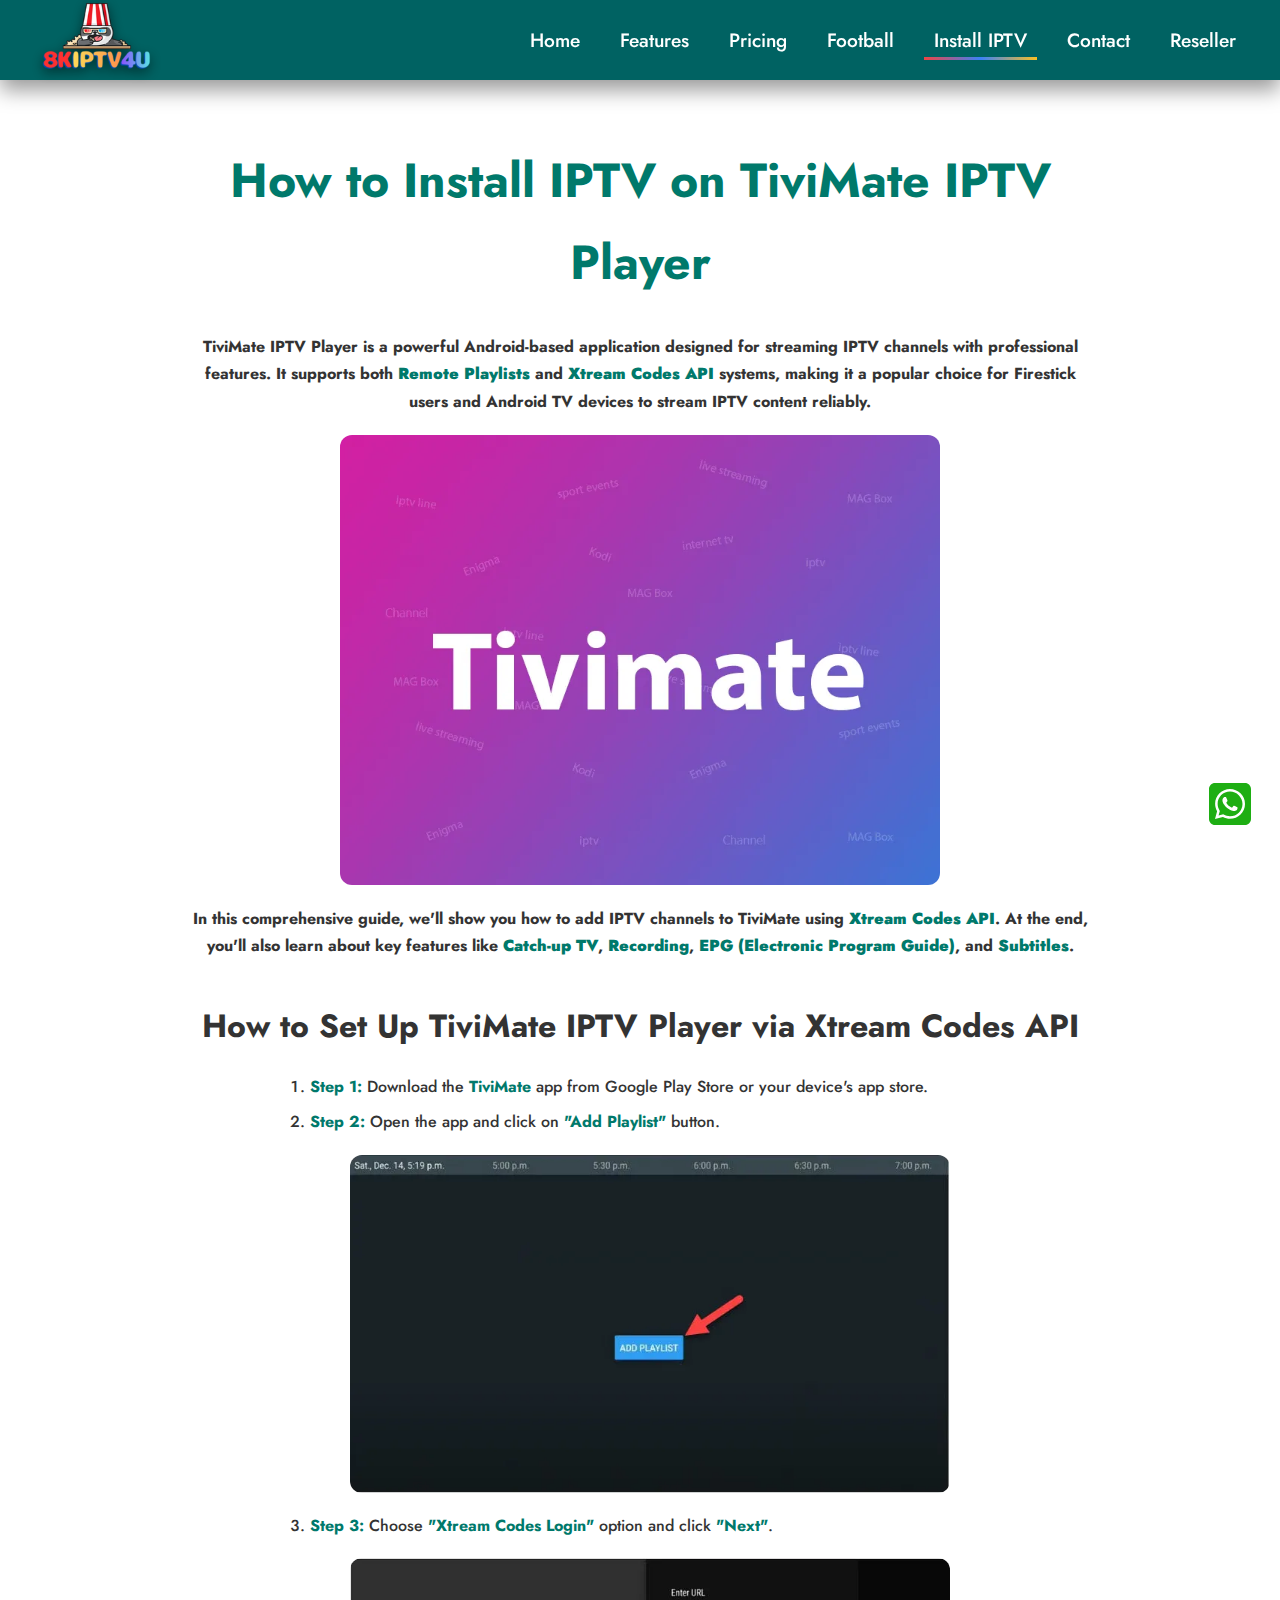
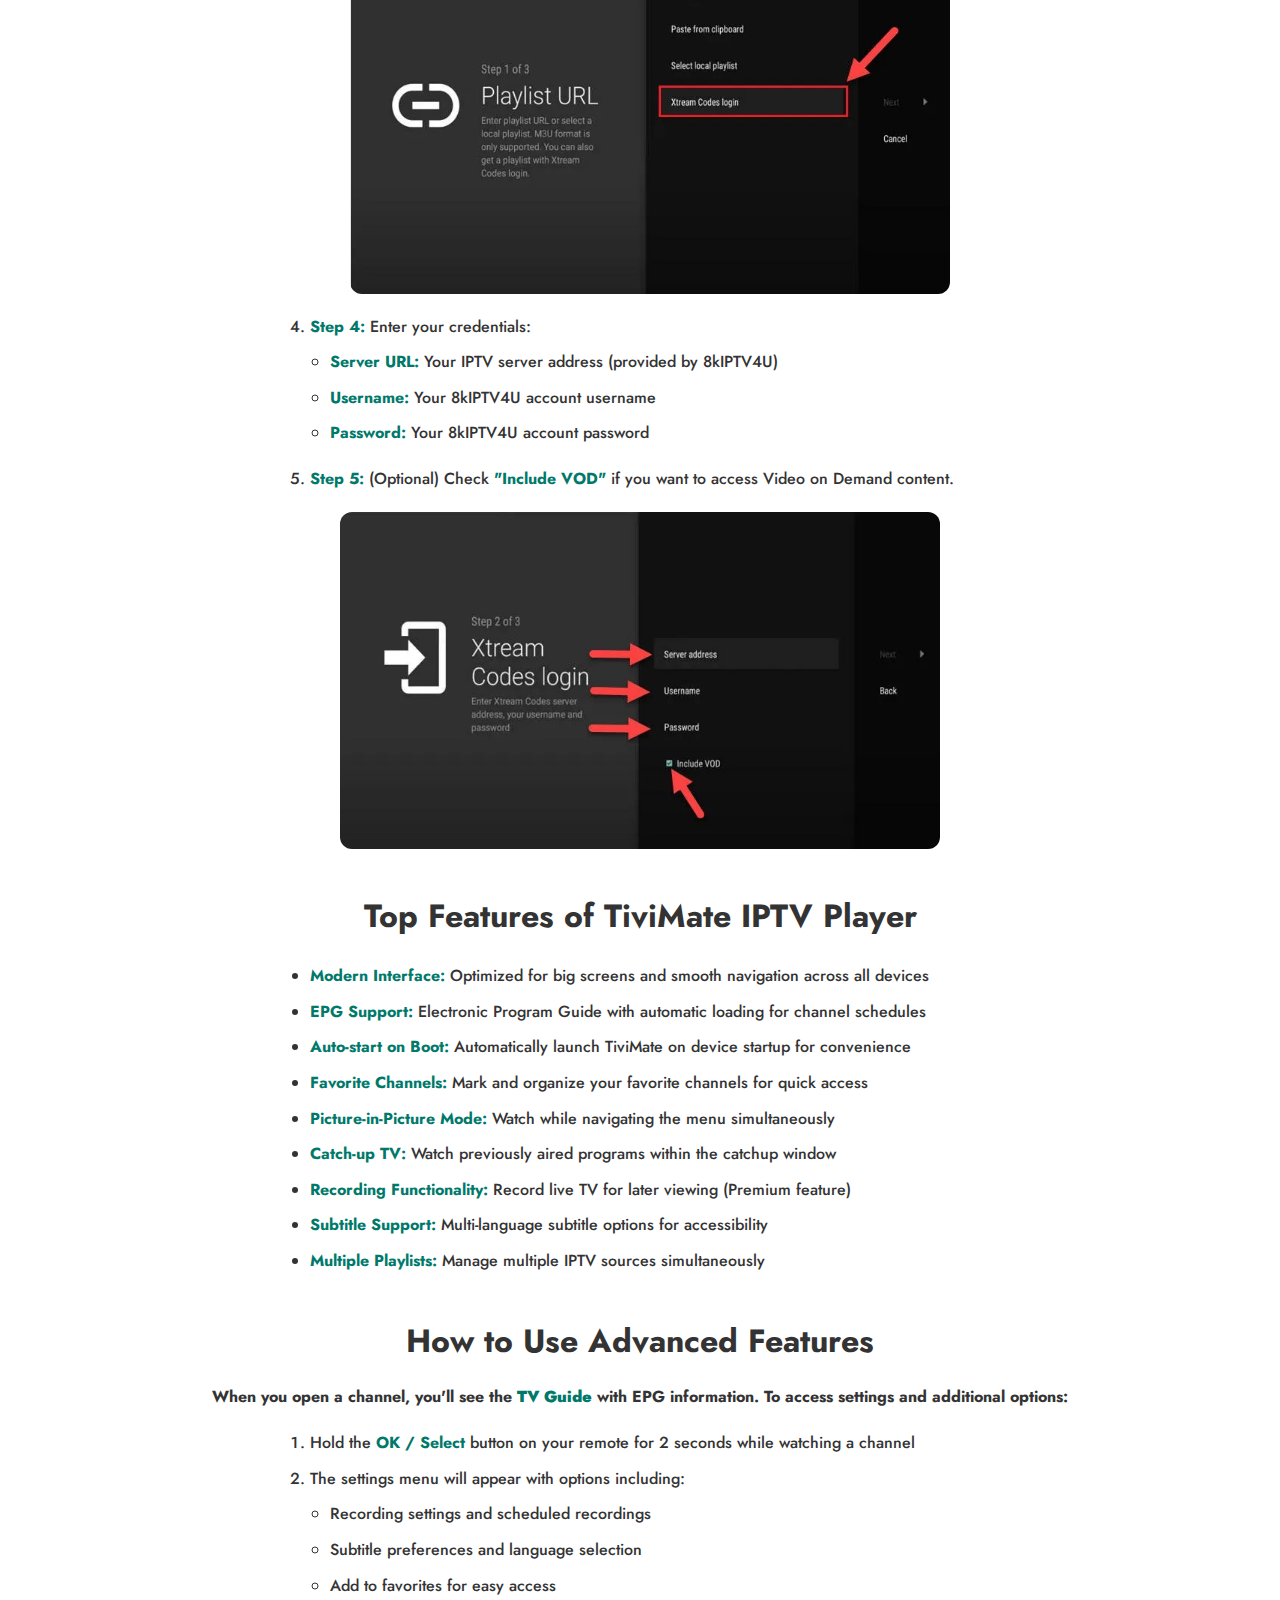
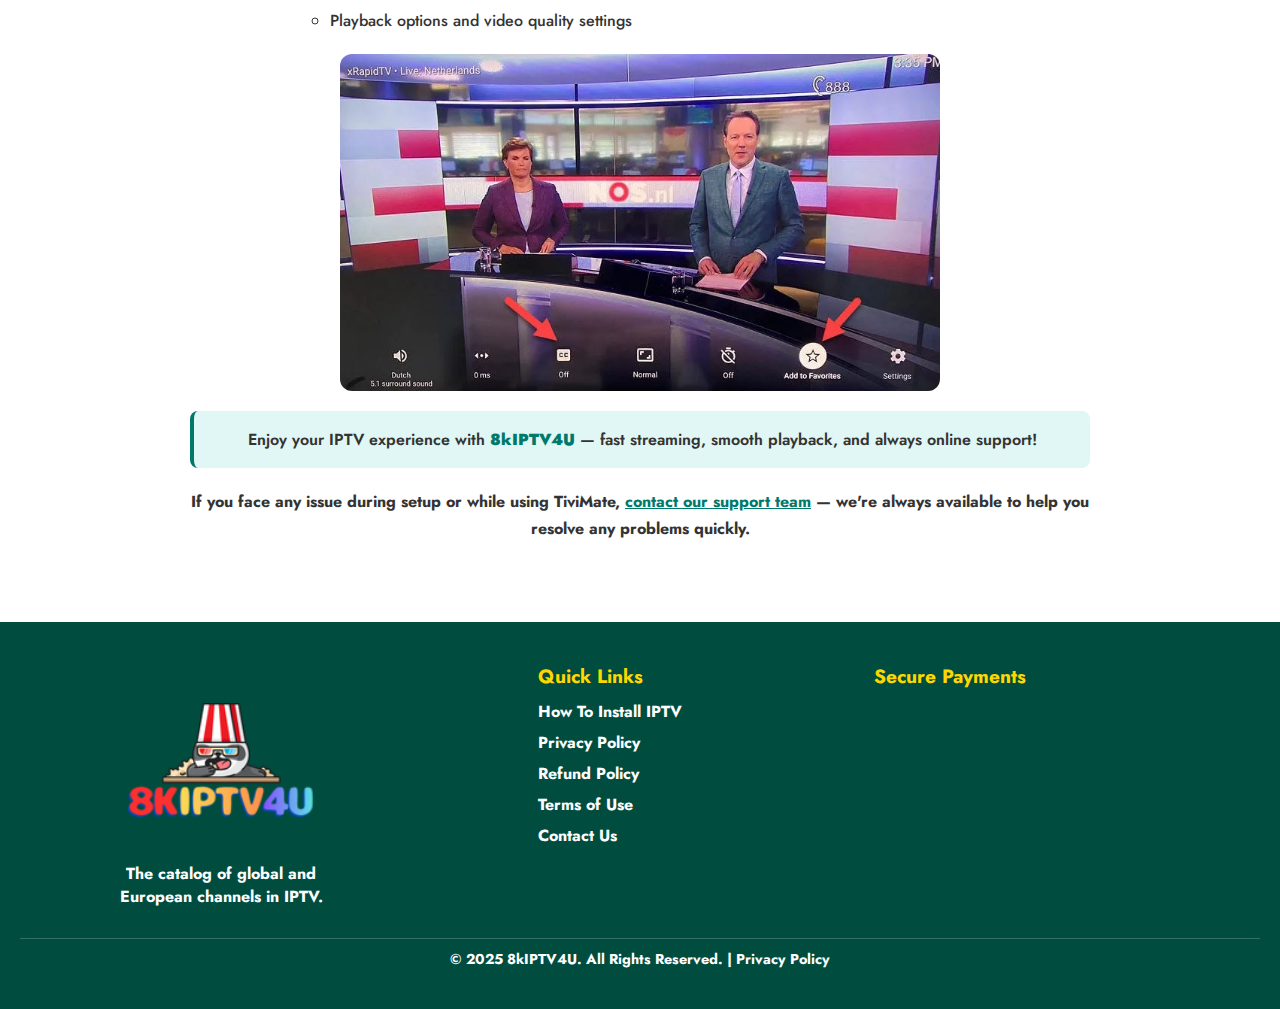
<file: pages/how-to-install-iptv/tivi-mate.html>
<!DOCTYPE html>
<html lang="en">

<head>
  <meta charset="UTF-8">
  <meta name="viewport" content="width=device-width, initial-scale=1.0">
  <meta name="description" content="Complete guide to install IPTV on TiviMate IPTV Player using Xtream Codes API. Step-by-step setup with images from 8kIPTV4U. Learn catch-up, recording, and subtitles.">
  <meta name="keywords" content="TiviMate IPTV Player, how to install IPTV TiviMate, Xtream Codes API, IPTV setup guide, 8kIPTV4U, TiviMate setup">
  <meta name="author" content="8kIPTV4U">
  <meta name="robots" content="index, follow">
  <meta name="theme-color" content="#1a1a1a">
  <meta name="apple-mobile-web-app-capable" content="yes">
  <meta name="mobile-web-app-capable" content="yes">

  <title>How to Install IPTV on TiviMate IPTV Player | 8kIPTV4U Guide</title>

  <!-- ✅ Canonical URL & hreflang -->
  <link rel="canonical" href="https://www.8kiptv4u.com/pages/how-to-install-iptv/tivi-mate">
  <link rel="alternate" href="https://www.8kiptv4u.com/pages/how-to-install-iptv/tivi-mate" hreflang="en">

   <!-- ✅ Favicon & App Icons -->
    <link rel="icon" type="image/png" href="/assets/images/favicon/favicon-96x96.png" sizes="96x96">
    <link rel="icon" type="image/svg+xml" href="/assets/images/favicon/favicon.svg">
    <link rel="shortcut icon" href="/assets/images/favicon/favicon.ico">
    <link rel="apple-touch-icon" sizes="180x180" href="/assets/images/favicon/apple-touch-icon.png">
    <link rel="manifest" href="/assets/images/favicon/site.webmanifest">
    <link rel="mask-icon" href="/assets/images/favicon/favicon.svg" color="#1a1a1a">
    <meta name="msapplication-TileColor" content="#1a1a1a">
    <meta name="msapplication-TileImage" content="/assets/images/logo/8klogo.webp">


  <!-- ✅ Preconnect to Google Fonts for performance -->
  <link rel="preconnect" href="https://fonts.googleapis.com">
  <link rel="preconnect" href="https://fonts.gstatic.com" crossorigin>
  <link rel="preload" href="https://fonts.googleapis.com/css2?family=Alfa+Slab+One&family=Jost:ital,wght@0,100..900;1,100..900&family=Saira+Stencil+One&display=optional" as="style">
  <link href="https://fonts.googleapis.com/css2?family=Alfa+Slab+One&family=Jost:ital,wght@0,100..900;1,100..900&family=Saira+Stencil+One&display=optional" rel="stylesheet">

   <!-- CSS -->
  <link rel="preload" href="/assets/css/main.css" as="style">
  <link rel="stylesheet" href="/assets/css/main.css"> <!-- Common styles for navbar, footer, etc. -->
  <link rel="preload" href="/assets/css/terms-style.css" as="style">
  <link rel="stylesheet" href="/assets/css/terms-style.css">
  <!-- ✅ Open Graph (Facebook & WhatsApp) -->
  <meta property="og:type" content="article">
  <meta property="og:title" content="How to Install IPTV on TiviMate IPTV Player | 8kIPTV4U Guide">
  <meta property="og:description" content="Complete step-by-step guide to install IPTV on TiviMate using Xtream Codes API. Learn setup, features, and tips with 8kIPTV4U.">
  <meta property="og:image" content="https://www.8kiptv4u.com/assets/images/tivi-mate/tivi1.webp">
  <meta property="og:image:width" content="1200">
  <meta property="og:image:height" content="630">
  <meta property="og:image:alt" content="TiviMate IPTV Player home screen interface">
  <meta property="og:url" content="https://www.8kiptv4u.com/pages/how-to-install-iptv/tivi-mate">
  <meta property="og:site_name" content="8kIPTV4U">
  <meta property="og:locale" content="en_US">
  <meta property="article:published_time" content="2025-11-09T00:00:00Z">
  <meta property="article:modified_time" content="2025-11-28T00:00:00Z">
  <meta property="article:author" content="8kIPTV4U">

  <!-- ✅ Twitter Card -->
  <meta name="twitter:card" content="summary_large_image">
  <meta name="twitter:title" content="How to Install IPTV on TiviMate IPTV Player | 8kIPTV4U Guide">
  <meta name="twitter:description" content="Learn how to set up TiviMate IPTV Player with Xtream Codes API. Complete guide with images from 8kIPTV4U.">
  <meta name="twitter:image" content="https://www.8kiptv4u.com/assets/images/tivi-mate/tivi1.webp">
  <meta name="twitter:site" content="@8kIPTV4U">
  <meta name="twitter:creator" content="@8kIPTV4U">

  <!-- ✅ Article Schema -->
  <script type="application/ld+json">
  {
    "@context": "https://schema.org",
    "@type": "Article",
    "headline": "How to Install IPTV on TiviMate IPTV Player | 8kIPTV4U Guide",
    "description": "Complete guide to install IPTV on TiviMate IPTV Player using Xtream Codes API with step-by-step instructions and images.",
    "image": [
      "https://www.8kiptv4u.com/assets/images/tivi-mate/tivi1.webp",
      "https://www.8kiptv4u.com/assets/images/tivi-mate/tivi2.webp",
      "https://www.8kiptv4u.com/assets/images/tivi-mate/tivi3.webp",
      "https://www.8kiptv4u.com/assets/images/tivi-mate/tivi4.webp",
      "https://www.8kiptv4u.com/assets/images/tivi-mate/tivi7.webp"
    ],
    "author": {
      "@type": "Organization",
      "name": "8kIPTV4U",
      "url": "https://www.8kiptv4u.com"
    },
    "publisher": {
      "@type": "Organization",
      "name": "8kIPTV4U",
        "logo": { 
        "@type": "ImageObject",
          "url": "https://www.8kiptv4u.com/assets/images/logo/8klogo.webp",
        "width": 140,
        "height": 140
      }
    },
    "mainEntityOfPage": {
      "@type": "WebPage",
      "@id": "https://www.8kiptv4u.com/pages/how-to-install-iptv/tivi-mate"
    },
    "datePublished": "2026-04-24T00:00:00Z",
    "dateModified": "2026-04-24T00:00:00Z"
  }
  </script>

  <!-- ✅ HowTo Schema -->
  <script type="application/ld+json">
  {
    "@context": "https://schema.org",
    "@type": "HowTo",
    "name": "How to Install IPTV on TiviMate IPTV Player",
    "description": "Step-by-step guide to set up TiviMate with 8kIPTV4U using Xtream Codes API",
    "image": "https://www.8kiptv4u.com/assets/images/tivi-mate/tivi1.webp",
    "author": {
      "@type": "Organization",
      "name": "8kIPTV4U",
      "url": "https://www.8kiptv4u.com"
    },
    "estimatedDuration": "PT10M",
    "step": [
      {
        "@type": "HowToStep",
        "name": "Download TiviMate App",
        "text": "Download the TiviMate IPTV Player app from Google Play Store or your device's app store.",
        "image": "https://www.8kiptv4u.com/assets/images/tivi-mate/tivi1.webp"
      },
      {
        "@type": "HowToStep",
        "name": "Add Playlist",
        "text": "Open the app and click on 'Add Playlist' button to begin the setup process.",
        "image": "https://www.8kiptv4u.com/assets/images/tivi-mate/tivi2.webp"
      },
      {
        "@type": "HowToStep",
        "name": "Choose Xtream Codes Login",
        "text": "Select 'Xtream Codes Login' option and click 'Next' to proceed with API credentials setup.",
        "image": "https://www.8kiptv4u.com/assets/images/tivi-mate/tivi3.webp"
      },
      {
        "@type": "HowToStep",
        "name": "Enter Your Credentials",
        "text": "Enter your Server URL, Username, and Password provided by 8kIPTV4U. These credentials secure your account access.",
        "image": "https://www.8kiptv4u.com/assets/images/tivi-mate/tivi4.webp"
      },
      {
        "@type": "HowToStep",
        "name": "Enable VOD (Optional)",
        "text": "Check 'Include VOD' if you want to access Video on Demand content with your subscription.",
        "image": "https://www.8kiptv4u.com/assets/images/tivi-mate/tivi4.webp"
      },
      {
        "@type": "HowToStep",
        "name": "Start Watching",
        "text": "Click 'Finish' to complete setup. Your channels will now be available in the app. Start enjoying your IPTV service with 8kIPTV4U.",
        "image": "https://www.8kiptv4u.com/assets/images/tivi-mate/tivi7.webp"
      }
    ]
  }
  </script>

  <!-- ✅ FAQ Schema -->
  <script type="application/ld+json">
  {
    "@context": "https://schema.org",
    "@type": "FAQPage",
    "mainEntity": [
      {
        "@type": "Question",
        "name": "Is TiviMate IPTV Player free to use?",
        "acceptedAnswer": {
          "@type": "Answer",
          "text": "TiviMate offers both free and premium versions. The free version includes basic features, while the premium version provides advanced options like multiple playlists, recording, and catch-up TV functionality."
        }
      },
      {
        "@type": "Question",
        "name": "Does TiviMate work with 8kIPTV4U?",
        "acceptedAnswer": {
          "@type": "Answer",
          "text": "Yes, TiviMate works perfectly with 8kIPTV4U. You can log in using the Xtream Codes API credentials provided with your 8kIPTV4U subscription for seamless streaming."
        }
      },
      {
        "@type": "Question",
        "name": "What is Xtream Codes API?",
        "acceptedAnswer": {
          "@type": "Answer",
          "text": "Xtream Codes API is a protocol that allows IPTV players like TiviMate to connect to IPTV servers securely. It enables automatic EPG loading, VOD access, and faster streaming performance."
        }
      },
      {
        "@type": "Question",
        "name": "Can I record TV programs with TiviMate?",
        "acceptedAnswer": {
          "@type": "Answer",
          "text": "Yes, TiviMate's premium version includes a recording feature that allows you to record live TV programs and watch them later at your convenience."
        }
      },
      {
        "@type": "Question",
        "name": "Does TiviMate support catch-up TV?",
        "acceptedAnswer": {
          "@type": "Answer",
          "text": "Yes, TiviMate fully supports catch-up TV (replay TV), allowing you to watch programs that aired previously within the available catchup window."
        }
      },
      {
        "@type": "Question",
        "name": "How do I add subtitles in TiviMate?",
        "acceptedAnswer": {
          "@type": "Answer",
          "text": "Hold the OK/Select button on your remote for 2 seconds while watching a channel. The settings menu will appear with subtitle preferences where you can select your preferred language."
        }
      }
    ]
  }
  </script>

  <!-- ✅ Breadcrumb Schema -->
  <script type="application/ld+json">
  {
    "@context": "https://schema.org",
    "@type": "BreadcrumbList",
    "itemListElement": [
      {
        "@type": "ListItem",
        "position": 1,
        "name": "Home",
        "item": "https://www.8kiptv4u.com/"
      },
      {
        "@type": "ListItem",
        "position": 2,
        "name": "How To Install IPTV",
        "item": "https://www.8kiptv4u.com/pages/how-to-install-iptv"
      },
      {
        "@type": "ListItem",
        "position": 3,
        "name": "TiviMate IPTV Player Setup",
        "item": "https://www.8kiptv4u.com/pages/how-to-install-iptv/tivi-mate"
      }
    ]
  }
  </script>

  <!-- ✅ Organization Schema -->
  <script type="application/ld+json">
  {
    "@context": "https://schema.org",
    "@type": "Organization",
    "name": "8kIPTV4U",
    "url": "https://www.8kiptv4u.com",
      "logo": "https://www.8kiptv4u.com/assets/images/logo/8klogo.webp",
    "sameAs": [
      "https://www.facebook.com/8kiptv4u",
      "https://twitter.com/8kiptv4u",
      "https://www.instagram.com/8kiptv4u"
    ],
    "contactPoint": {
      "@type": "ContactPoint",
      "contactType": "Customer Support",
      "url": "https://www.8kiptv4u.com/contact"
    }
  }
  </script>

</head>

<body>

  <!-- ✅ Header -->
  <header class="navbar">
    <div class="navbar-container">
      <a href="/" class="navbar-logo">
        <img src="/assets/images/logo/8klogo.webp" alt="8kIPTV4U - Premium IPTV Streaming Service" fetchpriority="high" width="190" height="100">
      </a>
      <ul class="navbar-menu">
        <li><a href="/">Home</a></li>
        <li><a href="/#FEATURES">Features</a></li>
        <li><a href="/#pricing">Pricing</a></li>
        <li><a href="/football">Football</a></li>
        <li><a href="/pages/how-to-install-iptv" class="active">Install IPTV</a></li>
        <li><a href="/contact">Contact</a></li>
        <li><a href="/pages/reseller">Reseller</a></li>
      </ul>
      <button class="navbar-toggle" aria-label="Toggle navigation menu">
        <span class="bar"></span>
        <span class="bar"></span>
        <span class="bar"></span>
      </button>
    </div>
  </header>

  <!-- ✅ Main Content -->
  <main>
    <section class="TiviMate-guide">
      <div class="container">
        <h1>How to Install IPTV on TiviMate IPTV Player</h1>

        <p>TiviMate IPTV Player is a powerful Android-based application designed for streaming IPTV channels with professional features. It supports both <strong>Remote Playlists</strong> and <strong>Xtream Codes API</strong> systems, making it a popular choice for Firestick users and Android TV devices to stream IPTV content reliably.</p>

        <img 
          src="/assets/images/tivi-mate/tivi1.webp" 
          alt="TiviMate IPTV Player home screen interface showing channel list" 
          fetchpriority="high"
          width="800" 
          height="600"
        >

        <p>In this comprehensive guide, we'll show you how to add IPTV channels to TiviMate using <strong>Xtream Codes API</strong>. At the end, you'll also learn about key features like <strong>Catch-up TV</strong>, <strong>Recording</strong>, <strong>EPG (Electronic Program Guide)</strong>, and <strong>Subtitles</strong>.</p>

        <h2>How to Set Up TiviMate IPTV Player via Xtream Codes API</h2>

        <ol>
          <li><strong>Step 1:</strong> Download the <strong>TiviMate</strong> app from Google Play Store or your device's app store.</li>
          <li><strong>Step 2:</strong> Open the app and click on <strong>"Add Playlist"</strong> button.
          <img 
            src="/assets/images/tivi-mate/tivi2.webp" 
            alt="TiviMate add playlist button location in main menu" 
            loading="lazy" 
            width="800" 
            height="600"
          ></li>
          <li><strong>Step 3:</strong> Choose <strong>"Xtream Codes Login"</strong> option and click <strong>"Next"</strong>.
          <img 
            src="/assets/images/tivi-mate/tivi3.webp" 
            alt="TiviMate Xtream Codes API login option selection screen" 
            loading="lazy" 
            width="800" 
            height="600"
          ></li>
          <li><strong>Step 4:</strong> Enter your credentials:
            <ul style="margin-top: 10px;">
              <li><strong>Server URL:</strong> Your IPTV server address (provided by 8kIPTV4U)</li>
              <li><strong>Username:</strong> Your 8kIPTV4U account username</li>
              <li><strong>Password:</strong> Your 8kIPTV4U account password</li>
            </ul>
          </li>
          <li><strong>Step 5:</strong> (Optional) Check <strong>"Include VOD"</strong> if you want to access Video on Demand content.</li>
        </ol>

        <img 
          src="/assets/images/tivi-mate/tivi4.webp" 
          alt="TiviMate Xtream Codes API setup form with server URL, username, and password fields" 
          loading="lazy" 
          width="800" 
          height="600"
        >

        <h2>Top Features of TiviMate IPTV Player</h2>
        <ul>
          <li><strong>Modern Interface:</strong> Optimized for big screens and smooth navigation across all devices</li>
          <li><strong>EPG Support:</strong> Electronic Program Guide with automatic loading for channel schedules</li>
          <li><strong>Auto-start on Boot:</strong> Automatically launch TiviMate on device startup for convenience</li>
          <li><strong>Favorite Channels:</strong> Mark and organize your favorite channels for quick access</li>
          <li><strong>Picture-in-Picture Mode:</strong> Watch while navigating the menu simultaneously</li>
          <li><strong>Catch-up TV:</strong> Watch previously aired programs within the catchup window</li>
          <li><strong>Recording Functionality:</strong> Record live TV for later viewing (Premium feature)</li>
          <li><strong>Subtitle Support:</strong> Multi-language subtitle options for accessibility</li>
          <li><strong>Multiple Playlists:</strong> Manage multiple IPTV sources simultaneously</li>
        </ul>

        <h2>How to Use Advanced Features</h2>

        <p>When you open a channel, you'll see the <strong>TV Guide</strong> with EPG information. To access settings and additional options:</p>

        <ol>
          <li>Hold the <strong>OK / Select</strong> button on your remote for 2 seconds while watching a channel</li>
          <li>The settings menu will appear with options including:
          <ul style="margin-top: 10px;">
            <li>Recording settings and scheduled recordings</li>
            <li>Subtitle preferences and language selection</li>
            <li>Add to favorites for easy access</li>
            <li>Playback options and video quality settings</li>
          </ul></li>
        </ol>

        <img 
          src="/assets/images/tivi-mate/tivi7.webp" 
          alt="TiviMate settings menu with recording, subtitle, and playback options" 
          loading="lazy" 
          width="800" 
          height="600"
        >

        <p class="highlight">Enjoy your IPTV experience with <strong>8kIPTV4U</strong> — fast streaming, smooth playback, and always online support!</p>
        <p>If you face any issue during setup or while using TiviMate, <a href="/contact">contact our support team</a> — we're always available to help you resolve any problems quickly.</p>
      </div>
    </section>
  </main>

  <!-- ✅ Footer -->
  <footer class="footer">
    <div class="footer-container">
      <div class="footer-about">
        <video autoplay loop muted playsinline class="footer-logo" width="400"
          height="200" aria-label="8kIPTV4U animated logo" poster="/assets/images/logo/8klogo.webp">
          <source src="/assets/images/logo/8kanimated.webm" type="video/webm"> 
          <img src="/assets/images/logo/8klogo.webp" alt="8kIPTV4U - Premium IPTV Streaming Service Logo" loading="lazy" width="140" height="140">
        </video>
        <p>The catalog of global and European channels in IPTV.</p>
      </div>

      <div class="footer-links">
        <h3>Quick Links</h3>
        <ul>
          <li><a href="/pages/how-to-install-iptv">How To Install IPTV</a></li>
          <li><a href="/pages/privacy-policy">Privacy Policy</a></li>
          <li><a href="/pages/refund-policy">Refund Policy</a></li>
          <li><a href="/pages/terms-of-use">Terms of Use</a></li>
          <li><a href="/contact">Contact Us</a></li>
        </ul>
      </div>

      <div class="footer-payments">
        <h3>Secure Payments</h3>
        <div class="payment-icon">
          <img src="/assets/images/payment/1.webp" alt="Accepted payment methods: Visa, Mastercard, PayPal, Crypto, Bank Transfer" loading="lazy" width="300" height="50">
        </div>
      </div>
    </div>

    <div class="footer-bottom">
      <p>&copy; 2025 8kIPTV4U. All Rights Reserved. | <a href="/pages/privacy-policy">Privacy Policy</a></p>
    </div>
  </footer>

  <!-- ✅ WhatsApp Floating Button -->
  <a 
    href="https://wa.me/447898045582" 
    class="whatsapp-float" 
    target="_blank" 
    rel="noopener noreferrer" 
    aria-label="Chat with 8kIPTV4U on WhatsApp" 
    title="Contact us on WhatsApp"
  >
    <svg xmlns="http://www.w3.org/2000/svg" height="60" width="60" viewBox="0 0 640 640" aria-hidden="true">
      <path fill="#1eae13"
        d="M188.1 318.6C188.1 343.5 195.1 367.8 208.3 388.7L211.4 393.7L198.1 442.3L248 429.2L252.8 432.1C273 444.1 296.2 450.5 319.9 450.5L320 450.5C392.6 450.5 453.3 391.4 453.3 318.7C453.3 283.5 438.1 250.4 413.2 225.5C388.2 200.5 355.2 186.8 320 186.8C247.3 186.8 188.2 245.9 188.1 318.6zM370.8 394C358.2 395.9 348.4 394.9 323.3 384.1C286.5 368.2 261.5 332.6 256.4 325.4C256 324.8 255.7 324.5 255.6 324.3C253.6 321.7 239.4 302.8 239.4 283.3C239.4 264.9 248.4 255.4 252.6 251C252.9 250.7 253.1 250.5 253.3 250.2C256.9 246.2 261.2 245.2 263.9 245.2C266.5 245.2 269.2 245.2 271.5 245.3L272.3 245.3C274.6 245.3 277.5 245.3 280.4 252.1C281.6 255 283.4 259.4 285.3 263.9C288.6 271.9 292 280.2 292.6 281.5C293.6 283.5 294.3 285.8 292.9 288.4C289.5 295.2 286 298.8 283.6 301.4C280.5 304.6 279.1 306.1 281.3 310C296.6 336.3 311.9 345.4 335.2 357.1C339.2 359.1 341.5 358.8 343.8 356.1C346.1 353.5 353.7 344.5 356.3 340.6C358.9 336.6 361.6 337.3 365.2 338.6C368.8 339.9 388.3 349.5 392.3 351.5C393.1 351.9 393.8 352.2 394.4 352.5C397.2 353.9 399.1 354.8 399.9 356.1C400.8 358 400.8 366 397.5 375.2C394.2 384.5 378.4 392.9 370.8 394zM544 160C544 124.7 515.3 96 480 96L160 96C124.7 96 96 124.7 96 160L96 480C96 515.3 124.7 544 160 544L480 544C515.3 544 544 515.3 544 480L544 160zM244.1 457.9L160 480L182.5 397.8C168.6 373.8 161.3 346.5 161.3 318.5C161.4 231.1 232.5 160 319.9 160C362.3 160 402.1 176.5 432.1 206.5C462 236.5 480 276.3 480 318.7C480 406.1 407.3 477.2 319.9 477.2C293.3 477.2 267.2 470.5 244.1 457.9z" />
    </svg>
  </a>

  <!-- ✅ JavaScript -->
  
  <script src="/assets/JS/navbar.js" defer></script>

</body>

</html>
</file>
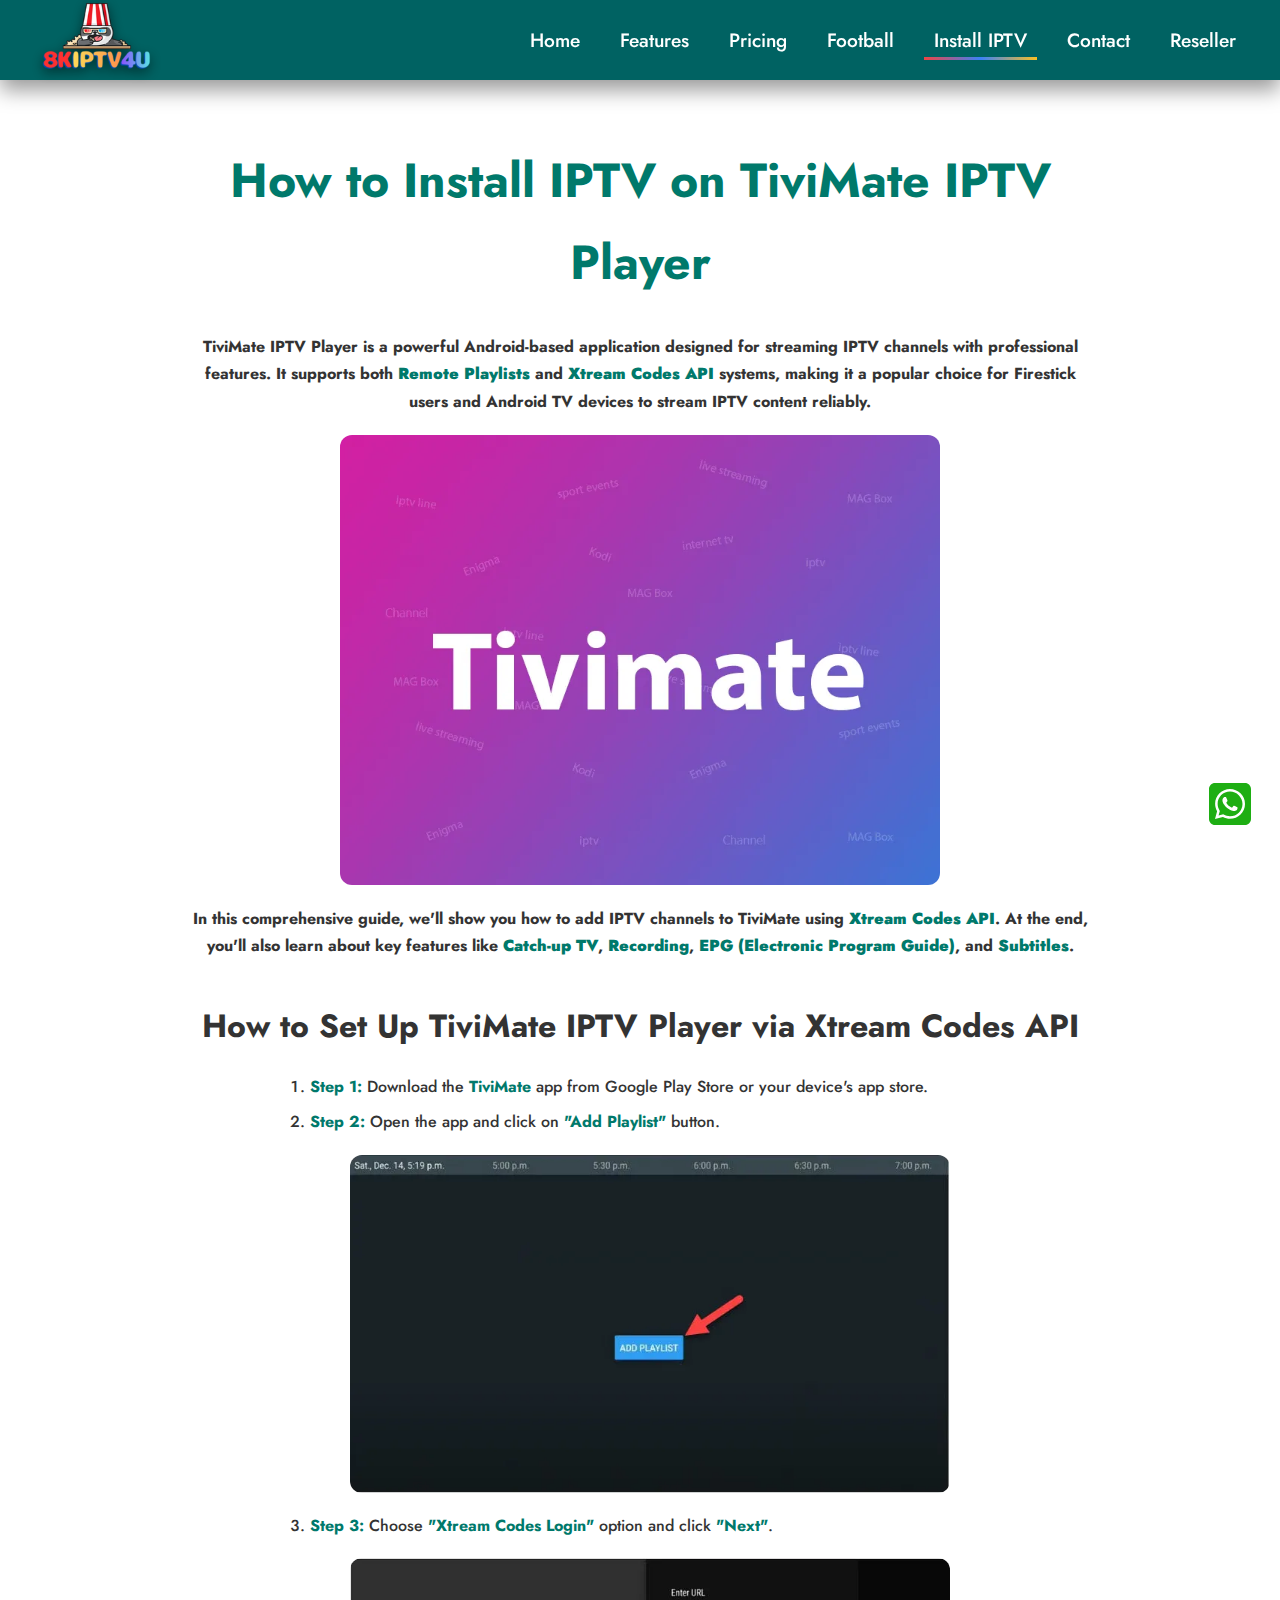
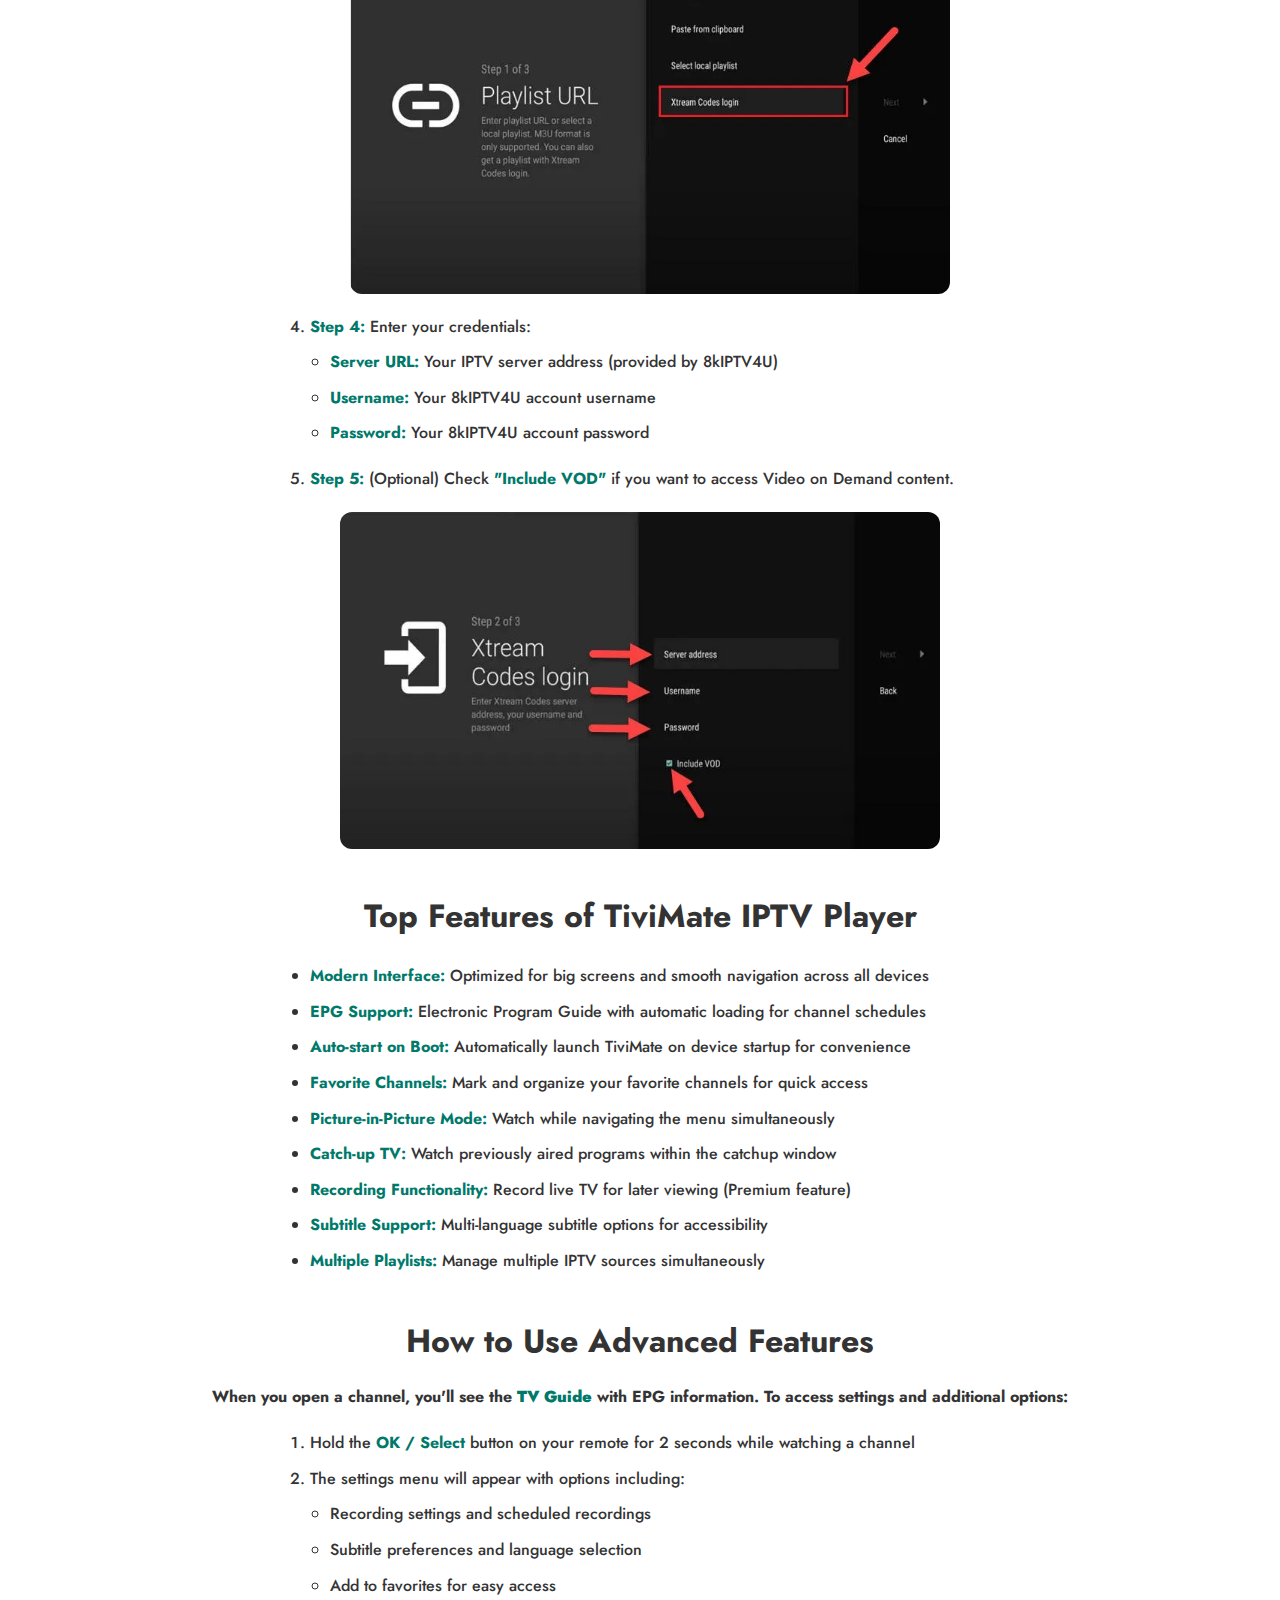
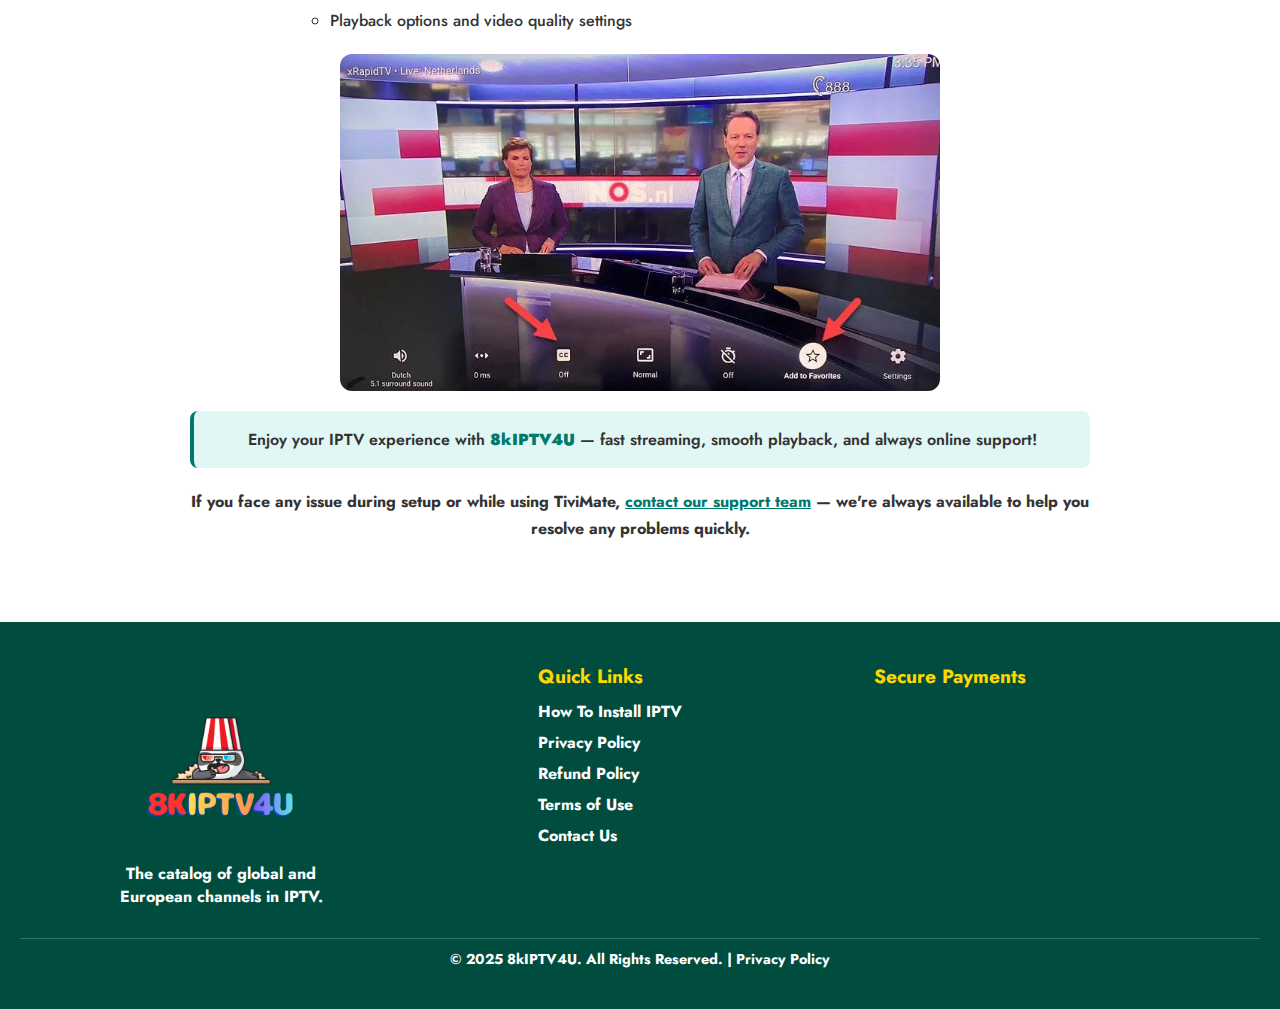
<file: pages/how-to-install-IPTV/tivi-mate.html>
<!DOCTYPE html>
<html lang="en">

<head>
  <meta charset="UTF-8">
  <meta name="viewport" content="width=device-width, initial-scale=1.0">
  <meta name="description" content="Complete guide to install IPTV on TiviMate IPTV Player using Xtream Codes API. Step-by-step setup with images from 8kIPTV4U. Learn catch-up, recording, and subtitles.">
  <meta name="keywords" content="TiviMate IPTV Player, how to install IPTV TiviMate, Xtream Codes API, IPTV setup guide, 8kIPTV4U, TiviMate setup">
  <meta name="author" content="8kIPTV4U">
  <meta name="robots" content="index, follow">
  <meta name="theme-color" content="#1a1a1a">
  <meta name="apple-mobile-web-app-capable" content="yes">
  <meta name="mobile-web-app-capable" content="yes">

  <title>How to Install IPTV on TiviMate IPTV Player | 8kIPTV4U Guide</title>

  <!-- ✅ Canonical URL & hreflang -->
  <link rel="canonical" href="https://www.8kiptv4u.com/pages/how-to-install-IPTV/tivi-mate.html">
  <link rel="alternate" href="https://www.8kiptv4u.com/pages/how-to-install-IPTV/tivi-mate.html" hreflang="en">

   <!-- ✅ Favicon & App Icons -->
    <link rel="icon" type="image/png" href="../../assets/images/favicon/favicon-96x96.png" sizes="96x96">
    <link rel="icon" type="image/svg+xml" href="../../assets/images/favicon/favicon.svg">
    <link rel="shortcut icon" href="../../assets/images/favicon/favicon.ico">
    <link rel="apple-touch-icon" sizes="180x180" href="../../assets/images/favicon/apple-touch-icon.png">
    <link rel="manifest" href="../../assets/images/favicon/site.webmanifest">
    <link rel="mask-icon" href="../../assets/images/favicon/favicon.svg" color="#1a1a1a">
    <meta name="msapplication-TileColor" content="#1a1a1a">
    <meta name="msapplication-TileImage" content="../../assets/images/logo/8k.png">


  <!-- ✅ Preconnect to Google Fonts for performance -->
  <link rel="preconnect" href="https://fonts.googleapis.com">
  <link rel="preconnect" href="https://fonts.gstatic.com" crossorigin>
  <link rel="preload" href="https://fonts.googleapis.com/css2?family=Alfa+Slab+One&family=Jost:ital,wght@0,100..900;1,100..900&family=Saira+Stencil+One&display=optional" as="style">
  <link href="https://fonts.googleapis.com/css2?family=Alfa+Slab+One&family=Jost:ital,wght@0,100..900;1,100..900&family=Saira+Stencil+One&display=optional" rel="stylesheet">

   <!-- CSS -->
  <link rel="preload" href="../../assets/css/main.css" as="style">
  <link rel="stylesheet" href="../../assets/css/main.css"> <!-- Common styles for navbar, footer, etc. -->
  <link rel="preload" href="../../assets/css/terms-style.css" as="style">
  <link rel="stylesheet" href="../../assets/css/terms-style.css">
  <!-- ✅ Open Graph (Facebook & WhatsApp) -->
  <meta property="og:type" content="article">
  <meta property="og:title" content="How to Install IPTV on TiviMate IPTV Player | 8kIPTV4U Guide">
  <meta property="og:description" content="Complete step-by-step guide to install IPTV on TiviMate using Xtream Codes API. Learn setup, features, and tips with 8kIPTV4U.">
  <meta property="og:image" content="https://www.8kiptv4u.com/assets/images/tivi-mate/tivi1.webp">
  <meta property="og:image:width" content="1200">
  <meta property="og:image:height" content="630">
  <meta property="og:image:alt" content="TiviMate IPTV Player home screen interface">
  <meta property="og:url" content="https://www.8kiptv4u.com/pages/how-to-install-IPTV/tivi-mate.html">
  <meta property="og:site_name" content="8kIPTV4U">
  <meta property="og:locale" content="en_US">
  <meta property="article:published_time" content="2025-11-09T00:00:00Z">
  <meta property="article:modified_time" content="2025-11-28T00:00:00Z">
  <meta property="article:author" content="8kIPTV4U">

  <!-- ✅ Twitter Card -->
  <meta name="twitter:card" content="summary_large_image">
  <meta name="twitter:title" content="How to Install IPTV on TiviMate IPTV Player | 8kIPTV4U Guide">
  <meta name="twitter:description" content="Learn how to set up TiviMate IPTV Player with Xtream Codes API. Complete guide with images from 8kIPTV4U.">
  <meta name="twitter:image" content="https://www.8kiptv4u.com/assets/images/tivi-mate/tivi1.webp">
  <meta name="twitter:site" content="@8kIPTV4U">
  <meta name="twitter:creator" content="@8kIPTV4U">

  <!-- ✅ Article Schema -->
  <script type="application/ld+json">
  {
    "@context": "https://schema.org",
    "@type": "Article",
    "headline": "How to Install IPTV on TiviMate IPTV Player | 8kIPTV4U Guide",
    "description": "Complete guide to install IPTV on TiviMate IPTV Player using Xtream Codes API with step-by-step instructions and images.",
    "image": [
      "https://www.8kiptv4u.com/assets/images/tivi-mate/tivi1.webp",
      "https://www.8kiptv4u.com/assets/images/tivi-mate/tivi2.webp",
      "https://www.8kiptv4u.com/assets/images/tivi-mate/tivi3.webp",
      "https://www.8kiptv4u.com/assets/images/tivi-mate/tivi4.webp",
      "https://www.8kiptv4u.com/assets/images/tivi-mate/tivi7.webp"
    ],
    "author": {
      "@type": "Organization",
      "name": "8kIPTV4U",
      "url": "https://www.8kiptv4u.com"
    },
    "publisher": {
      "@type": "Organization",
      "name": "8kIPTV4U",
      "logo": {
        "@type": "ImageObject",
        "url": "https://www.8kiptv4u.com/assets/images/logo/8k.png",
        "width": 140,
        "height": 140
      }
    },
    "mainEntityOfPage": {
      "@type": "WebPage",
      "@id": "https://www.8kiptv4u.com/pages/how-to-install-IPTV/tivi-mate.html"
    },
    "datePublished": "2025-11-09T00:00:00Z",
    "dateModified": "2025-11-28T00:00:00Z"
  }
  </script>

  <!-- ✅ HowTo Schema -->
  <script type="application/ld+json">
  {
    "@context": "https://schema.org",
    "@type": "HowTo",
    "name": "How to Install IPTV on TiviMate IPTV Player",
    "description": "Step-by-step guide to set up TiviMate with 8kIPTV4U using Xtream Codes API",
    "image": "https://www.8kiptv4u.com/assets/images/tivi-mate/tivi1.webp",
    "author": {
      "@type": "Organization",
      "name": "8kIPTV4U",
      "url": "https://www.8kiptv4u.com"
    },
    "estimatedDuration": "PT10M",
    "step": [
      {
        "@type": "HowToStep",
        "name": "Download TiviMate App",
        "text": "Download the TiviMate IPTV Player app from Google Play Store or your device's app store.",
        "image": "https://www.8kiptv4u.com/assets/images/tivi-mate/tivi1.webp"
      },
      {
        "@type": "HowToStep",
        "name": "Add Playlist",
        "text": "Open the app and click on 'Add Playlist' button to begin the setup process.",
        "image": "https://www.8kiptv4u.com/assets/images/tivi-mate/tivi2.webp"
      },
      {
        "@type": "HowToStep",
        "name": "Choose Xtream Codes Login",
        "text": "Select 'Xtream Codes Login' option and click 'Next' to proceed with API credentials setup.",
        "image": "https://www.8kiptv4u.com/assets/images/tivi-mate/tivi3.webp"
      },
      {
        "@type": "HowToStep",
        "name": "Enter Your Credentials",
        "text": "Enter your Server URL, Username, and Password provided by 8kIPTV4U. These credentials secure your account access.",
        "image": "https://www.8kiptv4u.com/assets/images/tivi-mate/tivi4.webp"
      },
      {
        "@type": "HowToStep",
        "name": "Enable VOD (Optional)",
        "text": "Check 'Include VOD' if you want to access Video on Demand content with your subscription.",
        "image": "https://www.8kiptv4u.com/assets/images/tivi-mate/tivi4.webp"
      },
      {
        "@type": "HowToStep",
        "name": "Start Watching",
        "text": "Click 'Finish' to complete setup. Your channels will now be available in the app. Start enjoying your IPTV service with 8kIPTV4U.",
        "image": "https://www.8kiptv4u.com/assets/images/tivi-mate/tivi7.webp"
      }
    ]
  }
  </script>

  <!-- ✅ FAQ Schema -->
  <script type="application/ld+json">
  {
    "@context": "https://schema.org",
    "@type": "FAQPage",
    "mainEntity": [
      {
        "@type": "Question",
        "name": "Is TiviMate IPTV Player free to use?",
        "acceptedAnswer": {
          "@type": "Answer",
          "text": "TiviMate offers both free and premium versions. The free version includes basic features, while the premium version provides advanced options like multiple playlists, recording, and catch-up TV functionality."
        }
      },
      {
        "@type": "Question",
        "name": "Does TiviMate work with 8kIPTV4U?",
        "acceptedAnswer": {
          "@type": "Answer",
          "text": "Yes, TiviMate works perfectly with 8kIPTV4U. You can log in using the Xtream Codes API credentials provided with your 8kIPTV4U subscription for seamless streaming."
        }
      },
      {
        "@type": "Question",
        "name": "What is Xtream Codes API?",
        "acceptedAnswer": {
          "@type": "Answer",
          "text": "Xtream Codes API is a protocol that allows IPTV players like TiviMate to connect to IPTV servers securely. It enables automatic EPG loading, VOD access, and faster streaming performance."
        }
      },
      {
        "@type": "Question",
        "name": "Can I record TV programs with TiviMate?",
        "acceptedAnswer": {
          "@type": "Answer",
          "text": "Yes, TiviMate's premium version includes a recording feature that allows you to record live TV programs and watch them later at your convenience."
        }
      },
      {
        "@type": "Question",
        "name": "Does TiviMate support catch-up TV?",
        "acceptedAnswer": {
          "@type": "Answer",
          "text": "Yes, TiviMate fully supports catch-up TV (replay TV), allowing you to watch programs that aired previously within the available catchup window."
        }
      },
      {
        "@type": "Question",
        "name": "How do I add subtitles in TiviMate?",
        "acceptedAnswer": {
          "@type": "Answer",
          "text": "Hold the OK/Select button on your remote for 2 seconds while watching a channel. The settings menu will appear with subtitle preferences where you can select your preferred language."
        }
      }
    ]
  }
  </script>

  <!-- ✅ Breadcrumb Schema -->
  <script type="application/ld+json">
  {
    "@context": "https://schema.org",
    "@type": "BreadcrumbList",
    "itemListElement": [
      {
        "@type": "ListItem",
        "position": 1,
        "name": "Home",
        "item": "https://www.8kiptv4u.com/"
      },
      {
        "@type": "ListItem",
        "position": 2,
        "name": "How To Install IPTV",
        "item": "https://www.8kiptv4u.com/pages/how-to-install-IPTV/"
      },
      {
        "@type": "ListItem",
        "position": 3,
        "name": "TiviMate IPTV Player Setup",
        "item": "https://www.8kiptv4u.com/pages/how-to-install-IPTV/tivi-mate.html"
      }
    ]
  }
  </script>

  <!-- ✅ Organization Schema -->
  <script type="application/ld+json">
  {
    "@context": "https://schema.org",
    "@type": "Organization",
    "name": "8kIPTV4U",
    "url": "https://www.8kiptv4u.com",
    "logo": "https://www.8kiptv4u.com/assets/images/logo/8k.png",
    "sameAs": [
      "https://www.facebook.com/8kiptv4u",
      "https://twitter.com/8kiptv4u",
      "https://www.instagram.com/8kiptv4u"
    ],
    "contactPoint": {
      "@type": "ContactPoint",
      "contactType": "Customer Support",
      "url": "https://www.8kiptv4u.com/contact.html"
    }
  }
  </script>

</head>

<body>

  <!-- ✅ Header -->
  <header class="navbar">
    <div class="navbar-container">
      <a href="../../index.html" class="navbar-logo">
        <img src="../../assets/images/logo/8klogo.webp" alt="8kIPTV4U - Premium IPTV Streaming Service" fetchpriority="high" width="190" height="100">
      </a>
      <ul class="navbar-menu">
          <li><a href="../../index.html">Home</a></li>
        <li><a href="../../index.html#FEATURES">Features</a></li>
        <li><a href="../../index.html#pricing">Pricing</a></li>
        <li><a href="../../Football.html">Football</a></li>
        <li><a href="../how-to-install-iptv.html" class="active">Install IPTV</a></li>
        <li><a href="../../contact.html">Contact</a></li>
        <li><a href="../reseller.html">Reseller</a></li>
      </ul>
      <button class="navbar-toggle" aria-label="Toggle navigation menu">
        <span class="bar"></span>
        <span class="bar"></span>
        <span class="bar"></span>
      </button>
    </div>
  </header>

  <!-- ✅ Main Content -->
  <main>
    <section class="TiviMate-guide">
      <div class="container">
        <h1>How to Install IPTV on TiviMate IPTV Player</h1>

        <p>TiviMate IPTV Player is a powerful Android-based application designed for streaming IPTV channels with professional features. It supports both <strong>Remote Playlists</strong> and <strong>Xtream Codes API</strong> systems, making it a popular choice for Firestick users and Android TV devices to stream IPTV content reliably.</p>

        <img 
          src="../../assets/images/tivi-mate/tivi1.webp" 
          alt="TiviMate IPTV Player home screen interface showing channel list" 
          fetchpriority="high"
          width="800" 
          height="600"
        >

        <p>In this comprehensive guide, we'll show you how to add IPTV channels to TiviMate using <strong>Xtream Codes API</strong>. At the end, you'll also learn about key features like <strong>Catch-up TV</strong>, <strong>Recording</strong>, <strong>EPG (Electronic Program Guide)</strong>, and <strong>Subtitles</strong>.</p>

        <h2>How to Set Up TiviMate IPTV Player via Xtream Codes API</h2>

        <ol>
          <li><strong>Step 1:</strong> Download the <strong>TiviMate</strong> app from Google Play Store or your device's app store.</li>
          <li><strong>Step 2:</strong> Open the app and click on <strong>"Add Playlist"</strong> button.
          <img 
            src="../../assets/images/tivi-mate/tivi2.webp" 
            alt="TiviMate add playlist button location in main menu" 
            loading="lazy" 
            width="800" 
            height="600"
          ></li>
          <li><strong>Step 3:</strong> Choose <strong>"Xtream Codes Login"</strong> option and click <strong>"Next"</strong>.
          <img 
            src="../../assets/images/tivi-mate/tivi3.webp" 
            alt="TiviMate Xtream Codes API login option selection screen" 
            loading="lazy" 
            width="800" 
            height="600"
          ></li>
          <li><strong>Step 4:</strong> Enter your credentials:
            <ul style="margin-top: 10px;">
              <li><strong>Server URL:</strong> Your IPTV server address (provided by 8kIPTV4U)</li>
              <li><strong>Username:</strong> Your 8kIPTV4U account username</li>
              <li><strong>Password:</strong> Your 8kIPTV4U account password</li>
            </ul>
          </li>
          <li><strong>Step 5:</strong> (Optional) Check <strong>"Include VOD"</strong> if you want to access Video on Demand content.</li>
        </ol>

        <img 
          src="../../assets/images/tivi-mate/tivi4.webp" 
          alt="TiviMate Xtream Codes API setup form with server URL, username, and password fields" 
          loading="lazy" 
          width="800" 
          height="600"
        >

        <h2>Top Features of TiviMate IPTV Player</h2>
        <ul>
          <li><strong>Modern Interface:</strong> Optimized for big screens and smooth navigation across all devices</li>
          <li><strong>EPG Support:</strong> Electronic Program Guide with automatic loading for channel schedules</li>
          <li><strong>Auto-start on Boot:</strong> Automatically launch TiviMate on device startup for convenience</li>
          <li><strong>Favorite Channels:</strong> Mark and organize your favorite channels for quick access</li>
          <li><strong>Picture-in-Picture Mode:</strong> Watch while navigating the menu simultaneously</li>
          <li><strong>Catch-up TV:</strong> Watch previously aired programs within the catchup window</li>
          <li><strong>Recording Functionality:</strong> Record live TV for later viewing (Premium feature)</li>
          <li><strong>Subtitle Support:</strong> Multi-language subtitle options for accessibility</li>
          <li><strong>Multiple Playlists:</strong> Manage multiple IPTV sources simultaneously</li>
        </ul>

        <h2>How to Use Advanced Features</h2>

        <p>When you open a channel, you'll see the <strong>TV Guide</strong> with EPG information. To access settings and additional options:</p>

        <ol>
          <li>Hold the <strong>OK / Select</strong> button on your remote for 2 seconds while watching a channel</li>
          <li>The settings menu will appear with options including:
          <ul style="margin-top: 10px;">
            <li>Recording settings and scheduled recordings</li>
            <li>Subtitle preferences and language selection</li>
            <li>Add to favorites for easy access</li>
            <li>Playback options and video quality settings</li>
          </ul></li>
        </ol>

        <img 
          src="../../assets/images/tivi-mate/tivi7.webp" 
          alt="TiviMate settings menu with recording, subtitle, and playback options" 
          loading="lazy" 
          width="800" 
          height="600"
        >

        <p class="highlight">Enjoy your IPTV experience with <strong>8kIPTV4U</strong> — fast streaming, smooth playback, and always online support!</p>
        <p>If you face any issue during setup or while using TiviMate, <a href="../../contact.html">contact our support team</a> — we're always available to help you resolve any problems quickly.</p>
      </div>
    </section>
  </main>

  <!-- ✅ Footer -->
  <footer class="footer">
    <div class="footer-container">
      <div class="footer-about">
        <video autoplay loop muted playsinline class="footer-logo" width="400"
          height="200" aria-label="8kIPTV4U animated logo" poster="../../assets/images/logo/8k.png">
          <source src="../../assets/images/logo/8kanimated.webm" type="video/webm">
          <img src="../../assets/images/logo/8k.png" alt="8kIPTV4U Logo" loading="lazy" width="140" height="140">
        </video>
        <p>The catalog of global and European channels in IPTV.</p>
      </div>

      <div class="footer-links">
        <h3>Quick Links</h3>
        <ul>
          <li><a href="../how-to-install-iptv.html">How To Install IPTV</a></li>
          <li><a href="../privacy-policy.html">Privacy Policy</a></li>
          <li><a href="../refund-policy.html">Refund Policy</a></li>
          <li><a href="../terms-of-use.html">Terms of Use</a></li>
          <li><a href="../../contact.html">Contact Us</a></li>
        </ul>
      </div>

      <div class="footer-payments">
        <h3>Secure Payments</h3>
        <div class="payment-icon">
          <img src="../../assets/images/payment/1.webp" alt="Accepted payment methods: Visa, Mastercard, PayPal, Crypto, Bank Transfer" loading="lazy" width="300" height="50">
        </div>
      </div>
    </div>

    <div class="footer-bottom">
      <p>&copy; 2025 8kIPTV4U. All Rights Reserved. | <a href="../privacy-policy.html">Privacy Policy</a></p>
    </div>
  </footer>

  <!-- ✅ WhatsApp Floating Button -->
  <a 
    href="https://wa.me/447898045582" 
    class="whatsapp-float" 
    target="_blank" 
    rel="noopener noreferrer" 
    aria-label="Chat with 8kIPTV4U on WhatsApp" 
    title="Contact us on WhatsApp"
  >
    <svg xmlns="http://www.w3.org/2000/svg" height="60" width="60" viewBox="0 0 640 640" aria-hidden="true">
      <path fill="#1eae13"
        d="M188.1 318.6C188.1 343.5 195.1 367.8 208.3 388.7L211.4 393.7L198.1 442.3L248 429.2L252.8 432.1C273 444.1 296.2 450.5 319.9 450.5L320 450.5C392.6 450.5 453.3 391.4 453.3 318.7C453.3 283.5 438.1 250.4 413.2 225.5C388.2 200.5 355.2 186.8 320 186.8C247.3 186.8 188.2 245.9 188.1 318.6zM370.8 394C358.2 395.9 348.4 394.9 323.3 384.1C286.5 368.2 261.5 332.6 256.4 325.4C256 324.8 255.7 324.5 255.6 324.3C253.6 321.7 239.4 302.8 239.4 283.3C239.4 264.9 248.4 255.4 252.6 251C252.9 250.7 253.1 250.5 253.3 250.2C256.9 246.2 261.2 245.2 263.9 245.2C266.5 245.2 269.2 245.2 271.5 245.3L272.3 245.3C274.6 245.3 277.5 245.3 280.4 252.1C281.6 255 283.4 259.4 285.3 263.9C288.6 271.9 292 280.2 292.6 281.5C293.6 283.5 294.3 285.8 292.9 288.4C289.5 295.2 286 298.8 283.6 301.4C280.5 304.6 279.1 306.1 281.3 310C296.6 336.3 311.9 345.4 335.2 357.1C339.2 359.1 341.5 358.8 343.8 356.1C346.1 353.5 353.7 344.5 356.3 340.6C358.9 336.6 361.6 337.3 365.2 338.6C368.8 339.9 388.3 349.5 392.3 351.5C393.1 351.9 393.8 352.2 394.4 352.5C397.2 353.9 399.1 354.8 399.9 356.1C400.8 358 400.8 366 397.5 375.2C394.2 384.5 378.4 392.9 370.8 394zM544 160C544 124.7 515.3 96 480 96L160 96C124.7 96 96 124.7 96 160L96 480C96 515.3 124.7 544 160 544L480 544C515.3 544 544 515.3 544 480L544 160zM244.1 457.9L160 480L182.5 397.8C168.6 373.8 161.3 346.5 161.3 318.5C161.4 231.1 232.5 160 319.9 160C362.3 160 402.1 176.5 432.1 206.5C462 236.5 480 276.3 480 318.7C480 406.1 407.3 477.2 319.9 477.2C293.3 477.2 267.2 470.5 244.1 457.9z" />
    </svg>
  </a>

  <!-- ✅ JavaScript -->
  
  <script src="../../assets/JS/navbar.js" defer></script>

</body>

</html>
</file>
<file: assets/css/main.css>
/* ==========================================================================
   3. NAVBAR
   ========================================================================== */
header {
  width: 100%;
  position: fixed;
  z-index: 999;
}

.navbar {
  display: flex;
  justify-content: center;
  align-items: center;
  height: 80px;
  width: 100%;
  top: 0;
  background: rgba(0, 0, 0, 0.4);
  box-shadow: 0 10px 20px rgba(0, 0, 0, 0.4);
  backdrop-filter: blur(10px);
  position: sticky;
}

.navbar-container {
  display: flex;
  align-items: center;
  justify-content: space-between;
  width: 100%;
  padding: 0 2rem;
  max-width: 1600px;
}

/* logo */
.navbar-logo img {
  width: 130px;
  height: auto;
  cursor: pointer;
  filter: drop-shadow(0 4px 6px rgba(0, 0, 0, 0.5));
  transition: transform 0.3s ease, filter 0.3s ease;
}

.navbar-logo img:hover {
  transform: scale(1.05);
  filter: drop-shadow(0 0 15px rgba(255, 255, 255, 0.5));
}

/* main menu */
.navbar-container .navbar-menu {
  display: flex;
  align-items: center;
  gap: 1rem; /* Reduced gap for more items */
  list-style: none;
}

.navbar-container .navbar-menu li a {
  text-decoration: none;
  color: white;
  font-size: 1.2rem;
  font-weight: 500;
  padding: 6px 10px; /* Reduced horizontal padding */
  border: 2px solid transparent;
  transition: color 0.3s ease;
  white-space: nowrap;
  position: relative;
}

.navbar-container .navbar-menu li a::after {
  content: '';
  position: absolute;
  width: 0;
  height: 3px;
  bottom: 0;
  left: 0;
  background: linear-gradient(90deg, #EF4444, #3B82F6, #FBBF24);
  transition: width 0.3s ease;
}

.navbar-container .navbar-menu li a:hover,
.navbar-container .navbar-menu li a.active {
  color: #ffffff;
  background: transparent;
}

.navbar-container .navbar-menu li a:hover::after,
.navbar-container .navbar-menu li a.active::after {
  width: 100%;
}

/* hamburger */
.navbar-toggle {
  display: none;
  background: transparent;
  padding: 10px;
  border: none;
  cursor: pointer;
}

.bar {
  display: block;
  width: 25px;
  height: 3px;
  margin: 5px auto;
  background: white;
  transition: all 0.3s ease-in-out;
}


/* ==========================================================================
   14. FOOTER + WHATSAPP
   ========================================================================== */
.footer {
  background-color: #004d40;
  color: white;
  padding: 40px 20px;
}

.footer-container {
  display: flex;
  justify-content: space-around;
  flex-wrap: wrap;
  gap: 40px;
}

.footer-about {
  max-width: 250px;
  display: flex;
  flex-direction: column;
  align-items: center;
  text-align: center;
}

.footer-logo {
  width: 90%;
  display: block;
  margin: 0 auto;
  animation: legWalk 2s ease-in-out infinite;
  transform-origin: bottom center;
  aspect-ratio: 400/ 200;
}

@keyframes legWalk {
  0% { transform: rotate(0deg) translateY(0); }
  25% { transform: rotate(-4deg) translateY(-2px); }
  50% { transform: rotate(0deg) translateY(0); }
  75% { transform: rotate(4deg) translateY(-2px); }
  100% { transform: rotate(0deg) translateY(0); }
}

.footer-links h3,
.footer-payments h3 {
  color: #ffd700;
  margin-bottom: 10px;
  font-size: 1.2em;
}

.footer-links ul {
  list-style: none;
  padding: 0;
}

.footer-links ul li {
  margin-bottom: 8px;
}

.footer-links ul li a {
  color: white;
  font-weight: 700;
  text-decoration: none;
  transition: 0.3s;
}

.footer-links ul li a:hover {
  color: #ffd700;
}

.payment-icon img {
  width: 300px;
  height: auto;
  margin-right: 10px;
  transition: transform 0.3s;
}

.footer-bottom {
  text-align: center;
  margin-top: 30px;
  border-top: 1px solid rgba(255, 255, 255, 0.2);
  padding-top: 10px;
  font-size: 0.9em;
}

.footer-bottom a {
  color: #ffffff;
  text-decoration: none;
  transition: color 0.3s ease;
}

.footer-bottom a:hover {
  color: #ffd700;
}

/* WhatsApp Float */
.whatsapp-float {
  position: fixed;
  bottom: 60px;
  right: 20px;
  z-index: 1000;
}

.whatsapp-float svg {
  width: 60px;
  height: 60px;
  border-radius: 50%;
  transition: transform 0.2s;
  animation: pulse-border 1.5s infinite;
  
  fill: white;
  
}

@keyframes pulse-border {
  0% {
    box-shadow: 0 0 0 0 rgba(37, 211, 102, 0.7);
  }
  70% {
    box-shadow: 0 0 0 25px rgba(37, 211, 102, 0);
  }
  100% {
    box-shadow: 0 0 0 0 rgba(37, 211, 102, 0);
  }
}




/* --- Responsive Navbar --- */
@media (max-width: 900px) { /* Tablets and below */
  .navbar-container .navbar-menu {
    display: none; /* Hidden by default */
    flex-direction: column;
    align-items: flex-start;
    gap: 1.5rem;
    position: absolute;
    height: 100vh;
    width: 250px;
    top: 0;
    right: 0;
    padding: 5rem 1.5rem;
    background: rgba(0, 0, 0, 0.95); /* Darker background for menu */
    box-shadow: 0 10px 10px rgba(0, 0, 0, 0.5);
    backdrop-filter: blur(10px);
  }

  .navbar-container .navbar-menu li a {
    font-size: 1.3rem; /* Larger font for tablet menu */
  }

  .navbar-container .navbar-menu.active {
    display: flex; /* Shown when JS adds active class */
  }

  .navbar-toggle {
    display: block;
    z-index: 1000;
  }

  /* Hamburger Animation */
  .navbar-toggle.active .bar:nth-child(2) { opacity: 0; }
  .navbar-toggle.active .bar:nth-child(1) { transform: translateY(8px) rotate(45deg); }
  .navbar-toggle.active .bar:nth-child(3) { transform: translateY(-8px) rotate(-45deg); }
}

@media (max-width: 480px) { /* Mobile Phones */
  .navbar-container {
    padding: 0 1rem;
  }
  .navbar-logo img {
    width: 110px; /* Smaller logo */
    height: auto;
  }
  .navbar-container .navbar-menu li a {
    font-size: 1.4rem;
  }
}
</file>
<file: assets/css/contact.css>
/* ==========================================================================
   11. CONTACT SECTION
   ========================================================================== */
.contact-section {
  min-height: 100vh;
  background: linear-gradient(135deg, rgba(148, 187, 233, 1), rgba(238, 174, 202, 1));
  padding: 120px 20px 60px;
  display: flex;
  justify-content: center;
  align-items: center;
}

.contact-container {
  background: rgba(0, 0, 0, 0.6);
  backdrop-filter: blur(10px);
  border-radius: 20px;
  box-shadow: 0 10px 25px rgba(0, 0, 0, 0.5);
  max-width: 600px;
  width: 100%;
  padding: 40px 30px;
  color: #fff;
  text-align: center;
}

.contact-container h2 {
  color: #00bcd4;
  font-size: 2rem;
  margin-bottom: 25px;
}

.contact-container form {
  display: flex;
  flex-direction: column;
  gap: 20px;
}

.contact-container label {
  text-align: left;
  font-size: 0.9rem;
  color: #e0e0e0;
  margin-bottom: -15px;
}

.contact-container input,
.contact-container textarea {
  padding: 12px 15px;
  border-radius: 10px;
  border: none;
  outline: none;
  background: rgba(255, 255, 255, 0.9);
  font-size: 1rem;
  color: #333;
  resize: none;
}

.contact-container textarea {
  min-height: 120px;
}

.contact-container button {
  background: #00bcd4;
  color: #fff;
  border: none;
  padding: 12px;
  border-radius: 25px;
  font-weight: bold;
  cursor: pointer;
  transition: background 0.3s;
}

.contact-container button:hover {
  background: #0097a7;
}

#status {
  margin-top: 20px;
  font-weight: bold;
  color: #ffd700; /* Gold color for visibility */
  font-size: 1.1rem;
}
</file>
<file: assets/css/terms-style.css>
* {
    box-sizing: border-box;
    scroll-behavior: smooth;
    margin: 0;
    padding: 0;
}
body {
    background-color: #00a3a3;
    min-height: 100vh;
    font-family: "Jost", sans-serif;
    font-weight: 700;
    background-size: cover;
    background-position: top;
    overflow-x: hidden;
    -webkit-font-smoothing: antialiased;
    -moz-osx-font-smoothing: grayscale;
}

/* === how to install === */
.how-to-install {
  padding: 40px 20px;
  background: #fff;
}

.how-to-install h2 {
  text-align: center;
  font-size: 2rem;
  margin-bottom: 30px;
}

/* Center page heading and intro paragraph */
.how-to-install .container h1 {
  text-align: center;
  font-size: 2rem;
  color: #004d40;
  font-weight: 700;
  margin: 0 0 0.75rem;
  line-height: 1.15;
}

.how-to-install .container > p {
  text-align: center;
  max-width: 900px;
  margin: 0 auto 2rem;
  color: #333;
  font-size: 1.05rem;
  line-height: 1.6;
}

.install-grid {
  display: flex;
  flex-wrap: wrap;
  gap: 30px;
  justify-content: center;
}

.install-card {
  flex: 1 1 300px;
  max-width: 320px;
  border: 1px solid #ccc;
  border-radius: 10px;
  padding: 15px;
  text-align: center;
  box-shadow: 0 2px 5px rgba(0,0,0,0.1);
  transition: transform 0.2s;
  background: #fafafa;
  background: #fff;
  border-radius: 8px;
  padding: 18px;
  box-shadow: 0 6px 18px rgba(0,0,0,0.06);
  max-width: 320px;
  width: 100%;
  text-align: left;
  display: flex;
  flex-direction: column;
  align-items: stretch;
}

.install-card:hover {
  transform: translateY(-5px);
}

.install-card img {
  width: 100%;
  height: auto;
  border-radius: 6px;
  display: block;
  margin-bottom: 12px;
}

/* Headings / copy inside cards */
.install-card h2 {
  font-size: 1.15rem;
  margin: 10px 0 8px;
  color: #00796b;
  font-weight: 600;
}

.install-card p {
  font-size: 0.95rem;
  color: #555;
  margin-bottom: 14px;
  line-height: 1.5;
}

/* Read more button */
.read-more {
  margin-top: auto;
  display: inline-block;
  padding: 10px 18px;
  background: #009688;
  color:  #000000;
  border-radius: 6px;
  text-decoration: none;
  font-weight: 600;
  transition: transform .18s ease, box-shadow .18s ease, background .18s ease;
}

.read-more:hover,
.read-more:focus {
  background: #00796b;
  transform: translateY(-3px);
  box-shadow: 0 8px 22px rgba(0,0,0,0.12);
  outline: none;
}

/* === privacy policy .FIRESTICK-guide,.Refund-Policy,.terms-of-use  === */
.privacy-policy,
.TiviMate-guide,
.Windows-guide,
.IPTVSmarters-guide,
.FIRESTICK-guide,
 .Refund-Policy,
  .terms-of-use {
  padding: 60px 20px;
  background: #fff;
  color: #333;
  line-height: 1.7;
}

.privacy-policy .container,
.Windows-guide .container,
.TiviMate-guide .container,
.IPTVSmarters-guide .container,
.FIRESTICK-guide .container,
 .Refund-Policy .container, 
 .terms-of-use .container {
  font-weight: 700;
  text-align: center;
  max-width: 900px;
  margin: 0 auto;
}

.privacy-policy h1,
.Windows-guide h1,
.TiviMate-guide h1,
.IPTVSmarters-guide h1,
.FIRESTICK-guide h1,
.Refund-Policy h1,
 .terms-of-use h1 {
  font-size: clamp(1.8rem, 1.36rem + 2.18vw, 3rem); /* Responsive font size */
  color: #00796b;
  margin-bottom: 30px;
}

.privacy-policy h2,
.TiviMate-guide h2,
.Windows-guide h2,
.IPTVSmarters-guide h2,
.FIRESTICK-guide h2,
 .Refund-Policy h2, 
 .terms-of-use h2 {
  font-size: 2rem;
  margin-top: 40px;
  margin-bottom: 15px;
  color: #333;
}

.privacy-policy p, 
.Windows-guide p,
.TiviMate-guide p,
.IPTVSmarters-guide p,
.FIRESTICK-guide p,
.Refund-Policy p, 
.terms-of-use p {
  font-size: 1rem;
  margin-bottom: 20px;
}

.privacy-policy a,
.Windows-guide a,
.IPTVSmarters-guide a,
.TiviMate-guide a,
.FIRESTICK-guide a,
 .Refund-Policy a, 
 .terms-of-use a {
  color: #00796b;
  text-decoration: underline;
}

/* === images how to install style === */
.FIRESTICK-guide img,
.Windows-guide img,
.TiviMate-guide img,
.IPTVSmarters-guide img{
  display: block;
  width: 100%;
  max-width: 600px;
  height: auto;
  border-radius: 12px;
  margin: 20px auto;
  object-fit: cover;
}
  


/* General text improvements */
.FIRESTICK-guide h3,
.Windows-guide h3,
.TiviMate-guide h3,
.IPTVSmarters-guide h3 {
  font-size: 1.4rem;
  color: #00796b;
  margin-top: 25px;
  margin-bottom: 10px;
  font-weight: 600;
}



.FIRESTICK-guide ol, 
.FIRESTICK-guide ul,
.Windows-guide ol,
.Windows-guide ul,
.TiviMate-guide ol,
.TiviMate-guide ul,
.IPTVSmarters-guide ol, 
.IPTVSmarters-guide ul {
  text-align: left;
  margin: 20px auto;
  max-width: 700px;
  padding-left: 20px;
}

.FIRESTICK-guide li,
.Windows-guide li,
.TiviMate-guide li,
.IPTVSmarters-guide li {
  margin-bottom: 10px;
  font-weight: 500;
  line-height: 1.6;
}

.FIRESTICK-guide strong,
.Windows-guide strong,
.TiviMate-guide strong,
.IPTVSmarters-guide strong {
  color: #00796b;
}

.FIRESTICK-guide p.highlight,
.Windows-guide p.highlight,
.TiviMate-guide p.highlight,
.IPTVSmarters-guide p.highlight {
  background: #e0f7f5;
  padding: 15px;
  border-left: 4px solid #00796b;
  border-radius: 8px;
  font-weight: 600;
}



/* Responsive adjustment for mobile */
@media (max-width: 768px) {
  .install-grid {
    gap: 20px;
  }

  .install-card {
    max-width: 100%;
  }

  .install-card h2 {
    font-size: 1.1rem;
  }

  .install-card p {
    font-size: 0.9rem;
  }
}
</file>
<file: assets/css/Football.css>
* {
   box-sizing: border-box;
  scroll-behavior: smooth;
  margin: 0;
  padding: 0;
}

body {
  background-color: #121212;
  color: #FFFFFF;
  font-family: "Jost", sans-serif;
  font-weight: 400;
}

h2 {
  color: #FFFFFF;
  font-size: 2.2rem;
  margin-bottom: 40px;
}

p {
  color: #f0f0f0;
  font-size: 1.1rem;
}
/* ==========================================================================
   15. FOOTBALL / WORLD CUP PAGE STYLES
   ========================================================================== */
.football-hero {
  background: linear-gradient(rgba(0, 50, 0, 0), rgba(0, 20, 0, 0.9)), url('../images/football/football.webp');
  background-size: cover;
  background-position: top;
  background-attachment: fixed;
  color: white;
  padding: 100px 20px;
  min-height: 80vh;
  text-align: center;
  display: flex;
  flex-direction: column;
  align-items: center;
  justify-content: center;
}

.football-hero h1 {
  color: #ffd700;
  font-size: 4rem;
  text-shadow: 0 4px 15px rgba(0,0,0,0.8);
  margin-bottom: 1rem;
}

.football-hero p {
  color: #f0f0f0;
  font-size: 1.2rem;
  max-width: 800px;
  margin: 0 auto 2rem auto;
}

.countdown-wrapper {
  margin: 30px 0;
}

.countdown-label {
  font-size: 1.2rem;
  margin-bottom: 10px;
  color: #fff;
  font-weight: bold;
}

.countdown-container {
  display: flex;
  justify-content: center;
  gap: 15px;
  flex-wrap: wrap;
}

.time-box {
  background: rgba(0, 0, 0, 0.7);
  border: 2px solid #ffd700;
  border-radius: 10px;
  padding: 15px;
  min-width: 90px;
  display: flex;
  flex-direction: column;
  align-items: center;
  color: white;
  backdrop-filter: blur(5px);
  box-shadow: 0 4px 15px rgba(0,0,0,0.5);
}

.time-box span {
  font-size: 2rem;
  font-weight: bold;
  font-family: "Alfa Slab One", serif;
  color: #ffd700;
}

.time-box small {
  font-size: 0.8rem;
  text-transform: uppercase;
}

/* Sports Channels Grid */
.sports-channels-section {
  padding: 60px 20px;
 
  text-align: center;
}

.sports-channels-section h2 {
  color: #fff;
}

.sports-channels-section p {
  color: #ddd;
  margin-bottom: 30px;
}
.sports-channels-section img {
  width: 100px;
}

.channel-grid {
  display: grid;
  grid-template-columns: repeat(auto-fit, minmax(160px, 1fr));
  gap: 20px;
  max-width: 1000px;
  margin: 0 auto;
}

.channel-item {
  background: rgba(255, 255, 255, 0.05);
  padding: 20px;
  border-radius: 8px;
  color: white;
  font-weight: bold;
  font-size: 1.1rem;
  border: 1px solid rgba(255, 255, 255, 0.2);
  transition: transform 0.3s, box-shadow 0.3s;
  cursor: default;
  display: flex;
  flex-direction: column;
  align-items: center;
  justify-content: center;
  min-height: 150px; /* Ensures consistent height */
}

.channel-item img.channel-logo {
  max-width: 80px;
  height: auto;
  margin-bottom: 15px;
  object-fit: contain; /* Ensures the logo is scaled correctly */
}

.channel-item:hover {
  transform: translateY(-5px);
  background: rgba(255, 255, 255, 0.2);
  border-color: #ffd700;
  box-shadow: 0 10px 20px rgba(0, 0, 0, 0.2); /* Enhanced hover effect */
}


/* WC Pricing Card */
#wc-pricing {
    padding: 60px 20px;
    background-color: #121212;
}

.pricing-grid {
    display: flex;
    justify-content: center;
    gap: 30px;
    flex-wrap: wrap;
}

.price-card.wc-card {
    background-color: #ffffff;
    border-radius: 15px;
    box-shadow: 0 8px 25px rgba(0, 0, 0, 0.1);
    padding: 40px;
    border: 3px solid #ffd700;
    max-width: 400px;
    position: relative;
    transition: transform 0.3s ease;
    color: #333;
}

.price-card.wc-card:hover {
    transform: scale(1.05);
}

.wc-badge {
  position: absolute;
  top: -15px;
  left: 50%;
  transform: translateX(-50%);
  background: #d50000;
  color: white;
  padding: 5px 15px;
  border-radius: 20px;
  font-weight: bold;
  font-size: 0.9rem;
  box-shadow: 0 2px 5px rgba(0,0,0,0.2);
}

.price-card h3 {
    font-size: 1.8rem;
    color: #1a1f2e;
    text-align: center;
    margin-bottom: 10px;
}

.price-card .price {
    font-size: 3rem;
    font-weight: bold;
    color: #0056b3;
    text-align: center;
    margin-bottom: 20px;
}

.price-card .price span {
    font-size: 1rem;
    color: #555;
}

.price-card ul {
    list-style: none;
    padding: 0;
    margin: 30px 0;
}

.price-card ul li {
    font-size: 1rem;
    color: #333;
    margin-bottom: 15px;
    display: flex;
    align-items: center;
}

.price-card ul li::before {
    content: '✓';
    color: #28a745;
    font-weight: bold;
    font-size: 1.2rem;
    margin-right: 10px;
}

.price-card .btn {
    display: block;
    width: 100%;
    padding: 15px;
    font-size: 1.1rem;
    font-weight: bold;
    color: #1a1f2e;
    background-color: #ffd700;
    border: none;
    border-radius: 8px;
    text-align: center;
    text-decoration: none;
    transition: background-color 0.3s ease;
}


.price-card .btn:hover {
    background-color: #ffc400;
}

/* Schedule Section */
.schedule-section {
    background-color: #1a1f2e;
    padding: 60px 20px;
    text-align: center;
    border-top: 1px solid #444;
    border-bottom: 1px solid #444;
}

.schedule-section h3 {
    color: #ffd700;
    font-size: 1.5rem;
    margin-bottom: 20px;
    text-transform: uppercase;
    background: none;
    border: none;
}

.schedule-details, .teams-section {
    margin-bottom: 40px;
}

.schedule-list, .teams-list {
    list-style: none;
    padding: 0;
    margin: 0 auto;
    max-width: 800px;
}

.schedule-list li {
    font-size: 1.1rem;
    color: #cdd5e0;
    margin-bottom: 10px;
}

.teams-list {
    display: flex;
    flex-wrap: wrap;
    justify-content: center;
    gap: 15px;
}

.teams-list li {
    background: #2c344b;
    padding: 10px 20px;
    border-radius: 20px;
    font-size: 1rem;
    font-weight: bold;
    color: #fff;
    border: 1px solid #444;
}



.feature-icon {
  font-size: 2.5rem;
  margin-bottom: 10px;
}

/* Features Section */
.features-section {
    padding: 60px 20px;
    background-color: #1a1f2e;
}

.features-grid {
    display: grid;
    grid-template-columns: repeat(auto-fit, minmax(250px, 1fr));
    gap: 30px;
    max-width: 1200px;
    margin: 0 auto;
}

.feature-card {
    background: #2c344b;
    border: 1px solid #444;
    border-radius: 10px;
    padding: 30px;
    text-align: center;
    transition: transform 0.3s ease, box-shadow 0.3s ease;
}

.feature-card:hover {
    transform: translateY(-5px);
    box-shadow: 0 10px 20px rgba(0, 0, 0, 0.2);
}

.feature-icon {
    font-size: 3rem;
    color: #ffd700;
    margin-bottom: 20px;
}

.feature-title {
    font-size: 1.3rem;
    color: #ffd700;
    margin-bottom: 10px;
}

.feature-description {
    color: #cdd5e0;
    font-size: 1rem;
    line-height: 1.6;
}


/* Responsive Adjustments */
@media (max-width: 768px) {
  .football-hero h1 {
    font-size: 2.2rem;
  }
  
  .football-hero {
    padding: 80px 15px;
  }

  .countdown-container {
    gap: 10px;
  }

  .time-box {
    min-width: 70px;
    padding: 10px;
  }

  .time-box span {
    font-size: 1.5rem;
  }
}
</file>
<file: assets/css/reseller-styling.css>
* {
    box-sizing: border-box;
    scroll-behavior: smooth;
    margin: 0;
    padding: 0;
}

body {
    background-color: #00a3a3;
    min-height: 100vh;
    font-family: "Jost", sans-serif;
    font-weight: 700;
    background-size: cover;
    background-position: top;
    overflow-x: hidden;
    -webkit-font-smoothing: antialiased;
    -moz-osx-font-smoothing: grayscale;
}

h2 {
    text-align: center;
    margin-bottom: 20px;
    font-family: "Alfa Slab One", serif;
    font-size: 2rem;
    font-weight: 500;
    font-style: normal;
    color: #0d3627;
}

h3 {
    font-family: var(--font-main);
    font-size: 1.5rem;
    font-weight: 600;
    color: #0d3627;
}


/* === HERO SECTION === */
.reseller-hero {
    width: 100%;
    padding: 140px 20px 80px;
    background: linear-gradient(rgba(13, 54, 39, 0.8), rgba(0, 163, 163, 0.7)), url('/assets/images/logo/8k.png');
    background-size: contain;
    background-position: center;
    text-align: center;
    color: #fff;
    border-radius: 0 0 24px 24px;
    margin-bottom: 20px;
}

.reseller-hero-content {
    max-width: 900px;
    margin: 0 auto;
}

.reseller-hero h1 {
    font-family: "Alfa Slab One", serif;
    font-size: 3rem;
    color: #ffd700;
    margin-bottom: 20px;
    letter-spacing: 1px;
    text-shadow: 0 4px 10px rgba(0, 0, 0, 0.5);
}

.reseller-hero p {
    font-size: 1.3rem;
    margin-bottom: 35px;
    color: #f1f1f1;
    font-weight: 500;
    line-height: 1.5;
}

/* === INTRO SECTION === */
.reseller-intro {
    padding: 60px 20px;
    background-color: #f9f9f9;
    text-align: center;
    border-radius: 12px;
    margin: 20px auto;
    max-width: 1200px;
}

.intro-content {
    max-width: 800px;
    margin: 0 auto;
    font-size: 1.1rem;
    color: #333;
    line-height: 1.8;
    font-weight: 500;
}

.intro-content strong {
    color: #00796b;
    font-weight: 800;
}

/* === PRICING SECTION === */
.reseller-pricing {
    padding: 60px 20px;
    background-color: #00a3a3;
    width: 100%;
}

.reseller-pricing h2 {
    color: #ffffff;
    text-shadow: 0 2px 5px rgba(0, 0, 0, 0.2);
}

.reseller-pricing .sub-heading {
    text-align: center;
    color: #ffffff;
    margin-bottom: 40px;
    font-size: 1.2rem;
    font-weight: 700;
}

.reseller-pricing .pricing-grid {
    display: flex;
    flex-wrap: wrap;
    justify-content: center;
    gap: 2rem;
    width: 100%;
    max-width: 1200px;
    margin: 0 auto;
}

.reseller-pricing .price-card {
    position: relative;
    background: white;
    border-radius: 12px;
    padding: 2rem;
    box-shadow: 0 4px 20px rgba(0, 0, 0, 0.1);
    flex: 1 1 300px;
    max-width: 350px;
    text-align: center;
    transition: all 0.3s ease;
    overflow: hidden;
}

.reseller-pricing .price-card:hover {
    transform: translateY(-10px);
    box-shadow: 0 10px 30px rgba(0, 0, 0, 0.2);
}

.reseller-pricing h3 {
    font-size: 1.5rem;
    margin-bottom: 10px;
    background: none;
    border: none;
    color: #333;
    padding: 0;
}

.reseller-pricing .credits {
    font-size: 1.8rem;
    font-family: "Saira Stencil One", sans-serif;
    color: #00838f;
    margin: 10px 0;
    text-transform: uppercase;
}

.reseller-pricing .price {
    font-size: 2.5rem;
    font-weight: 700;
    color: #007bff;
    margin: 10px 0;
}

.reseller-pricing .guarantee {
    font-size: 0.85rem;
    color: #155724;
    font-weight: 700;
    margin-bottom: 15px;
    text-transform: uppercase;
}

.reseller-pricing ul {
    list-style: none;
    padding: 0;
    margin: 20px 0;
    text-align: left;
}

.reseller-pricing ul li {
    margin-bottom: 10px;
    padding-left: 25px;
    position: relative;
    font-size: 0.95rem;
    color: #555;
}

.reseller-pricing ul li::before {
    content: '✓';
    position: absolute;
    left: 0;
    color: #28a745;
    font-weight: bold;
}

.ribbon {
    position: absolute;
    top: 25px;
    right: -30px;
    width: 150px;
    background: #ffd700;
    color: #000;
    font-weight: 800;
    text-align: center;
    transform: rotate(45deg);
    font-size: 0.8rem;
    padding: 8px 0;
    box-shadow: 0 2px 5px rgba(0, 0, 0, 0.2);
    z-index: 10;
}

/* === FEATURES SECTION === */
.features-section {
    padding: 60px 20px;
    text-align: center;
}

.sub-heading {
    margin-bottom: 10px;
}

.features-grid {
    display: grid;
    grid-template-columns: repeat(auto-fit, minmax(240px, 1fr));
    gap: 25px;
}

.feature-card {
    background: #ffffff;
    padding: 25px 20px;
    text-align: center;
    border-radius: 12px;
    border: 1px solid #ddd;
}

.icon-header {
    margin: 0 auto 15px;
    font-size: 3rem;
}

.feature-title {
    background: none;
    border: none;
    background: linear-gradient(90deg, #0060ff, #00b7ff);
    font-family: var(--font-main); /* Ensure feature titles use main font */
    -webkit-background-clip: text;
    background-clip: text;
    color: transparent;
}

.feature-description {
    color: #555;
    font-size: 0.95em;
    line-height: 1.5;
}





@media (max-width: 768px) {
    .reseller-hero {
        background-attachment: scroll;
        background-size: min(500px, 90%);
        padding: 120px 15px 50px;
    }

    .reseller-hero h1 {
        font-size: 2rem;
    }

    .reseller-hero p {
        font-size: 1.1rem;
    }

    .reseller-pricing .price-card {
        flex: 1 1 45%;
    }

    .reseller-pricing .price-card.featured {
        transform: scale(1.02);
        border: 4px solid #ffd700;
        z-index: 2;
    }

    .footer-container {
        flex-direction: column;
        align-items: center;
        text-align: center;
    }
}

@media (max-width: 480px) {
    .reseller-intro {
        padding: 40px 15px;
    }

    .intro-content {
        font-size: 1rem;
        text-align: left;
    }

    .reseller-pricing .pricing-grid {
        gap: 1.5rem;
    }

    .reseller-pricing .price-card {
        flex: 1 1 100%;
        max-width: 100%;
    }
}
</file>
<file: assets/css/style.css>
/* ==========================================================================
   1. GLOBAL RESET & BASE STYLES
   ========================================================================== */
* {
  box-sizing: border-box;
  scroll-behavior: smooth;
  margin: 0;
  padding: 0;
}

body {
  background-color: #00a3a3;
  min-height: 100vh;
  font-family: "Jost", sans-serif;
  font-optical-sizing: auto;
  font-weight: 700;
  font-style: normal;
  background-size: cover;
  background-position: top;
  overflow-x: hidden;
  -webkit-font-smoothing: antialiased;
  -moz-osx-font-smoothing: grayscale;
}

/* ==========================================================================
   2. TYPOGRAPHY (TITLES)
   ========================================================================== */
h2 {
  text-align: center;
  margin-bottom: 20px;
  font-family: "Alfa Slab One", serif;
  font-size: 2rem; /* Desktop Default */
  font-weight: 500;
  font-style: normal;
  color: #0d3627;
}

h3{
  text-align: center;
  font-family: "Saira Stencil One", sans-serif;
  font-style: normal;
  font-size: 1.2em; /* Desktop Default */
  font-weight: 700;
  color: #ffd700;
  background: #1a1f2e;
  padding: 10px 15px;
  border-radius: 6px;
  border: 1px solid #333;
}


span {
  font-family: "Saira Stencil One", sans-serif;
  font-weight: 400;
  font-style: normal;
}

/* ==========================================================================
   3. NAVBAR
   ========================================================================== */
header {
  width: 100%;
  position: fixed;
  z-index: 999;
}

.navbar {
  display: flex;
  justify-content: center;
  align-items: center;
  height: 80px;
  width: 100%;
  top: 0;
  background: rgba(0, 0, 0, 0.4);
  box-shadow: 0 10px 20px rgba(0, 0, 0, 0.4);
  backdrop-filter: blur(10px);
  position: sticky;
}

.navbar-container {
  display: flex;
  align-items: center;
  justify-content: space-between;
  width: 100%;
  padding: 0 2rem;
  max-width: 1600px;
}

/* logo */
.navbar-logo img {
  width: 130px;
  height: auto;
  cursor: pointer;
  filter: drop-shadow(0 4px 6px rgba(0, 0, 0, 0.5));
  transition: transform 0.3s ease, filter 0.3s ease;
}

.navbar-logo img:hover {
  transform: scale(1.05);
  filter: drop-shadow(0 0 15px rgba(255, 255, 255, 0.5));
}

/* main menu */
.navbar-container .navbar-menu {
  display: flex;
  align-items: center;
  gap: 1rem; /* Reduced gap for more items */
  list-style: none;
}

.navbar-container .navbar-menu li a {
  text-decoration: none;
  color: white;
  font-size: 1.2rem;
  font-weight: 500;
  padding: 6px 10px; /* Reduced horizontal padding */
  border: 2px solid transparent;
  transition: color 0.3s ease;
  white-space: nowrap;
  position: relative;
}

.navbar-container .navbar-menu li a::after {
  content: '';
  position: absolute;
  width: 0;
  height: 3px;
  bottom: 0;
  left: 0;
  background: linear-gradient(90deg, #EF4444, #3B82F6, #FBBF24);
  transition: width 0.3s ease;
}

.navbar-container .navbar-menu li a:hover,
.navbar-container .navbar-menu li a.active {
  color: #ffffff;
  background: transparent;
}

.navbar-container .navbar-menu li a:hover::after,
.navbar-container .navbar-menu li a.active::after {
  width: 100%;
}

/* hamburger */
.navbar-toggle {
  display: none;
  background: transparent;
  padding: 10px;
  border: none;
  cursor: pointer;
}

.bar {
  display: block;
  width: 25px;
  height: 3px;
  margin: 5px auto;
  background: white;
  transition: all 0.3s ease-in-out;
}

/* ==========================================================================
   3. HERO SECTION
   ========================================================================== */
.hero-section {
  display: flex;
  flex-direction: column; /* Mobile First: Stacked */
  width: 100%;
  max-width: 1200px;
  margin: 40px auto 0 auto;
  border-radius: 24px;
  box-sizing: border-box;
}

.hero-content {
  flex: 1;
  text-align: center;
  padding: 0 10px;
}

.hero-content h1 {
  font-size: 2rem;
  font-weight: 800;
  color: #0d3627;
  margin-bottom: 1.5rem;
  line-height: 1.2;
}

.hero-content p {
  font-size: 1rem;
  margin-bottom: 1.5rem;
  color: #000000;
}

.hero-logo-span {
  max-width: 100%;
  height: auto;
  vertical-align: middle;
  margin-right: 10px;
}

.hero-refund-text {
  margin-top: 1.5rem;
  color: #000000;
}

.hero_btn {
  display: inline-block;
  text-decoration: none;
  padding: 10px 30px;
  border-radius: 30px;
  background: gold;
  color: rgb(21, 51, 200);
  font-weight: bold;
  transition: 0.3s;
}

.hero_btn:hover {
   background: #00bcd4;
}

.hero-swiper-container {
  flex: 1;
  width: 100%;
}

.hero-swiper {
  width: 100%;
  overflow: visible;
  aspect-ratio: 4/3; /* Reserves height based on 75% slide width (1:1 image) */
}

.hero-swiper .swiper-wrapper {
  display: flex; /* Prevents vertical stacking before JS loads */
}

.hero-swiper .swiper-slide {
  width: 75%;
  border-radius: 16px;
  overflow: hidden;
  transition: transform 0.3s ease, box-shadow 0.3s ease;
}

.hero-swiper .swiper-slide-prev,
.hero-swiper .swiper-slide-next {
  opacity: 0.7;
  transform: scale(0.9);
}

.hero-swiper .swiper-slide-active {
  transform: scale(1);
}

.hero-swiper .swiper-slide img {
  display: block;
  width: 100%;
  height: auto;
  aspect-ratio: 1/1;
  object-fit: cover;
}

/* ==========================================================================
   5. STEPS / WHY CHOOSE US
   ========================================================================== */
.steps {
  text-align: center;
  padding: 60px 20px;
}

.steps-container {
  display: flex;
  justify-content: center;
  gap: 30px;
  flex-wrap: wrap;
}

.step-card {
  border-radius: 15px;
  box-shadow: 0 4px 10px yellow;
  flex: 1 1 280px;
  max-width: 350px;
  width: 100%;
  padding: 30px 20px;
  background: #1a1f2e;
  transition: transform 0.3s, box-shadow 0.3s;
}

.step-card h3 {
  font-size: 1.3rem;
  border: none;
  background: none;
}

.step-card p {
  color: white;
  font-size: 0.95rem;
}
.step-card .icon img{
  width: 80px;
  height: 80px;
  object-fit: contain;
   margin-bottom: 15px;
}



/* ==========================================================================
   6. SPORTS GUIDE
   ========================================================================== */
.sports-guide {

  padding: 60px 20px;
  text-align: center;
  color: #fff;
}

.sports-guide h2 {
  color: #ffffff;
}

.sports-container {
  max-width: 700px;
  margin: auto;
}

.sports-list {
  list-style: none;
  padding: 0;
  margin: 0 auto 35px auto;
}

.sports-list li {
  font-size: 1.4rem;
  margin-bottom: 20px;
  display: flex;
  align-items: center;
  justify-content: center;
  gap: 10px;
   border-bottom: 3px solid rgba(255, 255, 255, 0.1);
}



.sports-btn {
  display: inline-block;
  background: #d50000;
  padding: 12px 25px;
  border-radius: 8px;
  color: white;
  font-size: 1.1rem;
  font-weight: bold;
  text-decoration: none;
  transition: 0.3s;
}

.sports-btn:hover {
  background: #ff1e1e;
  transform: scale(1.05);
}

/*. CHANNELS, MOVIES , feedback */
.channels-slider-2,
.channels-slider-1,
.movies-slider ,
.feedback-section{
    width: 100%;
    padding: 40px 0;
    overflow: hidden;
}


.channels-slider-2 .swiper-slide,
.channels-slider-1 .swiper-slide,
.movies-slider .swiper-slide,
.feedback-swiper .swiper-slide  {
    display: flex;
    justify-content: center;
    align-items: center;
}

.channels-slider-2 .swiper-slide img ,
.channels-slider-1 .swiper-slide img {
    width: 80%;
    height: auto;
    margin: 5px;
    aspect-ratio: 150/100;
    object-fit: contain;
    border-radius: 8px;
   border: 1px solid rgba(255, 255, 255, 0.2);
   min-height: 150px; /* Ensures consistent height */
   background: rgba(255, 255, 255, 0.2);
   border-color: #ffd700;
   box-shadow: 0 10px 20px rgba(0, 0, 0, 0.2); /* Enhanced hover effect */
}
/* MOVIES SLIDER */
.movies-slider .swiper-slide img {
    width: 100%;
    height: auto;
    aspect-ratio: 9/16; /* Movie poster ratio */
    object-fit: cover;
    margin: 10px;
    border-radius: 15px;
}

/*. FEEDBACK SWIPER */
.feedback-swiper {
    width: 90%;
    margin: 40px auto;
    padding: 20px 0;
    overflow: hidden;
}
.feedback-swiper .swiper-slide img {
    width: 100%;
    height: auto;
    border-radius: 10px;
    aspect-ratio: 1056/487;
}

/* 7. DEVICES SECTION */
.devices {
  background-color: #f4f4f4;
  padding: 60px 20px;
}

.devices-content {
  display: flex;
  flex-wrap: wrap;
  justify-content: center;
  gap: 40px;
}

.device-group {
  flex: 1 1 45%;
  min-width: 300px;
  text-align: center;
}

.device-heading {
  margin-bottom: 20px;
}

.device-heading-logo {
   max-width: 120px;
  height: auto;
  vertical-align: middle;
  
}

.devices-cards {
  list-style: none;
  display: flex;
  justify-content: center;
  flex-wrap: wrap;
  gap: 20px;
  padding: 0;
}

.device-card {
  display: flex;
  flex-direction: column;
  align-items: center;
  text-align: center;
  padding: 12px;
  flex: 0 1 120px;
}

.device-card img {
  width: 60px;
  height: auto;
}

.info {
  color: #0056b3;
  font-weight: 700;
  font-size: 0.9em;
  margin-top: 10px;
}

/* ==========================================================================
   8. FEATURES SECTION
   ========================================================================== */
.features-section {
  padding: 60px 20px;
}

.features-grid {
  display: grid;
  grid-template-columns: repeat(auto-fit, minmax(260px, 1fr));
  gap: 25px;
  justify-items: center;
}

.feature-card {
  background: #ffffff;
  padding: 25px 20px;
  text-align: center;
  border-radius: 12px;
  border: 1px solid #ddd;
  width: 100%;
  max-width: 350px;
}

.feature-img {
  width: 80px;
  height: 80px;
  object-fit: contain;
  display: block;
  margin: 0 auto 15px;
}

.feature-title {
  background: none;
  border: none;
  background: linear-gradient(90deg, #0060ff, #00b7ff);
  -webkit-background-clip: text;
  background-clip: text;
  color: transparent;
}

.feature-description {
  color: #555;
  font-size: 0.95em;
  line-height: 1.5;
}



/* ==========================================================================
   9. PRICING SECTION
   ========================================================================== */
.pricing {
  width: 100%;
  max-width: 1200px;
  margin: 0 auto;
  padding: 2rem;
  box-sizing: border-box;
}

.pricing-prompt {
  text-align: center;
  font-size: 1.1rem;
  color: #000000;
  font-weight: 700;
  margin-bottom: 2rem;
}

/* Switch (Standard/Premium) */
.pricing-switch {
  display: flex;
  justify-content: center;
  background-color: #e0e0e0;
  border-radius: 50px;
  padding: 5px;
  margin: 0 auto 2.5rem auto;
  max-width: 400px;
}

.switch-button {
  width: 50%;
  padding: 0.75rem 1rem;
  border: none;
  background-color: transparent;
  border-radius: 50px;
  font-size: 1.1rem;
  font-weight: 600;
  cursor: pointer;
  transition: all 0.3s ease;
  color: #555;
}

.switch-button.active {
  background-color: #ffffff;
  color: #0056b3;
  box-shadow: 0 2px 10px rgba(0, 0, 0, 0.1);
}

.pricing-panel {
  display: none;
}

.pricing-panel.active {
  display: block;
}

/* Pricing Grid */
.pricing-grid {
  display: flex;
  flex-wrap: wrap;
  justify-content: center;
  gap: 1.5rem;
}

/* Pricing Cards */
.price-card {
  background-color: #ffffff;
  border-radius: 12px;
  box-shadow: 0 4px 20px rgba(0, 0, 0, 0.08);
  padding: 2rem;
  border: 3px solid transparent;
  flex-basis: 340px;
  flex-grow: 0;
  flex-shrink: 1;
}


.price-card.featured {
  border-color: #007bff;
  
}

.price-card h3 {
  font-size: 1.5rem;
  margin-top: 0;
}

.price-card .price {
  font-size: 2.5rem;
  font-weight: 700;
  color: #0056b3;
  margin: 0.5rem 0;
}

.price-card .price span {
  font-size: 1rem;
  font-weight: 400;
  color: #555;
}

.price-card ul {
  list-style-type: none;
  padding-left: 0;
  margin: 2rem 0;
}

.price-card li {
  display: flex;
  align-items: center;
  font-size: 1rem;
  color: #444;
  margin-bottom: 0.75rem;
}

.price-card li::before {
  content: '✓';
  color: #28a745;
  font-weight: 700;
  margin-right: 0.75rem;
  font-size: 1.2rem;
}

.btn {
  display: block;
  width: 100%;
  padding: 1rem;
  font-size: 1.1rem;
  font-weight: 600;
  color: #fff;
  background-color: #0056b3;
  border: none;
  border-radius: 8px;
  cursor: pointer;
  transition: background-color 0.3s ease;
  text-align: center;
  text-decoration: none;
}

.btn:hover {
  background-color: #004494;
}

/* ==========================================================================
   12. FAQ SECTION
   ========================================================================== */
.faq-section {
  padding: 60px 20px;
}

.faq-section h2 {
  text-align: center;
  margin-bottom: 40px;
  color: #ffffff;
  text-shadow: 0 2px 4px rgba(0,0,0,0.1);
}

.faq {
  max-width: 800px;
  margin: 15px auto;
  background: #ffffff;
  border-radius: 12px;
  overflow: hidden;
  box-shadow: 0 4px 6px rgba(0, 0, 0, 0.1);
  transition: all 0.3s ease;
}

.faq.active {
  box-shadow: 0 10px 20px rgba(0, 0, 0, 0.15);
  transform: translateY(-3px);
}

.faq-question {
  width: 100%;
  background: #ffffff;
  color: #0d3627;
  text-align: left;
  padding: 20px 25px;
  font-size: 1rem;
  font-weight: 600;
  border: none;
  cursor: pointer;
  outline: none;
  display: flex;
  justify-content: space-between;
  align-items: center;
  transition: background-color 0.3s ease, color 0.3s ease;
}

.faq-question:hover {
  background-color: #f4f4f4;
  color: #00796b;
}

.faq-question::after {
  content: '+';
  font-size: 1.5rem;
  color: #00a3a3;
  transition: transform 0.3s ease;
  margin-left: 15px;
  font-weight: 400;
}

.faq.active .faq-question {
  background-color: #f0fdfc;
  color: #00796b;
}

.faq.active .faq-question::after {
  transform: rotate(45deg);
}

.faq-answer {
  max-height: 0;
  overflow: hidden;
  transition: max-height 0.3s ease-out;
  background: #ffffff;
}

.faq-answer p {
  margin: 0;
  padding: 0 25px 25px 25px;
  color: #555;
  line-height: 1.5;
  font-size: 1rem;
  font-weight: 500;
}
/* ==========================================================================
   14. FOOTER + WHATSAPP
   ========================================================================== */
.footer {
  background-color: #1a1f2e;
  color: white;
  padding: 40px 20px;
}

.footer-container {
  display: flex;
  justify-content: space-around;
  flex-wrap: wrap;
  gap: 40px;
}

.footer-about {
  max-width: 250px;
  display: flex;
  flex-direction: column;
  align-items: center;
  text-align: center;
}

.footer-logo {
  width: 90%;
  display: block;
  margin: 0 auto;
  animation: legWalk 2s ease-in-out infinite;
  transform-origin: bottom center;
  aspect-ratio: 400/ 200;
}

@keyframes legWalk {
  0% { transform: rotate(0deg) translateY(0); }
  25% { transform: rotate(-4deg) translateY(-2px); }
  50% { transform: rotate(0deg) translateY(0); }
  75% { transform: rotate(4deg) translateY(-2px); }
  100% { transform: rotate(0deg) translateY(0); }
}

.footer-links h3,
.footer-payments h3 {
  color: #ffd700;
  margin-bottom: 10px;
  font-size: 1.2em;
}

.footer-links ul {
  list-style: none;
  padding: 0;
}

.footer-links ul li {
  margin-bottom: 8px;
}

.footer-links ul li a {
  color: white;
  font-weight: 700;
  text-decoration: none;
  transition: 0.3s;
}

.footer-links ul li a:hover {
  color: #ffd700;
}

.payment-icon img {
  width: 300px;
  height: auto;
  margin-right: 10px;
  transition: transform 0.3s;
}

.footer-bottom {
  text-align: center;
  margin-top: 30px;
  border-top: 1px solid rgba(255, 255, 255, 0.2);
  padding-top: 10px;
  font-size: 0.9em;
}

.footer-bottom a {
  color: #ffffff;
  text-decoration: none;
  transition: color 0.3s ease;
}

.footer-bottom a:hover {
  color: #ffd700;
}

/* WhatsApp Float */
.whatsapp-float {
  position: fixed;
  bottom: 60px;
  right: 20px;
  z-index: 1000;
}

.whatsapp-float svg {
  width: 60px;
  height: 60px;
  border-radius: 50%;
  transition: transform 0.2s;
  animation: pulse-border 1.5s infinite;
  
  fill: white;
  
}

@keyframes pulse-border {
  0% {
    box-shadow: 0 0 0 0 rgba(37, 211, 102, 0.7);
  }
  70% {
    box-shadow: 0 0 0 25px rgba(37, 211, 102, 0);
  }
  100% {
    box-shadow: 0 0 0 0 rgba(37, 211, 102, 0);
  }
}




/* --- Responsive Navbar --- */
@media (max-width: 900px) { /* Tablets and below */
  .navbar-container .navbar-menu {
    display: flex;
    transform: translateX(100%);
    visibility: hidden;
    transition: transform 0.4s cubic-bezier(0.4, 0, 0.2, 1), visibility 0.4s;
    flex-direction: column;
    align-items: flex-start;
    gap: 1.5rem;
    position: absolute;
    height: 100vh;
    width: 250px;
    top: 0;
    right: 0;
    padding: 5rem 1.5rem;
    background: rgba(0, 0, 0, 0.95); /* Darker background for menu */
    box-shadow: 0 10px 10px rgba(0, 0, 0, 0.5);
    backdrop-filter: blur(10px);
  }

  .navbar-container .navbar-menu li a {
    font-size: 1.3rem; /* Larger font for tablet menu */
  }

  .navbar-container .navbar-menu.active {
    transform: translateX(0);
    visibility: visible;
  }

  .navbar-toggle {
    display: block;
    z-index: 1000;
  }

  /* Hamburger Animation */
  .navbar-toggle.active .bar:nth-child(2) { opacity: 0; }
  .navbar-toggle.active .bar:nth-child(1) { transform: translateY(8px) rotate(45deg); }
  .navbar-toggle.active .bar:nth-child(3) { transform: translateY(-8px) rotate(-45deg); }
}

@media (max-width: 480px) { /* Mobile Phones */
  .navbar-container {
    padding: 0 1rem;
  }
  .navbar-logo img {
    width: 110px; /* Smaller logo */
    height: auto;
  }
  .navbar-container .navbar-menu li a {
    font-size: 1.4rem;
  }
}

/* --- Responsive Typography --- */
@media (max-width: 768px) { /* Tablet & Mobile */
  h2 {
    font-size: 1.6rem; /* Smaller for mobile */
    margin-bottom: 15px;
  }
  
  h3 {
    font-size: 1.1em;
    padding: 8px 12px;
  }
}



/* --- Responsive Hero --- */
@media (min-width: 700px) { /* Desktop Overrides */
  .hero-section {
    flex-direction: row; /* Side by side */
    align-items: center;
    padding: 0 4rem;
    gap: 2rem;
  }

  .hero-content {
    text-align: left;
    padding-right: 2rem;
  }

  .hero-content h1 {
    font-size: 2rem;
  }

  .hero-swiper-container {
    margin-top: 0;
    max-width: 50%;
  }

  .hero-swiper {
    aspect-ratio: 100/85; /* Adjust height for 85% slide width */
  }

  .hero-swiper .swiper-slide {
    width: 85%;
  }
  
}

/* --- Responsive Sports --- */
@media (max-width: 480px) { /* Mobile Phones */
  .sports-list li {
    font-size: 1.2rem;
  }
}

/* --- Responsive Devices --- */
@media (max-width: 768px) { /* Tablet */
  .device-heading {
    font-size: 1.2em;
  }
  .device-card img {
    width: 50px;
  }
  .device-card {
    flex: 0 1 100px;
  }
}

@media (max-width: 480px) { /* Phone */
  .devices {
    padding: 40px 10px;
  }
  .devices-content {
    gap: 20px;
  }
  .device-card img {
    width: 45px;
  }
  .device-card {
    flex: 0 1 90px;
  }
}

/* --- Responsive Features --- */
@media (max-width: 480px) {
  .feature-img {
    width: 65px;
    height: 65px;
  }
}
/* --- Responsive Pricing --- */
@media (max-width: 992px) { /* Tablets */
  .price-card.featured {
    transform: scale(1); /* Reset scale on tablet */
  }
}

@media (max-width: 768px) { /* Phones */
  .pricing {
    padding: 1rem;
  }
  .price-card {
    padding: 1.5rem;
    flex-basis: 100%; /* Full width on mobile */
  }
  .price-card.featured {
    transform: scale(1.02); /* Slight pop for featured */
  }
}




/* --- Responsive FAQ --- */
@media (max-width: 480px) {
  .faq-section {
    padding: 40px 15px;
  }
  .faq-section h2 {
    font-size: 1.6em;
  }
  .steps, .features-section {
    padding: 40px 15px;
  }
}
</file>
